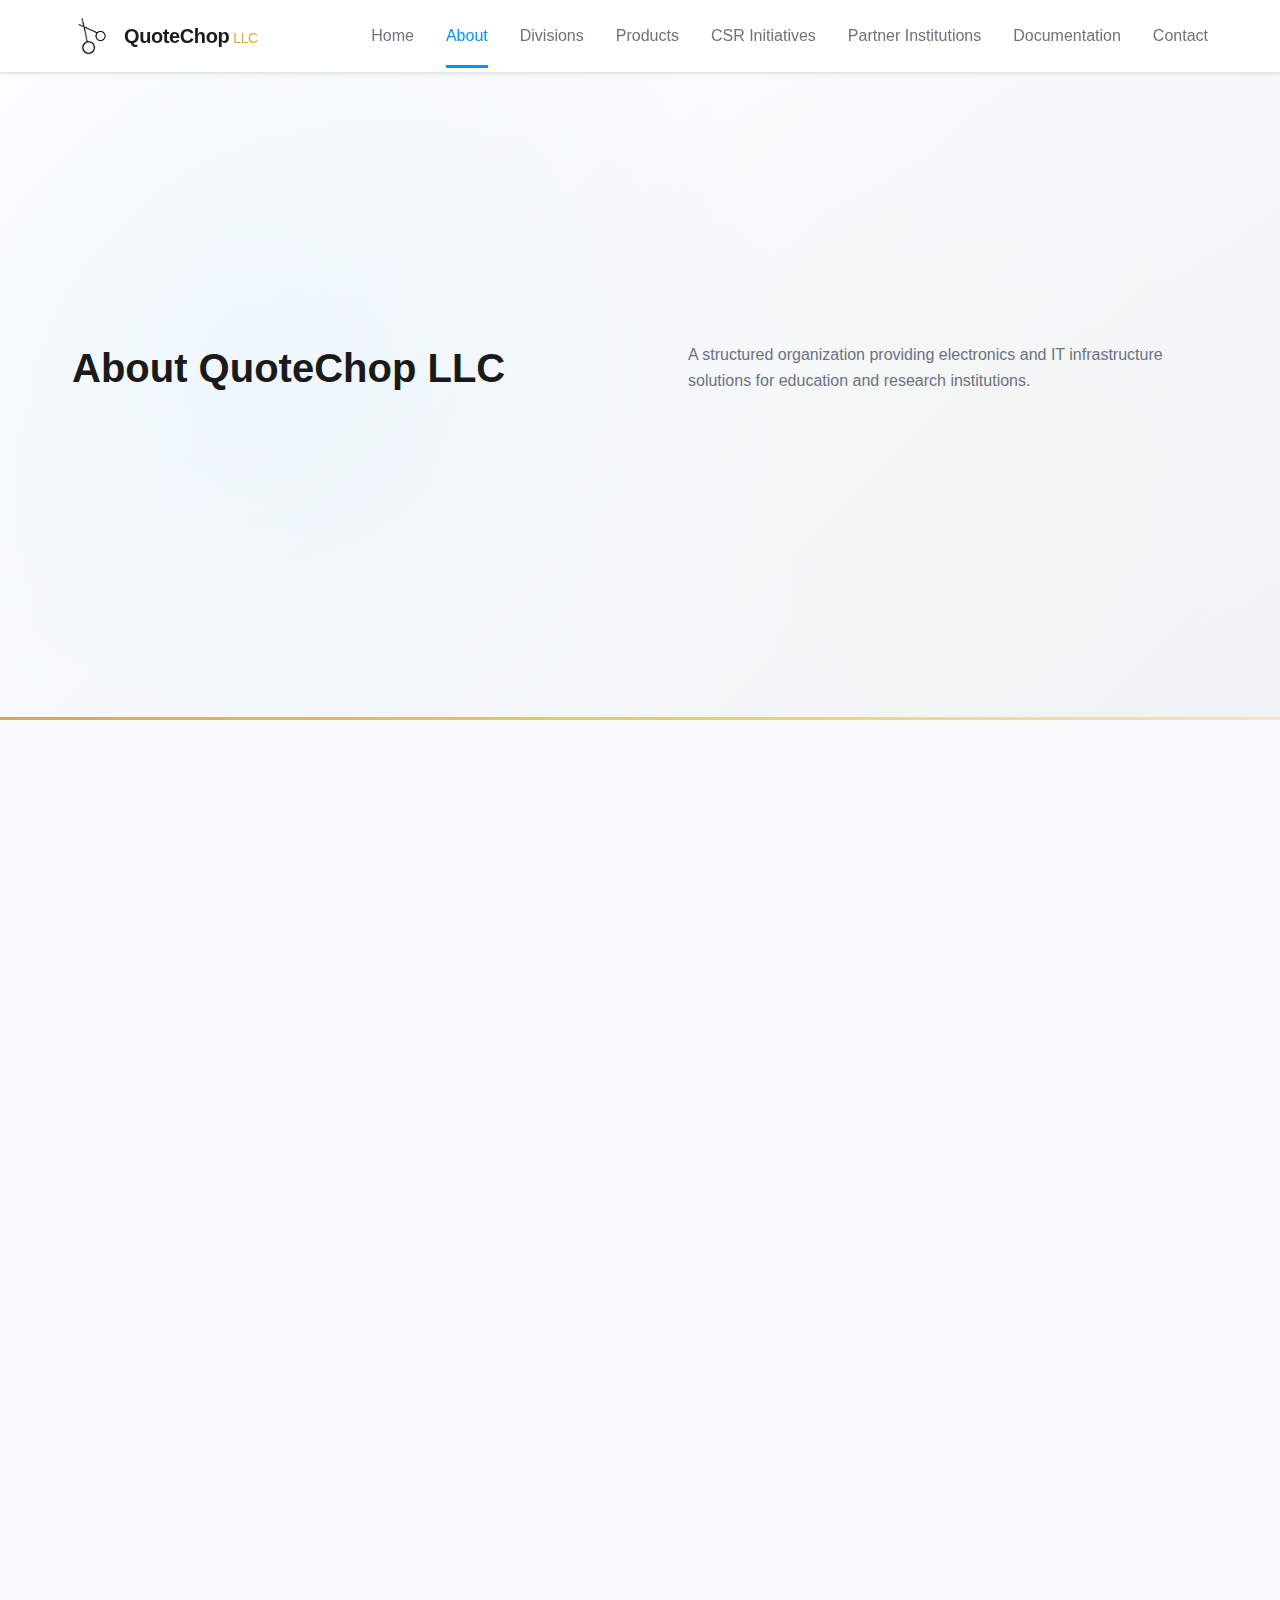
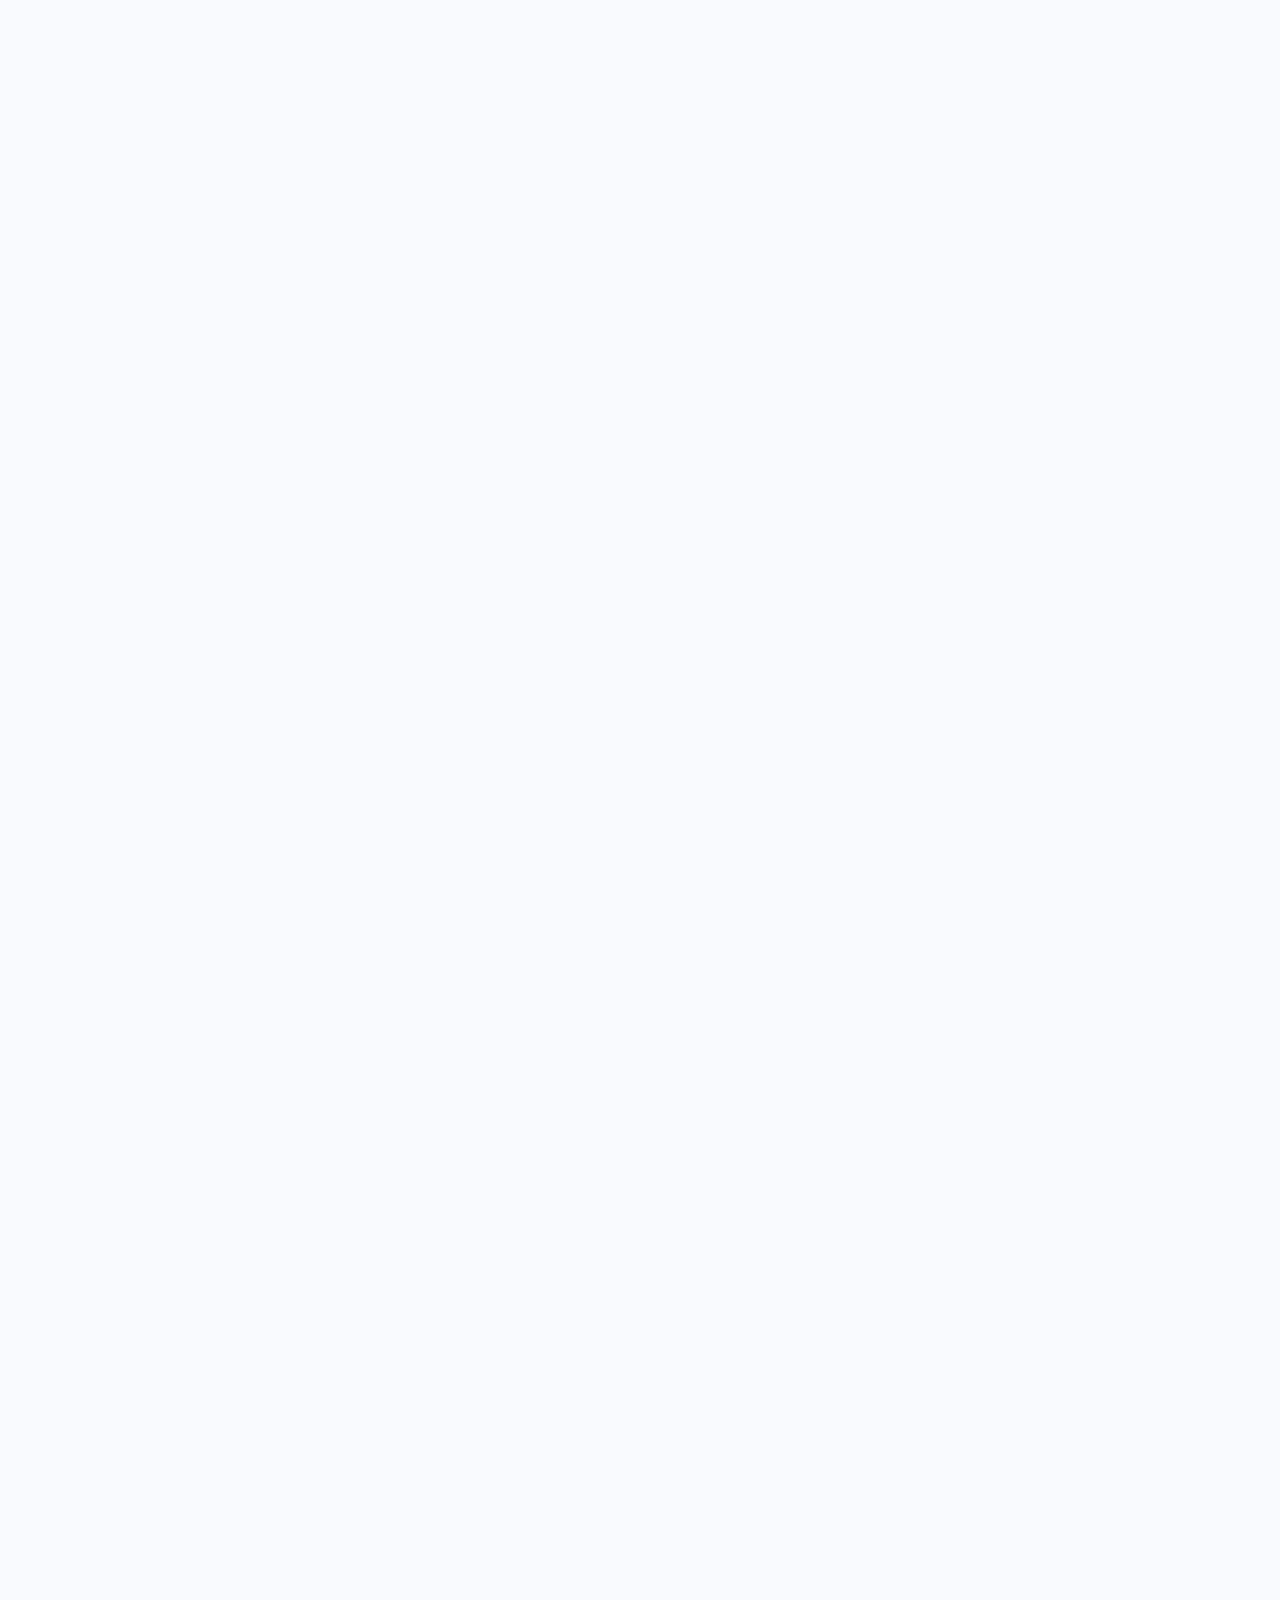
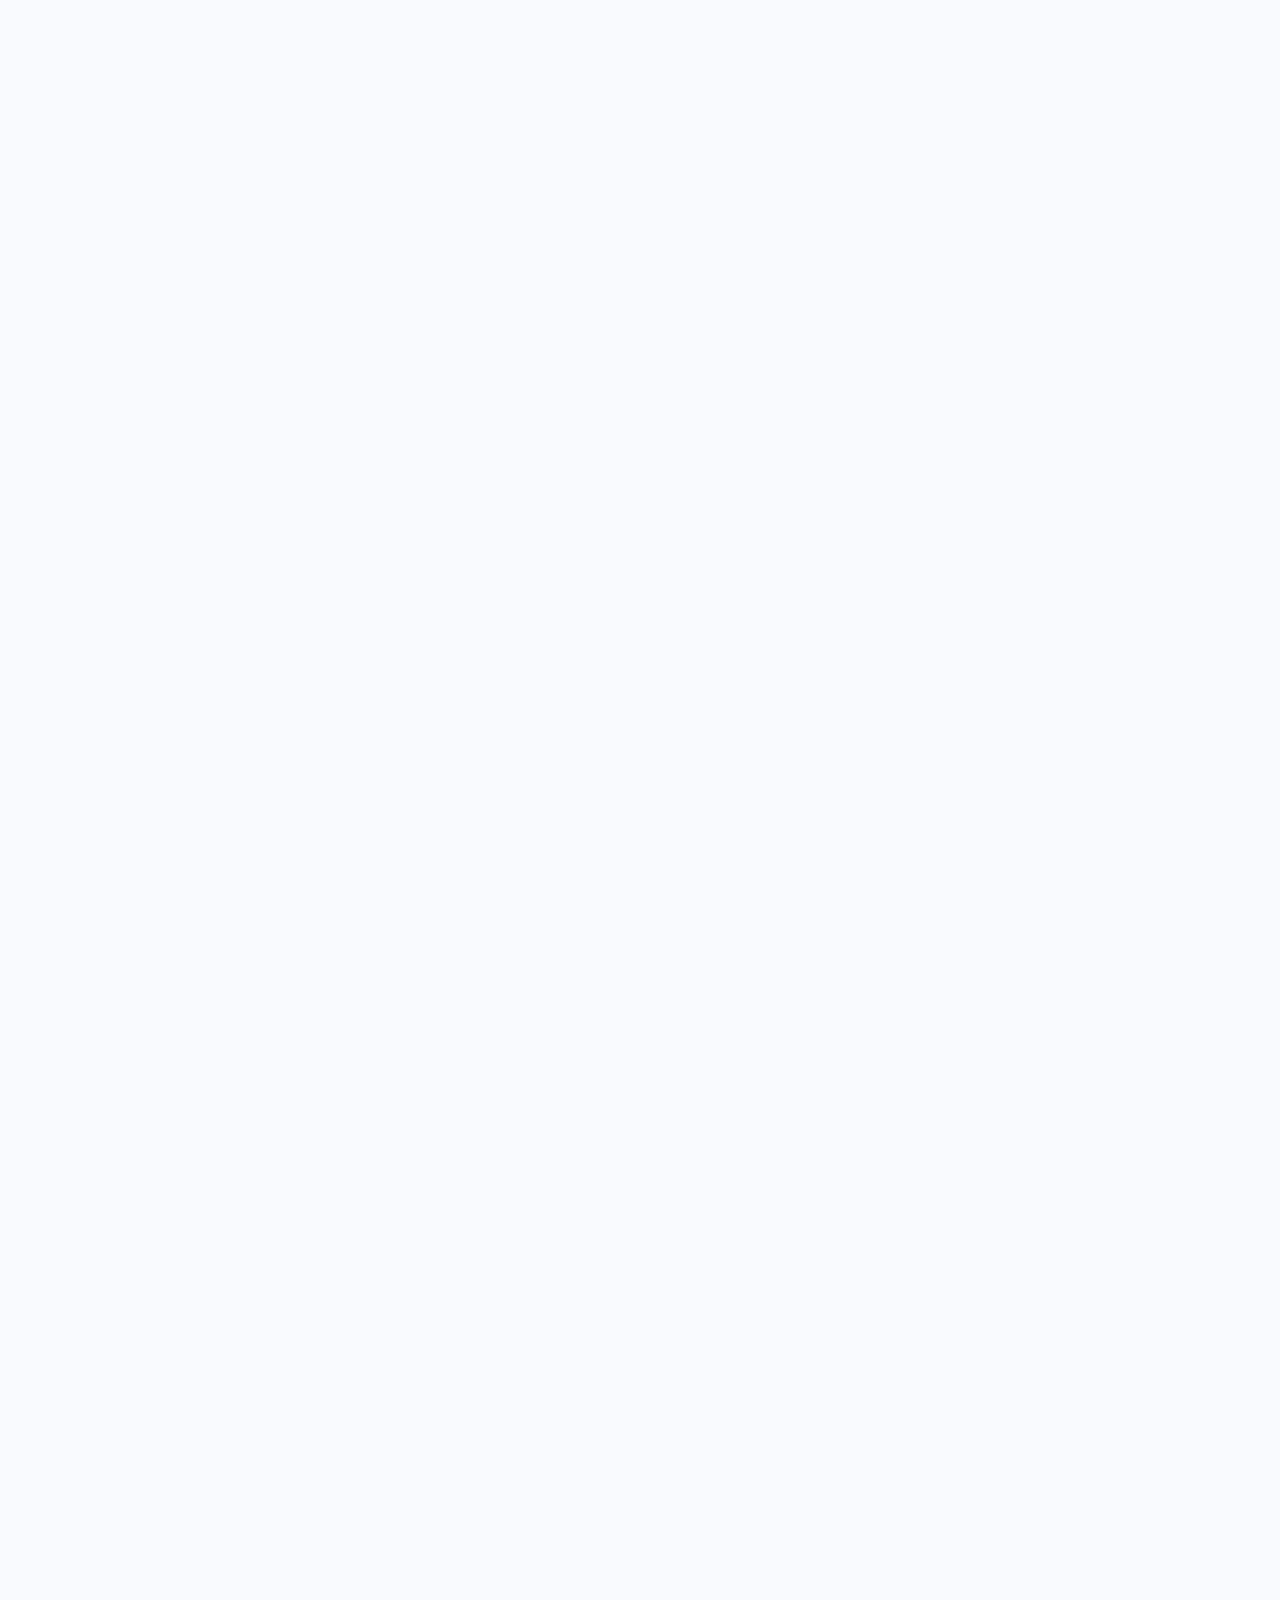
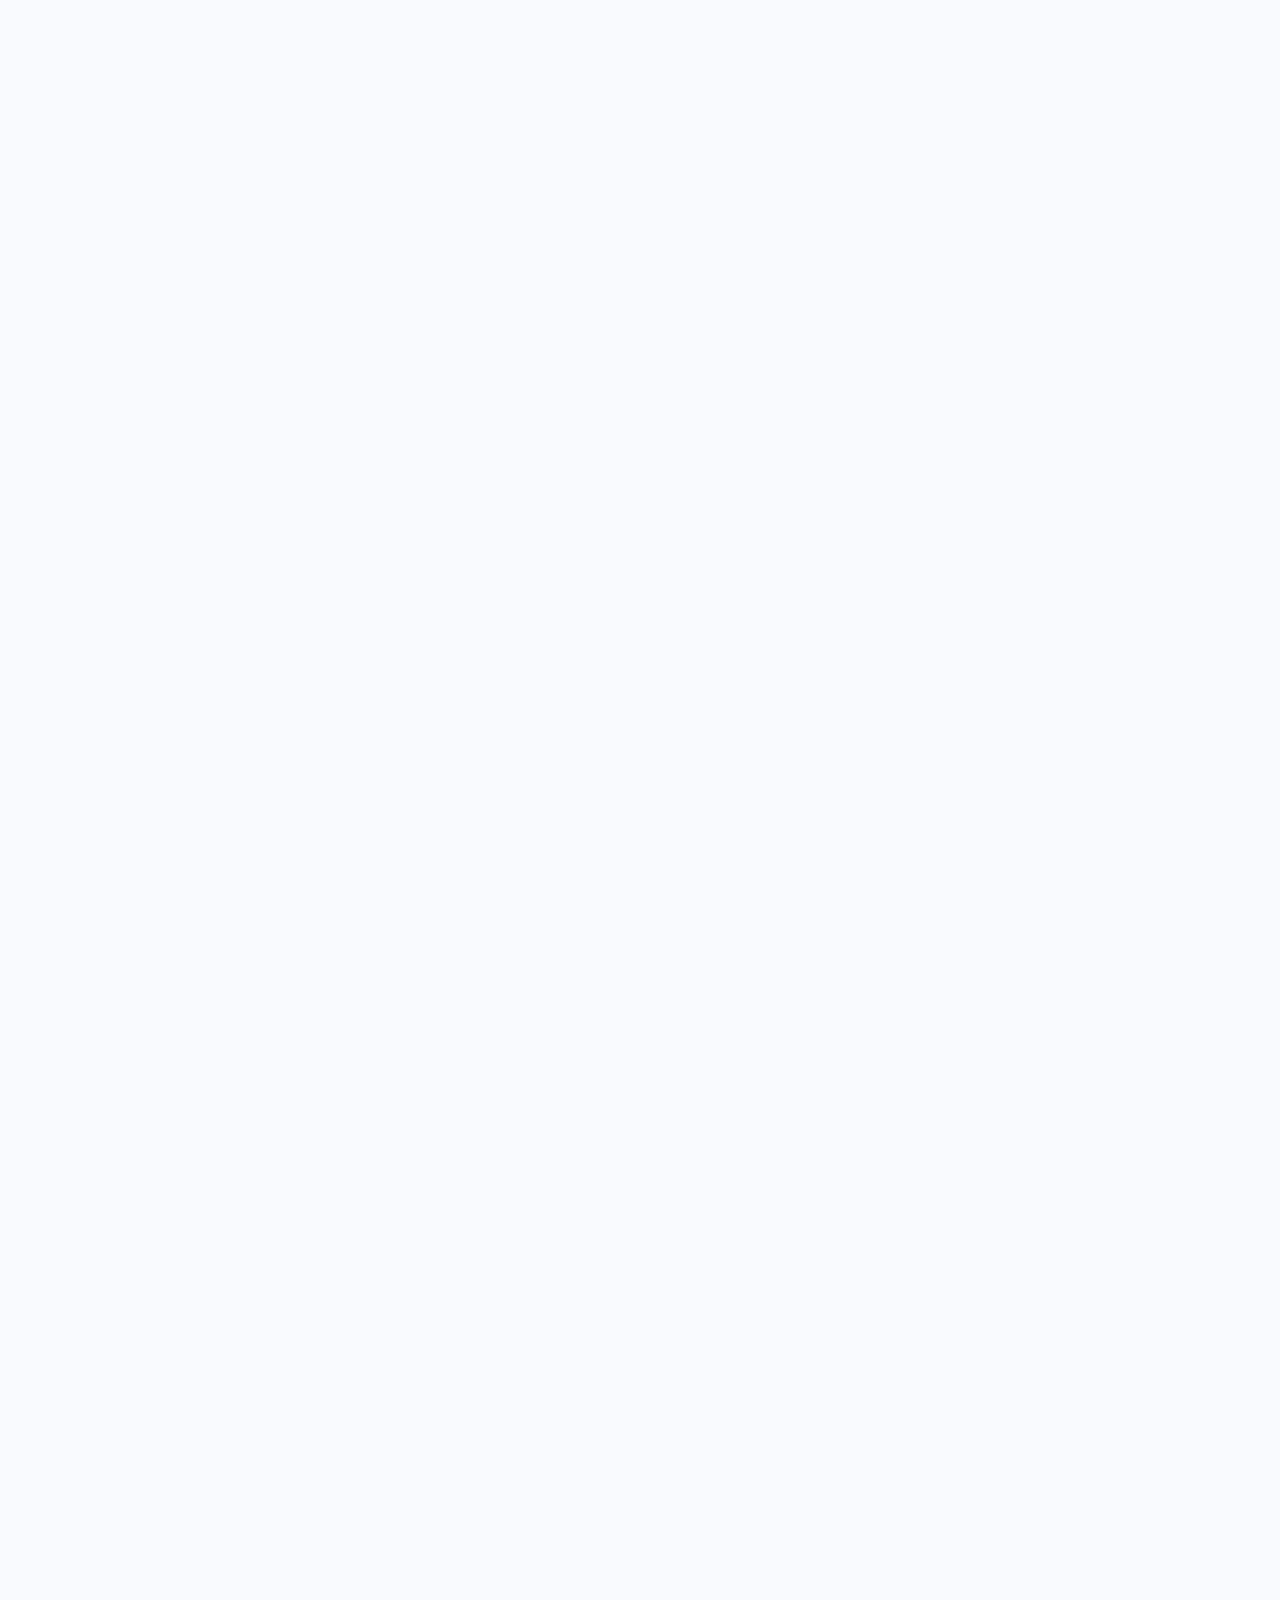
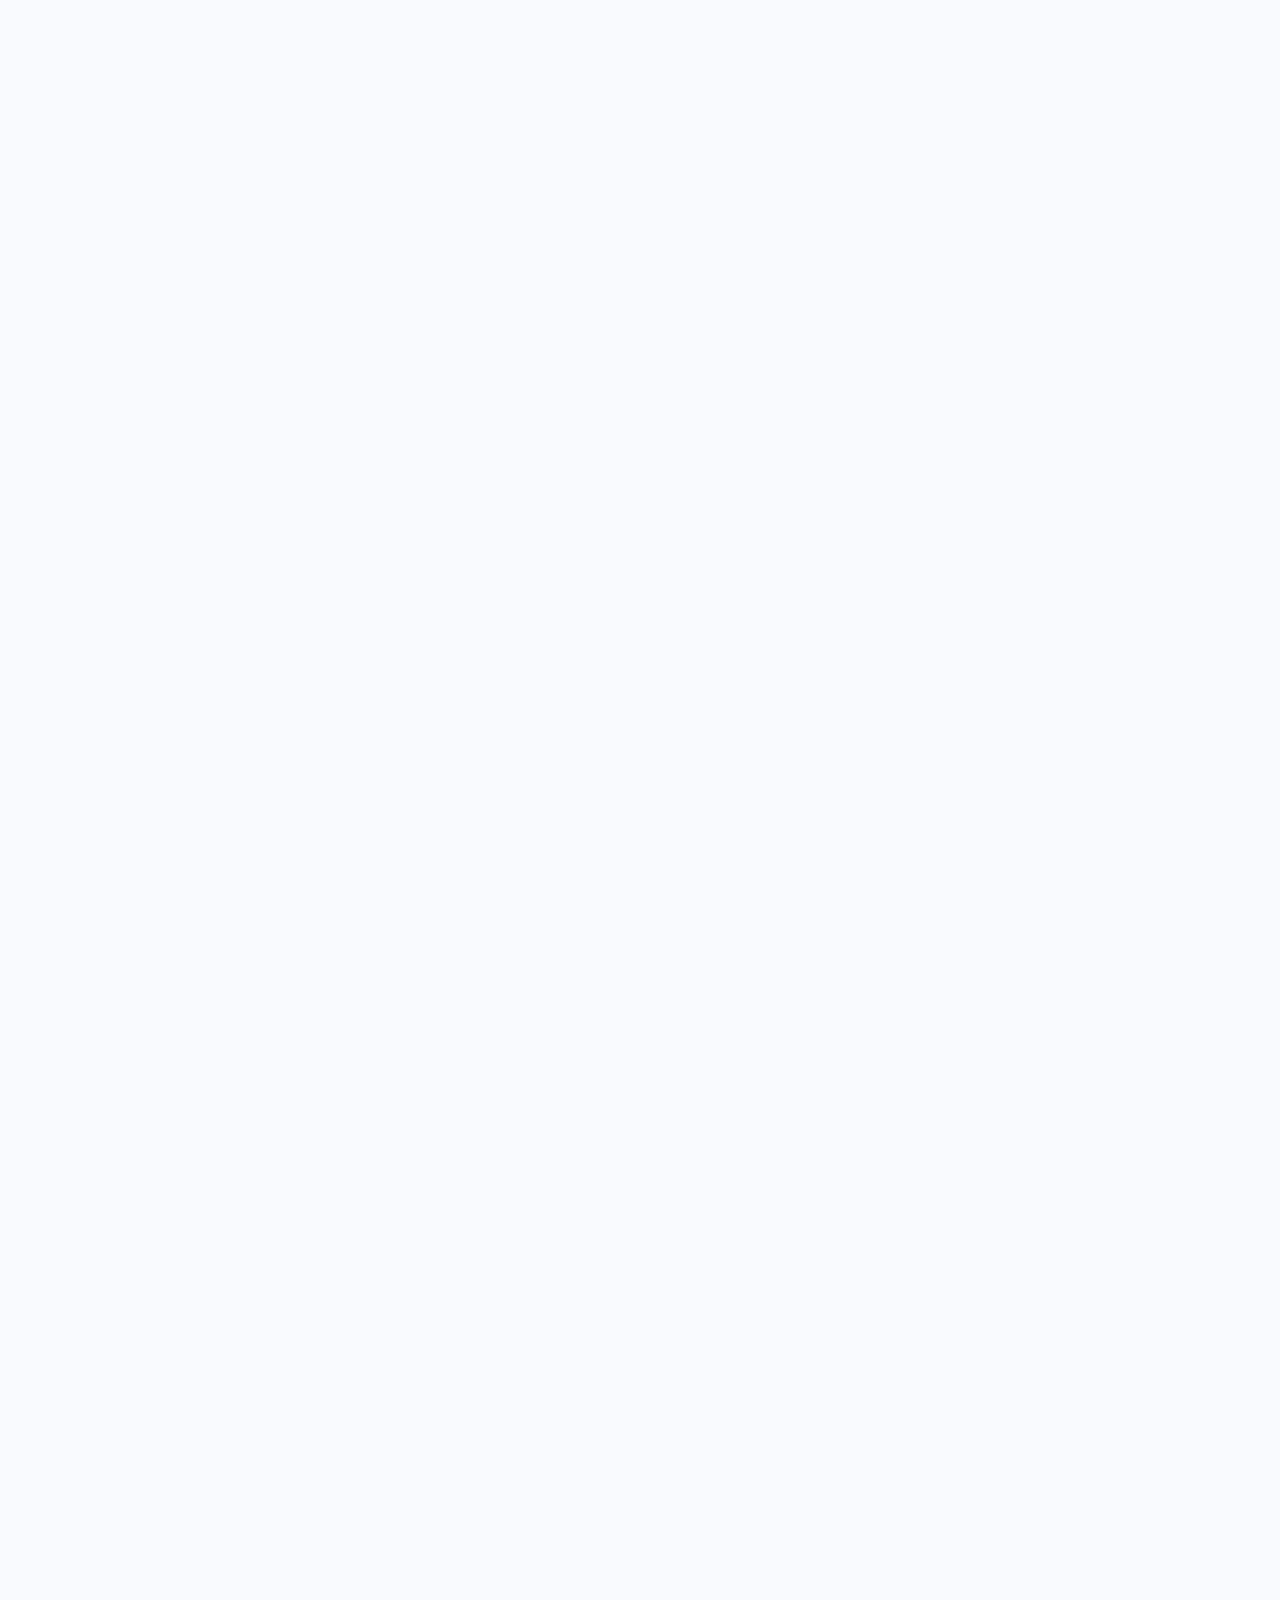
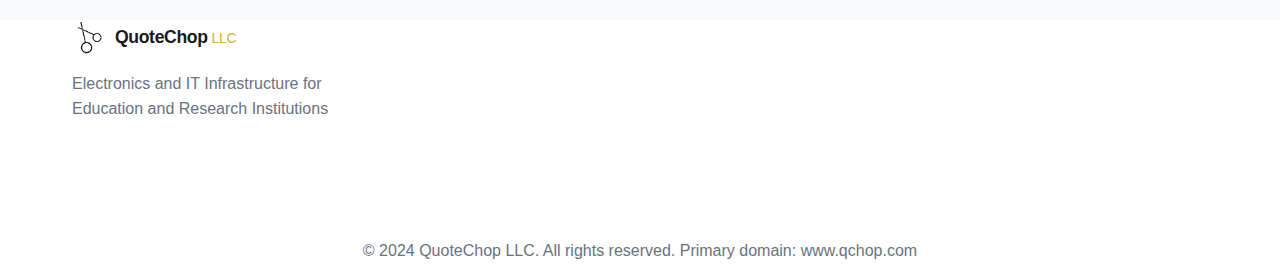
<file: pages/about.html>
<!DOCTYPE html>
<html lang="en">
<head>
    <meta charset="UTF-8">
    <meta name="viewport" content="width=device-width, initial-scale=1.0">
    <meta name="description" content="Learn about QuoteChop LLC - organization, mission, vision, and institutional focus for electronics and IT infrastructure in education and research.">
    <meta name="keywords" content="QuoteChop LLC about, institutional electronics, IT infrastructure, education technology, research solutions">
    <meta name="author" content="QuoteChop LLC">
    <title>About QuoteChop LLC | Institutional Electronics & IT Solutions</title>
    <link rel="stylesheet" href="../assets/css/styles.css">
    <link rel="canonical" href="https://www.qchop.com/pages/about.html">
</head>
<body>
    <header>
        <nav>
            <a href="../index.html" class="logo">
                <img src="../assets/images/logo.png" alt="QuoteChop LLC Logo">
                <div class="logo-text">
                    QuoteChop<span class="llc">LLC</span>
                </div>
            </a>
            <button class="mobile-menu-toggle">☰</button>
            <ul class="nav-links">
                <li><a href="../index.html">Home</a></li>
                <li><a href="about.html">About</a></li>
                <li><a href="divisions.html">Divisions</a></li>
                <li><a href="products.html">Products</a></li>
                <li><a href="csr.html">CSR Initiatives</a></li>
                <li><a href="institutions.html">Partner Institutions</a></li>
                <li><a href="documentation.html">Documentation</a></li>
                <li><a href="contact.html">Contact</a></li>
            </ul>
        </nav>
    </header>

    <main>
        <section class="hero">
            <div class="container">
                <div class="hero-content">
                    <h1>About QuoteChop LLC</h1>
                    <p class="subtitle">A structured organization providing electronics and IT infrastructure solutions for education and research institutions.</p>
                </div>
            </div>
        </section>

        <section class="section">
            <div class="container">
                <div class="section-header">
                    <h2>Organization Overview</h2>
                    <p>QuoteChop LLC operates as a multi-vertical organization serving institutional clients across education and research sectors.</p>
                </div>
                <div class="grid grid-2">
                    <div class="card">
                        <h3>Institutional Focus</h3>
                        <p>QuoteChop LLC specializes in serving universities, research institutes, government-linked institutions, and CSR-aligned education programs. Our operations are structured to meet the unique requirements of institutional procurement and compliance frameworks.</p>
                    </div>
                    <div class="card">
                        <h3>Operational Structure</h3>
                        <p>The organization maintains structured divisions with clearly defined scopes and responsibilities. This ensures professional service delivery while maintaining compliance with institutional requirements and governance standards.</p>
                    </div>
                </div>
            </div>
        </section>

        <section class="section section-sm" style="background: #f8fafc;">
            <div class="container">
                <div class="section-header">
                    <h2>Mission</h2>
                    <p>Our mission defines our purpose and guides our institutional engagement strategies.</p>
                </div>
                <div class="card" style="max-width: 800px; margin: 0 auto;">
                    <h3>Primary Mission</h3>
                    <p>To provide transparent, compliant, and efficient electronics and IT infrastructure solutions that enable educational institutions and research organizations to achieve their operational and academic objectives.</p>
                    
                    <h3>Supporting Objectives</h3>
                    <ul style="margin-left: 1.5rem; color: #555;">
                        <li>Streamline institutional procurement processes through structured frameworks</li>
                        <li>Ensure compliance with regulatory and organizational requirements</li>
                        <li>Deliver technology solutions that align with educational and research needs</li>
                        <li>Maintain documentation standards that support institutional governance</li>
                        <li>Facilitate stakeholder coordination throughout program implementation</li>
                    </ul>
                </div>
            </div>
        </section>

        <section class="section">
            <div class="container">
                <div class="section-header">
                    <h2>Long-Term Vision</h2>
                    <p>Our vision establishes the strategic direction for organizational growth and service development.</p>
                </div>
                <div class="grid grid-2">
                    <div class="card">
                        <h3>Institutional Excellence</h3>
                        <p>To become the preferred institutional procurement partner for education and research organizations, recognized for compliance, transparency, and operational excellence.</p>
                    </div>
                    <div class="card">
                        <h3>Process Innovation</h3>
                        <p>To continuously develop and refine procurement frameworks that enhance efficiency while maintaining the highest standards of institutional compliance and documentation.</p>
                    </div>
                    <div class="card">
                        <h3>Strategic Expansion</h3>
                        <p>To expand service capabilities across institutional technology needs while maintaining the structured approach that ensures consistent service delivery and compliance.</p>
                    </div>
                    <div class="card">
                        <h3>Partnership Development</h3>
                        <p>To build lasting partnerships with educational institutions, research organizations, and government programs through transparent processes and reliable service delivery.</p>
                    </div>
                </div>
            </div>
        </section>

        <section class="section section-sm" style="background: #f8fafc;">
            <div class="container">
                <div class="section-header">
                    <h2>Institutional Focus</h2>
                    <p>Our specialized focus enables us to understand and address the unique needs of educational and research institutions.</p>
                </div>
                <div class="grid grid-2">
                    <div class="card">
                        <h3>Universities and Colleges</h3>
                        <p>We understand the complex procurement requirements of higher education institutions, including faculty needs, classroom technology, research infrastructure, and administrative systems.</p>
                    </div>
                    <div class="card">
                        <h3>Research Institutes</h3>
                        <p>Our expertise extends to specialized computing and laboratory equipment requirements for scientific research, including compliance with research funding and institutional protocols.</p>
                    </div>
                    <div class="card">
                        <h3>Government-Linked Institutions</h3>
                        <p>We maintain strict compliance with public sector procurement regulations and documentation requirements for government-linked educational programs and initiatives.</p>
                    </div>
                    <div class="card">
                        <h3>CSR-Aligned Programs</h3>
                        <p>We support corporate social responsibility initiatives focused on education and digital access, ensuring alignment with both corporate and institutional requirements.</p>
                    </div>
                </div>
            </div>
        </section>

        <section class="section">
            <div class="container">
                <div class="section-header">
                    <h2>Ethics and Compliance</h2>
                    <p>Our commitment to ethical practices and compliance underpins all organizational operations.</p>
                </div>
                <div class="card" style="max-width: 800px; margin: 0 auto;">
                    <h3>Compliance Framework</h3>
                    <p>QuoteChop LLC operates within a comprehensive compliance framework that includes:</p>
                    <ul style="margin-left: 1.5rem; color: #555;">
                        <li>Adherence to institutional procurement regulations and guidelines</li>
                        <li>Transparent documentation and reporting processes</li>
                        <li>Regular compliance audits and process reviews</li>
                        <li>Stakeholder communication and coordination protocols</li>
                        <li>Quality assurance and service delivery standards</li>
                    </ul>
                    
                    <h3>Ethical Standards</h3>
                    <p>We maintain the highest ethical standards in all institutional engagements, ensuring transparency, accountability, and professional conduct throughout the procurement and implementation processes.</p>
                </div>
            </div>
        </section>

        <section class="section section-sm" style="background: #f8fafc;">
            <div class="container">
                <div class="section-header">
                    <h2>Organizational Structure</h2>
                    <p>Our structured approach ensures professional service delivery and operational excellence.</p>
                </div>
                <div class="grid grid-2">
                    <div class="card">
                        <h3>Divisional Organization</h3>
                        <p>Each division operates with defined scope, responsibilities, and governance structures to ensure specialized expertise and consistent service delivery.</p>
                    </div>
                    <div class="card">
                        <h3>Process-Driven Operations</h3>
                        <p>All activities follow documented processes and frameworks that ensure compliance, transparency, and quality in institutional engagements.</p>
                    </div>
                    <div class="card">
                        <h3>Documentation Standards</h3>
                        <p>Comprehensive documentation practices support institutional requirements, compliance tracking, and stakeholder reporting.</p>
                    </div>
                    <div class="card">
                        <h3>Governance Framework</h3>
                        <p>Internal governance structures ensure accountability, quality assurance, and alignment with institutional requirements and regulatory standards.</p>
                    </div>
                </div>
            </div>
        </section>

        <section class="section">
            <div class="container">
                <div class="section-header">
                    <h2>Engagement Process</h2>
                    <p>Our structured engagement process ensures clarity, compliance, and successful project outcomes.</p>
                </div>
                <div class="card" style="max-width: 800px; margin: 0 auto;">
                    <h3>Institutional Consultation</h3>
                    <p>Each engagement begins with a comprehensive consultation to understand institutional requirements, compliance needs, and program objectives.</p>
                    
                    <h3>Proposal Development</h3>
                    <p>We develop detailed proposals that align with institutional procurement guidelines and include comprehensive documentation for stakeholder review.</p>
                    
                    <h3>Implementation Framework</h3>
                    <p>Structured implementation processes ensure compliance with institutional requirements while maintaining transparency throughout project execution.</p>
                    
                    <h3>Ongoing Support</h3>
                    <p>Post-implementation support includes documentation maintenance, compliance tracking, and stakeholder reporting as required by institutional frameworks.</p>
                </div>
            </div>
        </section>
    </main>

    <footer>
        <div class="container">
            <div class="footer-content">
                <div class="footer-section">
                    <h4>
                        <div class="logo" style="margin-bottom: 1rem;">
                            <img src="../assets/images/logo.png" alt="QuoteChop LLC Logo" style="height: 35px; margin-right: 0.5rem;">
                            <div class="logo-text" style="font-size: 1.1rem;">
                                QuoteChop<span class="llc">LLC</span>
                            </div>
                        </div>
                    </h4>
                    <p>Electronics and IT Infrastructure for Education and Research Institutions</p>
                </div>
                <div class="footer-section">
                    <h4>Services</h4>
                    <ul>
                        <li><a href="divisions.html">Institutional Procurement</a></li>
                        <li><a href="products.html">Technology Solutions</a></li>
                        <li><a href="documentation.html">Documentation & Compliance</a></li>
                        <li><a href="csr.html">CSR Initiatives</a></li>
                    </ul>
                </div>
                <div class="footer-section">
                    <h4>Resources</h4>
                    <ul>
                        <li><a href="institutions.html">Partner Institutions</a></li>
                        <li><a href="documentation.html">Documentation</a></li>
                        <li><a href="contact.html">Contact</a></li>
                        <li><a href="about.html">About QuoteChop</a></li>
                    </ul>
                </div>
                <div class="footer-section">
                    <h4>Legal</h4>
                    <ul>
                        <li><a href="privacy.html">Privacy Policy</a></li>
                        <li><a href="terms.html">Terms of Use</a></li>
                        <li><a href="disclaimer.html">Disclaimer</a></li>
                    </ul>
                </div>
            </div>
            <div class="footer-bottom">
                <p>&copy; 2024 QuoteChop LLC. All rights reserved. Primary domain: www.qchop.com</p>
            </div>
        </div>
    </footer>

    <script src="../assets/js/main.js"></script>
</body>
</html>
</file>
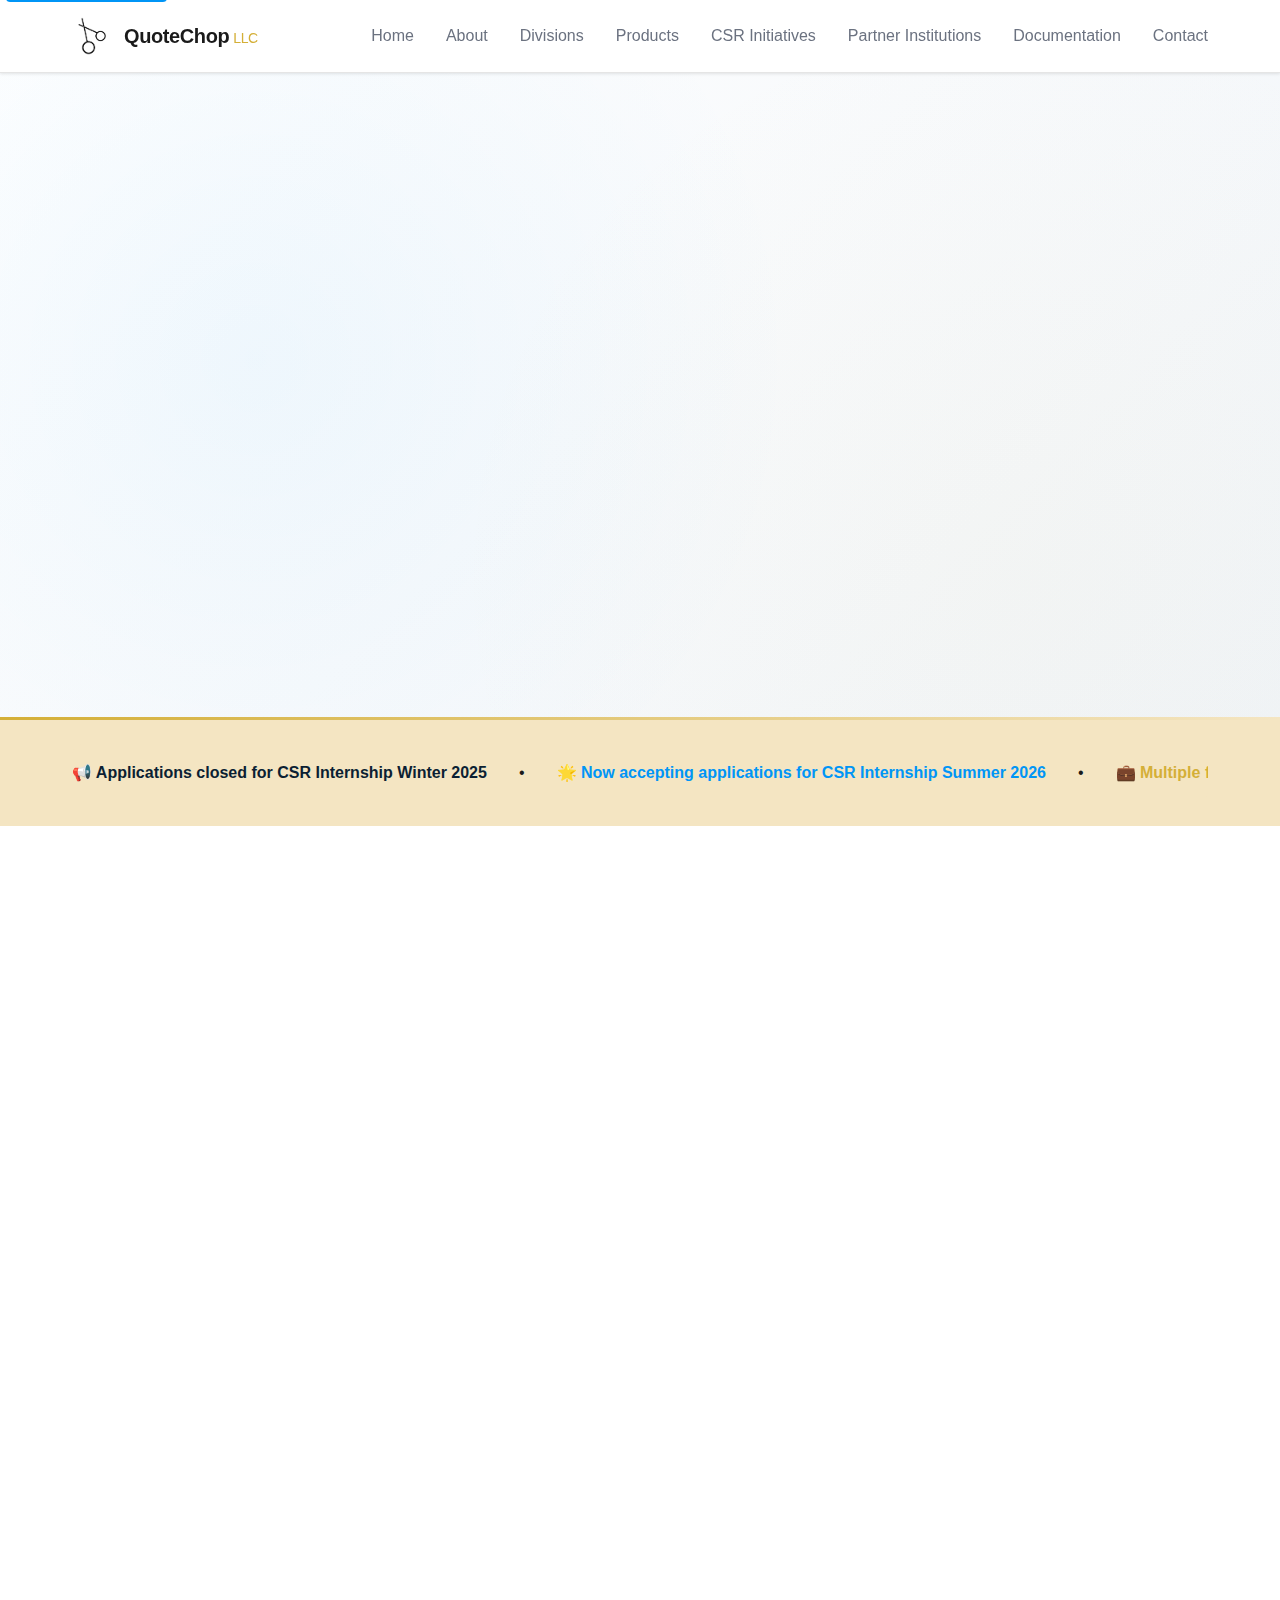
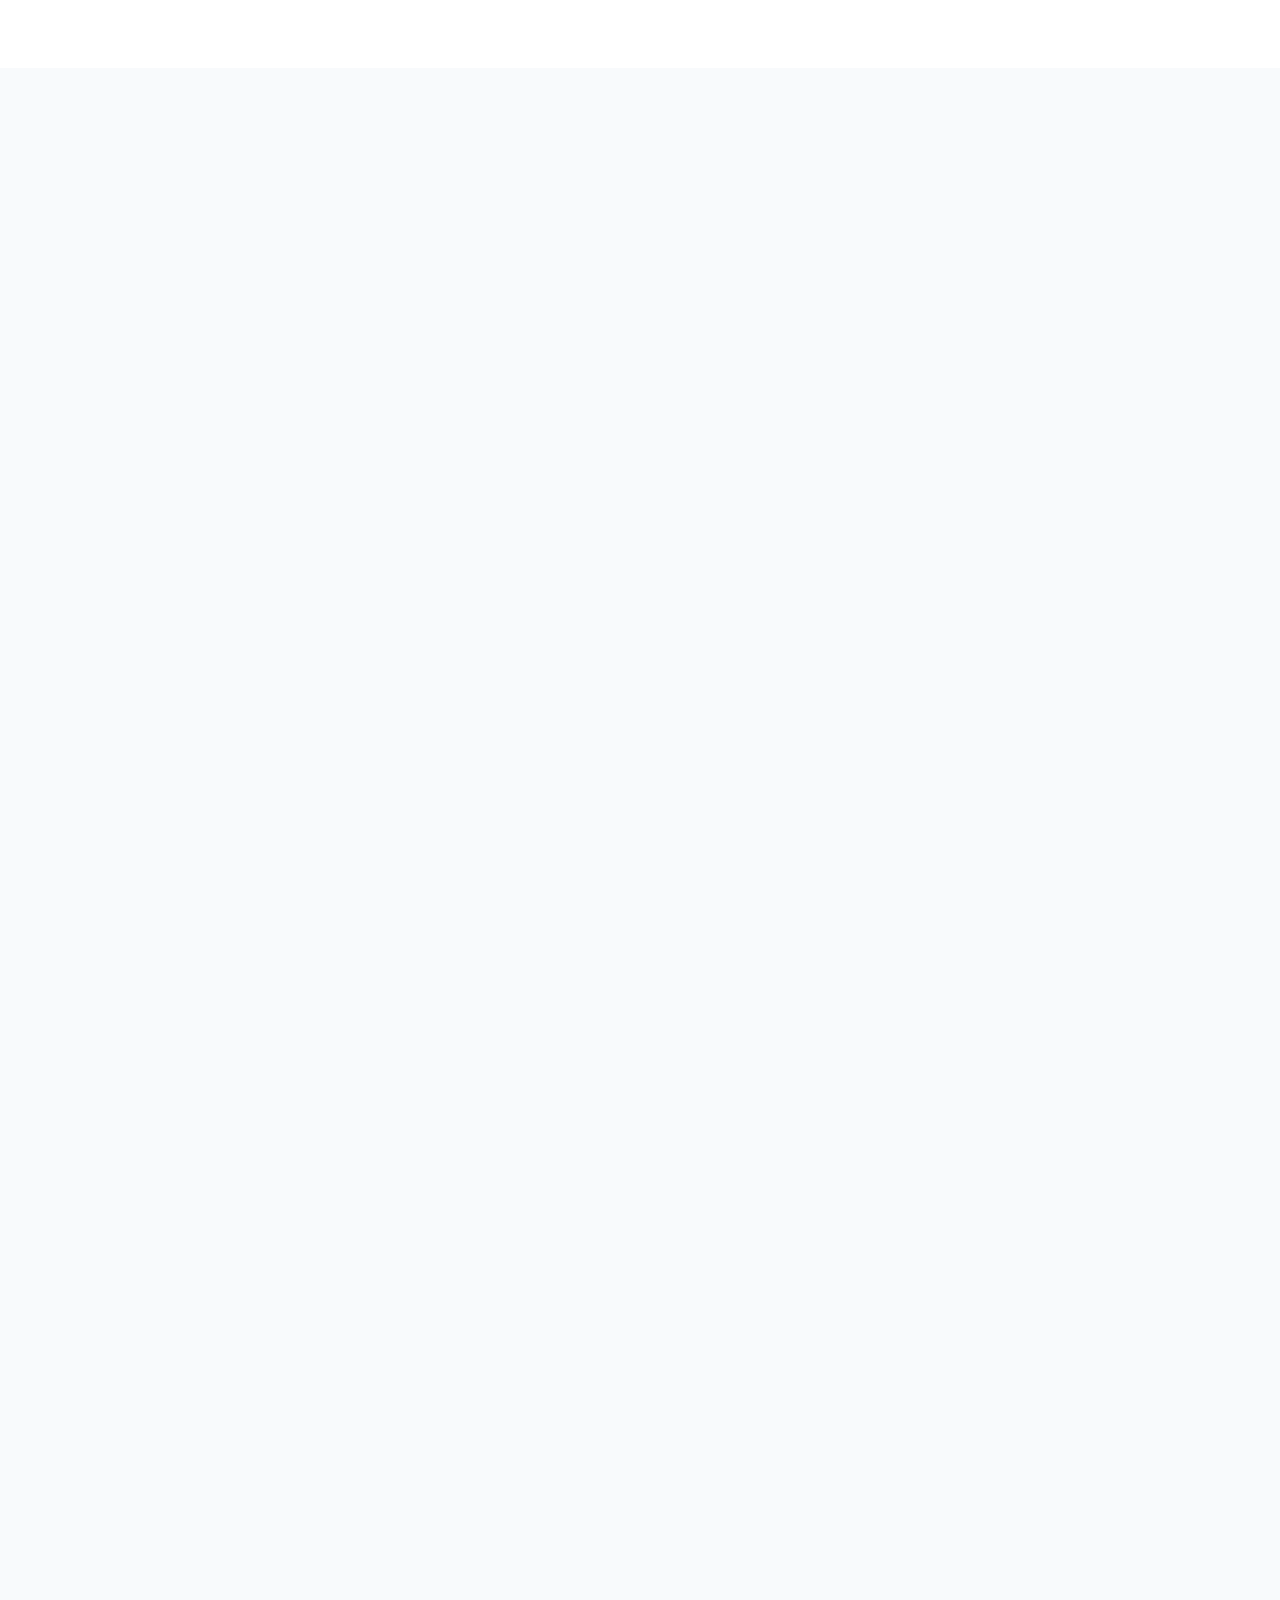
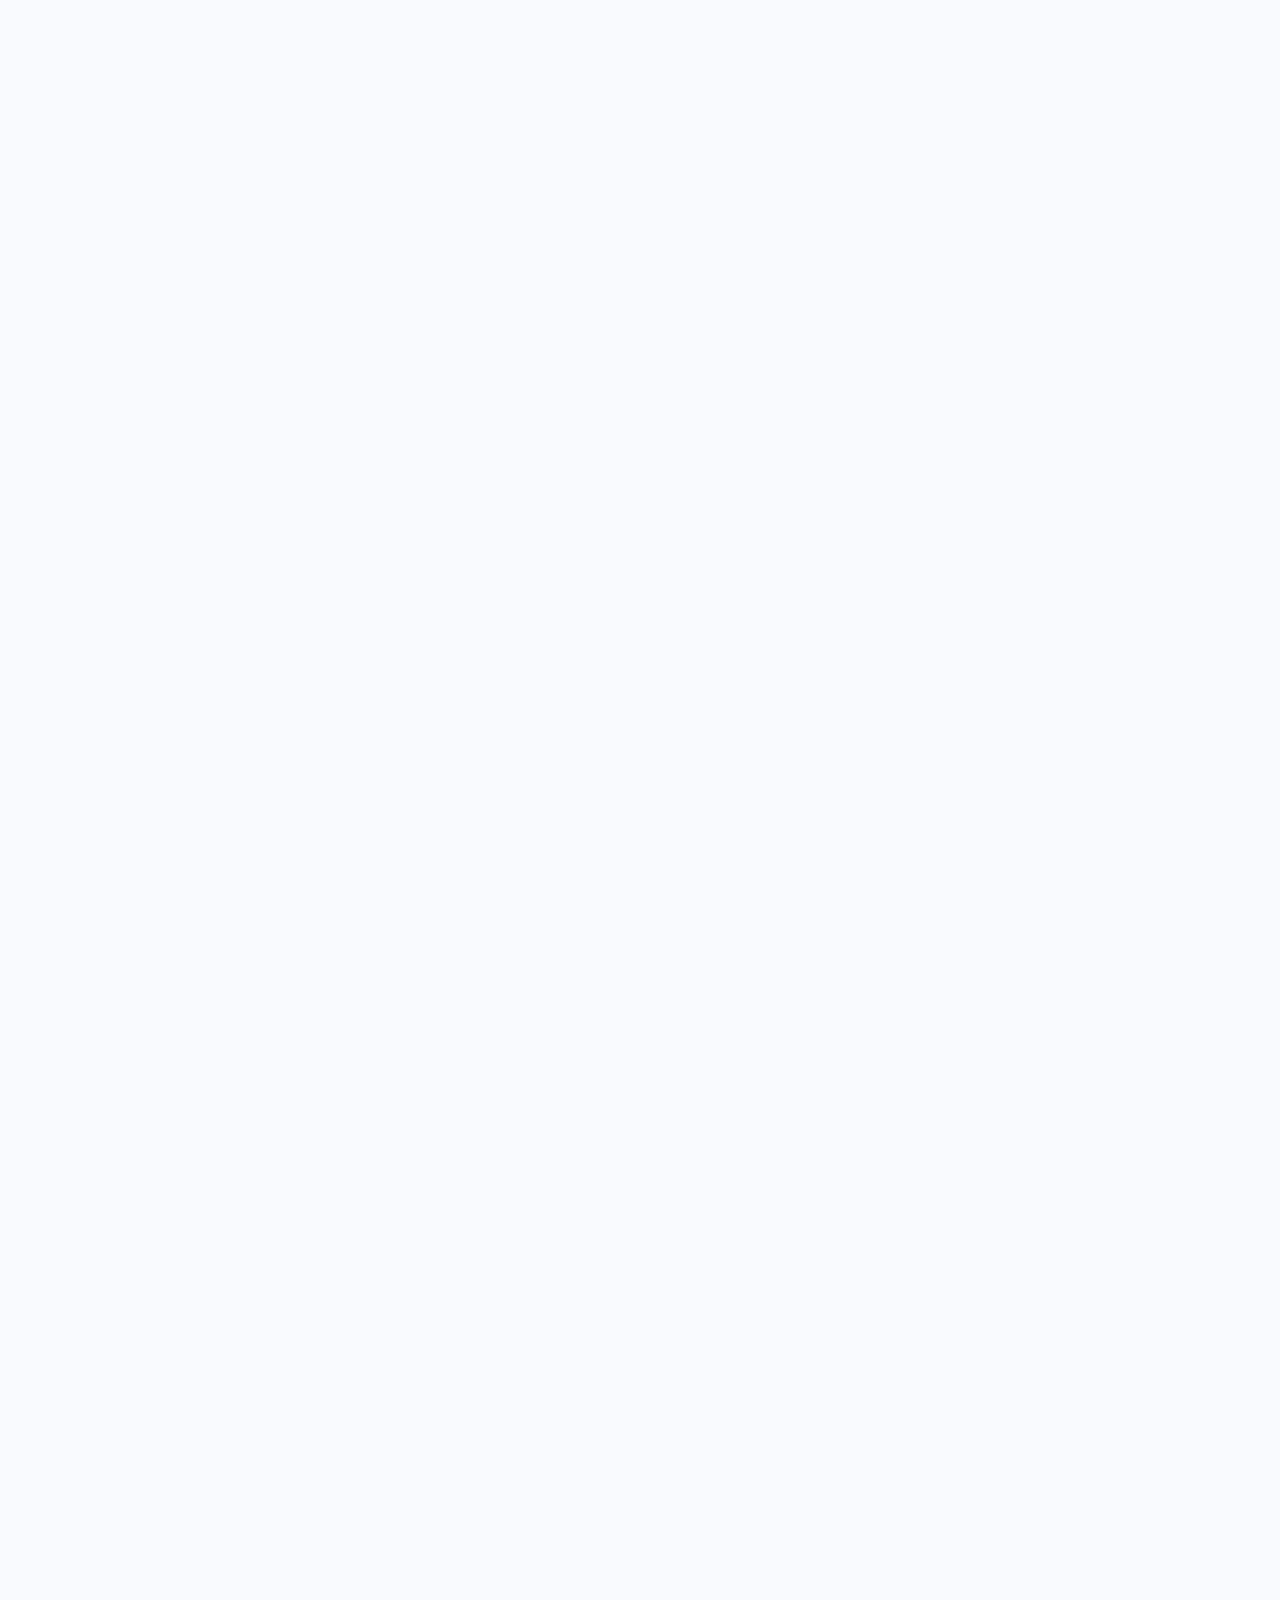
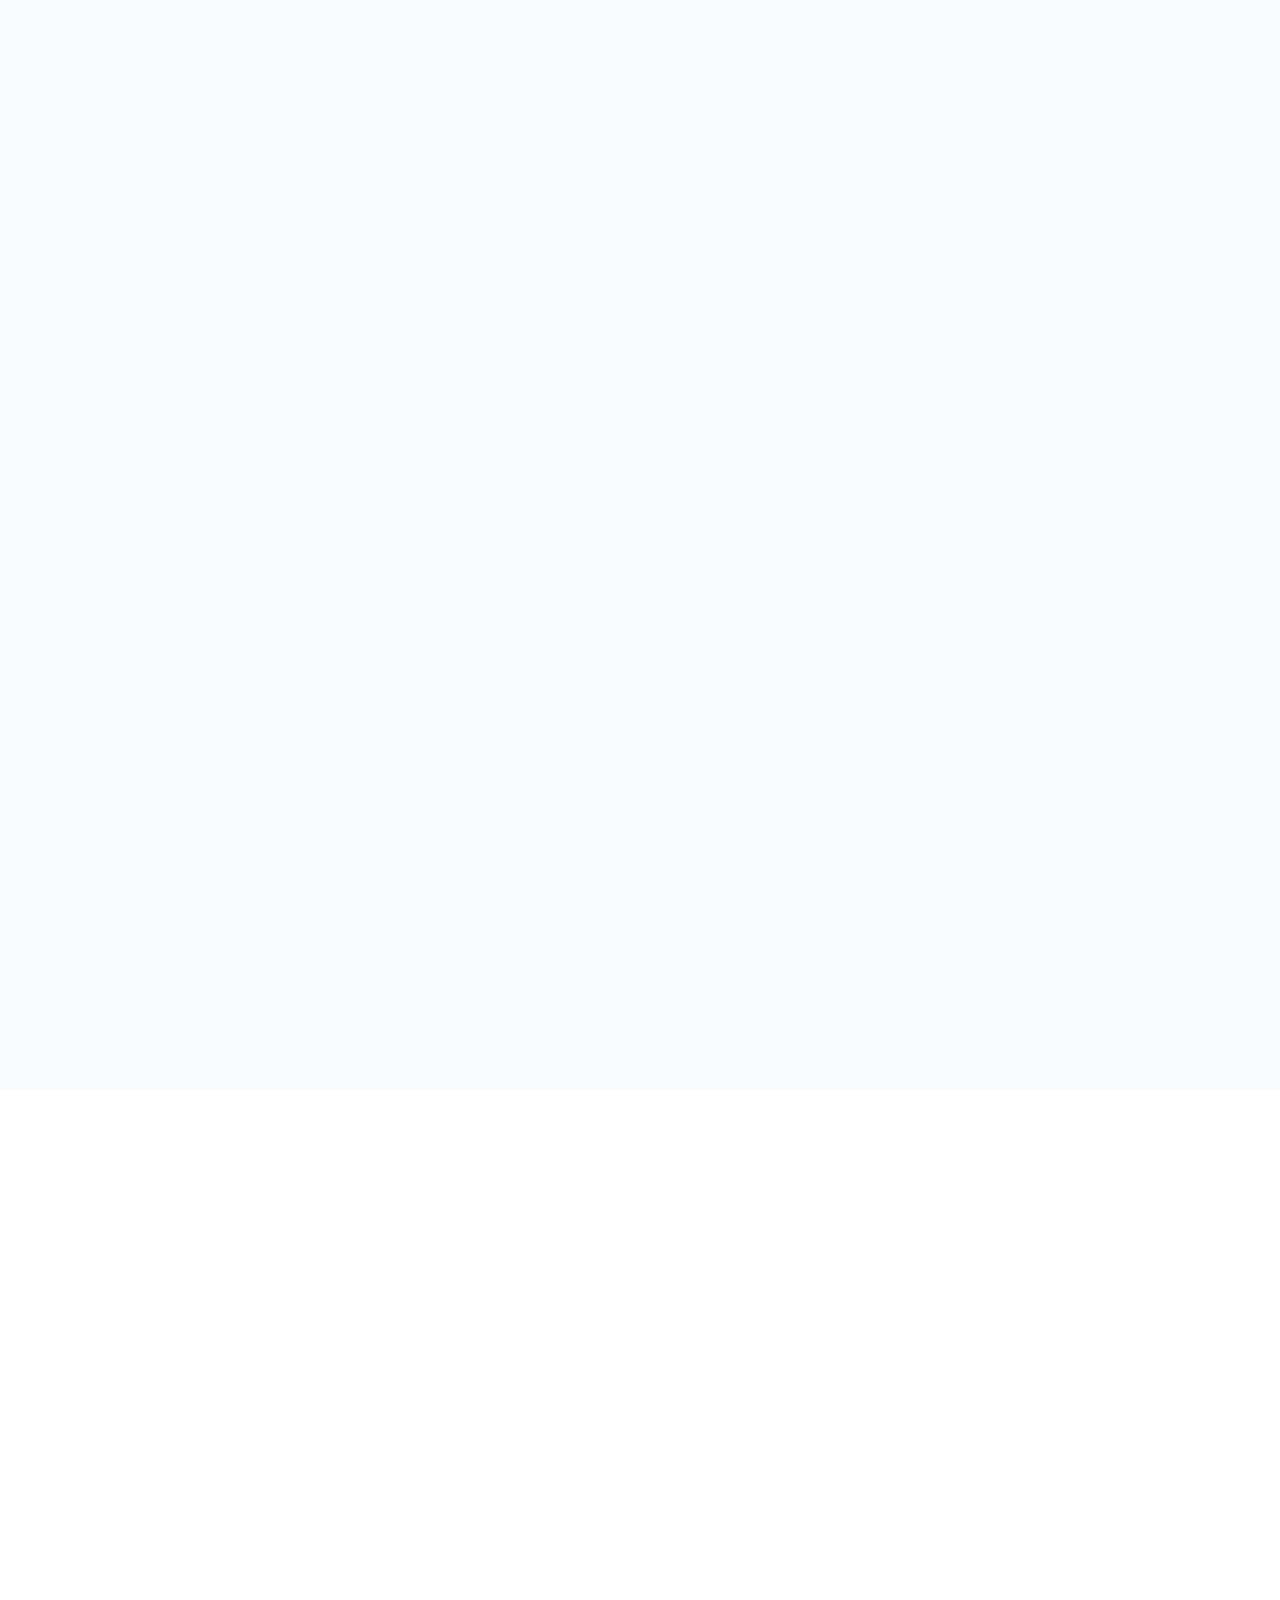
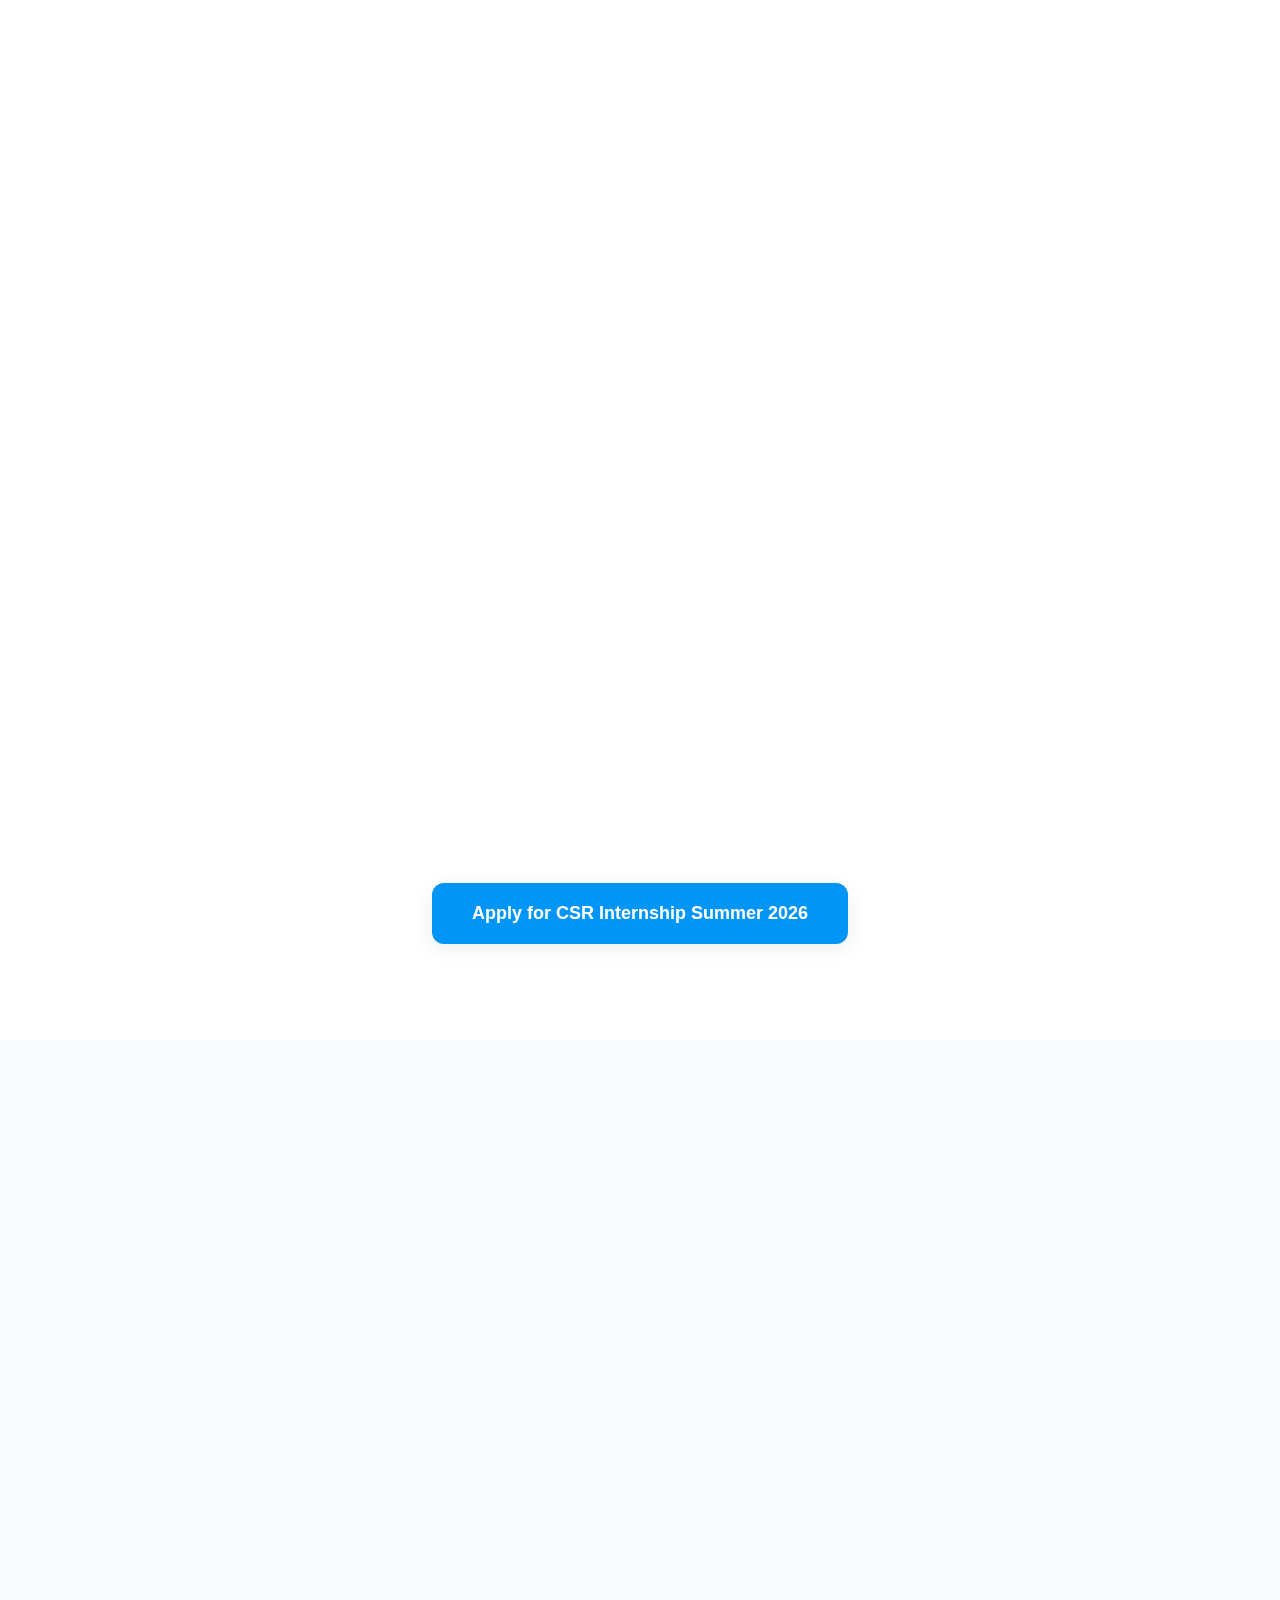
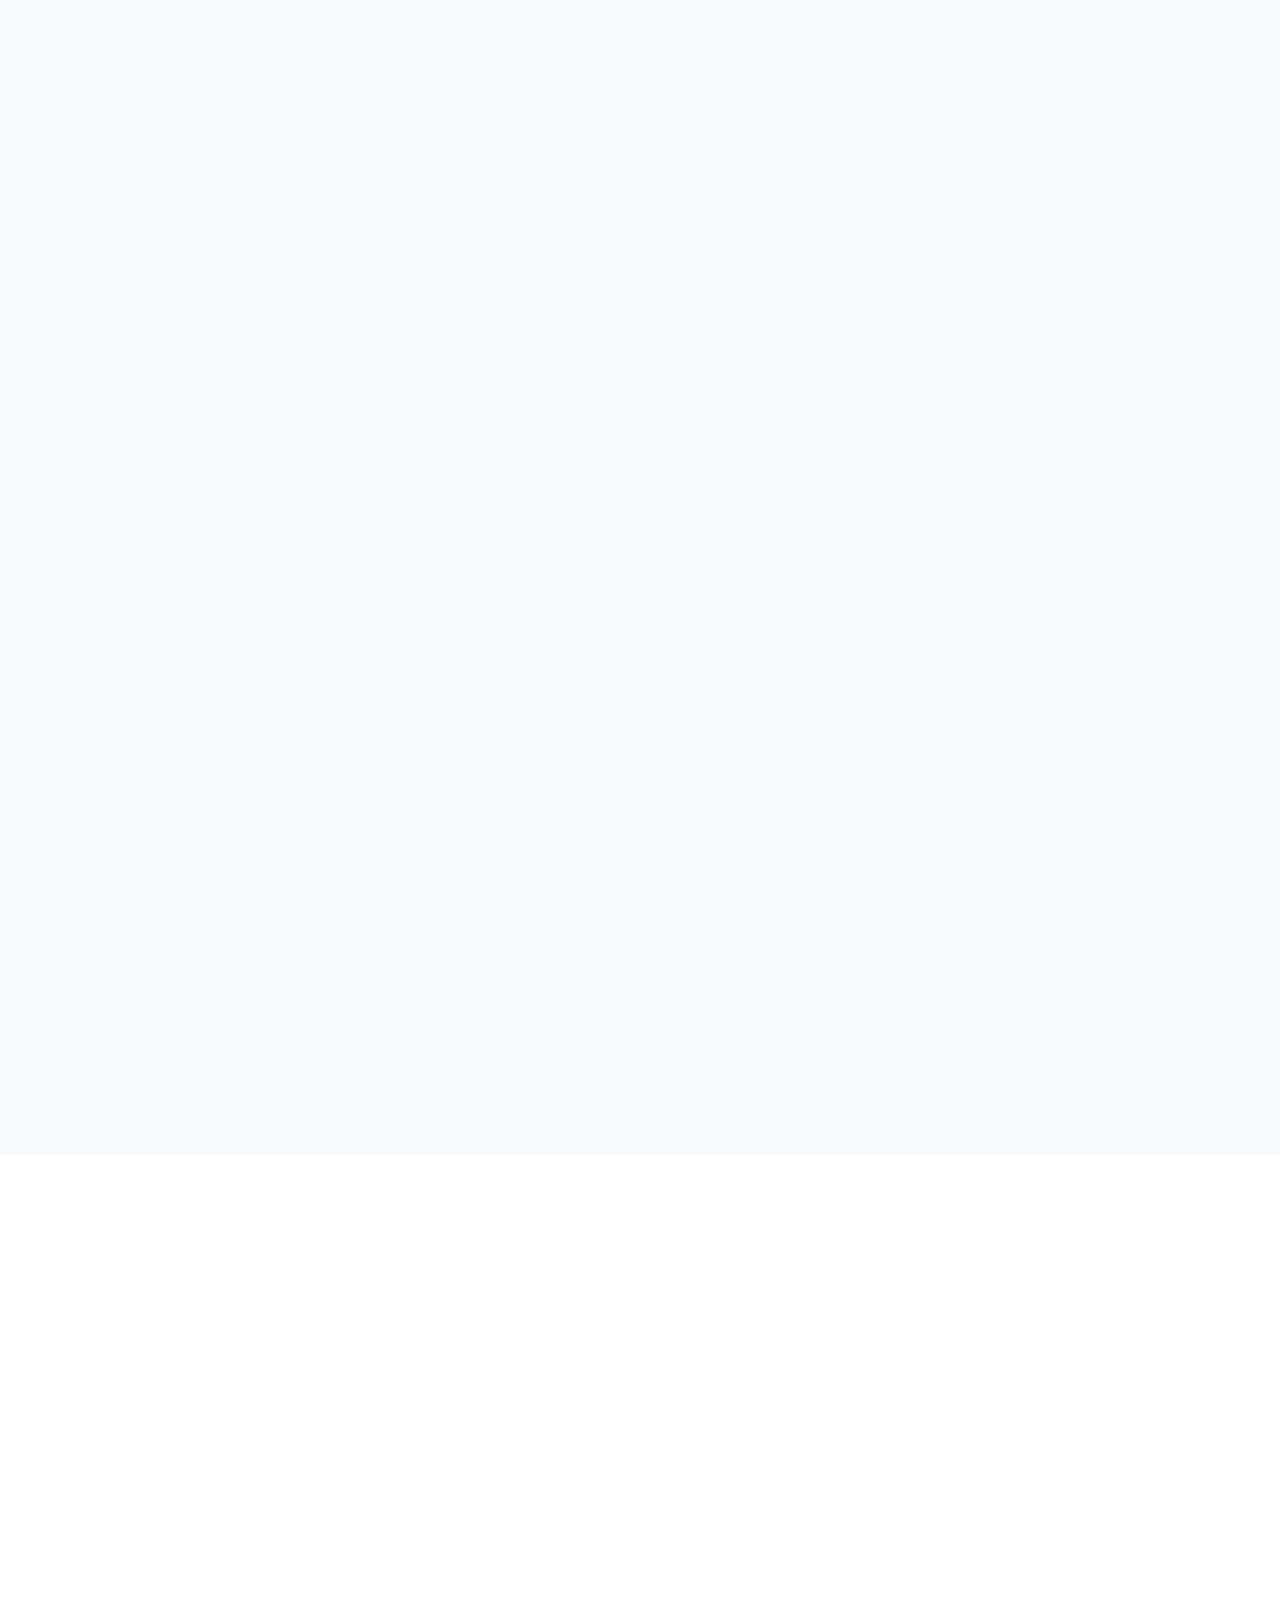
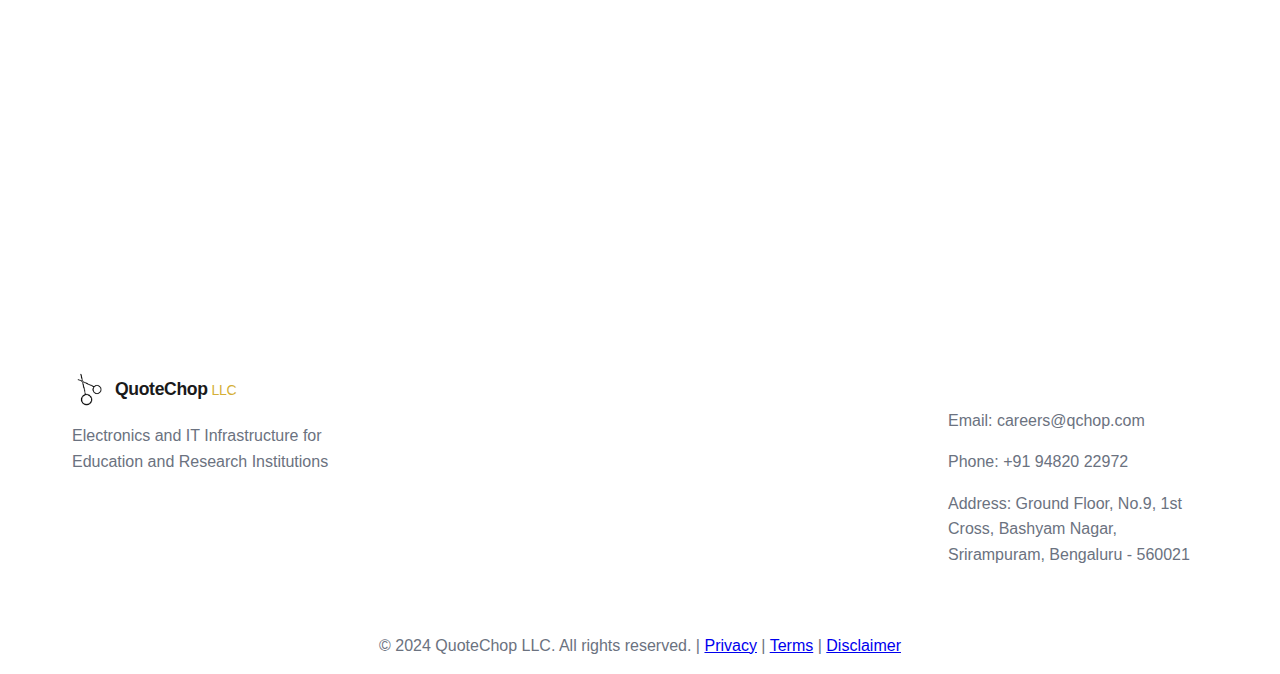
<file: pages/careers.html>
<!DOCTYPE html>
<html lang="en">
<head>
    <meta charset="UTF-8">
    <meta name="viewport" content="width=device-width, initial-scale=1.0">
    <meta name="description" content="Join QuoteChop LLC - Careers and CSR Internship opportunities. Explore professional roles in institutional procurement, IT infrastructure, and education technology.">
    <meta name="keywords" content="careers QuoteChop, institutional procurement jobs, IT infrastructure careers, CSR internship, education technology jobs">
    <meta name="author" content="QuoteChop LLC">
    <title>Careers | QuoteChop LLC</title>
    <link rel="stylesheet" href="../assets/css/styles.css">
    <link rel="canonical" href="https://www.qchop.com/pages/careers.html">
</head>
<body>
    <a href="#main-content" class="skip-to-content">Skip to main content</a>
    <header>
        <nav>
            <a href="../index.html" class="logo">
                <img src="../assets/images/logo.png" alt="QuoteChop LLC Logo" loading="lazy">
                <div class="logo-text">
                    QuoteChop<span class="llc">LLC</span>
                </div>
            </a>
            <button class="mobile-menu-toggle" aria-label="Toggle navigation menu">☰</button>
            <ul class="nav-links">
                <li><a href="../index.html">Home</a></li>
                <li><a href="about.html">About</a></li>
                <li><a href="divisions.html">Divisions</a></li>
                <li><a href="products.html">Products</a></li>
                <li><a href="csr.html">CSR Initiatives</a></li>
                <li><a href="institutions.html">Partner Institutions</a></li>
                <li><a href="documentation.html">Documentation</a></li>
                <li><a href="contact.html">Contact</a></li>
            </ul>
        </nav>
    </header>

    <main id="main-content">
        <!-- Premium Hero Section -->
        <section class="hero">
            <div class="container">
                <div class="hero-content">
                    <div class="hero-text">
                        <h1>Careers at QuoteChop LLC</h1>
                        <p class="subtitle">Join a team dedicated to transforming institutional technology procurement and education infrastructure.</p>
                        <div class="hero-buttons">
                            <a href="#open-positions" class="btn btn-primary">View Open Positions</a>
                            <a href="#csr-internship" class="btn btn-secondary">CSR Internship Program</a>
                        </div>
                    </div>
                    <div class="hero-visual">
                        <div class="tech-visual">
                            <div class="floating-dot"></div>
                            <div class="floating-dot"></div>
                            <div class="floating-dot"></div>
                            <div class="floating-dot"></div>
                            <div class="network-line"></div>
                            <div class="network-line"></div>
                            <div class="network-line"></div>
                            <div class="tech-circle"></div>
                            <div class="tech-circle"></div>
                        </div>
                    </div>
                </div>
            </div>
        </section>

        <!-- Application Status Ticker -->
        <section class="section-sm" style="background: var(--qc-accent-light); padding: 1.5rem 0;">
            <div class="container">
                <div class="status-ticker">
                    <div class="ticker-content">
                        <span style="color: var(--qc-secondary); font-weight: 600;">📢 Applications closed for CSR Internship Winter 2025</span>
                        <span style="margin: 0 2rem;">•</span>
                        <span style="color: var(--qc-primary); font-weight: 600;">🌟 Now accepting applications for CSR Internship Summer 2026</span>
                        <span style="margin: 0 2rem;">•</span>
                        <span style="color: var(--qc-accent); font-weight: 600;">💼 Multiple full-time positions available</span>
                    </div>
                </div>
            </div>
        </section>

        <!-- Why Work With Us -->
        <section class="section">
            <div class="container">
                <div class="section-header">
                    <h2>Why Join QuoteChop LLC</h2>
                    <p>Be part of a team that's shaping the future of institutional technology and education infrastructure.</p>
                </div>
                <div class="grid grid-3">
                    <div class="card feature-card">
                        <div class="icon">🎯</div>
                        <h3>Institutional Impact</h3>
                        <p>Work on projects that directly impact universities, research institutions, and educational programs across the country.</p>
                    </div>
                    <div class="card feature-card">
                        <div class="icon">📈</div>
                        <h3>Professional Growth</h3>
                        <p>Develop expertise in institutional procurement, compliance frameworks, and education technology solutions.</p>
                    </div>
                    <div class="card feature-card">
                        <div class="icon">🤝</div>
                        <h3>Collaborative Environment</h3>
                        <p>Join a diverse team of professionals committed to excellence in institutional service delivery.</p>
                    </div>
                </div>
            </div>
        </section>

        <!-- Open Positions -->
        <section class="section section-sm" id="open-positions">
            <div class="container">
                <div class="section-header">
                    <h2>Open Positions</h2>
                    <p>Explore current opportunities across our core divisions and functional areas.</p>
                </div>
                <div class="grid grid-2">
                    <!-- Institutional Procurement Specialist -->
                    <div class="card">
                        <h3>Institutional Procurement Specialist</h3>
                        <div class="job-meta">
                            <span class="badge">Full-time</span>
                            <span class="badge">Hybrid</span>
                            <span class="badge">2-5 years experience</span>
                        </div>
                        <p>We are seeking a detail-oriented procurement specialist to manage end-to-end acquisition processes for educational and research institutions.</p>
                        
                        <div class="job-description">
                            <h4>Key Responsibilities:</h4>
                            <ul>
                                <li>Manage procurement processes for universities, research institutes, and government-linked educational programs</li>
                                <li>Ensure compliance with institutional procurement regulations and frameworks</li>
                                <li>Coordinate with vendors and suppliers for institutional requirements</li>
                                <li>Maintain documentation and reporting for audit purposes</li>
                                <li>Develop procurement strategies aligned with institutional needs</li>
                            </ul>
                            
                            <h4>Requirements:</h4>
                            <ul>
                                <li>Bachelor's degree in Business Administration, Supply Chain Management, or related field</li>
                                <li>2-5 years of experience in institutional procurement or related roles</li>
                                <li>Strong understanding of procurement regulations and compliance frameworks</li>
                                <li>Excellent communication and negotiation skills</li>
                                <li>Proficiency in procurement software and Microsoft Office Suite</li>
                            </ul>
                            
                            <h4>What We Offer:</h4>
                            <ul>
                                <li>Competitive salary and benefits package</li>
                                <li>Professional development opportunities</li>
                                <li>Hybrid work environment</li>
                                <li>Opportunity to work with leading educational institutions</li>
                            </ul>
                        </div>
                        
                        <a href="#application-form" class="btn btn-primary">Apply Now</a>
                    </div>

                    <!-- IT Infrastructure Consultant -->
                    <div class="card">
                        <h3>IT Infrastructure Consultant</h3>
                        <div class="job-meta">
                            <span class="badge">Full-time</span>
                            <span class="badge">On-site</span>
                            <span class="badge">3-7 years experience</span>
                        </div>
                        <p>Join our team to design and implement technology solutions for educational environments and research facilities.</p>
                        
                        <div class="job-description">
                            <h4>Key Responsibilities:</h4>
                            <ul>
                                <li>Design IT infrastructure solutions for educational institutions and research facilities</li>
                                <li>Implement networking, computing, and classroom technology solutions</li>
                                <li>Provide technical consultation and support to institutional clients</li>
                                <li>Ensure solutions meet institutional standards and compliance requirements</li>
                                <li>Manage project timelines and deliverables</li>
                            </ul>
                            
                            <h4>Requirements:</h4>
                            <ul>
                                <li>Bachelor's degree in Computer Science, Information Technology, or related field</li>
                                <li>3-7 years of experience in IT infrastructure or consulting roles</li>
                                <li>Strong knowledge of networking, cloud computing, and educational technology</li>
                                <li>Experience with institutional IT environments</li>
                                <li>Relevant certifications (CompTIA, Cisco, Microsoft preferred)</li>
                            </ul>
                            
                            <h4>What We Offer:</h4>
                            <ul>
                                <li>Competitive compensation package</li>
                                <li>Continuous learning and certification opportunities</li>
                                <li>Work with cutting-edge educational technology</li>
                                <li>Career advancement opportunities</li>
                            </ul>
                        </div>
                        
                        <a href="#application-form" class="btn btn-primary">Apply Now</a>
                    </div>

                    <!-- Documentation & Compliance Officer -->
                    <div class="card">
                        <h3>Documentation & Compliance Officer</h3>
                        <div class="job-meta">
                            <span class="badge">Full-time</span>
                            <span class="badge">Remote</span>
                            <span class="badge">2-4 years experience</span>
                        </div>
                        <p>Ensure compliance and maintain documentation standards for institutional procurement and program management.</p>
                        
                        <div class="job-description">
                            <h4>Key Responsibilities:</h4>
                            <ul>
                                <li>Maintain documentation systems for institutional procurement processes</li>
                                <li>Ensure compliance with regulatory requirements and institutional standards</li>
                                <li>Prepare reports and documentation for stakeholder coordination</li>
                                <li>Conduct compliance audits and risk assessments</li>
                                <li>Develop and implement documentation frameworks</li>
                            </ul>
                            
                            <h4>Requirements:</h4>
                            <ul>
                                <li>Bachelor's degree in Business Administration, Law, or related field</li>
                                <li>2-4 years of experience in compliance, documentation, or related roles</li>
                                <li>Strong understanding of institutional compliance requirements</li>
                                <li>Excellent attention to detail and organizational skills</li>
                                <li>Proficiency in documentation management systems</li>
                            </ul>
                            
                            <h4>What We Offer:</h4>
                            <ul>
                                <li>Flexible remote work environment</li>
                                <li>Professional development in compliance and governance</li>
                                <li>Competitive benefits package</li>
                                <li>Opportunity to shape institutional compliance frameworks</li>
                            </ul>
                        </div>
                        
                        <a href="#application-form" class="btn btn-primary">Apply Now</a>
                    </div>

                    <!-- Business Development Manager -->
                    <div class="card">
                        <h3>Business Development Manager</h3>
                        <div class="job-meta">
                            <span class="badge">Full-time</span>
                            <span class="badge">Hybrid</span>
                            <span class="badge">5-8 years experience</span>
                        </div>
                        <p>Drive growth by developing relationships with educational institutions and expanding our institutional client base.</p>
                        
                        <div class="job-description">
                            <h4>Key Responsibilities:</h4>
                            <ul>
                                <li>Identify and develop relationships with potential institutional clients</li>
                                <li>Create and execute business development strategies</li>
                                <li>Conduct market research and analysis for institutional sectors</li>
                                <li>Prepare proposals and presentations for institutional clients</li>
                                <li>Collaborate with internal teams to ensure client satisfaction</li>
                            </ul>
                            
                            <h4>Requirements:</h4>
                            <ul>
                                <li>Bachelor's degree in Business, Marketing, or related field</li>
                                <li>5-8 years of experience in business development or sales</li>
                                <li>Experience with institutional clients or education sector preferred</li>
                                <li>Strong communication and presentation skills</li>
                                <li>Proven track record of meeting and exceeding targets</li>
                            </ul>
                            
                            <h4>What We Offer:</h4>
                            <ul>
                                <li>Attractive commission structure</li>
                                <li>Professional development opportunities</li>
                                <li>Flexible work environment</li>
                                <li>Leadership and growth opportunities</li>
                            </ul>
                        </div>
                        
                        <a href="#application-form" class="btn btn-primary">Apply Now</a>
                    </div>
                </div>
            </div>
        </section>

        <!-- CSR Internship Program -->
        <section class="section" id="csr-internship">
            <div class="container">
                <div class="section-header">
                    <h2>CSR Internship Program</h2>
                    <p>Gain valuable experience in institutional CSR programs and education technology initiatives.</p>
                </div>
                
                <div class="internship-highlight">
                    <div class="card" style="background: var(--qc-gold-gradient); color: white;">
                        <h3 style="color: white;">🌟 CSR Internship Summer 2026</h3>
                        <p style="color: rgba(255,255,255,0.9); font-size: 1.125rem;">
                            Join our prestigious CSR Internship program and contribute to meaningful education technology initiatives. 
                            Work alongside professionals to support digital infrastructure projects and educational access programs.
                        </p>
                        <div style="margin-top: 2rem;">
                            <span style="background: rgba(255,255,255,0.2); padding: 0.5rem 1rem; border-radius: 20px; margin-right: 1rem;">
                                📅 June - August 2026
                            </span>
                            <span style="background: rgba(255,255,255,0.2); padding: 0.5rem 1rem; border-radius: 20px;">
                                📍 Hybrid Format
                            </span>
                            <span style="background: rgba(255,255,255,0.2); padding: 0.5rem 1rem; border-radius: 20px;">
                                💼 Paid Internship
                            </span>
                        </div>
                    </div>
                </div>

                <div class="grid grid-2" style="margin-top: 3rem;">
                    <div class="card">
                        <h3>Program Overview</h3>
                        <p>The QuoteChop LLC CSR Internship Program offers undergraduate and graduate students the opportunity to gain hands-on experience in institutional CSR initiatives and education technology projects.</p>
                        
                        <h4>Program Focus Areas:</h4>
                        <ul>
                            <li>Digital Infrastructure Support for Educational Institutions</li>
                            <li>Educational Access Program Coordination</li>
                            <li>Stakeholder Engagement and Communication</li>
                            <li>Program Documentation and Reporting</li>
                            <li>Impact Assessment and Data Analysis</li>
                        </ul>
                        
                        <h4>Learning Objectives:</h4>
                        <ul>
                            <li>Understand institutional CSR frameworks and implementation</li>
                            <li>Develop skills in program management and coordination</li>
                            <li>Gain experience in stakeholder communication and reporting</li>
                            <li>Learn about education technology and digital inclusion initiatives</li>
                        </ul>
                    </div>

                    <div class="card">
                        <h3>Eligibility & Requirements</h3>
                        
                        <h4>Eligibility Criteria:</h4>
                        <ul>
                            <li>Currently enrolled undergraduate or graduate student</li>
                            <li>Studying Education, Social Sciences, Business, Technology, or related fields</li>
                            <li>Strong academic record (minimum 3.0 GPA)</li>
                            <li>Interest in CSR, education technology, or institutional programs</li>
                            <li>Available for full-time internship (40 hours/week)</li>
                        </ul>
                        
                        <h4>Required Skills:</h4>
                        <ul>
                            <li>Strong written and verbal communication skills</li>
                            <li>Proficiency in Microsoft Office Suite</li>
                            <li>Research and analytical skills</li>
                            <li>Ability to work independently and in teams</li>
                            <li>Attention to detail and organizational skills</li>
                        </ul>
                        
                        <h4>Application Requirements:</h4>
                        <ul>
                            <li>Completed application form</li>
                            <li>Resume/CV</li>
                            <li>Cover letter explaining interest in CSR and education technology</li>
                            <li>Academic transcripts</li>
                            <li>Letter of recommendation (optional but preferred)</li>
                        </ul>
                    </div>
                </div>

                <div class="text-center" style="margin-top: 3rem;">
                    <a href="#csr-application-form" class="btn btn-primary" style="font-size: 1.125rem; padding: 1rem 2.5rem;">
                        Apply for CSR Internship Summer 2026
                    </a>
                </div>
            </div>
        </section>

        <!-- Application Forms -->
        <section class="section section-sm" id="application-form">
            <div class="container">
                <div class="section-header">
                    <h2>Apply Now</h2>
                    <p>Join our team and contribute to institutional technology excellence.</p>
                </div>

                <div class="grid grid-2">
                    <!-- General Application Form -->
                    <div class="card">
                        <h3>Job Application Form</h3>
                        <form id="jobApplicationForm" class="application-form">
                            <div class="form-group">
                                <label for="fullName">Full Name *</label>
                                <input type="text" id="fullName" name="fullName" required>
                            </div>
                            
                            <div class="form-group">
                                <label for="email">Email Address *</label>
                                <input type="email" id="email" name="email" required>
                            </div>
                            
                            <div class="form-group">
                                <label for="phone">Phone Number *</label>
                                <input type="tel" id="phone" name="phone" required>
                            </div>
                            
                            <div class="form-group">
                                <label for="position">Position Applied For *</label>
                                <select id="position" name="position" required>
                                    <option value="">Select a position</option>
                                    <option value="procurement-specialist">Institutional Procurement Specialist</option>
                                    <option value="it-consultant">IT Infrastructure Consultant</option>
                                    <option value="compliance-officer">Documentation & Compliance Officer</option>
                                    <option value="business-development">Business Development Manager</option>
                                </select>
                            </div>
                            
                            <div class="form-group">
                                <label for="experience">Years of Experience *</label>
                                <input type="number" id="experience" name="experience" min="0" required>
                            </div>
                            
                            <div class="form-group">
                                <label for="education">Education *</label>
                                <input type="text" id="education" name="education" placeholder="Degree and Institution" required>
                            </div>
                            
                            <div class="form-group">
                                <label for="resume">Resume/CV *</label>
                                <input type="file" id="resume" name="resume" accept=".pdf,.doc,.docx" required>
                                <small>Accepted formats: PDF, DOC, DOCX (Max 5MB)</small>
                            </div>
                            
                            <div class="form-group">
                                <label for="coverLetter">Cover Letter *</label>
                                <textarea id="coverLetter" name="coverLetter" rows="5" required placeholder="Tell us why you're interested in this position and QuoteChop LLC"></textarea>
                            </div>
                            
                            <div class="form-group">
                                <label for="availability">Availability *</label>
                                <input type="text" id="availability" name="availability" placeholder="When can you start?" required>
                            </div>
                            
                            <button type="submit" class="btn btn-primary">Submit Application</button>
                        </form>
                    </div>

                    <!-- CSR Internship Application Form -->
                    <div class="card" id="csr-application-form">
                        <h3>CSR Internship Application</h3>
                        <form id="csrInternshipForm" class="application-form">
                            <div class="form-group">
                                <label for="internFullName">Full Name *</label>
                                <input type="text" id="internFullName" name="internFullName" required>
                            </div>
                            
                            <div class="form-group">
                                <label for="internEmail">Email Address *</label>
                                <input type="email" id="internEmail" name="internEmail" required>
                            </div>
                            
                            <div class="form-group">
                                <label for="internPhone">Phone Number *</label>
                                <input type="tel" id="internPhone" name="internPhone" required>
                            </div>
                            
                            <div class="form-group">
                                <label for="university">University/Institution *</label>
                                <input type="text" id="university" name="university" required>
                            </div>
                            
                            <div class="form-group">
                                <label for="major">Major/Field of Study *</label>
                                <input type="text" id="major" name="major" required>
                            </div>
                            
                            <div class="form-group">
                                <label for="yearOfStudy">Year of Study *</label>
                                <select id="yearOfStudy" name="yearOfStudy" required>
                                    <option value="">Select year</option>
                                    <option value="freshman">Freshman/1st Year</option>
                                    <option value="sophomore">Sophomore/2nd Year</option>
                                    <option value="junior">Junior/3rd Year</option>
                                    <option value="senior">Senior/4th Year</option>
                                    <option value="graduate">Graduate Student</option>
                                </select>
                            </div>
                            
                            <div class="form-group">
                                <label for="gpa">GPA *</label>
                                <input type="number" id="gpa" name="gpa" min="0" max="4" step="0.01" required>
                            </div>
                            
                            <div class="form-group">
                                <label for="internResume">Resume/CV *</label>
                                <input type="file" id="internResume" name="internResume" accept=".pdf,.doc,.docx" required>
                                <small>Accepted formats: PDF, DOC, DOCX (Max 5MB)</small>
                            </div>
                            
                            <div class="form-group">
                                <label for="internCoverLetter">Cover Letter *</label>
                                <textarea id="internCoverLetter" name="internCoverLetter" rows="5" required placeholder="Explain your interest in CSR, education technology, and why you want to intern at QuoteChop LLC"></textarea>
                            </div>
                            
                            <div class="form-group">
                                <label for="internshipDuration">Available Duration *</label>
                                <select id="internshipDuration" name="internshipDuration" required>
                                    <option value="">Select duration</option>
                                    <option value="full-summer">Full Summer (June-August 2026)</option>
                                    <option value="partial-summer">Partial Summer (specify in cover letter)</option>
                                </select>
                            </div>
                            
                            <button type="submit" class="btn btn-primary">Submit Internship Application</button>
                        </form>
                    </div>
                </div>
            </div>
        </section>

        <!-- Benefits & Culture -->
        <section class="section">
            <div class="container">
                <div class="section-header">
                    <h2>Benefits & Culture</h2>
                    <p>We invest in our people and foster an environment of growth, collaboration, and excellence.</p>
                </div>
                <div class="grid grid-3">
                    <div class="card feature-card">
                        <div class="icon">🏥</div>
                        <h3>Comprehensive Benefits</h3>
                        <p>Health insurance, retirement plans, and wellness programs to support your overall well-being.</p>
                    </div>
                    <div class="card feature-card">
                        <div class="icon">📚</div>
                        <h3>Professional Development</h3>
                        <p>Continuous learning opportunities, certifications, and career advancement programs.</p>
                    </div>
                    <div class="card feature-card">
                        <div class="icon">⚖️</div>
                        <h3>Work-Life Balance</h3>
                        <p>Flexible work arrangements, generous time off, and supportive work environment.</p>
                    </div>
                </div>
            </div>
        </section>
    </main>

    <!-- Footer -->
    <footer>
        <div class="container">
            <div class="footer-content">
                <div class="footer-section">
                    <h4>
                        <div class="logo" style="margin-bottom: 1rem;">
                            <img src="../assets/images/logo.png" alt="QuoteChop LLC Logo" style="height: 35px; margin-right: 0.5rem;">
                            <div class="logo-text" style="font-size: 1.1rem;">
                                QuoteChop<span class="llc">LLC</span>
                            </div>
                        </div>
                    </h4>
                    <p>Electronics and IT Infrastructure for Education and Research Institutions</p>
                </div>
                <div class="footer-section">
                    <h4>Quick Links</h4>
                    <ul>
                        <li><a href="../index.html">Home</a></li>
                        <li><a href="about.html">About Us</a></li>
                        <li><a href="divisions.html">Divisions</a></li>
                        <li><a href="products.html">Products</a></li>
                        <li><a href="contact.html">Contact</a></li>
                    </ul>
                </div>
                <div class="footer-section">
                    <h4>Resources</h4>
                    <ul>
                        <li><a href="csr.html">CSR Initiatives</a></li>
                        <li><a href="documentation.html">Documentation</a></li>
                        <li><a href="institutions.html">Partner Institutions</a></li>
                        <li><a href="privacy.html">Privacy Policy</a></li>
                        <li><a href="terms.html">Terms of Use</a></li>
                    </ul>
                </div>
                <div class="footer-section">
                    <h4>Contact</h4>
                    <p>Email: careers@qchop.com</p>
                    <p>Phone: +91 94820 22972</p>
                    <p>Address: Ground Floor, No.9, 1st Cross, Bashyam Nagar, Srirampuram, Bengaluru - 560021</p>
                </div>
            </div>
            <div class="footer-bottom">
                <p>&copy; 2024 QuoteChop LLC. All rights reserved. | <a href="privacy.html">Privacy</a> | <a href="terms.html">Terms</a> | <a href="disclaimer.html">Disclaimer</a></p>
            </div>
        </div>
    </footer>

    <script src="../assets/js/main.js"></script>
    <script>
        // Form handling for careers page
        document.addEventListener('DOMContentLoaded', function() {
            // Job Application Form
            const jobForm = document.getElementById('jobApplicationForm');
            if (jobForm) {
                jobForm.addEventListener('submit', function(e) {
                    e.preventDefault();
                    
                    // Simple form validation
                    const formData = new FormData(jobForm);
                    const data = Object.fromEntries(formData);
                    
                    // Here you would normally send the data to your server
                    console.log('Job Application Data:', data);
                    
                    // Show success message
                    alert('Thank you for your application! We will review your submission and contact you if your qualifications match our requirements.');
                    jobForm.reset();
                });
            }
            
            // CSR Internship Form
            const internshipForm = document.getElementById('csrInternshipForm');
            if (internshipForm) {
                internshipForm.addEventListener('submit', function(e) {
                    e.preventDefault();
                    
                    // Simple form validation
                    const formData = new FormData(internshipForm);
                    const data = Object.fromEntries(formData);
                    
                    // Here you would normally send the data to your server
                    console.log('Internship Application Data:', data);
                    
                    // Show success message
                    alert('Thank you for applying to our CSR Internship Program! We will review your application and contact you regarding next steps.');
                    internshipForm.reset();
                });
            }
            
            // Smooth scroll for anchor links
            const anchorLinks = document.querySelectorAll('a[href^="#"]');
            anchorLinks.forEach(link => {
                link.addEventListener('click', function(e) {
                    e.preventDefault();
                    const targetId = this.getAttribute('href');
                    const targetElement = document.querySelector(targetId);
                    
                    if (targetElement) {
                        const headerHeight = document.querySelector('header').offsetHeight;
                        const targetPosition = targetElement.offsetTop - headerHeight - 20;
                        
                        window.scrollTo({
                            top: targetPosition,
                            behavior: 'smooth'
                        });
                    }
                });
            });
        });
    </script>
</body>
</html>
</file>
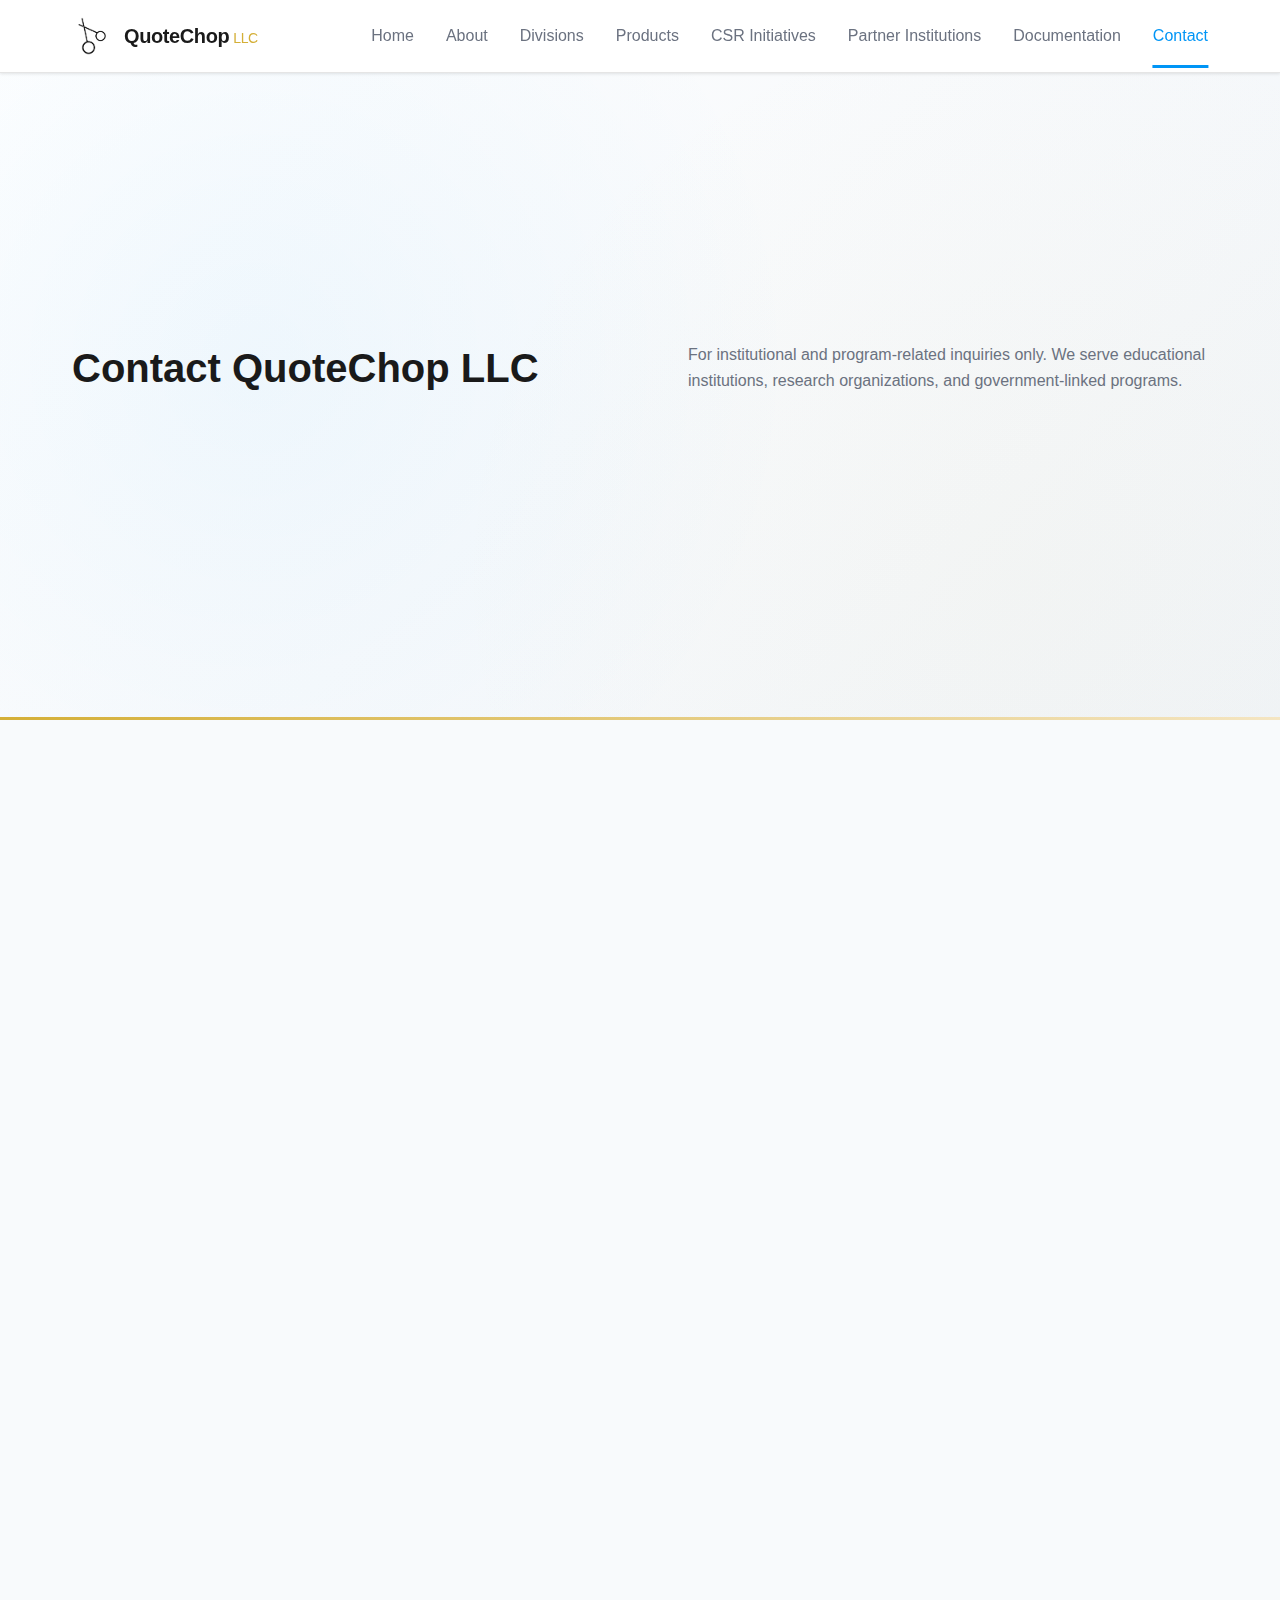
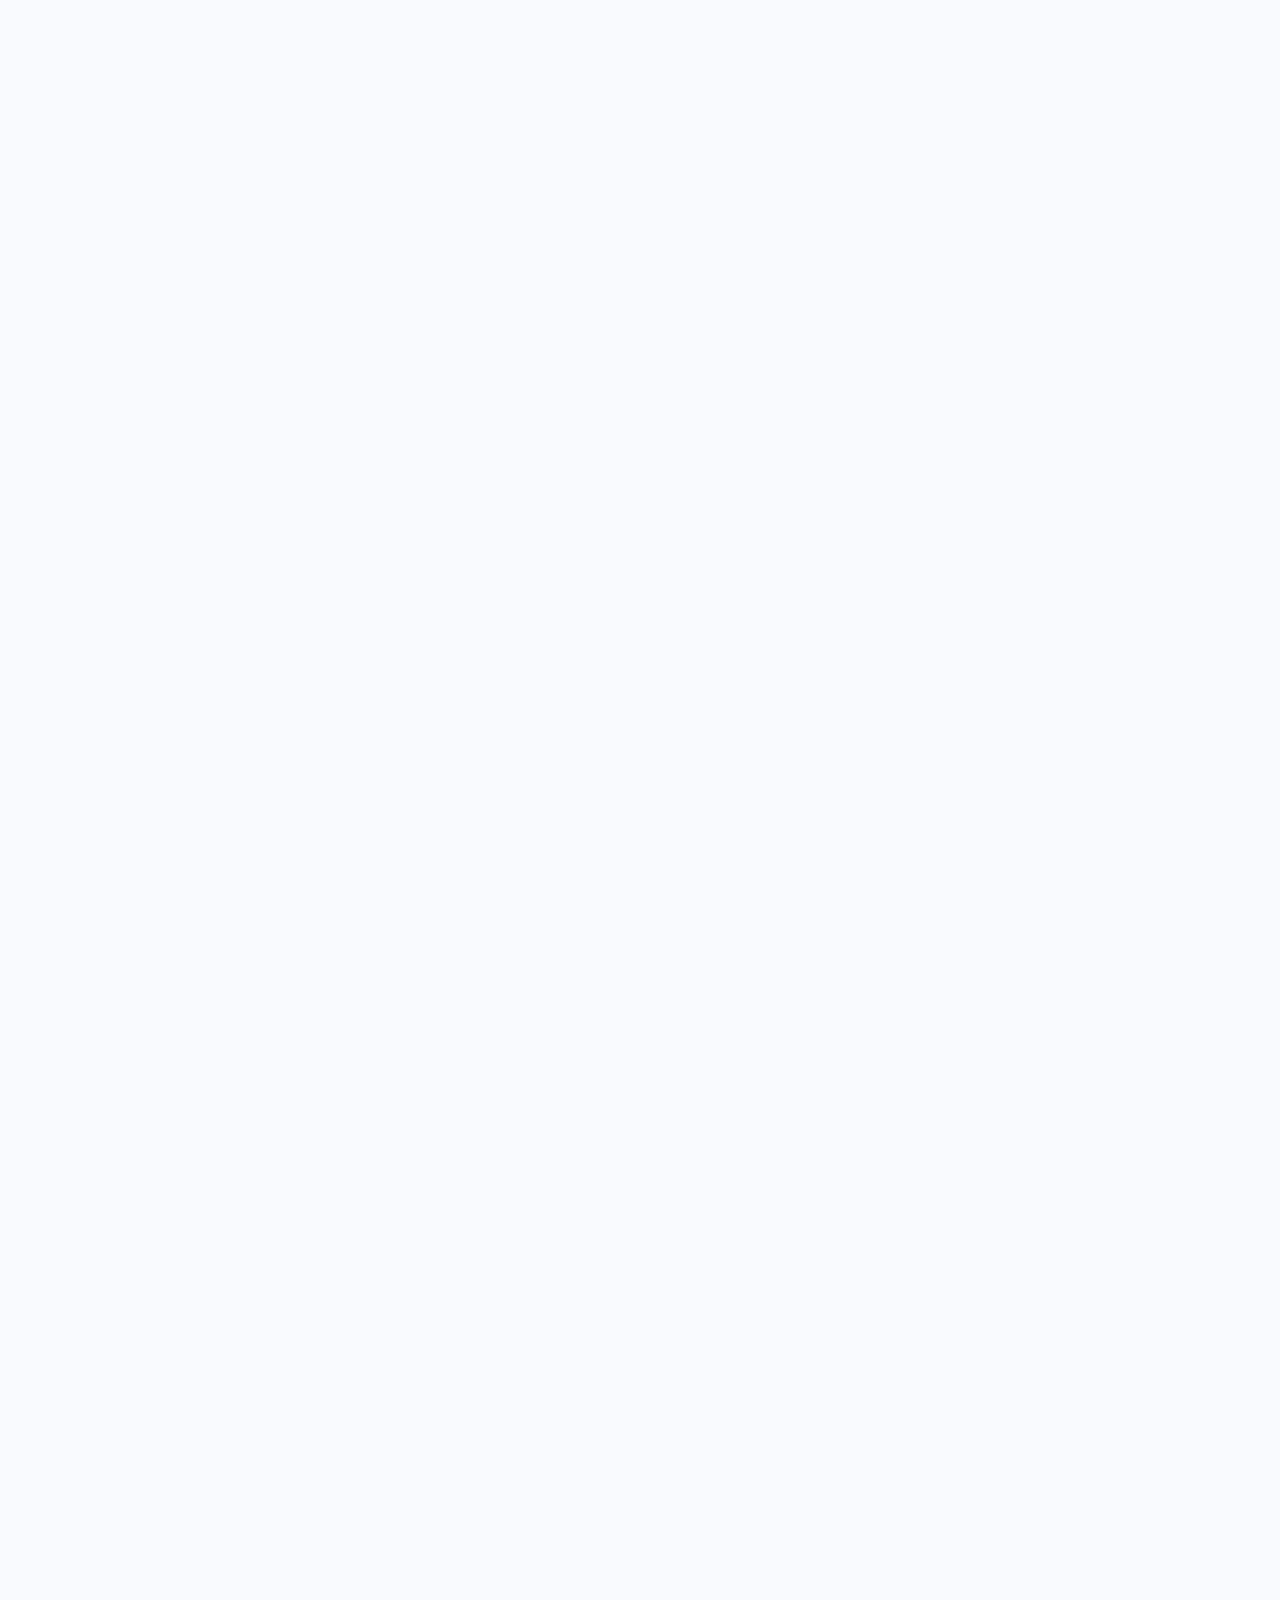
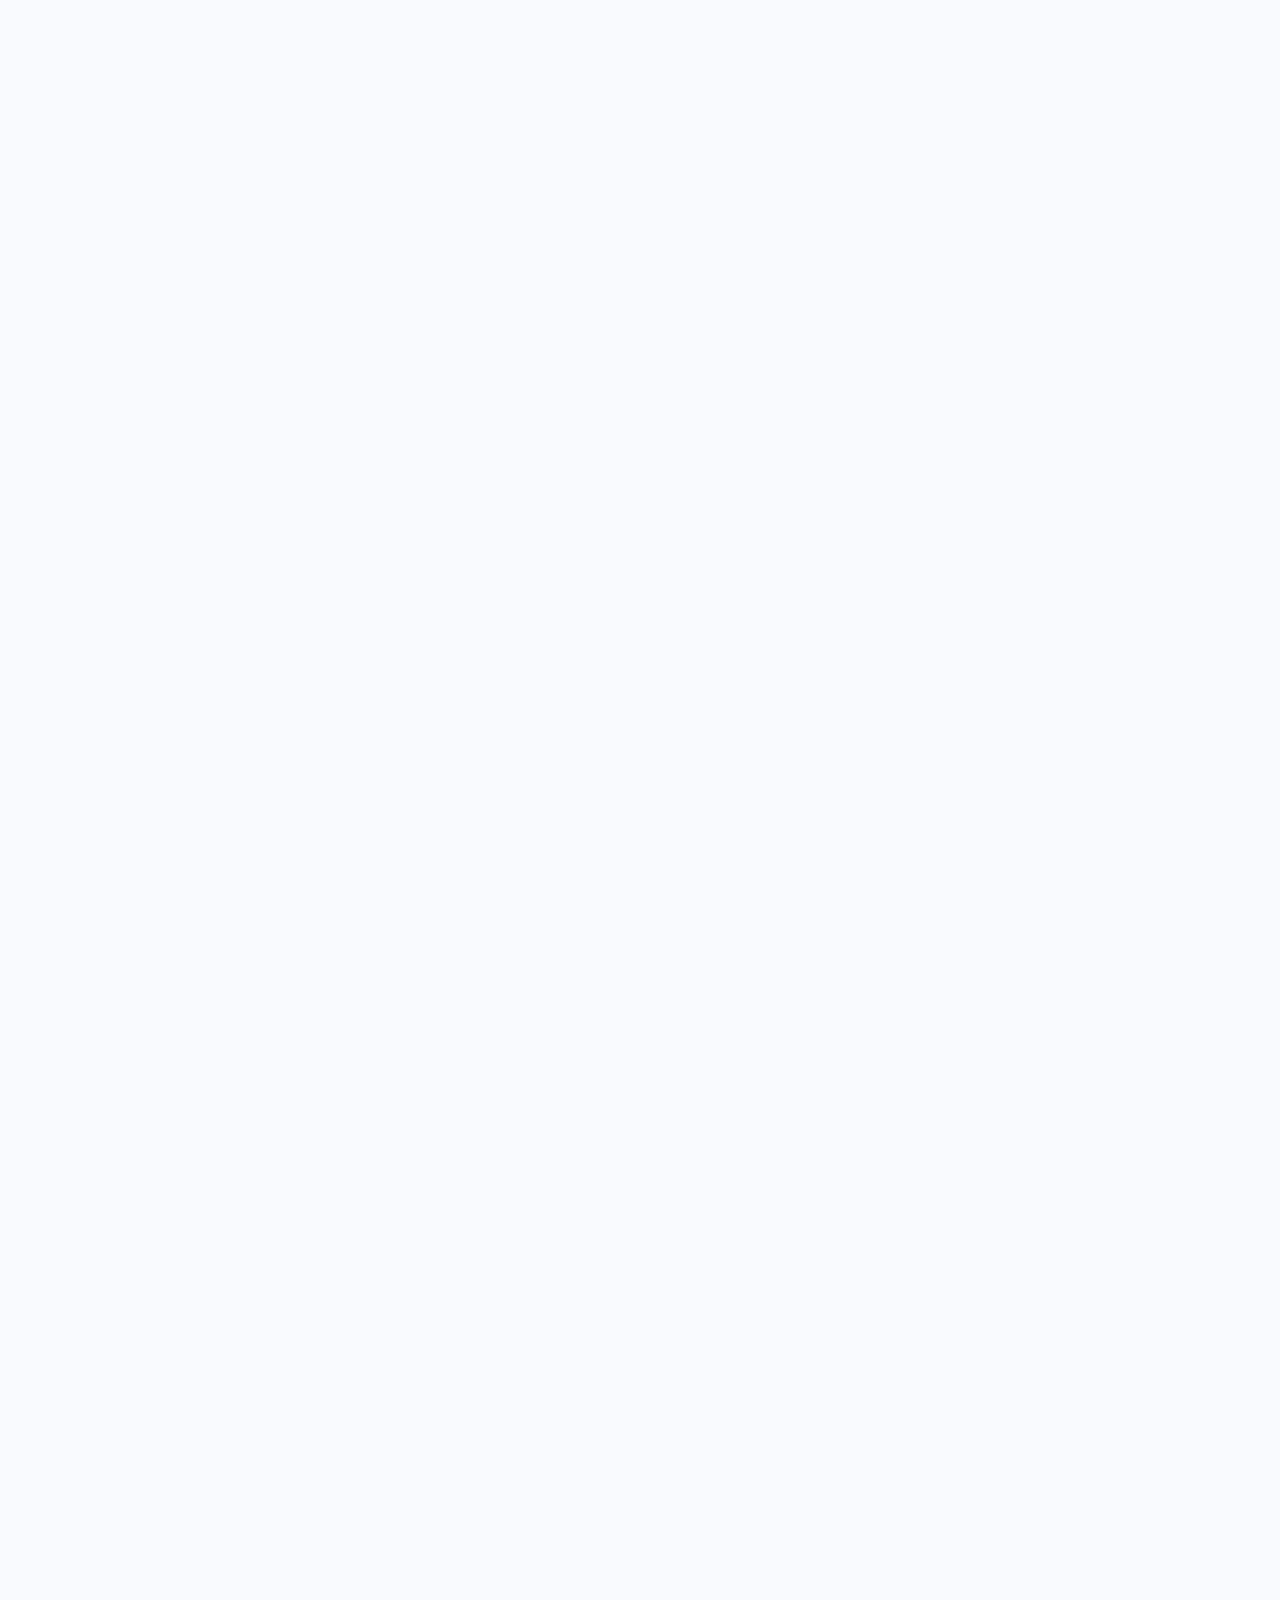
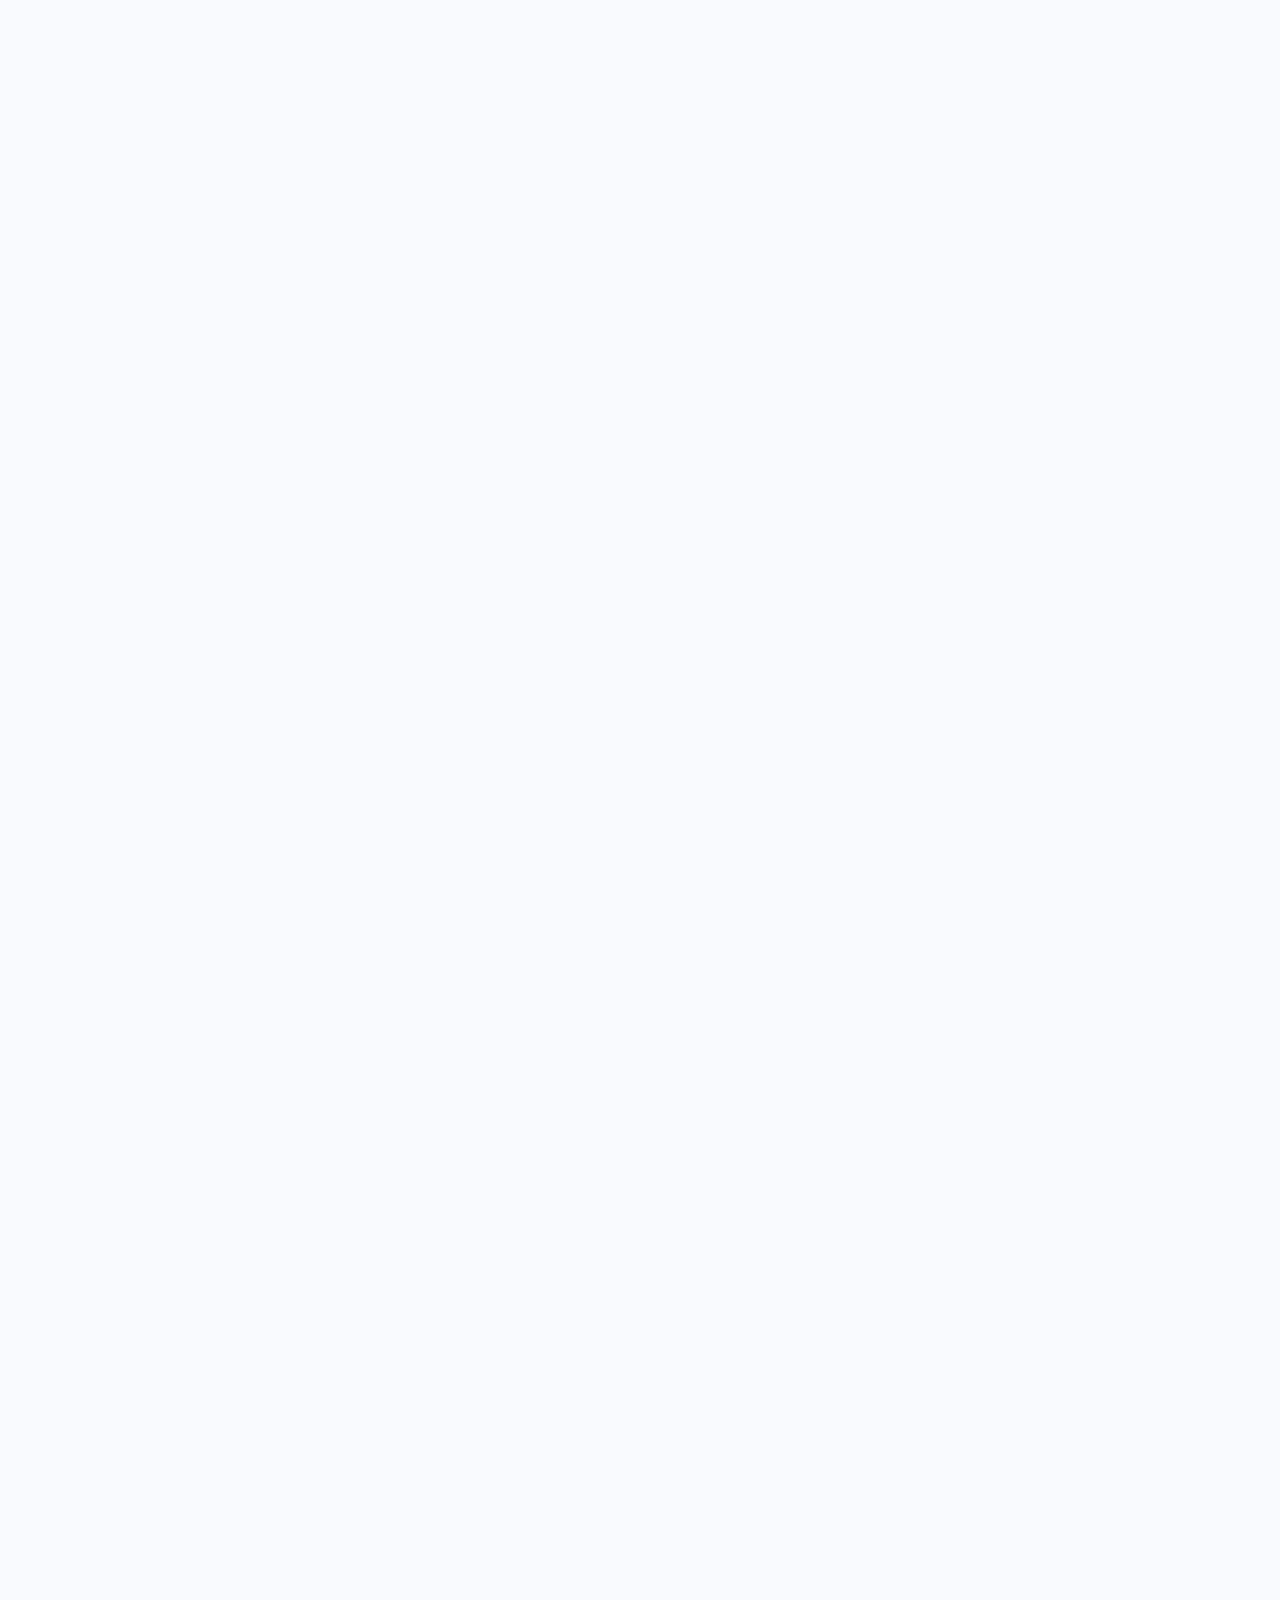
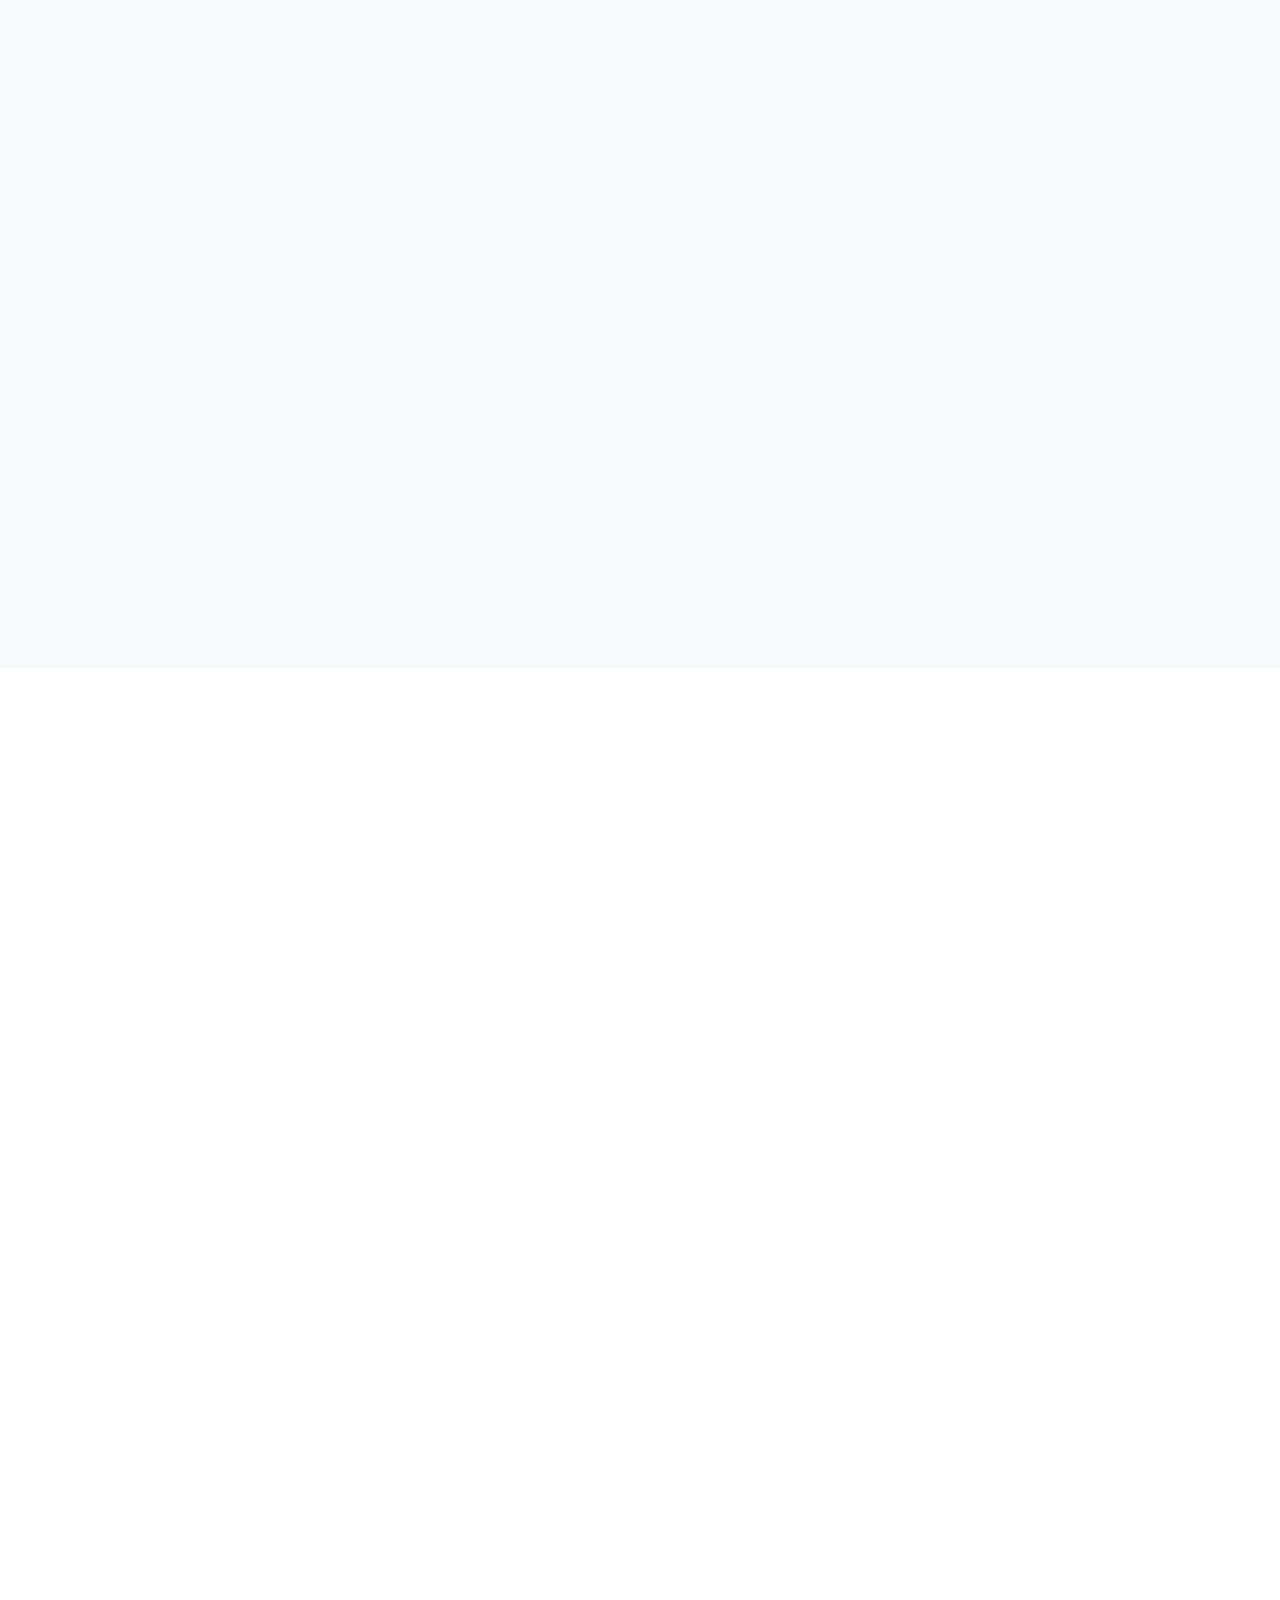
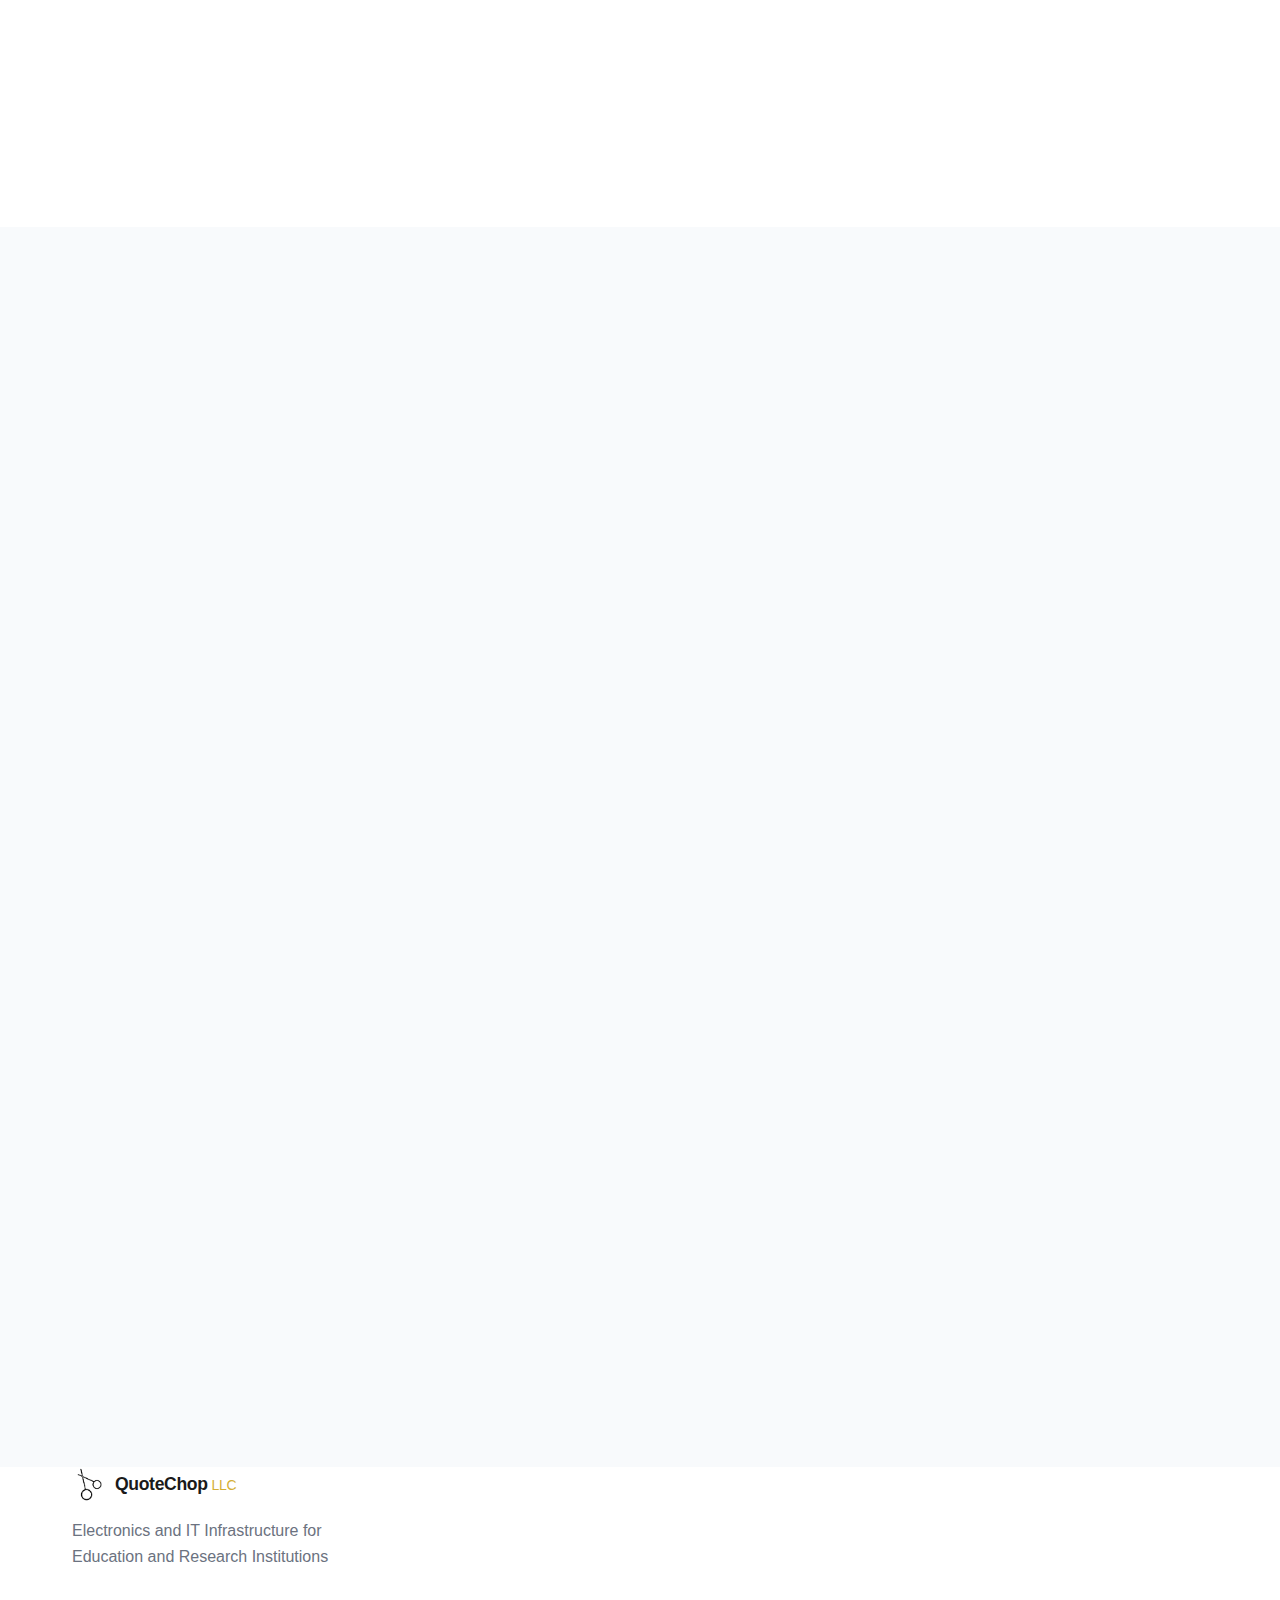
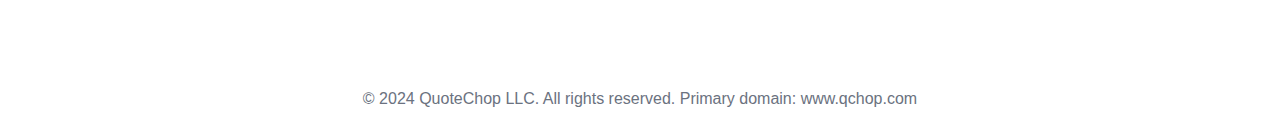
<file: pages/contact.html>
<!DOCTYPE html>
<html lang="en">
<head>
    <meta charset="UTF-8">
    <meta name="viewport" content="width=device-width, initial-scale=1.0">
    <meta name="description" content="Contact QuoteChop LLC for institutional electronics and IT infrastructure solutions. Submit inquiries for universities, research institutions, and educational programs.">
    <meta name="keywords" content="contact QuoteChop, institutional electronics, IT solutions, education technology, procurement inquiries">
    <meta name="author" content="QuoteChop LLC">
    <title>Contact QuoteChop LLC | Institutional Electronics & IT Solutions</title>
    <link rel="stylesheet" href="../assets/css/styles.css">
    <link rel="canonical" href="https://www.qchop.com/pages/contact.html">
</head>
<body>
    <header>
        <nav>
            <a href="../index.html" class="logo">
                <img src="../assets/images/logo.png" alt="QuoteChop LLC Logo">
                <div class="logo-text">
                    QuoteChop<span class="llc">LLC</span>
                </div>
            </a>
            <button class="mobile-menu-toggle">☰</button>
            <ul class="nav-links">
                <li><a href="../index.html">Home</a></li>
                <li><a href="about.html">About</a></li>
                <li><a href="divisions.html">Divisions</a></li>
                <li><a href="products.html">Products</a></li>
                <li><a href="csr.html">CSR Initiatives</a></li>
                <li><a href="institutions.html">Partner Institutions</a></li>
                <li><a href="documentation.html">Documentation</a></li>
                <li><a href="contact.html">Contact</a></li>
            </ul>
        </nav>
    </header>

    <main>
        <section class="hero">
            <div class="container">
                <div class="hero-content">
                    <h1>Contact QuoteChop LLC</h1>
                    <p class="subtitle">For institutional and program-related inquiries only. We serve educational institutions, research organizations, and government-linked programs.</p>
                </div>
            </div>
        </section>

        <section class="section">
            <div class="container">
                <div class="section-header">
                    <h2>Institutional Engagement Process</h2>
                    <p>Structured consultation process designed for institutional requirements and compliance frameworks.</p>
                </div>
                <div class="card" style="max-width: 800px; margin: 0 auto;">
                    <p>QuoteChop LLC exclusively serves educational institutions, research organizations, and government-linked programs. Our engagement process is designed to understand institutional requirements, ensure compliance with procurement guidelines, and develop appropriate technology solutions.</p>
                    
                    <h3>Initial Consultation</h3>
                    <p>All engagements begin with a formal consultation to assess institutional needs, technical requirements, compliance frameworks, and implementation timelines. This ensures alignment with organizational objectives and procurement processes.</p>
                    
                    <h3>Proposal Development</h3>
                    <p>Following consultation, we develop comprehensive proposals that include technical specifications, implementation plans, compliance documentation, and detailed cost breakdowns suitable for institutional procurement processes.</p>
                </div>
            </div>
        </section>

        <section class="section section-sm" style="background: #f8fafc;">
            <div class="container">
                <div class="section-header">
                    <h2>Contact Information</h2>
                    <p>Reach out to us for institutional technology solutions and procurement support.</p>
                </div>
                <div class="grid grid-2">
                    <div class="card">
                        <h3>General Inquiries</h3>
                        <p>For general information about QuoteChop LLC services and institutional partnership opportunities.</p>
                        <p><strong>Email:</strong> info@qchop.com</p>
                        <p><strong>Response Time:</strong> 2-3 business days</p>
                    </div>
                    <div class="card">
                        <h3>Procurement Division</h3>
                        <p>For institutional procurement assistance, proposal requests, and procurement process support.</p>
                        <p><strong>Email:</strong> procurement@qchop.com</p>
                        <p><strong>Response Time:</strong> 1-2 business days</p>
                    </div>
                    <div class="card">
                        <h3>Technical Support</h3>
                        <p>For technical specifications, implementation planning, and technology consultation services.</p>
                        <p><strong>Email:</strong> technical@qchop.com</p>
                        <p><strong>Response Time:</strong> 1-2 business days</p>
                    </div>
                    <div class="card">
                        <h3>CSR & Partnerships</h3>
                        <p>For CSR program inquiries, partnership opportunities, and educational development initiatives.</p>
                        <p><strong>Email:</strong> partnerships@qchop.com</p>
                        <p><strong>Response Time:</strong> 3-5 business days</p>
                    </div>
                </div>
            </div>
        </section>

        <section class="section">
            <div class="container">
                <div class="section-header">
                    <h2>Institutional Inquiry Form</h2>
                    <p>Complete this form for institutional and program-related inquiries. All fields marked with * are required.</p>
                </div>
                <div class="card" style="max-width: 600px; margin: 0 auto;">
                    <form id="contact-form" onsubmit="submitContactForm(event)">
                        <div class="form-group">
                            <label for="name">Full Name *</label>
                            <input type="text" id="name" name="name" required>
                        </div>
                        
                        <div class="form-group">
                            <label for="institution">Institution/Organization Name *</label>
                            <input type="text" id="institution" name="institution" required>
                        </div>
                        
                        <div class="form-group">
                            <label for="institution-type">Institution Type *</label>
                            <select id="institution-type" name="institution-type" required>
                                <option value="">Select institution type</option>
                                <option value="university">University/College</option>
                                <option value="research">Research Institute</option>
                                <option value="government">Government Institution</option>
                                <option value="school">K-12 School System</option>
                                <option value="nonprofit">Educational Non-Profit</option>
                                <option value="corporate">Corporate CSR Program</option>
                            </select>
                        </div>
                        
                        <div class="form-group">
                            <label for="inquiry-type">Inquiry Type *</label>
                            <select id="inquiry-type" name="inquiry-type" required>
                                <option value="">Select inquiry type</option>
                                <option value="procurement">Institutional Procurement</option>
                                <option value="products">Product Information</option>
                                <option value="partnership">Partnership Opportunity</option>
                                <option value="csr">CSR Program</option>
                                <option value="documentation">Documentation Services</option>
                                <option value="technical">Technical Consultation</option>
                                <option value="general">General Information</option>
                            </select>
                        </div>
                        
                        <div class="form-group">
                            <label for="timeline">Project Timeline</label>
                            <select id="timeline" name="timeline">
                                <option value="">Select timeline</option>
                                <option value="immediate">Immediate (0-3 months)</option>
                                <option value="short-term">Short-term (3-6 months)</option>
                                <option value="medium-term">Medium-term (6-12 months)</option>
                                <option value="long-term">Long-term (12+ months)</option>
                                <option value="exploratory">Exploratory/Planning Phase</option>
                            </select>
                        </div>
                        
                        <div class="form-group">
                            <label for="budget">Budget Range</label>
                            <select id="budget" name="budget">
                                <option value="">Select budget range</option>
                                <option value="under-50k">Under $50,000</option>
                                <option value="50k-100k">$50,000 - $100,000</option>
                                <option value="100k-250k">$100,000 - $250,000</option>
                                <option value="250k-500k">$250,000 - $500,000</option>
                                <option value="500k-1m">$500,000 - $1,000,000</option>
                                <option value="over-1m">Over $1,000,000</option>
                                <option value="to-be-determined">To be determined</option>
                            </select>
                        </div>
                        
                        <div class="form-group">
                            <label for="requirements">Detailed Requirements *</label>
                            <textarea id="requirements" name="requirements" required placeholder="Please provide detailed information about your institutional requirements, including specific technology needs, compliance requirements, project scope, and any relevant background information."></textarea>
                        </div>
                        
                        <div class="form-group">
                            <label for="additional-info">Additional Information</label>
                            <textarea id="additional-info" name="additional-info" placeholder="Any additional information that would help us understand your institutional needs and requirements."></textarea>
                        </div>
                        
                        <div class="form-group">
                            <label>
                                <input type="checkbox" id="consent" name="consent" required>
                                I confirm that this inquiry is for institutional or program-related purposes and understand that QuoteChop LLC serves educational institutions, research organizations, and government-linked programs only. *
                            </label>
                        </div>
                        
                        <button type="submit" class="btn">Submit Institutional Inquiry</button>
                    </form>
                </div>
            </div>
        </section>

        <section class="section section-sm" style="background: #f8fafc;">
            <div class="container">
                <div class="section-header">
                    <h2>Response Process</h2>
                    <p>Our structured response process ensures appropriate attention to institutional requirements.</p>
                </div>
                <div class="grid grid-2">
                    <div class="card">
                        <h3>Initial Response</h3>
                        <p>Within 1-3 business days, you will receive an acknowledgment of your inquiry with preliminary information about our services and next steps for institutional engagement.</p>
                    </div>
                    <div class="card">
                        <h3>Consultation Scheduling</h3>
                        <p>For qualified institutional inquiries, we will schedule a consultation to discuss your specific requirements, compliance needs, and implementation objectives.</p>
                    </div>
                    <div class="card">
                        <h3>Proposal Development</h3>
                        <p>Following consultation, we develop detailed proposals aligned with your institutional procurement processes and compliance requirements.</p>
                    </div>
                    <div class="card">
                        <h3>Ongoing Support</h3>
                        <p>Throughout the engagement process, we provide dedicated support and coordination to ensure successful implementation and institutional satisfaction.</p>
                    </div>
                </div>
            </div>
        </section>

        <section class="section">
            <div class="container">
                <div class="section-header">
                    <h2>Service Hours</h2>
                    <p>Our institutional support team is available during standard business hours.</p>
                </div>
                <div class="card" style="max-width: 600px; margin: 0 auto;">
                    <h3>Business Hours</h3>
                    <p><strong>Monday - Friday:</strong> 9:00 AM - 6:00 PM (EST)</p>
                    <p><strong>Saturday - Sunday:</strong> Closed</p>
                    <p><strong>Holidays:</strong> Closed on major federal holidays</p>
                    
                    <h3>Emergency Support</h3>
                    <p>For urgent institutional matters, please include "URGENT" in your email subject line. We prioritize institutional emergency requests and respond within 24 hours.</p>
                    
                    <h3>International Inquiries</h3>
                    <p>We welcome international institutional partnerships and provide support across multiple time zones. Please include your time zone and preferred contact times in your inquiry.</p>
                </div>
            </div>
        </section>

        <!-- Contact Information & Map Section -->
        <section class="section section-sm">
            <div class="container">
                <div class="section-header">
                    <h2>Visit Our Office</h2>
                    <p>Get in touch with us for institutional technology solutions and procurement support.</p>
                </div>
                <div class="grid grid-2">
                    <div class="card">
                        <h3>Contact Information</h3>
                        <div class="contact-info">
                            <div class="contact-item">
                                <h4>📍 Address</h4>
                                <p>
                                    Floor No.: Ground Floor<br>
                                    Building No./Flat No.: No.9<br>
                                    Road/Street: 1st Cross, Bashyam Nagar<br>
                                    Locality/Sub Locality: Srirampuram<br>
                                    City/Town/Village: Bengaluru<br>
                                    District: Bengaluru Urban<br>
                                    State: Karnataka<br>
                                    PIN Code: 560021
                                </p>
                            </div>
                            <div class="contact-item">
                                <h4>📞 Phone</h4>
                                <p>+91 94820 22972</p>
                            </div>
                            <div class="contact-item">
                                <h4>📧 Email</h4>
                                <p>info@qchop.com</p>
                            </div>
                            <div class="contact-item">
                                <h4>🕐 Business Hours</h4>
                                <p>Monday - Friday: 9:00 AM - 6:00 PM<br>Saturday: 9:00 AM - 2:00 PM<br>Sunday: Closed</p>
                            </div>
                        </div>
                    </div>
                    <div class="card">
                        <h3>Location Map</h3>
                        <div class="map-container">
                            <iframe src="https://www.google.com/maps/embed?pb=!1m18!1m12!1m3!1d758.0735414208493!2d77.56702737743828!3d12.993890927657047!2m3!1f0!2f0!3f0!3m2!1i1024!2i768!4f13.1!3m3!1m2!1s0x3bae170b4e1d65ad%3A0xd1d3f6b40ef487cd!2sQuoteChop%20Solutions!5e0!3m2!1sen!2sin!4v1769528075816!5m2!1sen!2sin" width="100%" height="400" style="border:0; border-radius: 12px;" allowfullscreen="" loading="lazy" referrerpolicy="no-referrer-when-downgrade"></iframe>
                        </div>
                    </div>
                </div>
            </div>
        </section>

        <section class="section section-sm" style="background: #f8fafc;">
            <div class="container">
                <div class="section-header">
                    <h2>Frequently Asked Questions</h2>
                    <p>Common questions about our institutional services and engagement process.</p>
                </div>
                <div class="grid grid-2">
                    <div class="card">
                        <h3>Who can use QuoteChop LLC services?</h3>
                        <p>We serve educational institutions (universities, colleges, K-12 schools), research institutes, government-linked educational programs, and corporate CSR initiatives focused on education.</p>
                    </div>
                    <div class="card">
                        <h3>What types of products do you provide?</h3>
                        <p>We provide electronics and IT equipment including laptops, workstations, Apple devices, printers, networking equipment, classroom technology, and storage solutions for institutional use.</p>
                    </div>
                    <div class="card">
                        <h3>How does the procurement process work?</h3>
                        <p>We follow structured procurement processes aligned with institutional requirements, including needs assessment, proposal development, compliance verification, and implementation planning.</p>
                    </div>
                    <div class="card">
                        <h3>Do you provide technical support?</h3>
                        <p>Yes, we provide technical consultation, implementation planning, and can coordinate technical support services through our institutional partnerships.</p>
                    </div>
                </div>
            </div>
        </section>
    </main>

    <footer>
        <div class="container">
            <div class="footer-content">
                <div class="footer-section">
                    <h4>
                        <div class="logo" style="margin-bottom: 1rem;">
                            <img src="../assets/images/logo.png" alt="QuoteChop LLC Logo" style="height: 35px; margin-right: 0.5rem;">
                            <div class="logo-text" style="font-size: 1.1rem;">
                                QuoteChop<span class="llc">LLC</span>
                            </div>
                        </div>
                    </h4>
                    <p>Electronics and IT Infrastructure for Education and Research Institutions</p>
                </div>
                <div class="footer-section">
                    <h4>Services</h4>
                    <ul>
                        <li><a href="divisions.html">Institutional Procurement</a></li>
                        <li><a href="products.html">Technology Solutions</a></li>
                        <li><a href="documentation.html">Documentation & Compliance</a></li>
                        <li><a href="csr.html">CSR Initiatives</a></li>
                    </ul>
                </div>
                <div class="footer-section">
                    <h4>Resources</h4>
                    <ul>
                        <li><a href="institutions.html">Partner Institutions</a></li>
                        <li><a href="documentation.html">Documentation</a></li>
                        <li><a href="contact.html">Contact</a></li>
                        <li><a href="about.html">About QuoteChop</a></li>
                    </ul>
                </div>
                <div class="footer-section">
                    <h4>Legal</h4>
                    <ul>
                        <li><a href="privacy.html">Privacy Policy</a></li>
                        <li><a href="terms.html">Terms of Use</a></li>
                        <li><a href="disclaimer.html">Disclaimer</a></li>
                    </ul>
                </div>
            </div>
            <div class="footer-bottom">
                <p>&copy; 2024 QuoteChop LLC. All rights reserved. Primary domain: www.qchop.com</p>
            </div>
        </div>
    </footer>

    <script src="../assets/js/main.js"></script>
    <script>
        function submitContactForm(event) {
            event.preventDefault();
            
            const formData = new FormData(event.target);
            const data = Object.fromEntries(formData);
            
            // Here you would normally send the data to a server
            // For now, we'll show a success message
            alert('Institutional inquiry submitted successfully. Our team will review your requirements and respond within 1-3 business days. For urgent matters, please contact us directly at info@qchop.com.');
            event.target.reset();
        }
    </script>
</body>
</html>
</file>
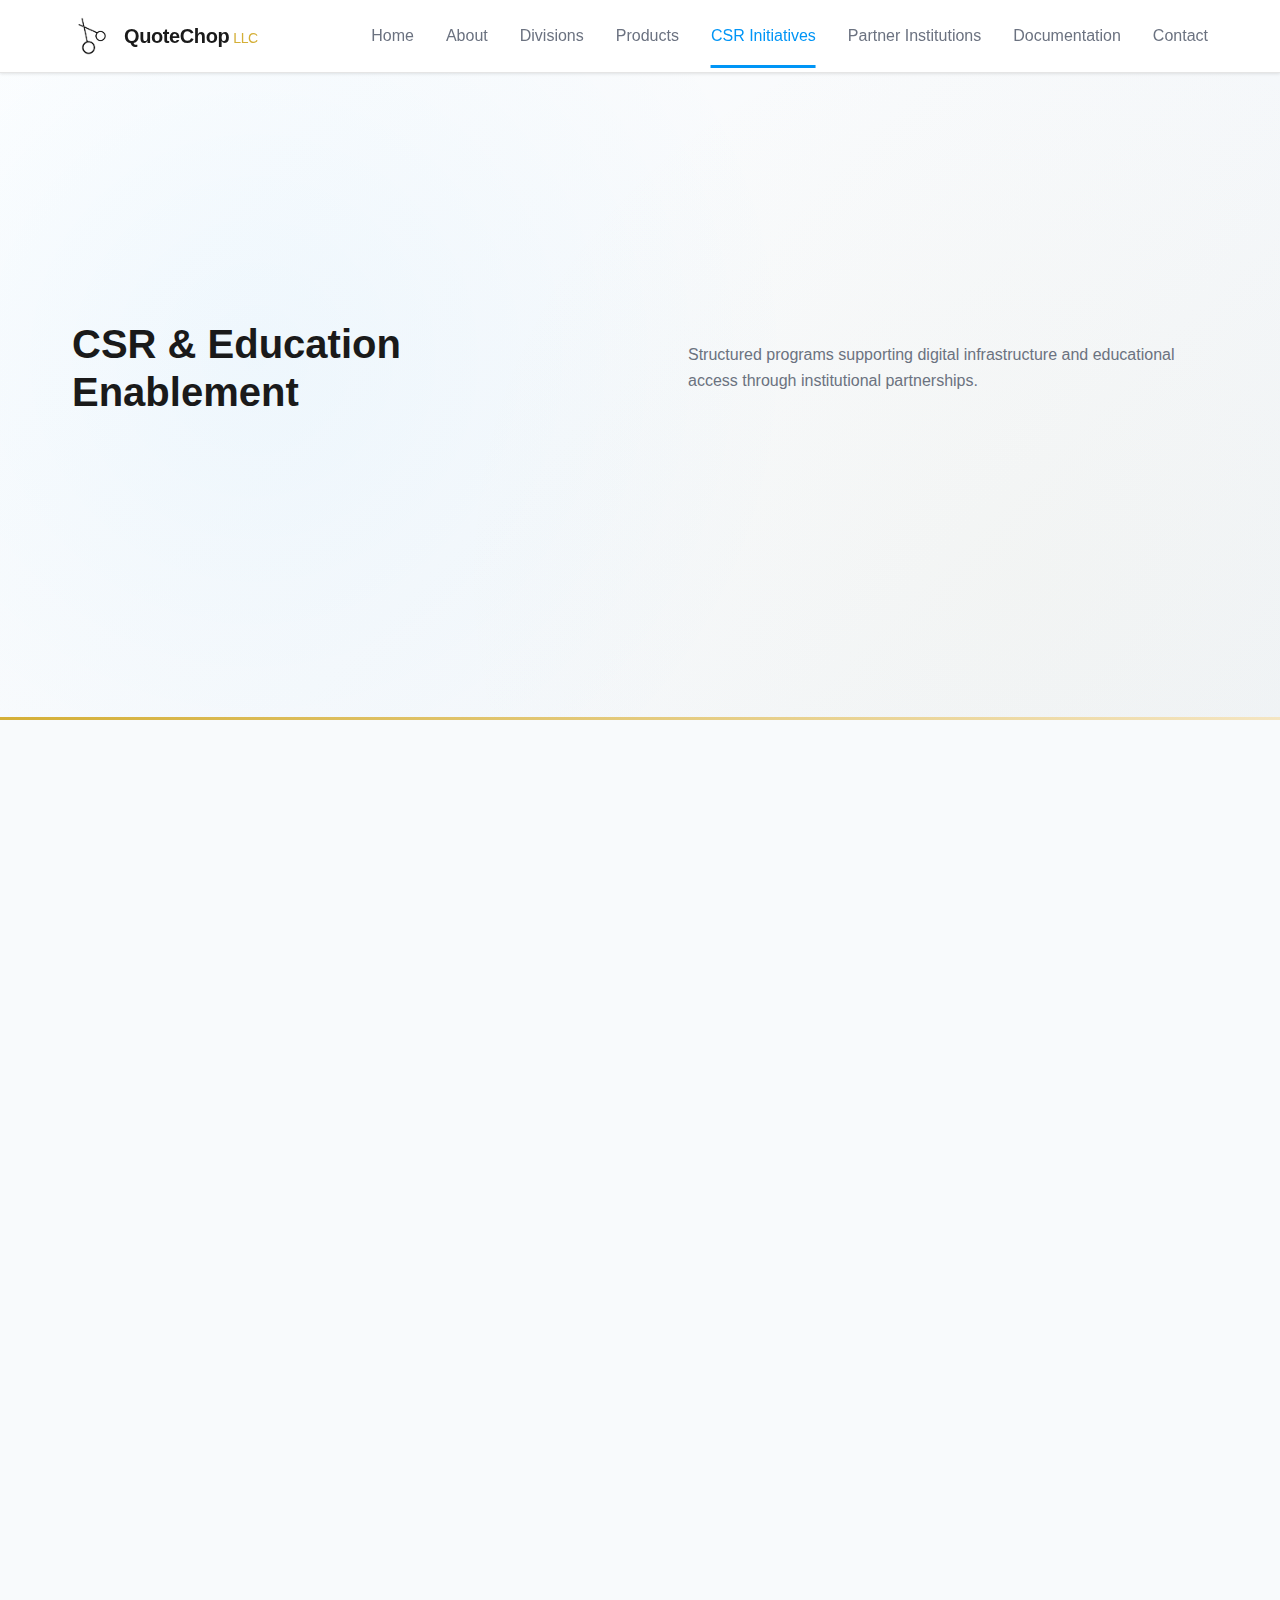
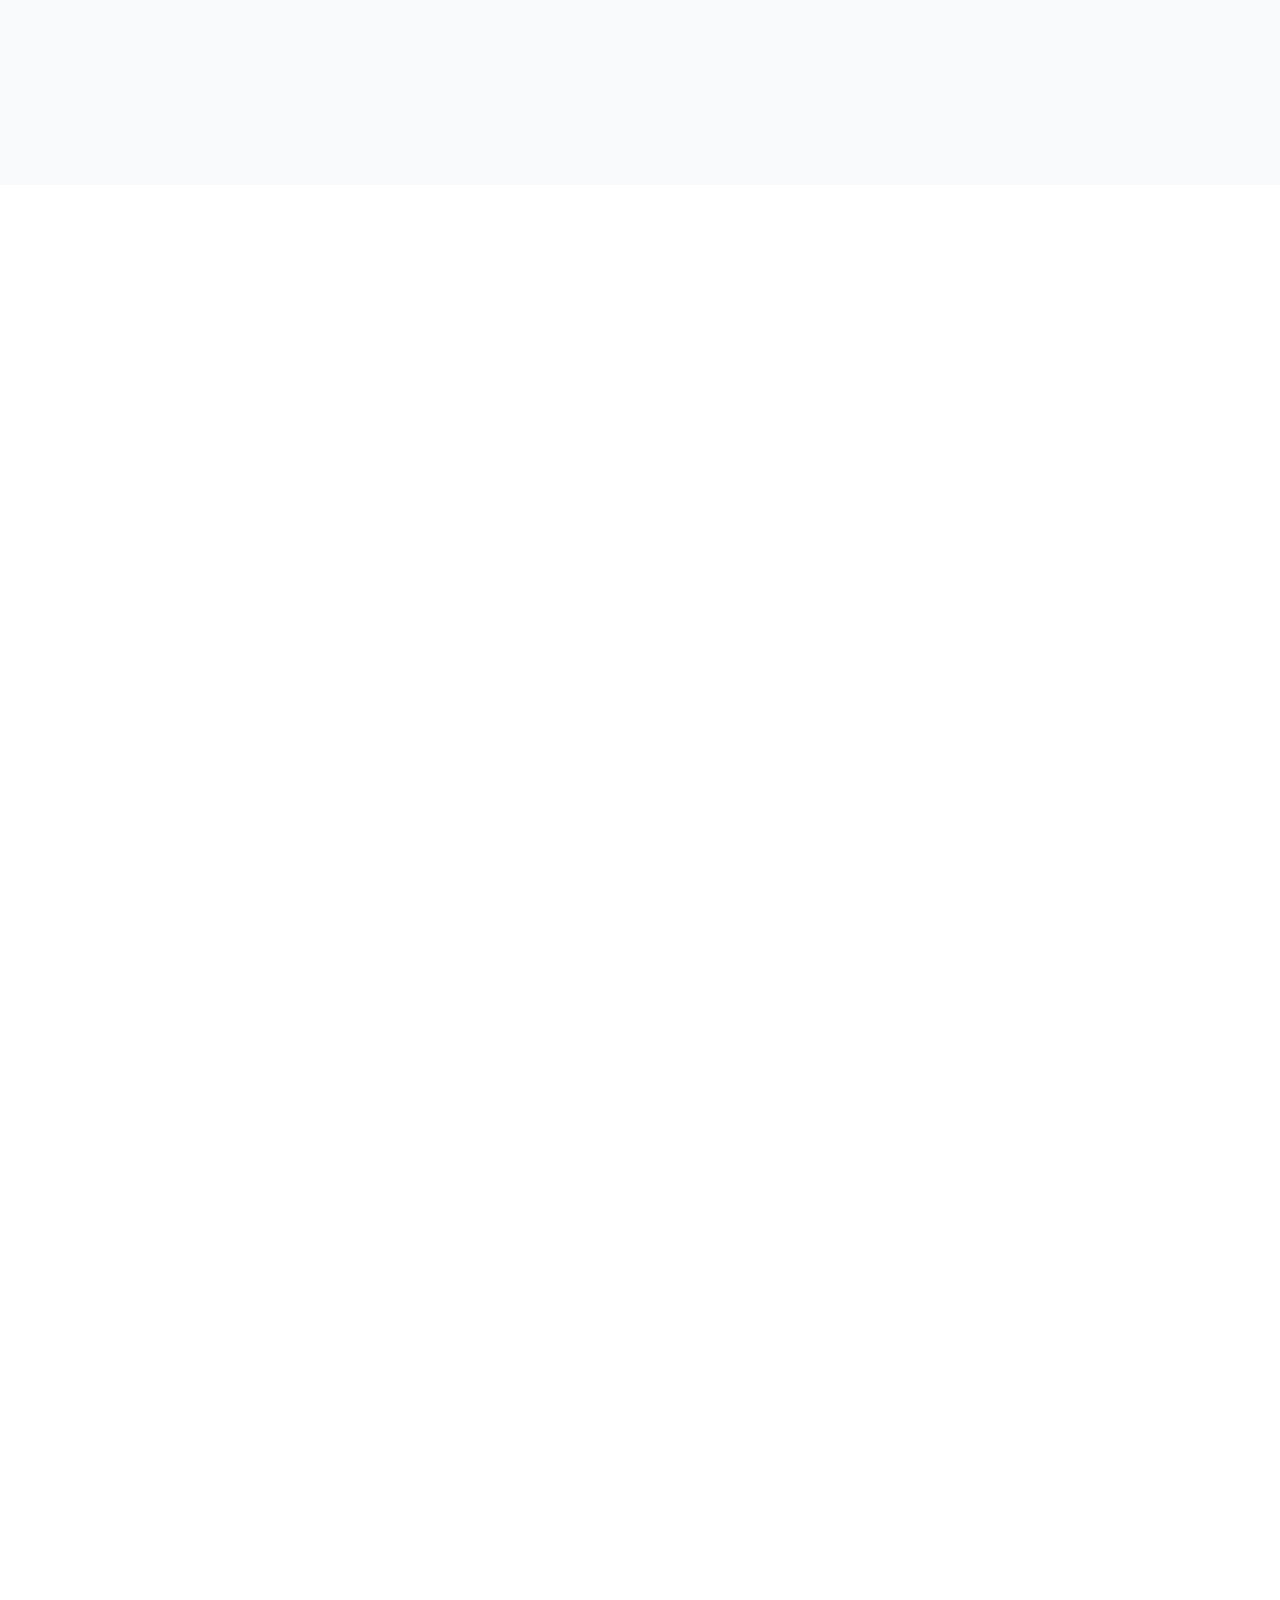
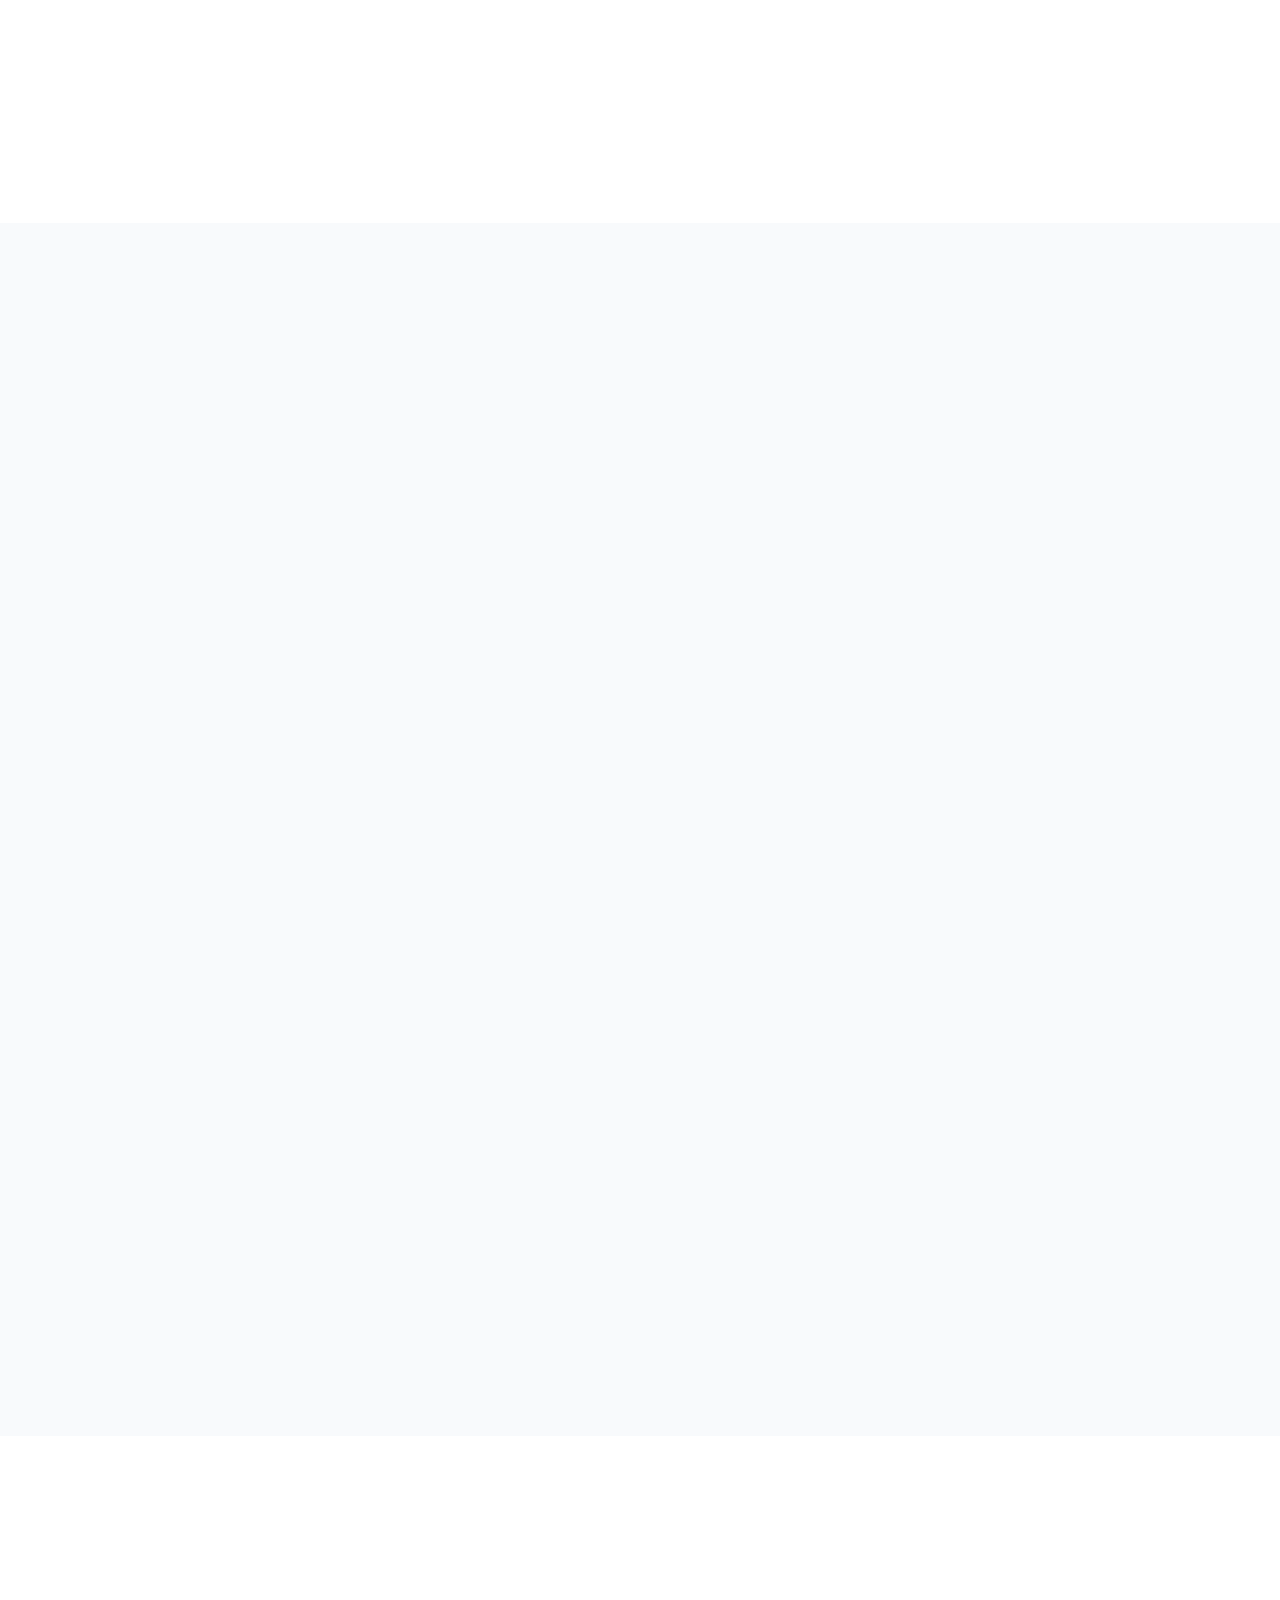
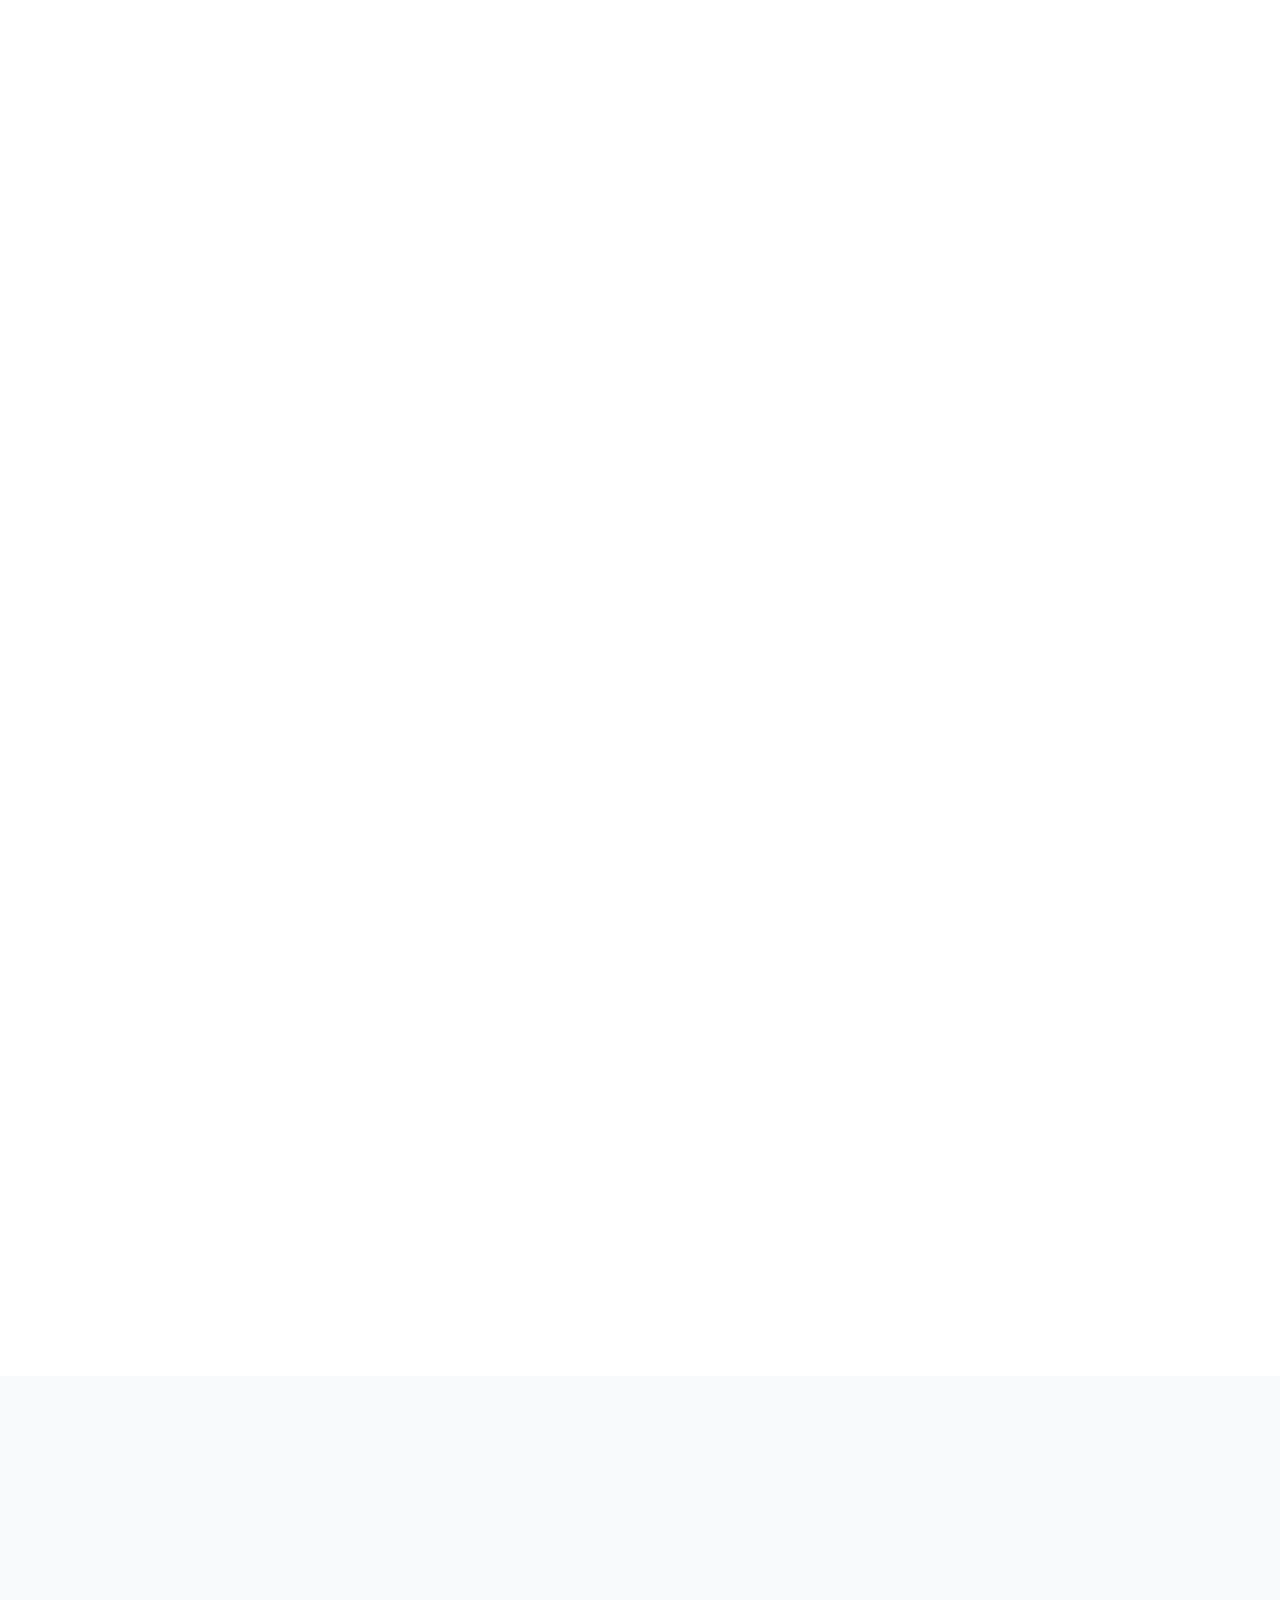
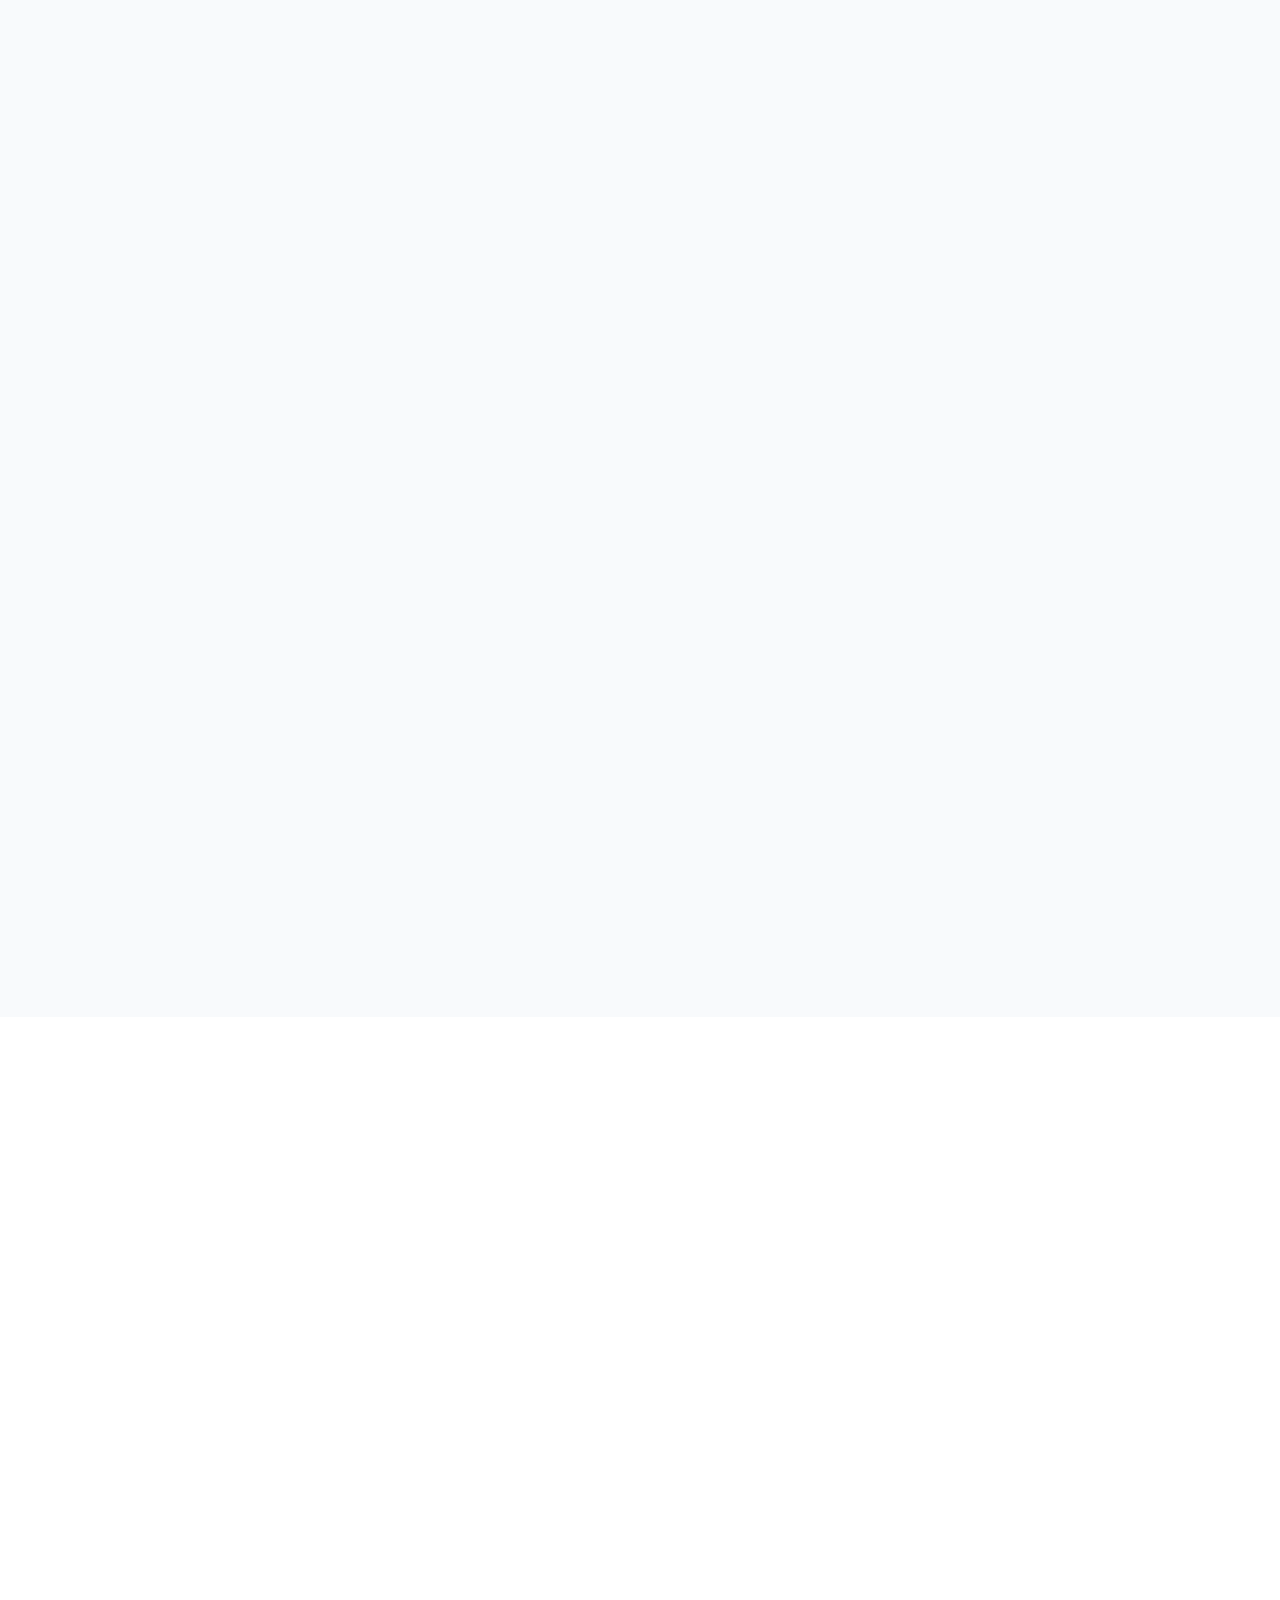
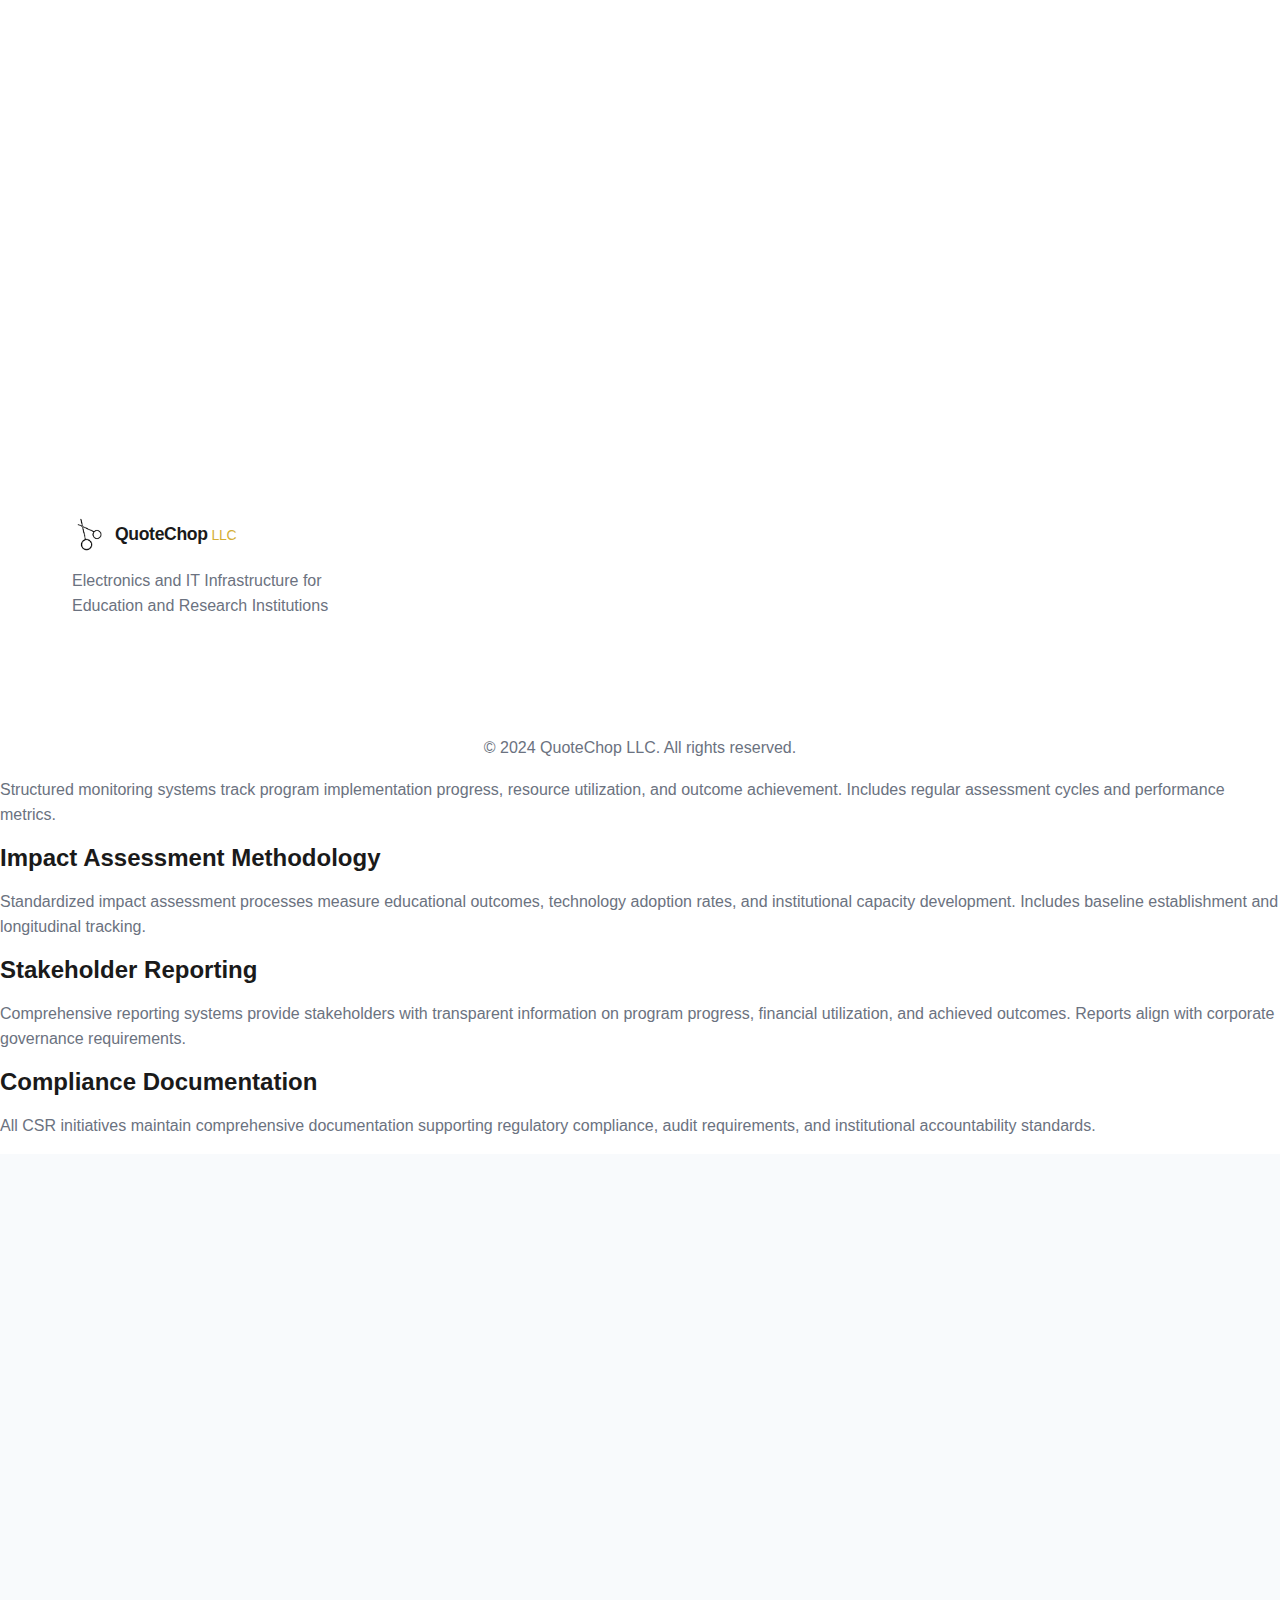
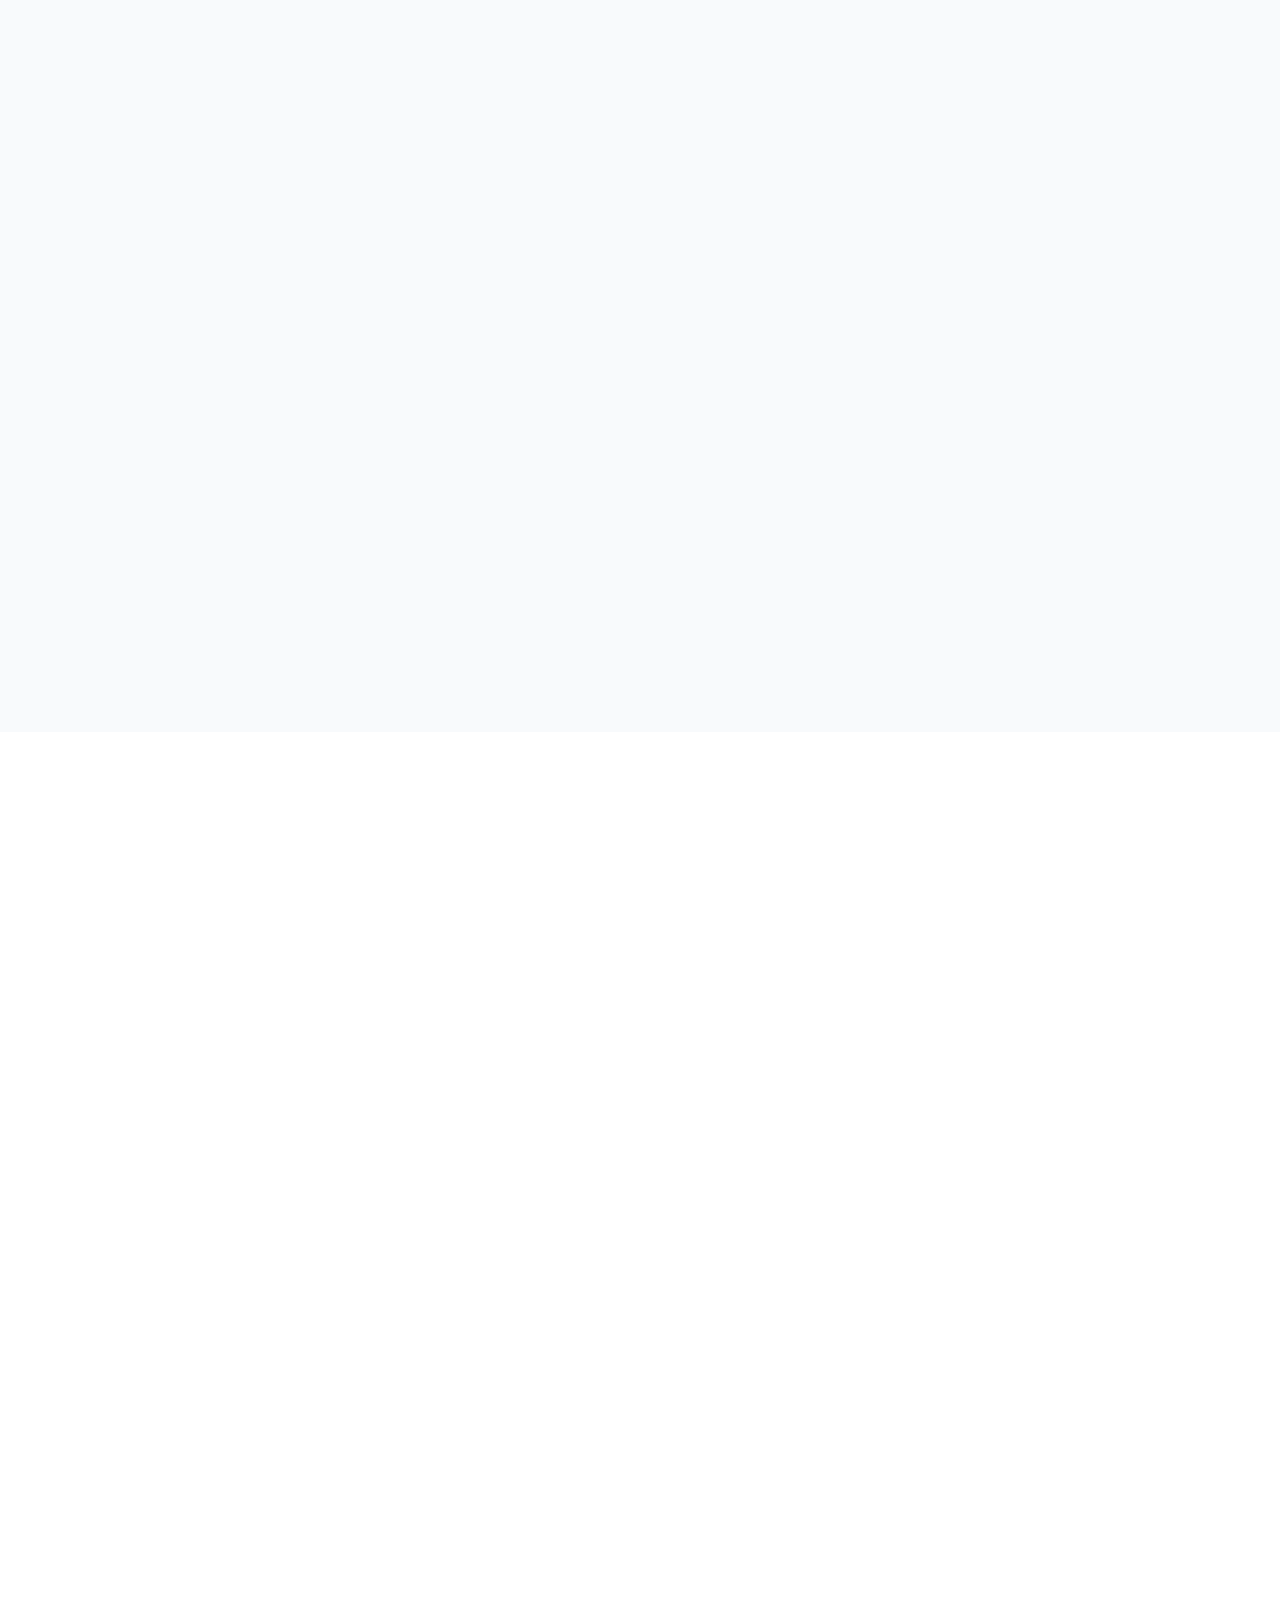
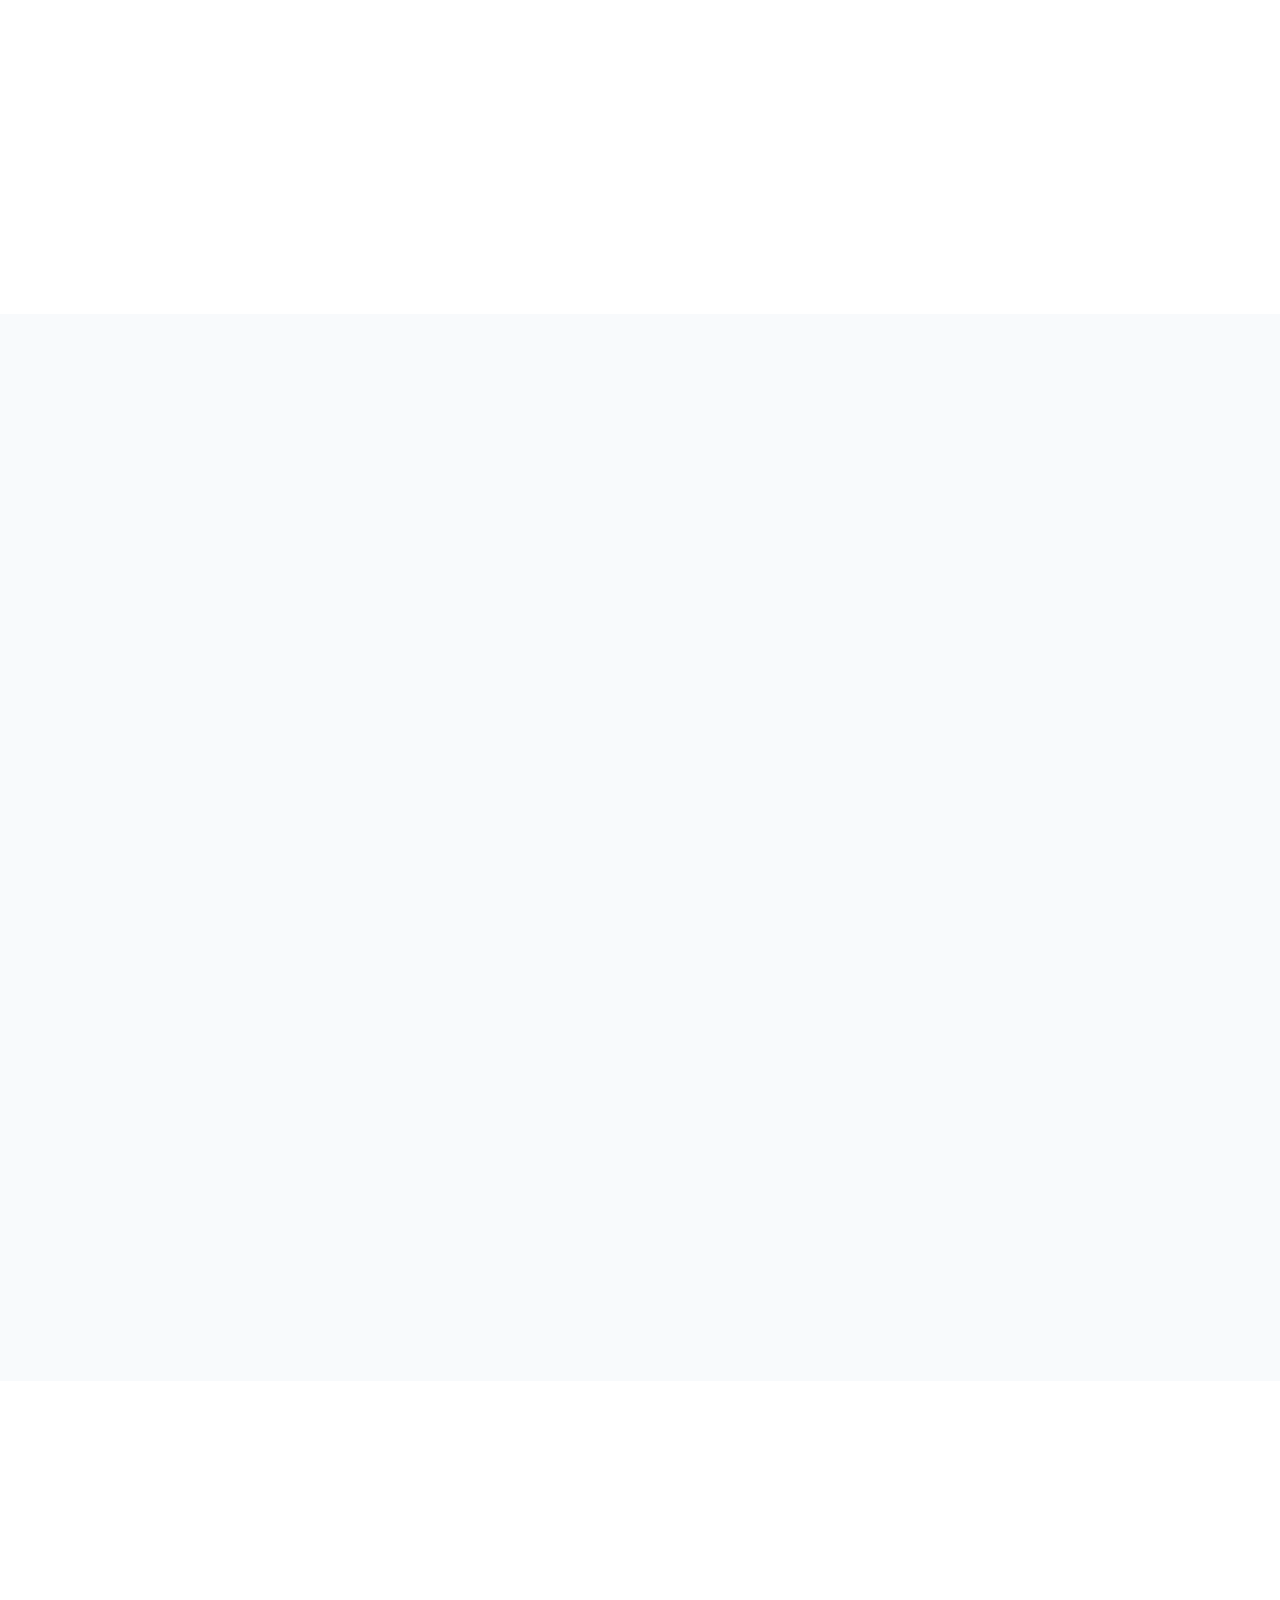
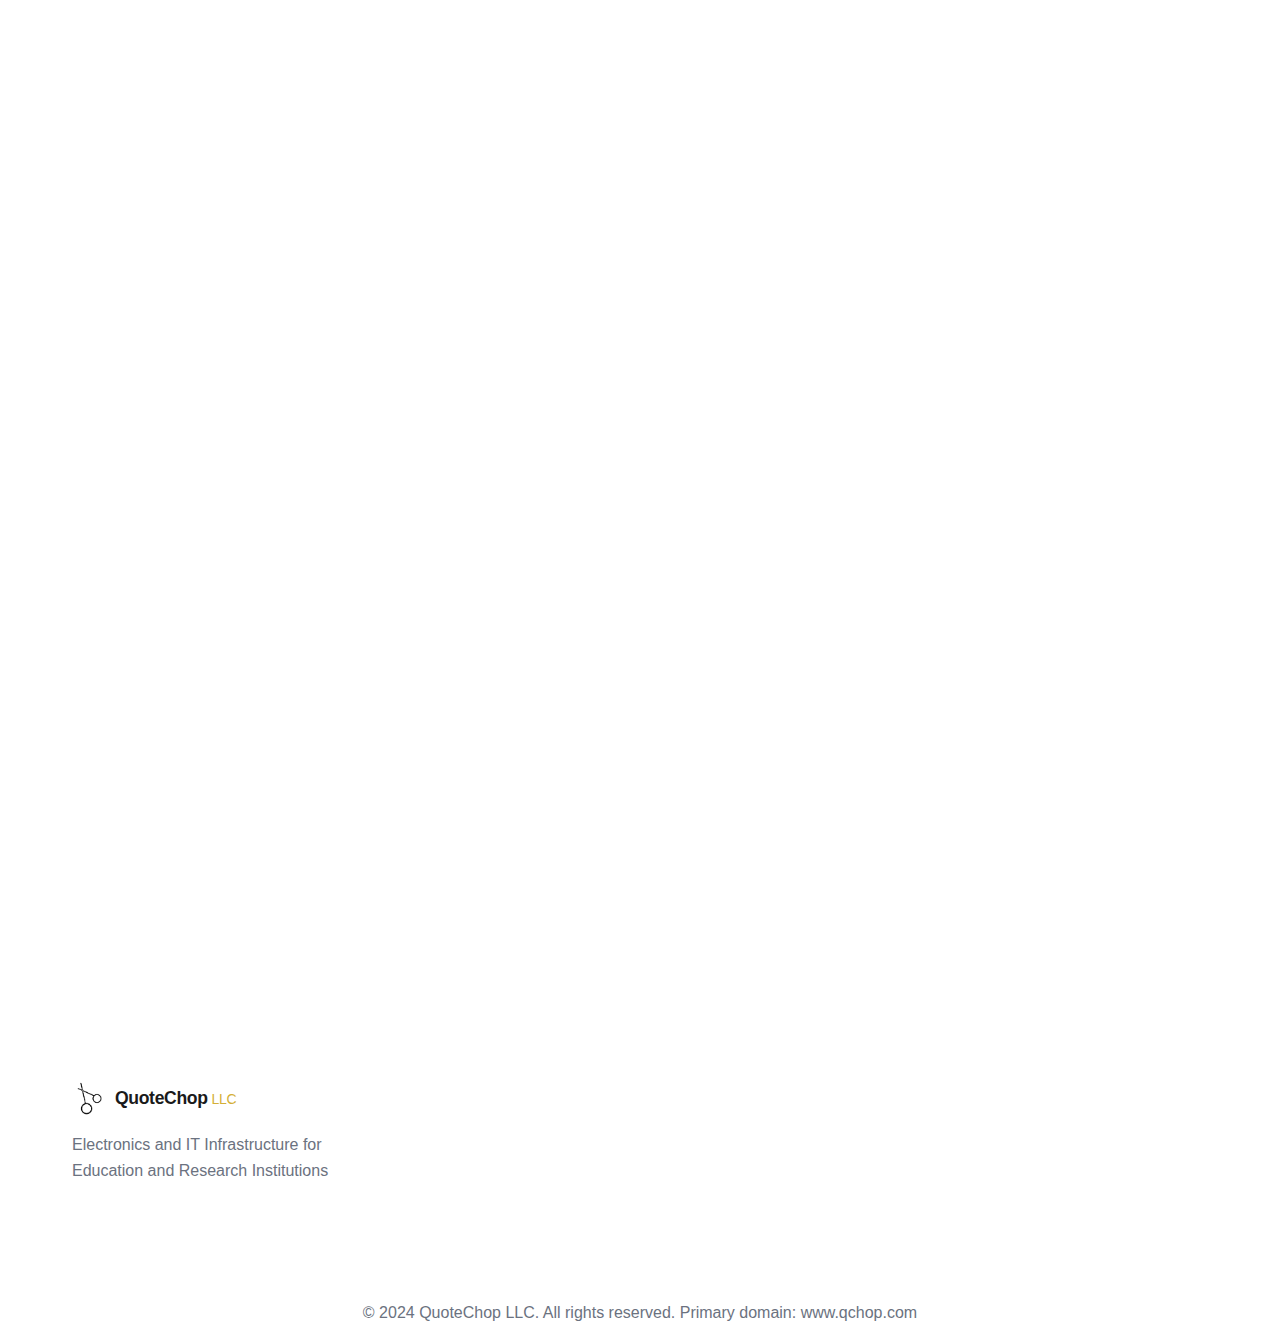
<file: pages/csr.html>
<!DOCTYPE html>
<html lang="en">
<head>
    <meta charset="UTF-8">
    <meta name="viewport" content="width=device-width, initial-scale=1.0">
    <meta name="description" content="QuoteChop LLC CSR Initiatives - Education Enablement, Digital Infrastructure Support, Program Frameworks">
    <meta name="keywords" content="CSR initiatives, education enablement, digital infrastructure, program frameworks, institutional coordination">
    <meta name="author" content="QuoteChop LLC">
    <title>CSR Initiatives - QuoteChop LLC</title>
    <link rel="stylesheet" href="../assets/css/styles.css">
    <link rel="canonical" href="https://www.qchop.com/pages/csr.html">
</head>
<body>
    <header>
        <nav>
            <a href="../index.html" class="logo">
                <img src="../assets/images/logo.png" alt="QuoteChop LLC Logo">
                <div class="logo-text">
                    QuoteChop<span class="llc">LLC</span>
                </div>
            </a>
            <button class="mobile-menu-toggle">☰</button>
            <ul class="nav-links">
                <li><a href="../index.html">Home</a></li>
                <li><a href="about.html">About</a></li>
                <li><a href="divisions.html">Divisions</a></li>
                <li><a href="products.html">Products</a></li>
                <li><a href="csr.html">CSR Initiatives</a></li>
                <li><a href="institutions.html">Partner Institutions</a></li>
                <li><a href="documentation.html">Documentation</a></li>
                <li><a href="contact.html">Contact</a></li>
            </ul>
        </nav>
    </header>

    <main>
        <section class="hero">
            <div class="container">
                <div class="hero-content">
                    <h1>CSR & Education Enablement</h1>
                    <p class="subtitle">Structured programs supporting digital infrastructure and educational access through institutional partnerships.</p>
                </div>
            </div>
        </section>

        <section class="section">
            <div class="container">
                <div class="section-header">
                    <h2>Purpose & Mandate</h2>
                    <p>CSR initiatives are structured as formal programs supporting education enablement, infrastructure development, and digital inclusion.</p>
                </div>
                <div class="card" style="max-width: 800px; margin: 0 auto;">
                    <p>The QuoteChop LLC CSR & Education Enablement Division operates under a formal mandate to facilitate educational advancement through structured program implementation. Our initiatives are designed to support digital infrastructure development, enhance educational access, and promote digital inclusion across institutional contexts.</p>
                    
                    <h3>Core Mandate Areas</h3>
                    <ul style="margin-left: 1.5rem; color: var(--qc-muted);">
                        <li>Education enablement through technology infrastructure and resource provision</li>
                        <li>Digital infrastructure support for underserved educational institutions</li>
                        <li>Digital inclusion programs facilitating access to educational technology</li>
                        <li>Institutional capacity building through sustainable program frameworks</li>
                    </ul>
                    
                    <h3>Program Philosophy</h3>
                    <p>CSR initiatives are implemented through structured frameworks that ensure measurable outcomes, sustainable impact, and institutional alignment. All programs operate under defined governance structures with documented processes and accountability mechanisms.</p>
                </div>
            </div>
        </section>

        <section class="section section-sm">
            <div class="container">
                <div class="section-header">
                    <h2>Program Domains</h2>
                    <p>Structured program areas supporting educational technology adoption and digital infrastructure development.</p>
                </div>
                <div class="grid grid-2">
                    <div class="card">
                        <h3>Digital Infrastructure Support for Underserved Institutions</h3>
                        <p>Our programs are designed to support network infrastructure deployment, classroom technology implementation, and administrative systems development in educational institutions requiring technology enhancement.</p>
                        <ul style="margin-left: 1.5rem; color: var(--qc-muted); margin-top: 1rem;">
                            <li>Network planning and implementation frameworks</li>
                            <li>Classroom technology deployment programs</li>
                            <li>Administrative system support initiatives</li>
                        </ul>
                    </div>
                    <div class="card">
                        <h3>Academic Device Enablement</h3>
                        <p>QuoteChop supports initiatives that facilitate access to computing devices, educational technology tools, and digital learning resources through structured provision programs.</p>
                        <ul style="margin-left: 1.5rem; color: var(--qc-muted); margin-top: 1rem;">
                            <li>Device assessment and allocation frameworks</li>
                            <li>Technical support and maintenance programs</li>
                            <li>Software and resource provision systems</li>
                        </ul>
                    </div>
                    <div class="card">
                        <h3>IT Readiness for Tier-3 and Rural Schools</h3>
                        <p>Our framework focuses on preparing educational institutions in underserved locations for technology adoption through infrastructure development, training programs, and support systems.</p>
                        <ul style="margin-left: 1.5rem; color: var(--qc-muted); margin-top: 1rem;">
                            <li>Infrastructure readiness assessments</li>
                            <li>Technical capacity building programs</li>
                            <li>Sustainable support model development</li>
                        </ul>
                    </div>
                    <div class="card">
                        <h3>Systems Setup for Public-Interest Education Projects</h3>
                        <p>Programs supporting the establishment of technology systems for public-interest educational initiatives, including planning, implementation, and operational support frameworks.</p>
                        <ul style="margin-left: 1.5rem; color: var(--qc-muted); margin-top: 1rem;">
                            <li>System design and implementation</li>
                            <li>Operational framework development</li>
                            <li>Technical support and maintenance</li>
                        </ul>
                    </div>
                </div>
            </div>
        </section>

        <section class="section">
            <div class="container">
                <div class="section-header">
                    <h2>Program Design Framework</h2>
                    <p>Structured methodology ensuring consistent program implementation and measurable outcomes.</p>
                </div>
                <div class="grid grid-2">
                    <div class="card">
                        <h3>Need Assessment</h3>
                        <p>Systematic evaluation of institutional requirements, infrastructure gaps, and technology readiness through structured assessment methodologies and documentation protocols.</p>
                    </div>
                    <div class="card">
                        <h3>Program Scoping</h3>
                        <p>Definition of program parameters, deliverables, timelines, and success metrics through structured planning processes and stakeholder alignment frameworks.</p>
                    </div>
                    <div class="card">
                        <h3>Resource Alignment</h3>
                        <p>Coordination of technology resources, technical expertise, and support services to meet defined program requirements through structured allocation processes.</p>
                    </div>
                    <div class="card">
                        <h3>Documentation</h3>
                        <p>Comprehensive program documentation including implementation plans, progress reports, and outcome measurements for accountability and continuous improvement.</p>
                    </div>
                    <div class="card">
                        <h3>Deployment Support</h3>
                        <p>Technical assistance and implementation support ensuring effective technology deployment and institutional adoption through structured support frameworks.</p>
                    </div>
                    <div class="card">
                        <h3>Post-Program Reporting</h3>
                        <p>Structured reporting on program outcomes, impact assessment, and lessons learned to inform future program development and stakeholder communication.</p>
                    </div>
                </div>
            </div>
        </section>

        <section class="section section-sm">
            <div class="container">
                <div class="section-header">
                    <h2>Institutional Partnerships</h2>
                    <p>Structured collaboration frameworks enabling coordinated program implementation with institutional partners.</p>
                </div>
                <div class="grid grid-2">
                    <div class="card">
                        <h3>Government-Aided Schools</h3>
                        <p>Partnership programs with government-supported educational institutions supporting technology infrastructure development and educational program enhancement through formal collaboration frameworks.</p>
                    </div>
                    <div class="card">
                        <h3>Universities</h3>
                        <p>Collaborative programs with higher education institutions supporting research initiatives, technology transfer, and educational program development through structured partnership agreements.</p>
                    </div>
                    <div class="card">
                        <h3>NGOs</h3>
                        <p>Coordination with non-governmental organizations implementing educational programs, supporting technology infrastructure needs and capacity building through formal partnership frameworks.</p>
                    </div>
                    <div class="card">
                        <h3>CSR Funding Partners</h3>
                        <p>Collaboration with corporate social responsibility funding partners to support program implementation, resource alignment, and impact measurement through structured partnership models.</p>
                    </div>
                </div>
                <div class="card" style="max-width: 800px; margin: 2rem auto 0;">
                    <h3>Partnership Framework</h3>
                    <p>Partner institutions include educational organizations, government agencies, and non-profit entities committed to educational advancement. Our programs are implemented in coordination with these partners through formal agreements, shared objectives, and defined accountability structures.</p>
                </div>
            </div>
        </section>

        <section class="section">
            <div class="container">
                <div class="section-header">
                    <h2>Monitoring & Reporting</h2>
                    <p>Comprehensive frameworks ensuring program transparency, accountability, and continuous improvement.</p>
                </div>
                <div class="grid grid-2">
                    <div class="card">
                        <h3>Tracking Systems</h3>
                        <p>Structured monitoring systems tracking program progress, resource utilization, and outcome achievement through documented metrics and regular assessment protocols.</p>
                    </div>
                    <div class="card">
                        <h3>Documentation Standards</h3>
                        <p>Standardized documentation requirements ensuring consistent record-keeping, progress reporting, and audit readiness across all program implementations.</p>
                    </div>
                    <div class="card">
                        <h3>Transparency Protocols</h3>
                        <p>Clear reporting frameworks ensuring stakeholder access to program information, progress updates, and outcome measurements through defined communication channels.</p>
                    </div>
                    <div class="card">
                        <h3>Audit Readiness</h3>
                        <p>Maintenance of comprehensive program records and documentation supporting internal and external audit requirements through structured record-keeping systems.</p>
                    </div>
                </div>
            </div>
        </section>

        <section class="section section-sm">
            <div class="container">
                <div class="section-header">
                    <h2>Program Coordination</h2>
                    <p>For institutional program inquiries and partnership opportunities.</p>
                </div>
                <div class="card" style="max-width: 600px; margin: 0 auto;">
                    <form>
                        <div class="form-group">
                            <label for="institution-name">Institution Name</label>
                            <input type="text" id="institution-name" name="institution-name" required>
                        </div>
                        <div class="form-group">
                            <label for="program-type">Program Area of Interest</label>
                            <select id="program-type" name="program-type" required>
                                <option value="">Select Program Area</option>
                                <option value="digital-infrastructure">Digital Infrastructure Support</option>
                                <option value="device-enablement">Academic Device Enablement</option>
                                <option value="it-readiness">IT Readiness Programs</option>
                                <option value="systems-setup">Systems Setup Projects</option>
                                <option value="partnership">Institutional Partnership</option>
                            </select>
                        </div>
                        <div class="form-group">
                            <label for="program-requirements">Program Requirements</label>
                            <textarea id="program-requirements" name="program-requirements" rows="4" required></textarea>
                        </div>
                        <div class="form-group">
                            <label for="contact-email">Email</label>
                            <input type="email" id="contact-email" name="contact-email" required>
                        </div>
                        <div class="form-group">
                            <label for="contact-phone">Phone</label>
                            <input type="tel" id="contact-phone" name="contact-phone">
                        </div>
                        <button type="submit" class="btn">Submit Program Inquiry</button>
                    </form>
                </div>
            </div>
        </section>
    </main>

    <footer>
        <div class="container">
            <div class="footer-content">
                <div class="footer-section">
                    <h4>
                        <div class="logo" style="margin-bottom: 1rem;">
                            <img src="../assets/images/logo.png" alt="QuoteChop LLC Logo" style="height: 35px; margin-right: 0.5rem;">
                            <div class="logo-text" style="font-size: 1.1rem;">
                                QuoteChop<span class="llc">LLC</span>
                            </div>
                        </div>
                    </h4>
                    <p>Electronics and IT Infrastructure for Education and Research Institutions</p>
                </div>
                <div class="footer-section">
                    <h4>Services</h4>
                    <ul>
                        <li><a href="divisions.html">Institutional Procurement</a></li>
                        <li><a href="products.html">Technology Solutions</a></li>
                        <li><a href="documentation.html">Documentation & Compliance</a></li>
                        <li><a href="csr.html">CSR Initiatives</a></li>
                    </ul>
                </div>
                <div class="footer-section">
                    <h4>Operations</h4>
                    <ul>
                        <li><a href="about.html">About QuoteChop</a></li>
                        <li><a href="institutions.html">Partner Institutions</a></li>
                        <li><a href="divisions.html">Division Structure</a></li>
                        <li><a href="contact.html">Institutional Contact</a></li>
                    </ul>
                </div>
                <div class="footer-section">
                    <h4>Compliance</h4>
                    <ul>
                        <li><a href="privacy.html">Privacy Policy</a></li>
                        <li><a href="terms.html">Terms of Use</a></li>
                        <li><a href="disclaimer.html">Disclaimer</a></li>
                        <li><a href="documentation.html">Documentation</a></li>
                    </ul>
                </div>
            </div>
            <div class="footer-bottom">
                <p>&copy; 2024 QuoteChop LLC. All rights reserved.</p>
            </div>
        </div>
    </footer>

    <script src="../assets/js/main.js"></script>
</body>
</html>
                    <p>Structured monitoring systems track program implementation progress, resource utilization, and outcome achievement. Includes regular assessment cycles and performance metrics.</p>
                    
                    <h3>Impact Assessment Methodology</h3>
                    <p>Standardized impact assessment processes measure educational outcomes, technology adoption rates, and institutional capacity development. Includes baseline establishment and longitudinal tracking.</p>
                    
                    <h3>Stakeholder Reporting</h3>
                    <p>Comprehensive reporting systems provide stakeholders with transparent information on program progress, financial utilization, and achieved outcomes. Reports align with corporate governance requirements.</p>
                    
                    <h3>Compliance Documentation</h3>
                    <p>All CSR initiatives maintain comprehensive documentation supporting regulatory compliance, audit requirements, and institutional accountability standards.</p>
                </div>
            </div>
        </section>

        <section class="section section-sm" style="background: #f8fafc;">
            <div class="container">
                <div class="section-header">
                    <h2>Program Implementation Process</h2>
                    <p>Structured approach ensuring effective program delivery and sustainable outcomes.</p>
                </div>
                <div class="grid grid-2">
                    <div class="card">
                        <h3>Needs Assessment Phase</h3>
                        <p>Comprehensive assessment process identifies institutional requirements, capacity gaps, and implementation readiness. Includes stakeholder consultation and technical evaluation.</p>
                    </div>
                    <div class="card">
                        <h3>Program Design Phase</h3>
                        <p>Structured program design process develops implementation frameworks, timelines, resource requirements, and success metrics. Includes risk assessment and mitigation planning.</p>
                    </div>
                    <div class="card">
                        <h3>Implementation Phase</h3>
                        <p>Managed implementation process ensures coordinated delivery of program components, training activities, and technical support. Includes progress monitoring and quality assurance.</p>
                    </div>
                    <div class="card">
                        <h3>Sustainability Planning</h3>
                        <p>Long-term sustainability planning ensures program continuation through institutional capacity building, resource planning, and ongoing support framework development.</p>
                    </div>
                </div>
            </div>
        </section>

        <section class="section">
            <div class="container">
                <div class="section-header">
                    <h2>Governance and Compliance</h2>
                    <p>Structured governance ensuring program integrity and regulatory compliance.</p>
                </div>
                <div class="grid grid-2">
                    <div class="card">
                        <h3>Program Governance</h3>
                        <p>Clear governance structures define roles, responsibilities, and decision-making processes for CSR initiatives. Includes stakeholder representation and oversight mechanisms.</p>
                    </div>
                    <div class="card">
                        <h3>Financial Management</h3>
                        <p>Structured financial management processes ensure transparent resource allocation, expenditure tracking, and audit compliance for all CSR programs.</p>
                    </div>
                    <div class="card">
                        <h3>Regulatory Compliance</h3>
                        <p>All programs maintain strict adherence to applicable regulations, including educational standards, data protection requirements, and corporate governance frameworks.</p>
                    </div>
                    <div class="card">
                        <h3>Quality Assurance</h3>
                        <p>Comprehensive quality assurance processes ensure program delivery standards, outcome achievement, and continuous improvement across all CSR initiatives.</p>
                    </div>
                </div>
            </div>
        </section>

        <section class="section section-sm" style="background: #f8fafc;">
            <div class="container">
                <div class="section-header">
                    <h2>Partnership Opportunities</h2>
                    <p>Structured partnership opportunities for organizations aligned with educational development objectives.</p>
                </div>
                <div class="card" style="max-width: 800px; margin: 0 auto;">
                    <h3>Institutional Collaboration</h3>
                    <p>Educational institutions interested in partnership opportunities can engage through structured consultation processes to assess alignment and program compatibility.</p>
                    
                    <h3>Corporate Partnership</h3>
                    <p>Corporate organizations seeking to support educational initiatives can participate through structured partnership frameworks with defined contribution models and impact reporting.</p>
                    
                    <h3>Government Program Support</h3>
                    <p>Government educational programs can access support through established procurement processes and compliance frameworks aligned with public sector requirements.</p>
                    
                    <h3>Research Collaboration</h3>
                    <p>Research institutions can engage in collaborative initiatives supporting educational technology research and development through structured partnership agreements.</p>
                </div>
            </div>
        </section>

        <section class="section">
            <div class="container">
                <div class="section-header">
                    <h2>CSR Program Inquiry</h2>
                    <p>Contact us for information about partnership opportunities and program participation.</p>
                </div>
                <div class="card" style="max-width: 600px; margin: 0 auto;">
                    <form id="csr-inquiry-form" onsubmit="submitCSRInquiry(event)">
                        <div class="form-group">
                            <label for="organization-name">Organization Name *</label>
                            <input type="text" id="organization-name" name="organization-name" required>
                        </div>
                        
                        <div class="form-group">
                            <label for="contact-name">Contact Name *</label>
                            <input type="text" id="contact-name" name="contact-name" required>
                        </div>
                        
                        <div class="form-group">
                            <label for="email">Email Address *</label>
                            <input type="email" id="email" name="email" required>
                        </div>
                        
                        <div class="form-group">
                            <label for="organization-type">Organization Type *</label>
                            <select id="organization-type" name="organization-type" required>
                                <option value="">Select organization type</option>
                                <option value="university">University/College</option>
                                <option value="school">K-12 School System</option>
                                <option value="research">Research Institute</option>
                                <option value="government">Government Agency</option>
                                <option value="corporate">Corporate Organization</option>
                                <option value="nonprofit">Non-Profit Organization</option>
                            </select>
                        </div>
                        
                        <div class="form-group">
                            <label for="program-interest">Program Interest *</label>
                            <select id="program-interest" name="program-interest" required>
                                <option value="">Select program area</option>
                                <option value="education-access">Education Access Programs</option>
                                <option value="digital-infrastructure">Digital Infrastructure Support</option>
                                <option value="institutional-partnership">Institutional Partnerships</option>
                                <option value="research-collaboration">Research Collaboration</option>
                                <option value="general">General Information</option>
                            </select>
                        </div>
                        
                        <div class="form-group">
                            <label for="inquiry-details">Inquiry Details *</label>
                            <textarea id="inquiry-details" name="inquiry-details" required placeholder="Please describe your organization's interests, requirements, and proposed collaboration areas."></textarea>
                        </div>
                        
                        <button type="submit" class="btn">Submit CSR Inquiry</button>
                    </form>
                </div>
            </div>
        </section>
    </main>

    <footer>
        <div class="container">
            <div class="footer-content">
                <div class="footer-section">
                    <h4>
                        <div class="logo" style="margin-bottom: 1rem;">
                            <img src="../assets/images/logo.png" alt="QuoteChop LLC Logo" style="height: 35px; margin-right: 0.5rem;">
                            <div class="logo-text" style="font-size: 1.1rem;">
                                QuoteChop<span class="llc">LLC</span>
                            </div>
                        </div>
                    </h4>
                    <p>Electronics and IT Infrastructure for Education and Research Institutions</p>
                </div>
                <div class="footer-section">
                    <h4>Services</h4>
                    <ul>
                        <li><a href="divisions.html">Institutional Procurement</a></li>
                        <li><a href="products.html">Technology Solutions</a></li>
                        <li><a href="documentation.html">Documentation & Compliance</a></li>
                        <li><a href="csr.html">CSR Initiatives</a></li>
                    </ul>
                </div>
                <div class="footer-section">
                    <h4>Resources</h4>
                    <ul>
                        <li><a href="institutions.html">Partner Institutions</a></li>
                        <li><a href="documentation.html">Documentation</a></li>
                        <li><a href="contact.html">Contact</a></li>
                        <li><a href="about.html">About QuoteChop</a></li>
                    </ul>
                </div>
                <div class="footer-section">
                    <h4>Legal</h4>
                    <ul>
                        <li><a href="privacy.html">Privacy Policy</a></li>
                        <li><a href="terms.html">Terms of Use</a></li>
                        <li><a href="disclaimer.html">Disclaimer</a></li>
                    </ul>
                </div>
            </div>
            <div class="footer-bottom">
                <p>&copy; 2024 QuoteChop LLC. All rights reserved. Primary domain: www.qchop.com</p>
            </div>
        </div>
    </footer>

    <script src="../assets/js/main.js"></script>
    <script>
        function submitCSRInquiry(event) {
            event.preventDefault();
            
            const formData = new FormData(event.target);
            const data = Object.fromEntries(formData);
            
            // Here you would normally send the data to a server
            // For now, we'll show a success message
            alert('CSR inquiry submitted successfully. Our CSR & Education Enablement team will review your submission and respond within 5 business days.');
            event.target.reset();
        }
    </script>
</body>
</html>
</file>
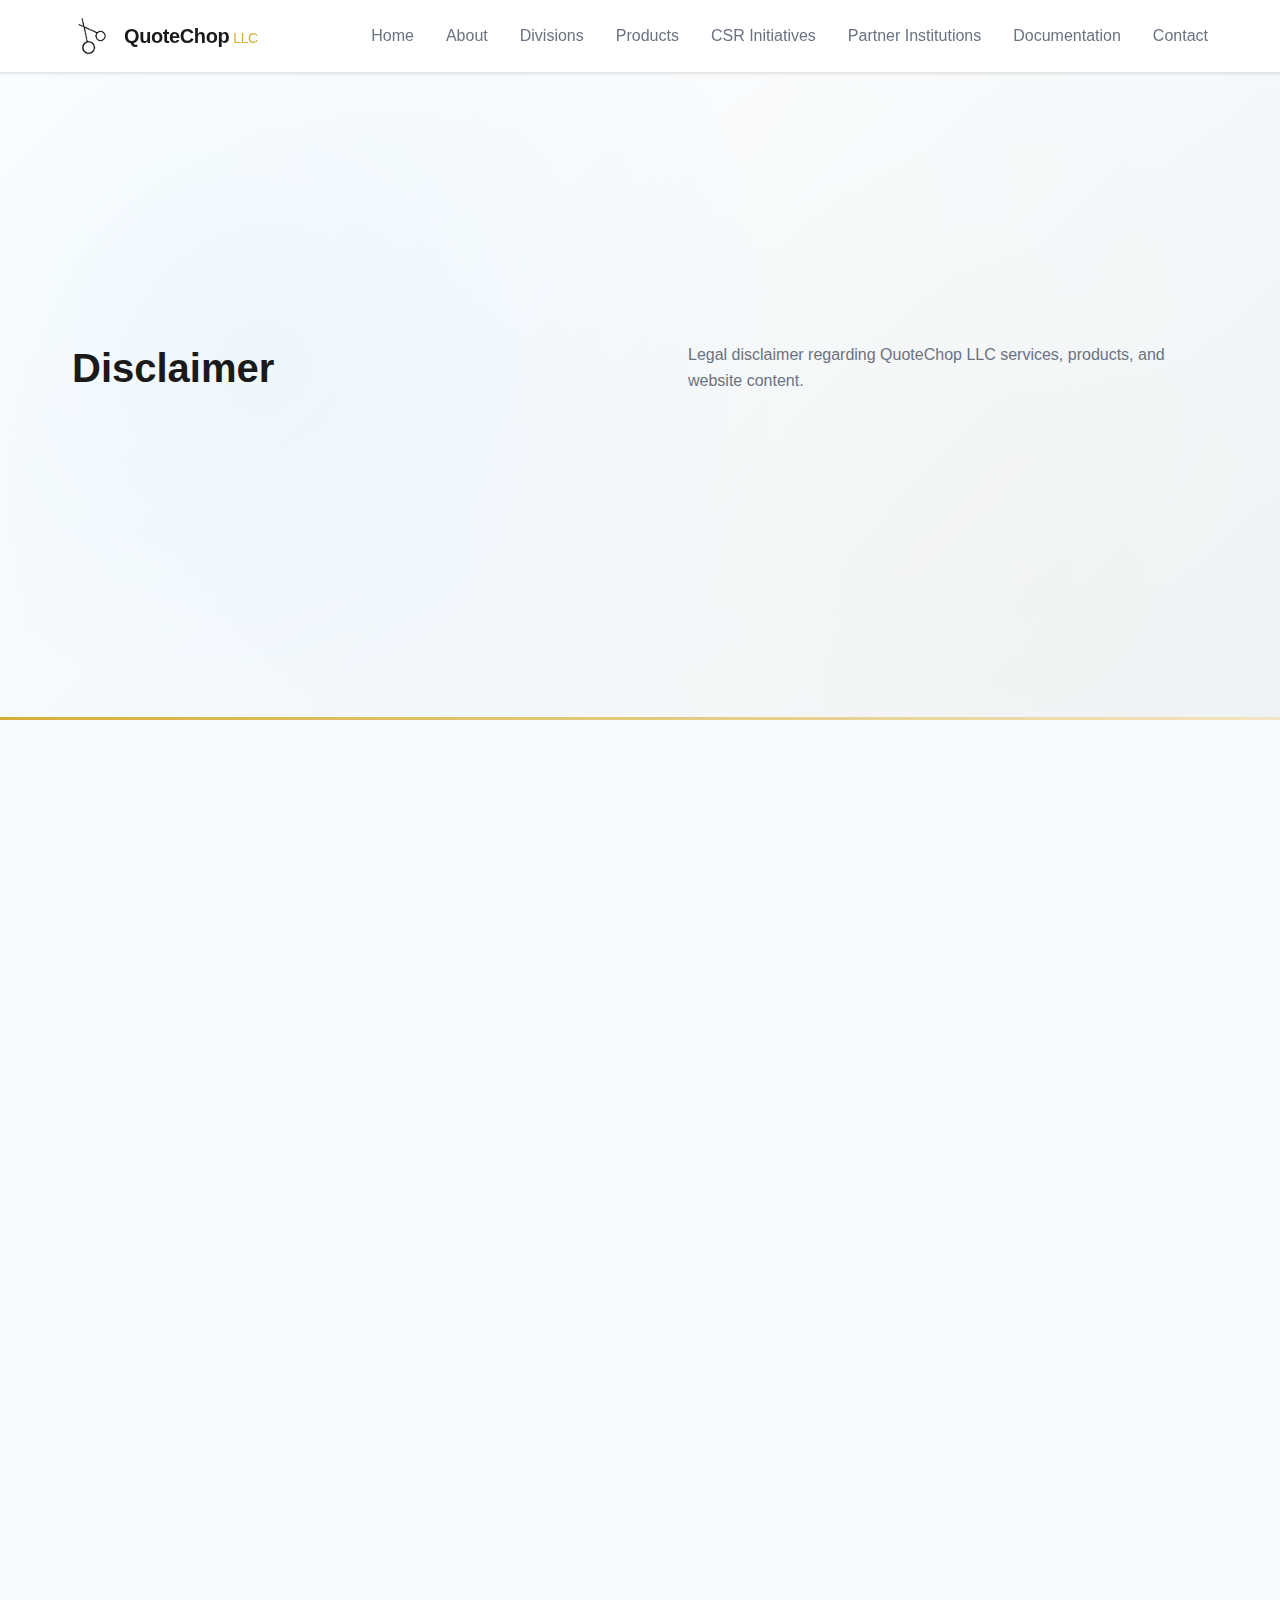
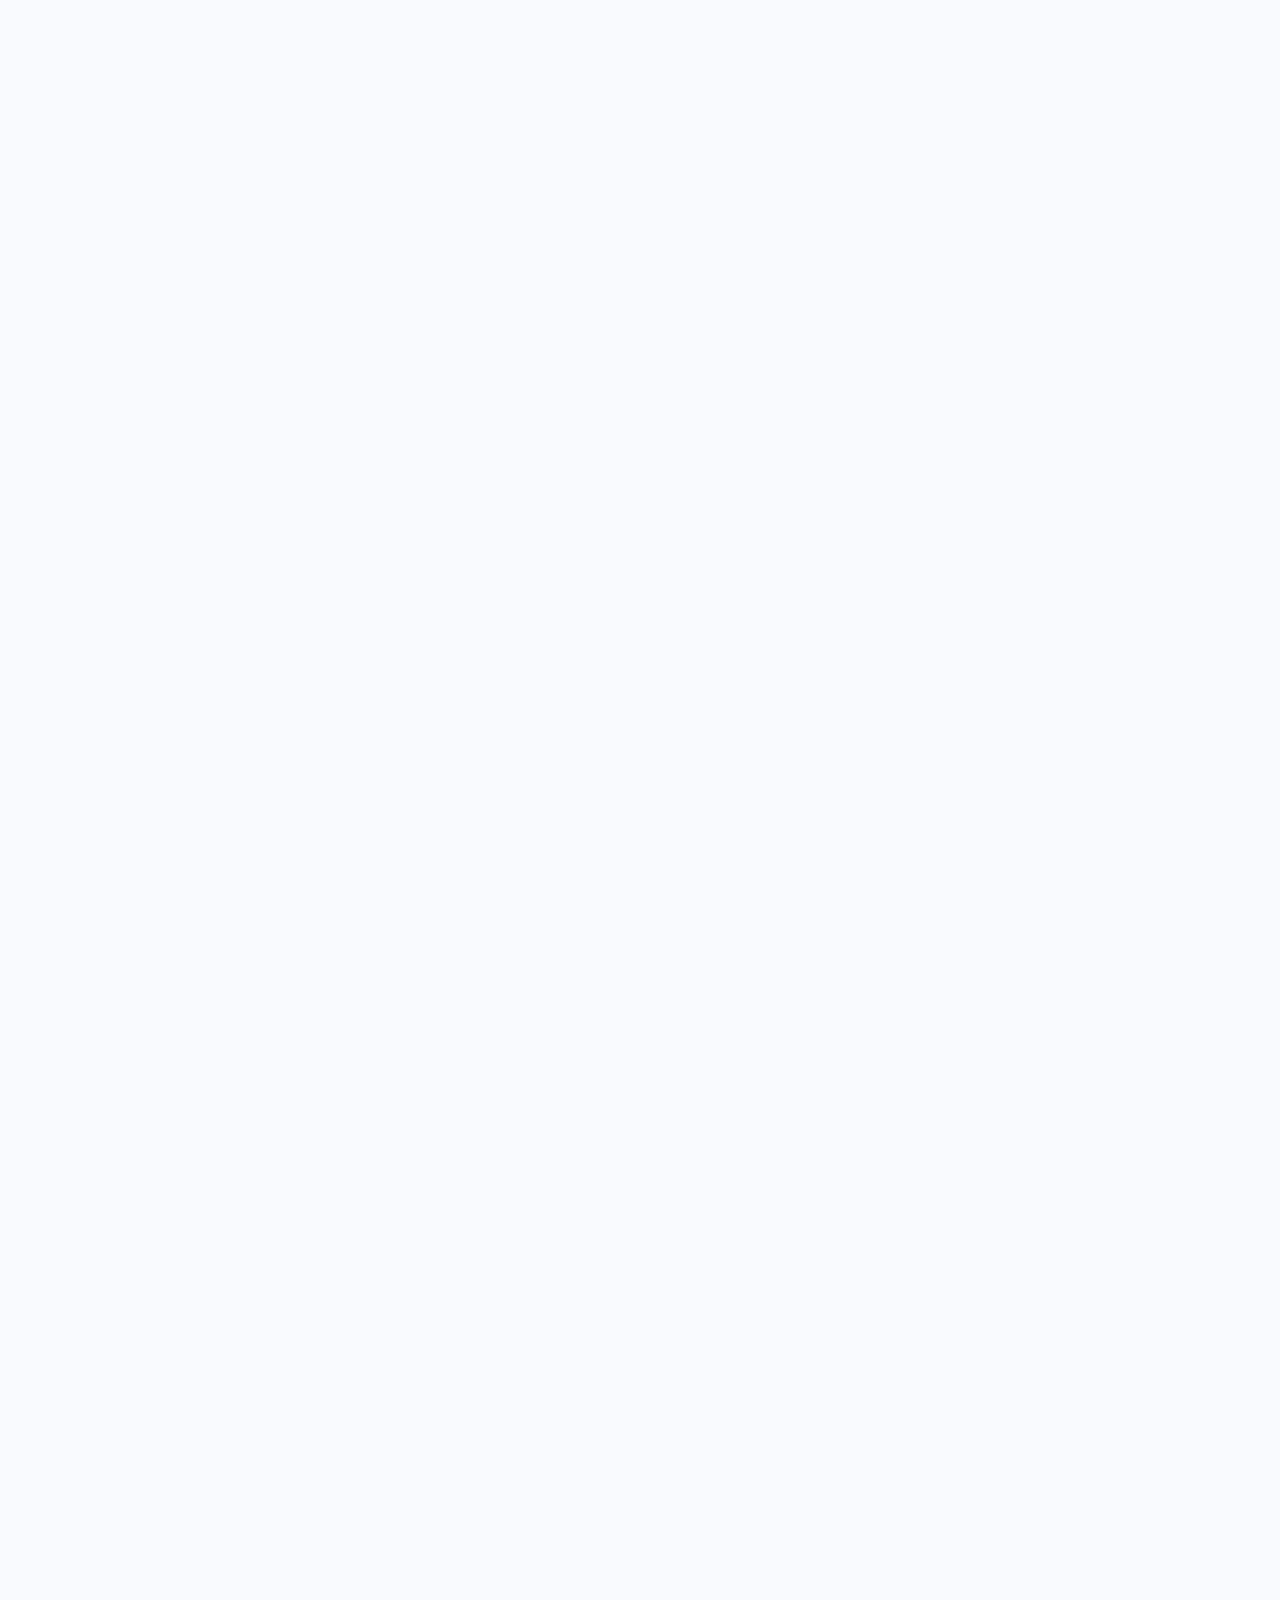
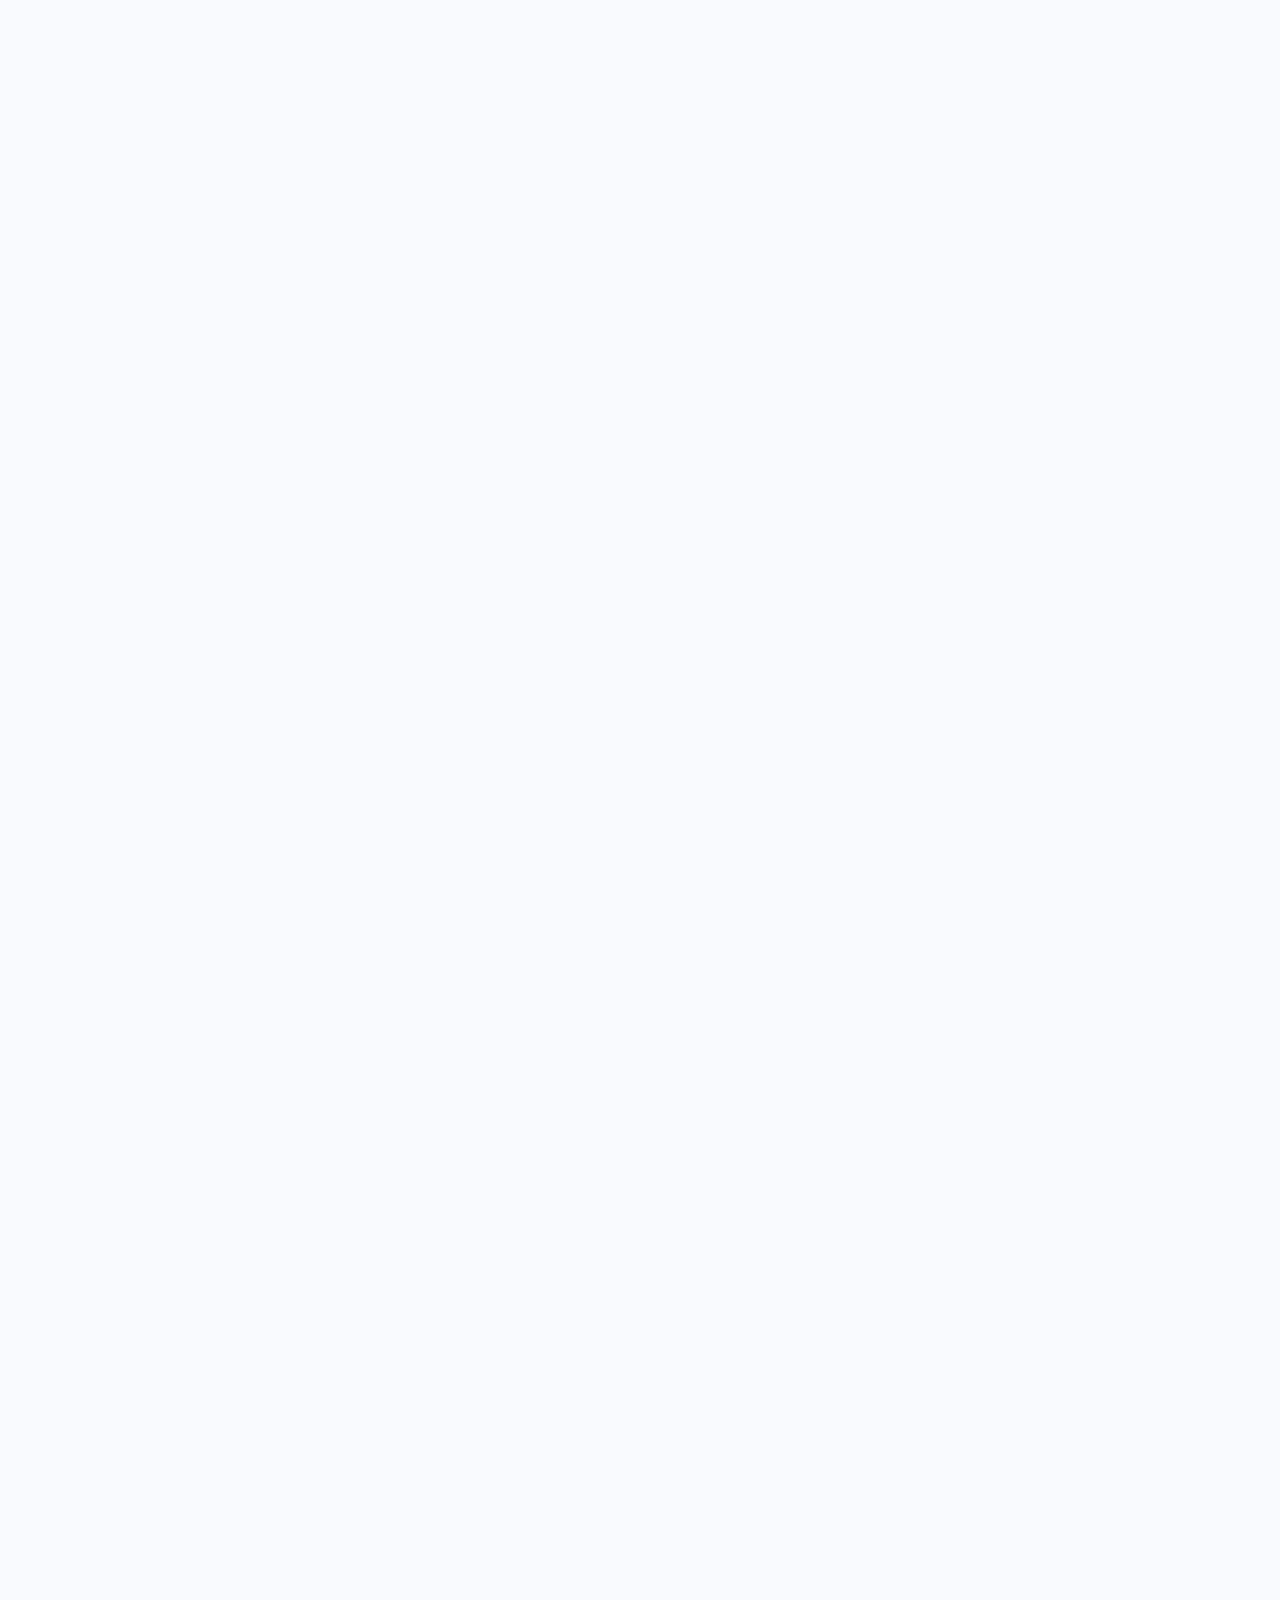
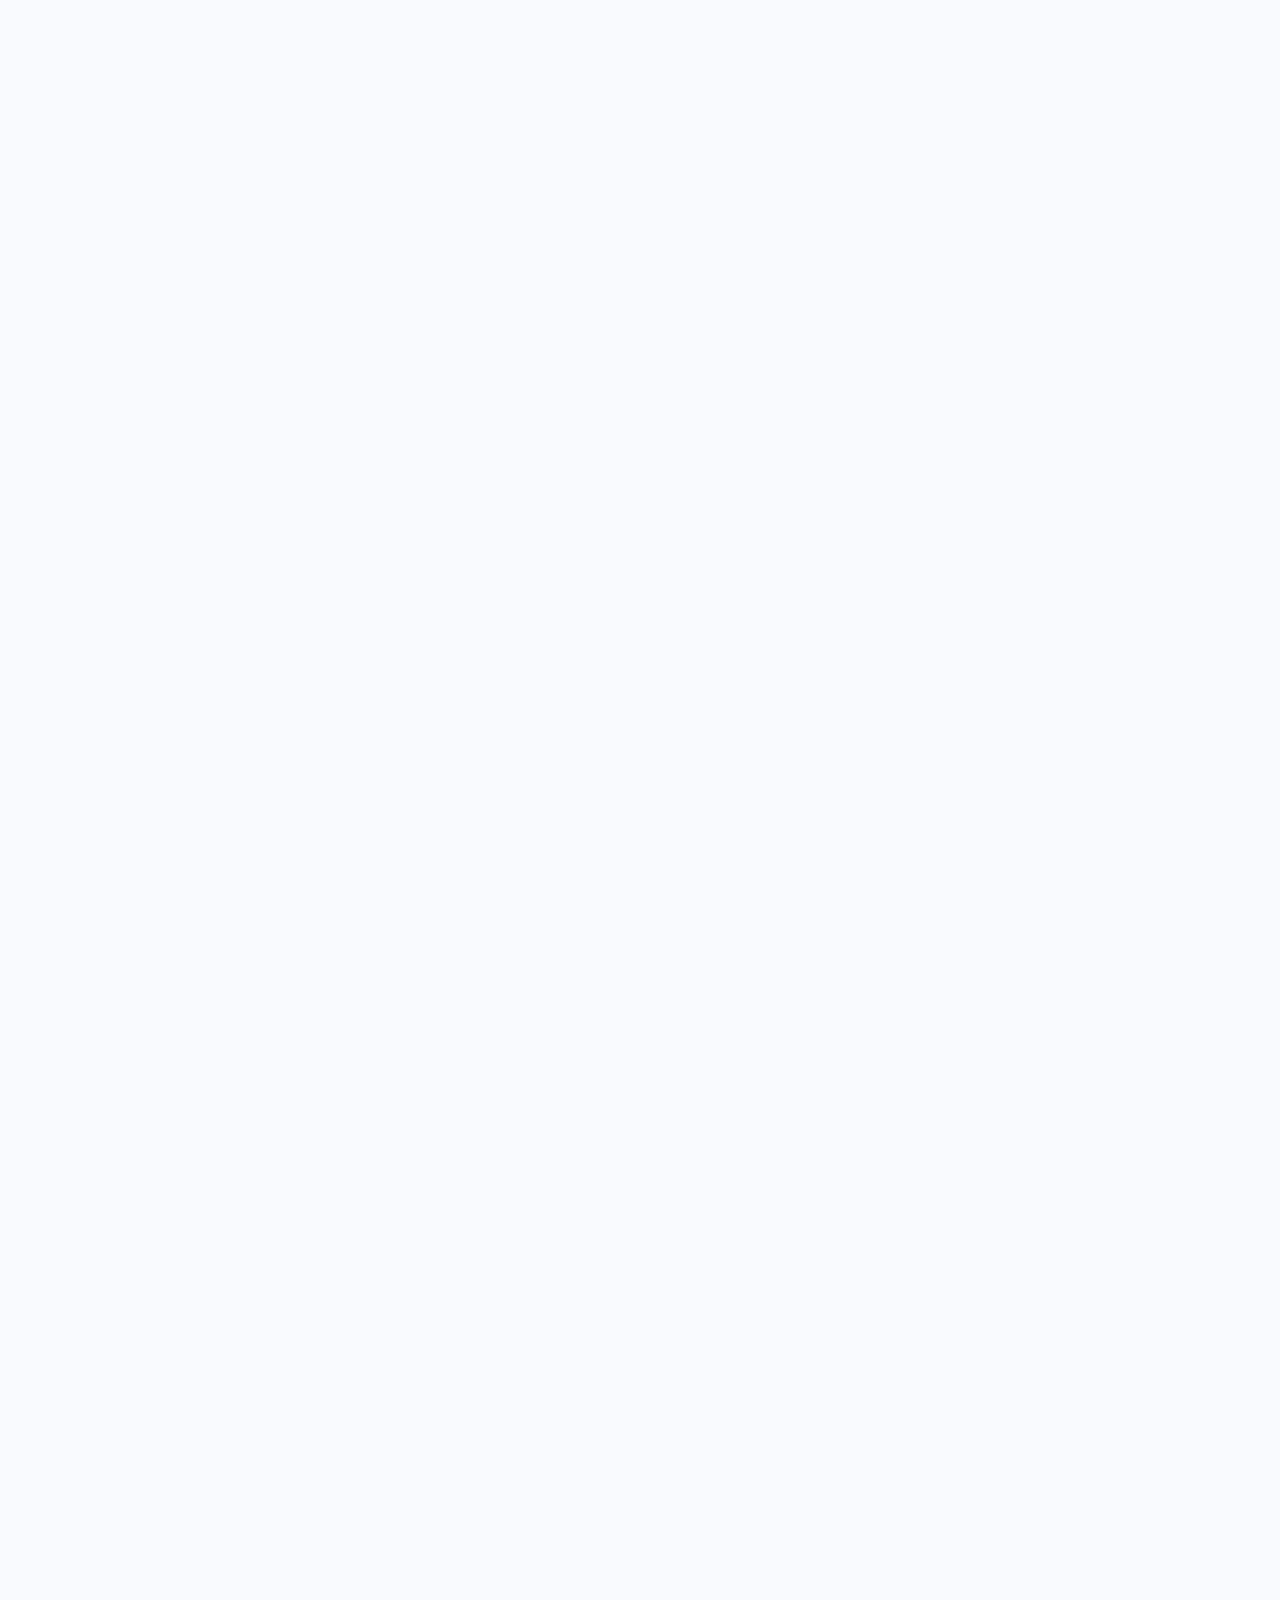
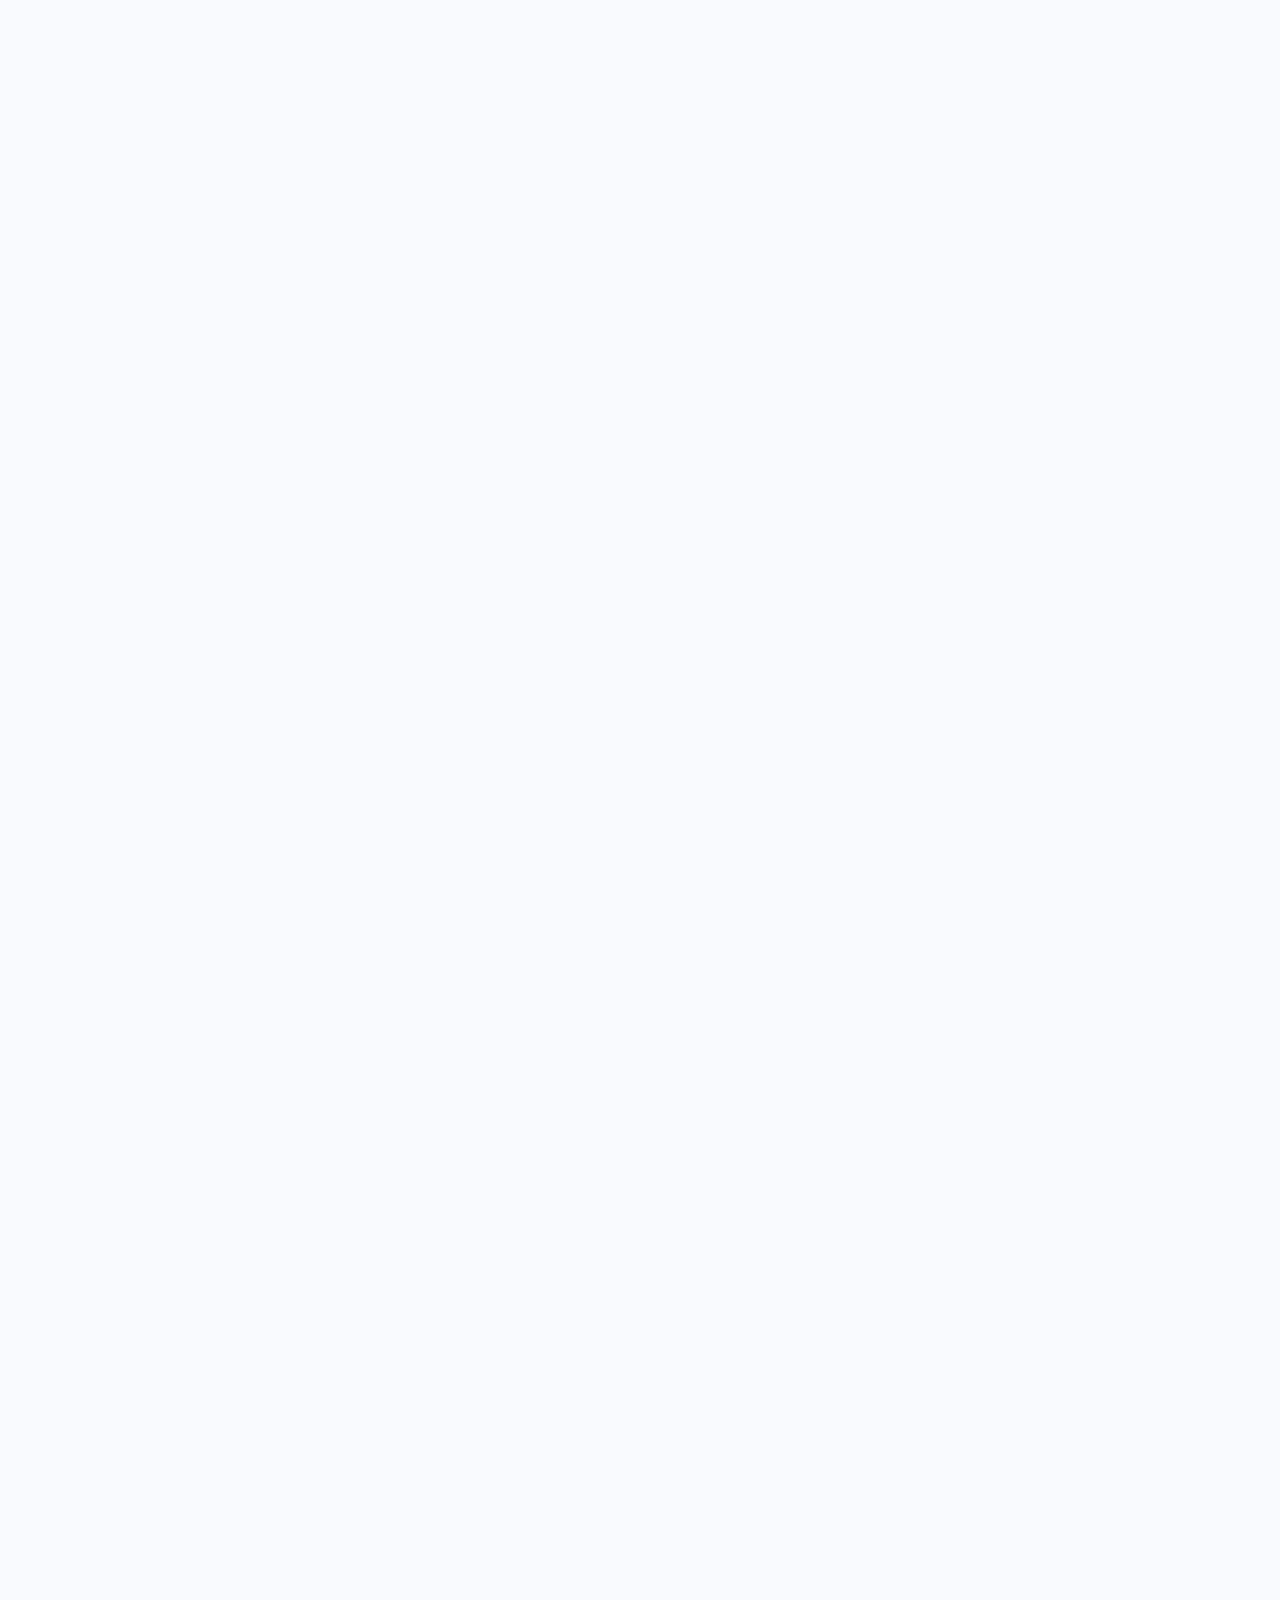
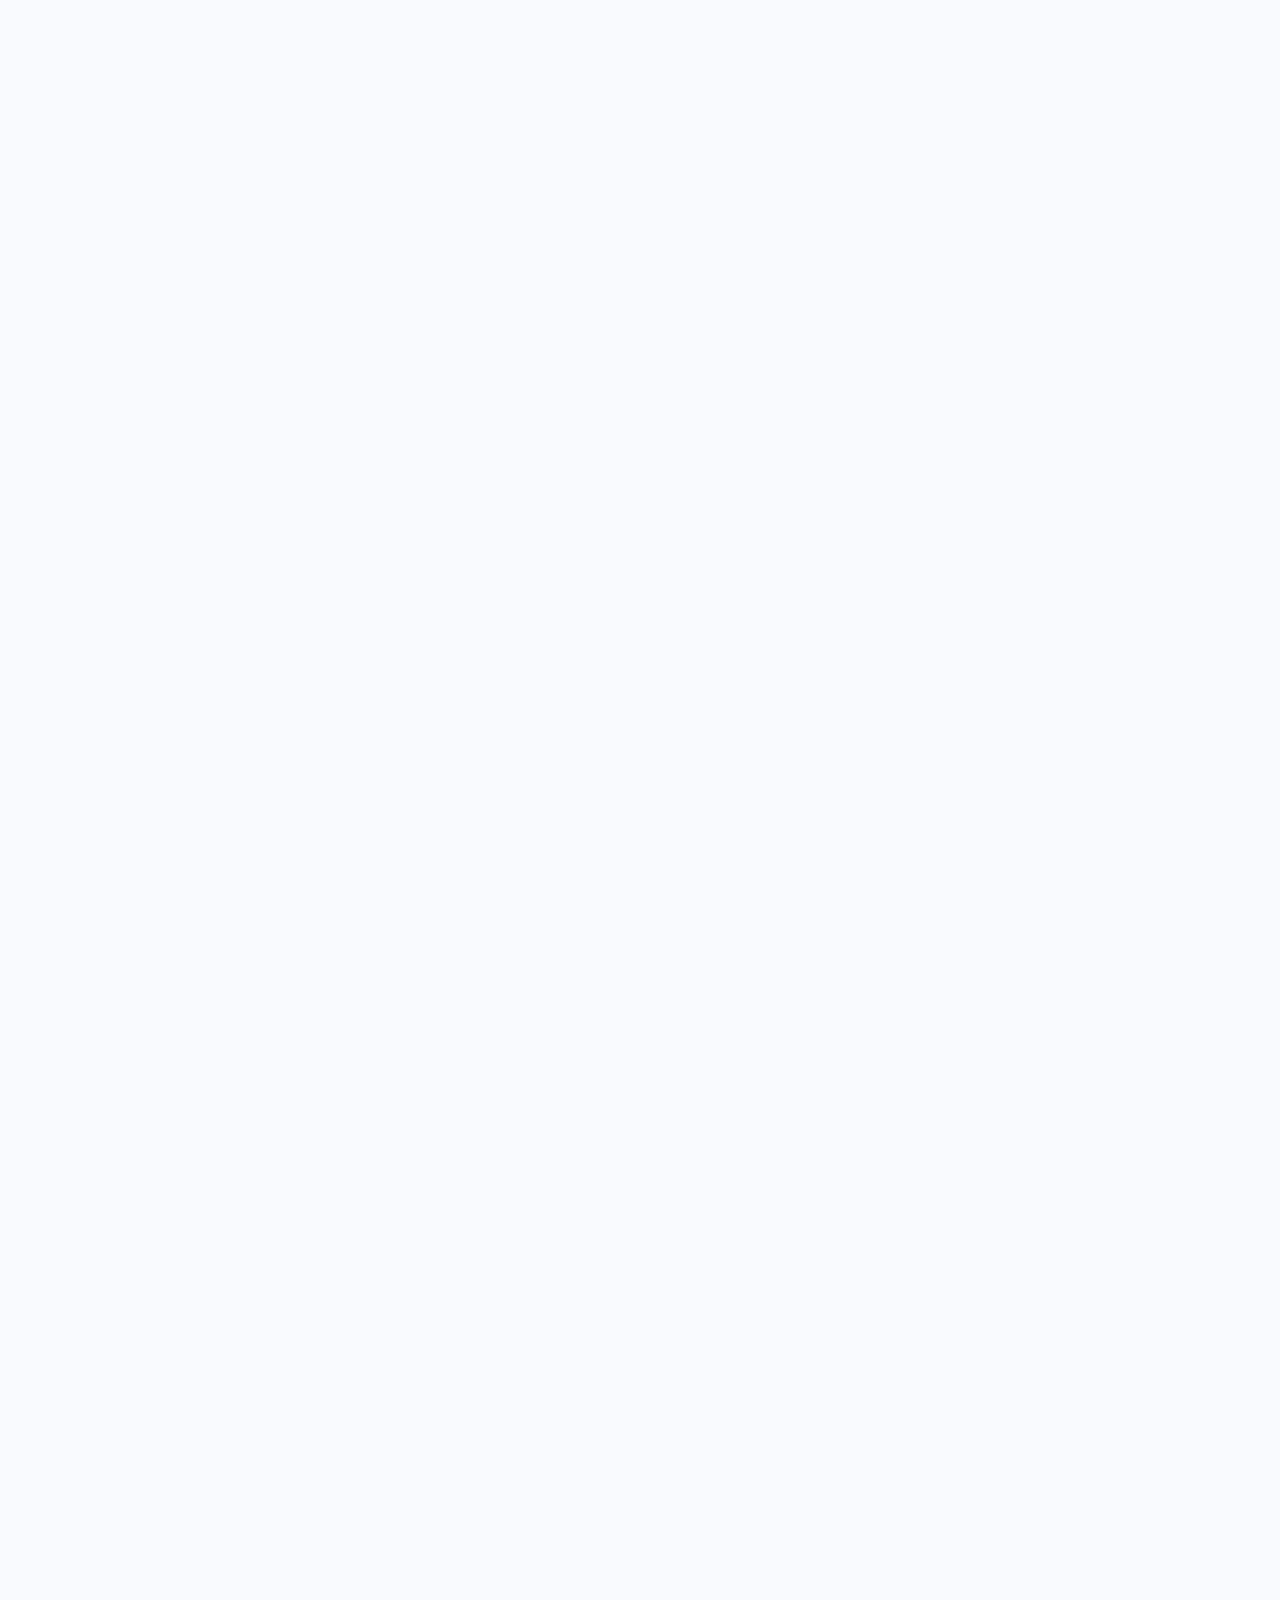
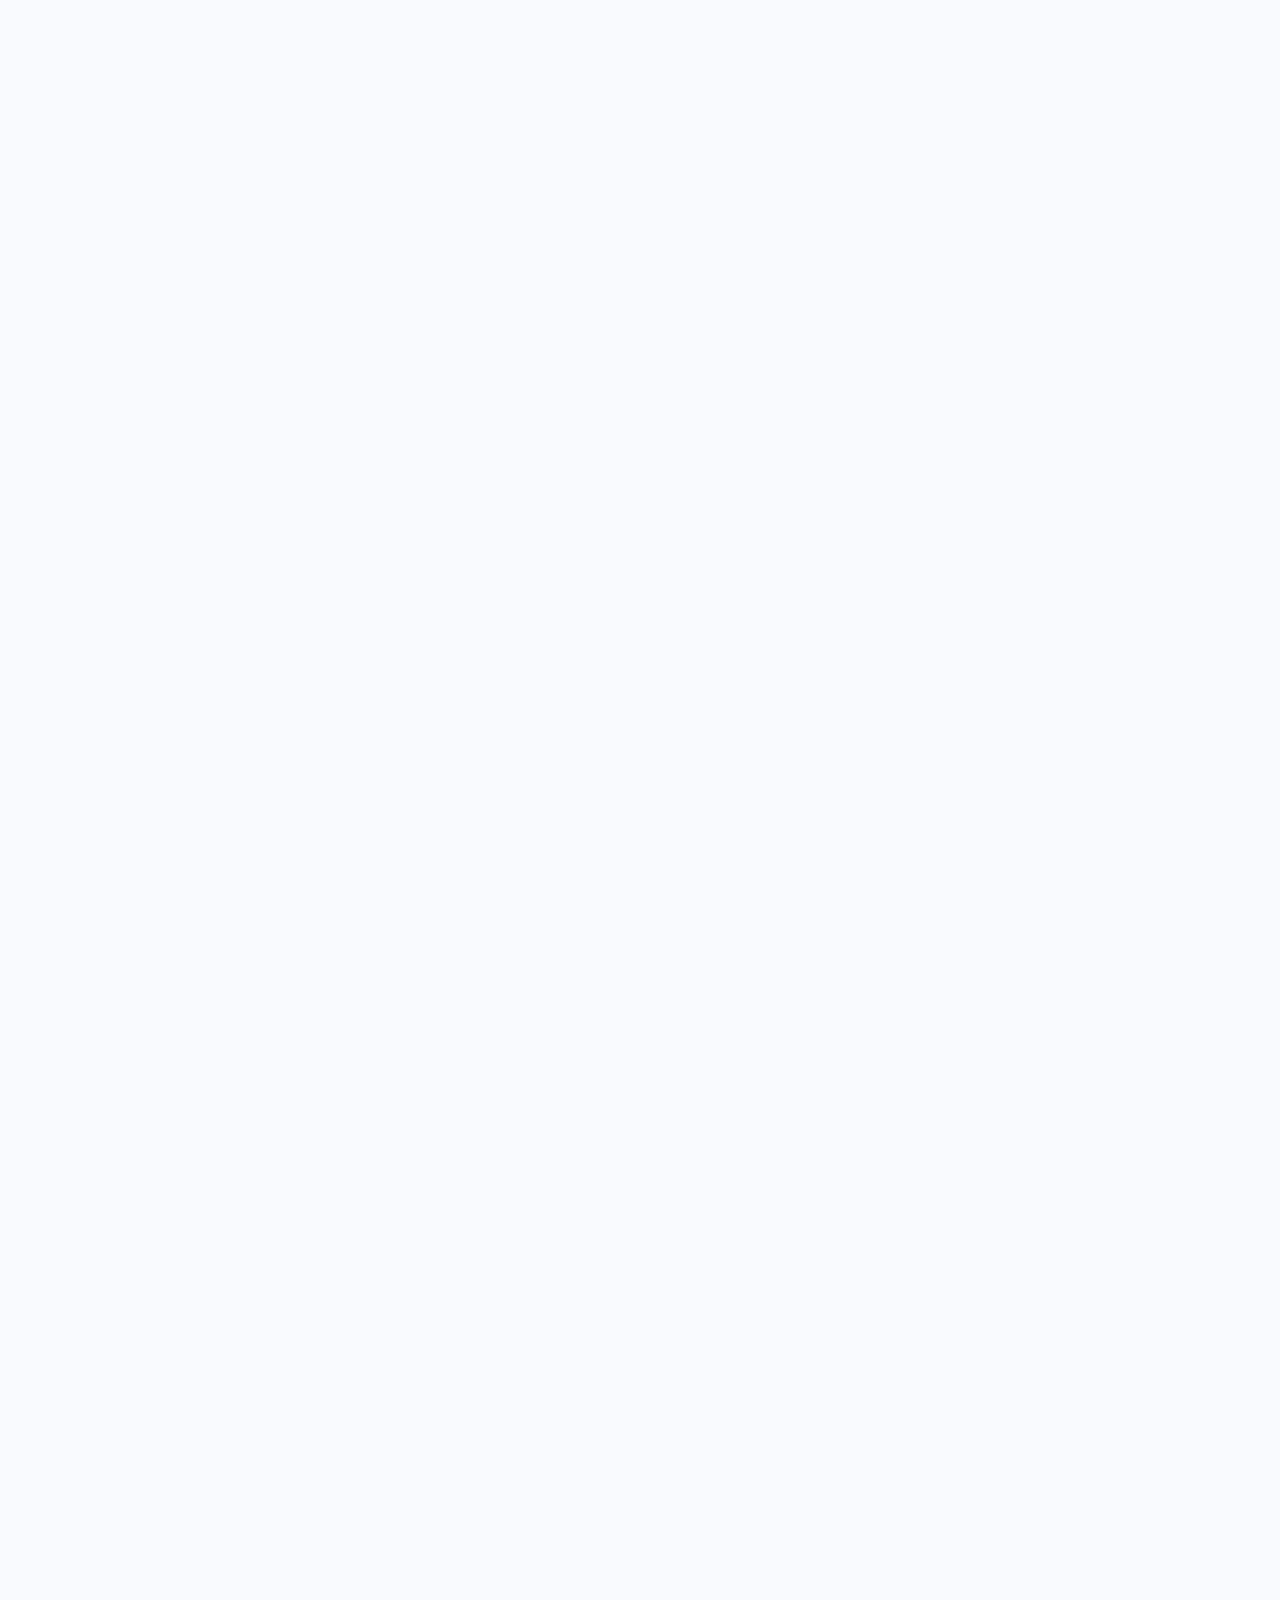
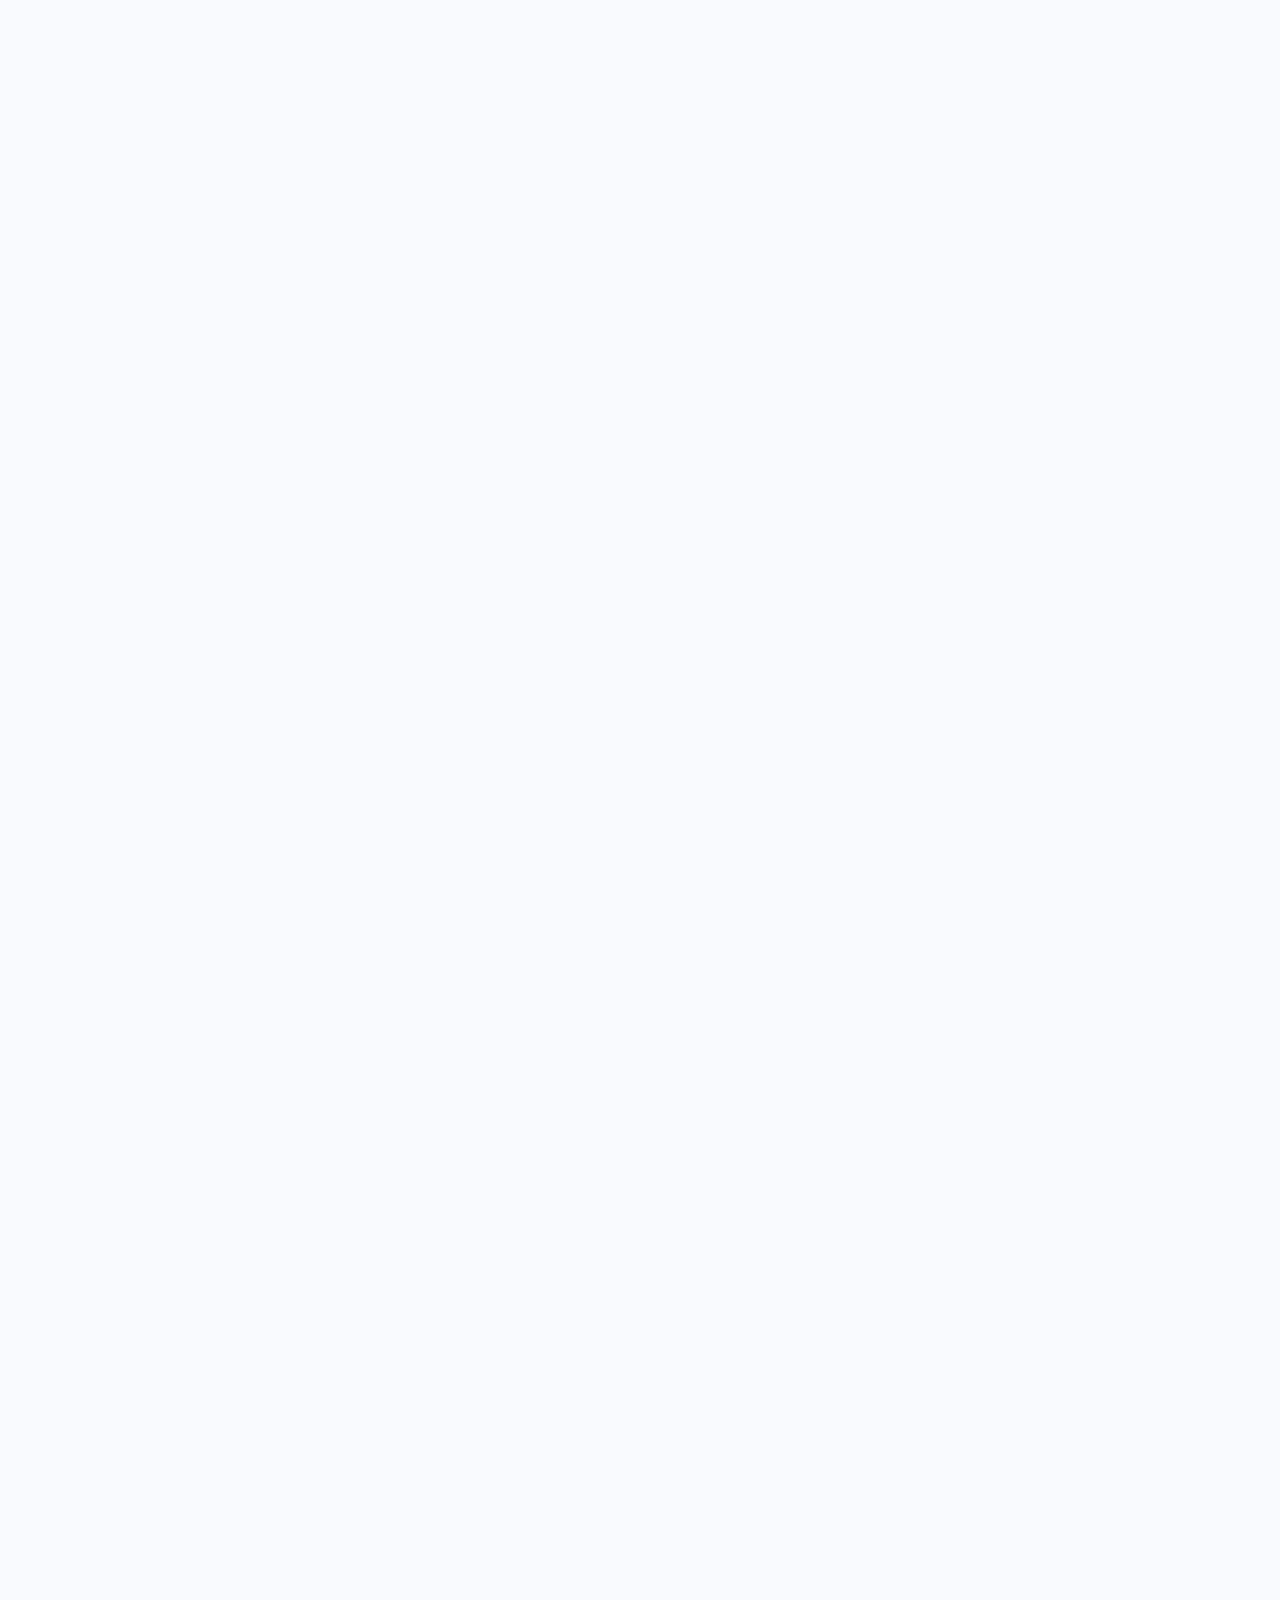
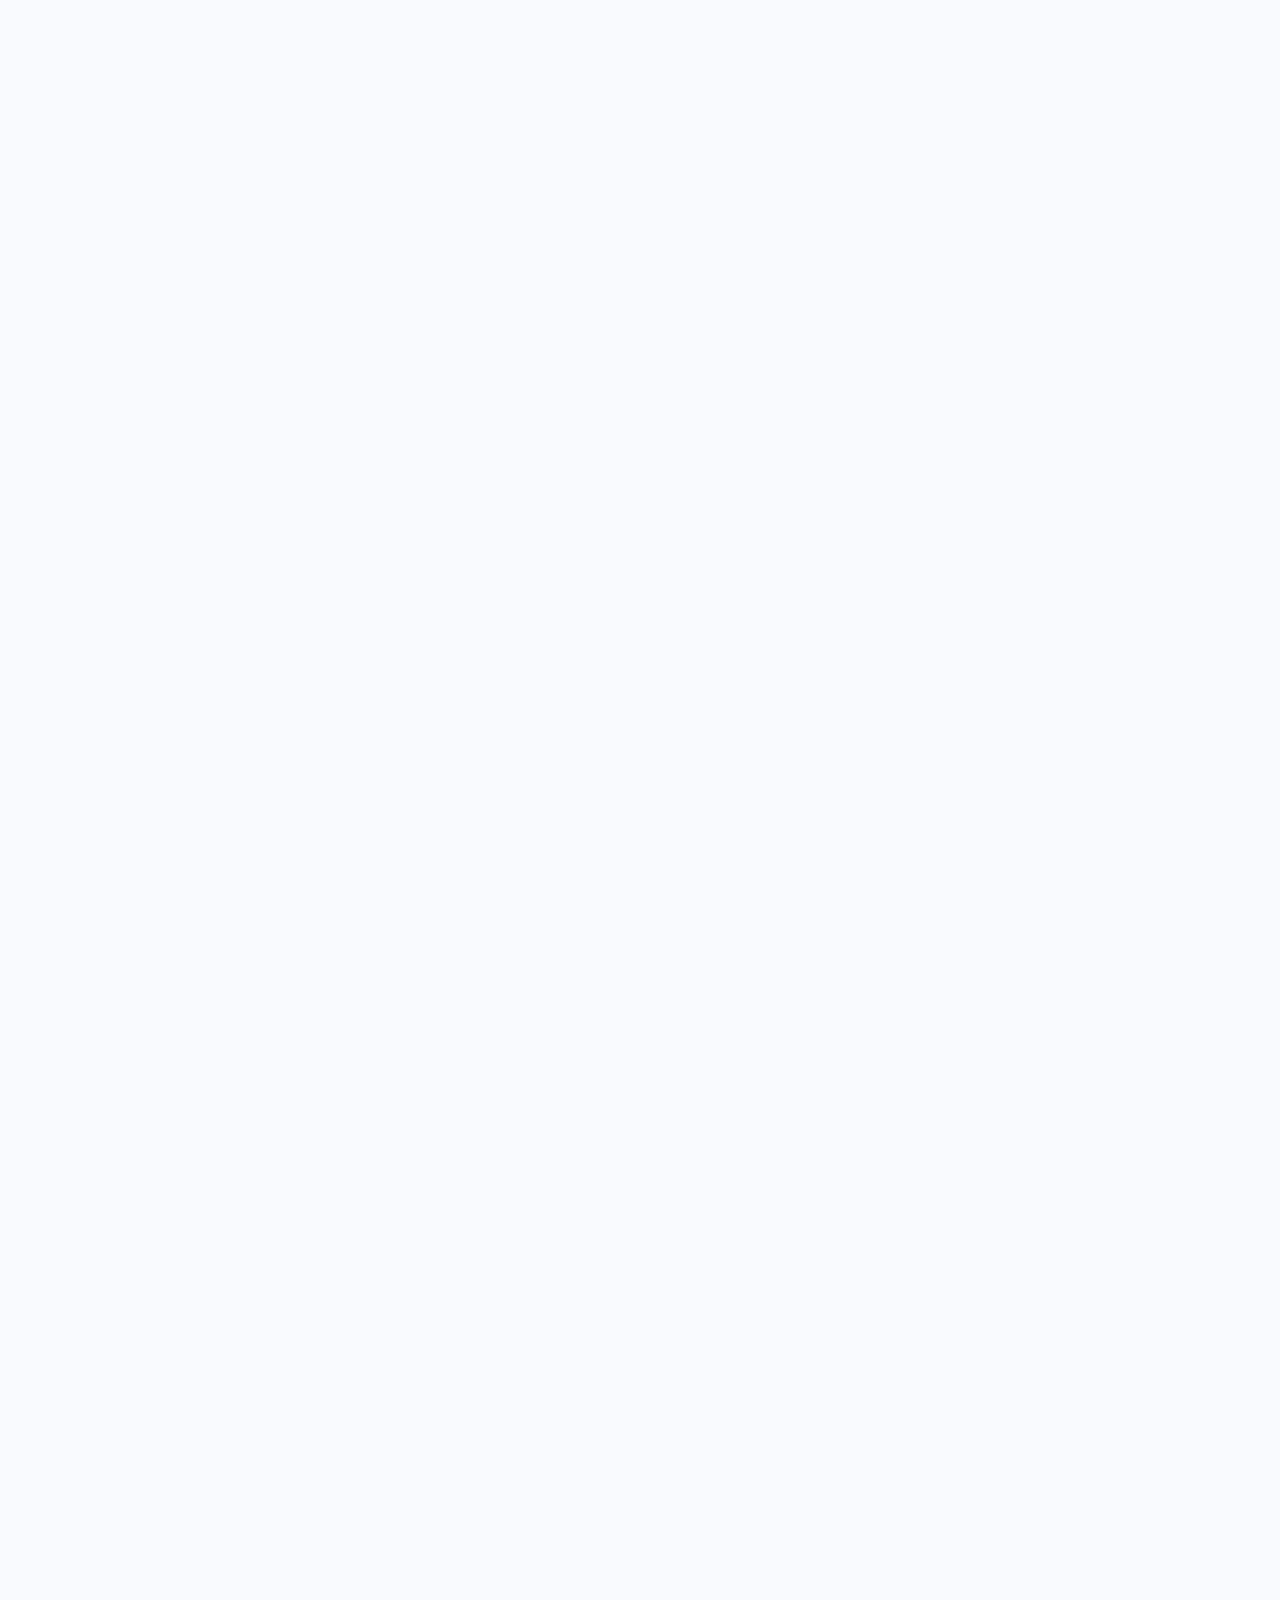
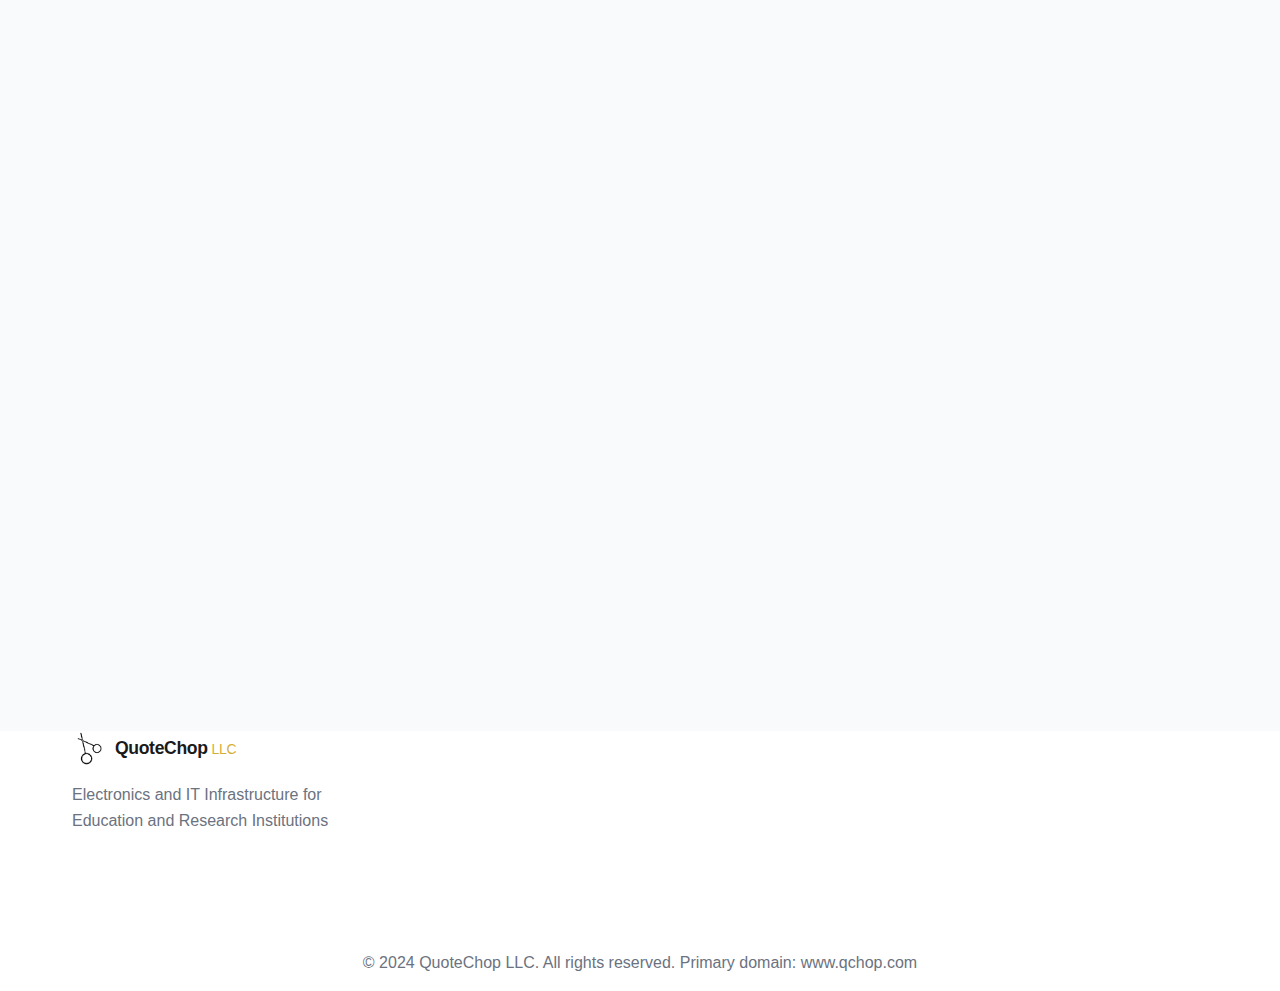
<file: pages/disclaimer.html>
<!DOCTYPE html>
<html lang="en">
<head>
    <meta charset="UTF-8">
    <meta name="viewport" content="width=device-width, initial-scale=1.0">
    <meta name="description" content="QuoteChop LLC disclaimer - products are representative, institutional procurement only, no consumer retail operations.">
    <meta name="keywords" content="disclaimer, QuoteChop LLC, institutional procurement, electronics disclaimer, IT solutions">
    <meta name="author" content="QuoteChop LLC">
    <title>Disclaimer | QuoteChop LLC</title>
    <link rel="stylesheet" href="../assets/css/styles.css">
    <link rel="canonical" href="https://www.qchop.com/pages/disclaimer.html">
</head>
<body>
    <header>
        <nav>
            <a href="../index.html" class="logo">
                <img src="../assets/images/logo.png" alt="QuoteChop LLC Logo">
                <div class="logo-text">
                    QuoteChop<span class="llc">LLC</span>
                </div>
            </a>
            <button class="mobile-menu-toggle">☰</button>
            <ul class="nav-links">
                <li><a href="../index.html">Home</a></li>
                <li><a href="about.html">About</a></li>
                <li><a href="divisions.html">Divisions</a></li>
                <li><a href="products.html">Products</a></li>
                <li><a href="csr.html">CSR Initiatives</a></li>
                <li><a href="institutions.html">Partner Institutions</a></li>
                <li><a href="documentation.html">Documentation</a></li>
                <li><a href="contact.html">Contact</a></li>
            </ul>
        </nav>
    </header>

    <main>
        <section class="hero">
            <div class="container">
                <div class="hero-content">
                    <h1>Disclaimer</h1>
                    <p class="subtitle">Legal disclaimer regarding QuoteChop LLC services, products, and website content.</p>
                </div>
            </div>
        </section>

        <section class="section">
            <div class="container">
                <div class="section-header">
                    <h2>Disclaimer Overview</h2>
                    <p>Important legal information regarding QuoteChop LLC services and website content.</p>
                </div>
                <div class="card" style="max-width: 800px; margin: 0 auto;">
                    <p><strong>Last Updated:</strong> January 2024</p>
                    <p><strong>Effective Date:</strong> January 1, 2024</p>
                    
                    <p>This disclaimer contains important information about the limitations of QuoteChop LLC services, product information, and website content. Please read this disclaimer carefully before using our website or engaging with our services.</p>
                    
                    <p>QuoteChop LLC operates exclusively in institutional procurement and program support for educational institutions, research organizations, and government-linked programs. Our services are not available to individual consumers or for personal use.</p>
                </div>
            </div>
        </section>

        <section class="section section-sm" style="background: #f8fafc;">
            <div class="container">
                <div class="section-header">
                    <h2>Service Limitations</h2>
                    <p>Important limitations regarding QuoteChop LLC institutional services.</p>
                </div>
                <div class="card" style="max-width: 800px; margin: 0 auto;">
                    <h3>Institutional Focus</h3>
                    <p>QuoteChop LLC operates exclusively in institutional procurement and program support only. We do not provide services to individual consumers, personal shoppers, or non-institutional entities.</p>
                    
                    <h3>Service Scope</h3>
                    <p>Our services are limited to institutional procurement processes, technology solutions for educational environments, and compliance support for educational and research organizations.</p>
                    
                    <h3>No Consumer Services</h3>
                    <p>We do not offer consumer e-commerce, retail services, or individual sales. All services require institutional qualification and appropriate procurement processes.</p>
                    
                    <h3>Qualification Requirements</h3>
                    <p>Service engagement requires institutional qualification, appropriate authority, and compliance with educational and research institution procurement regulations.</p>
                </div>
            </div>
        </section>

        <section class="section">
            <div class="container">
                <div class="section-header">
                    <h2>Product Information Disclaimer</h2>
                    <p>Disclaimer regarding product specifications, availability, and representations.</p>
                </div>
                <div class="card" style="max-width: 800px; margin: 0 auto;">
                    <h3>Representative Information</h3>
                    <p><strong>Product names and visuals are representative.</strong> QuoteChop operates in institutional procurement and program support only. Actual products, specifications, and availability may vary based on institutional requirements, procurement timelines, and market conditions.</p>
                    
                    <h3>No Consumer Retail Operations</h3>
                    <p><strong>No consumer retail or individual sales.</strong> QuoteChop LLC does not operate consumer retail channels, individual sales, or personal purchasing services. All transactions require institutional qualification and formal procurement processes.</p>
                    
                    <h3>No Pricing Commitments</h3>
                    <p><strong>No public pricing or price commitments.</strong> Product pricing is determined through institutional procurement processes, volume requirements, and specific institutional needs. No pricing information is provided publicly.</p>
                    
                    <h3>Informational Content Only</h3>
                    <p><strong>Content is informational only.</strong> Website content is provided for institutional reference and does not constitute offers, quotations, or binding commitments. Formal proposals are provided through institutional procurement channels.</p>
                </div>
            </div>
        </section>

        <section class="section section-sm" style="background: #f8fafc;">
            <div class="container">
                <div class="section-header">
                    <h2>Website Content Disclaimer</h2>
                    <p>Disclaimer regarding website information and content accuracy.</p>
                </div>
                <div class="grid grid-2">
                    <div class="card">
                        <h3>Information Accuracy</h3>
                        <p>While we strive to provide accurate and current information, we make no warranties about the completeness, accuracy, or reliability of website content.</p>
                    </div>
                    <div class="card">
                        <h3>Content Updates</h3>
                        <p>Website content is updated regularly but may not reflect the most current institutional service offerings or product specifications.</p>
                    </div>
                    <div class="card">
                        <h3>Technical Information</h3>
                        <p>Technical specifications and requirements are provided for general informational purposes and are subject to change based on institutional needs.</p>
                    </div>
                    <div class="card">
                        <h3>Service Descriptions</h3>
                        <p>Service descriptions are general in nature. Specific service terms are provided in formal agreements and institutional procurement documents.</p>
                    </div>
                </div>
            </div>
        </section>

        <section class="section">
            <div class="container">
                <div class="section-header">
                    <h2>No Warranty Disclaimer</h2>
                    <p>Disclaimer of warranties for website content and service information.</p>
                </div>
                <div class="card" style="max-width: 800px; margin: 0 auto;">
                    <h3>As-Is Basis</h3>
                    <p>All website content, service information, and product descriptions are provided "as is" without any warranties, express or implied, including but not limited to implied warranties of merchantability, fitness for a particular purpose, or non-infringement.</p>
                    
                    <h3>No Service Guarantees</h3>
                    <p>We do not guarantee that our services will meet your specific institutional requirements or that service outcomes will achieve particular results.</p>
                    
                    <h3>Website Availability</h3>
                    <p>We do not guarantee uninterrupted or error-free website operation. Website access may be temporarily unavailable for maintenance, technical issues, or other reasons.</p>
                    
                    <h3>Third-Party Content</h3>
                    <p>We do not endorse or guarantee the accuracy of third-party content, links, or references that may be included on our website.</p>
                </div>
            </div>
        </section>

        <section class="section section-sm" style="background: #f8fafc;">
            <div class="container">
                <div class="section-header">
                    <h2>Limitation of Liability</h2>
                    <p>Limitation of liability for website use and service engagements.</p>
                </div>
                <div class="card" style="max-width: 800px; margin: 0 auto;">
                    <h3>Website Liability</h3>
                    <p>To the maximum extent permitted by law, QuoteChop LLC shall not be liable for any direct, indirect, incidental, special, or consequential damages arising from website use or inability to use our website.</p>
                    
                    <h3>Service Liability</h3>
                    <p>Service liability is governed by individual institutional service agreements and complies with applicable procurement regulations and institutional requirements.</p>
                    
                    <h3>Information Reliance</h3>
                    <p>We are not liable for any decisions made or actions taken based on information obtained from our website without formal consultation and service agreement.</p>
                    
                    <h3>Third-Party Liability</h3>
                    <p>We are not liable for the actions, content, or services of third parties, including technology vendors, implementation partners, or service providers.</p>
                </div>
            </div>
        </section>

        <section class="section">
            <div class="container">
                <div class="section-header">
                    <h2>Institutional Procurement Disclaimer</h2>
                    <p>Disclaimer regarding institutional procurement processes and compliance.</p>
                </div>
                <div class="grid grid-2">
                    <div class="card">
                        <h3>Compliance Responsibility</h3>
                        <p>Institutional clients are responsible for ensuring compliance with their own procurement regulations, government requirements, and institutional policies.</p>
                    </div>
                    <div class="card">
                        <h3>Process Variations</h3>
                        <p>Procurement processes may vary based on institutional requirements, government regulations, and specific program needs.</p>
                    </div>
                    <div class="card">
                        <h3>Regulatory Changes</h3>
                        <p>We are not responsible for changes in institutional regulations, government requirements, or compliance standards that may affect procurement processes.</p>
                    </div>
                    <div class="card">
                        <h3>Authorization Requirements</h3>
                        <p>Users must have appropriate institutional authority for procurement activities and compliance with organizational approval processes.</p>
                    </div>
                </div>
            </div>
        </section>

        <section class="section section-sm" style="background: #f8fafc;">
            <div class="container">
                <div class="section-header">
                    <h2>Third-Party Disclaimer</h2>
                    <p>Disclaimer regarding third-party products, services, and content.</p>
                </div>
                <div class="card" style="max-width: 800px; margin: 0 auto;">
                    <h3>Third-Party Products</h3>
                    <p>QuoteChop LLC may provide third-party products and services as part of institutional solutions. We do not endorse or guarantee the performance of third-party products or services.</p>
                    
                    <h3>Vendor Relationships</h3>
                    <p>Relationships with technology vendors, manufacturers, and service providers are subject to change and do not imply endorsement or warranty of their products or services.</p>
                    
                    <h3>Third-Party Websites</h3>
                    <p>Our website may contain links to third-party websites. We are not responsible for the content, privacy practices, or services of third-party websites.</p>
                    
                    <h3>External Content</h3>
                    <p>External content, references, or resources are provided for informational purposes only and do not constitute endorsement or recommendation.</p>
                </div>
            </div>
        </section>

        <section class="section">
            <div class="container">
                <div class="section-header">
                    <h2>Forward-Looking Statements Disclaimer</h2>
                    <p>Disclaimer regarding forward-looking statements and future projections.</p>
                </div>
                <div class="card" style="max-width: 800px; margin: 0 auto;">
                    <h3>Future Projections</h3>
                    <p>Any statements about future services, capabilities, or outcomes are forward-looking statements and involve risks and uncertainties that could cause actual results to differ materially.</p>
                    
                    <h3>Service Development</h3>
                    <p>Information about future service offerings or capabilities is subject to change and does not constitute a commitment to provide such services.</p>
                    
                    <h3>Market Conditions</h3>
                    <p>Service availability and capabilities may be affected by market conditions, supply chain issues, regulatory changes, or other factors beyond our control.</p>
                    
                    <h3>No Guarantee</h3>
                    <p>Forward-looking statements should not be relied upon as guarantees of future performance or service availability.</p>
                </div>
            </div>
        </section>

        <section class="section section-sm" style="background: #f8fafc;">
            <div class="container">
                <div class="section-header">
                    <h2>Professional Advice Disclaimer</h2>
                    <p>Disclaimer regarding professional advice and consultation services.</p>
                </div>
                <div class="card" style="max-width: 800px; margin: 0 auto;">
                    <h3>General Information</h3>
                    <p>Website content and general communications do not constitute professional advice, legal counsel, or technical consultation for specific institutional requirements.</p>
                    
                    <h3>Consultation Services</h3>
                    <p>Professional consultation services are provided through formal service agreements and institutional procurement processes, not through general website information.</p>
                    
                    <h3>Institutional Requirements</h3>
                    <p>Specific institutional requirements, compliance needs, and technical specifications should be addressed through formal consultation and service agreements.</p>
                    
                    <h3>Expert Consultation</h3>
                    <p>For specific institutional advice, technical consultation, or compliance guidance, please engage through our formal institutional consultation process.</p>
                </div>
            </div>
        </section>

        <section class="section">
            <div class="container">
                <div class="section-header">
                    <h2>International Use Disclaimer</h2>
                    <p>Disclaimer regarding international use and cross-border services.</p>
                </div>
                <div class="grid grid-2">
                    <div class="card">
                        <h3>Geographic Limitations</h3>
                        <p>Services may be subject to geographic limitations and may not be available in all countries or regions due to regulatory requirements or institutional constraints.</p>
                    </div>
                    <div class="card">
                        <h3>Export Compliance</h3>
                        <p>International services comply with applicable export control regulations, trade restrictions, and international compliance requirements.</p>
                    </div>
                    <div class="card">
                        <h3>Local Regulations</h3>
                        <p>International institutional clients are responsible for compliance with local regulations, procurement requirements, and institutional policies.</p>
                    </div>
                    <div class="card">
                        <h3>Cross-Border Data</h3>
                        <p>Cross-border data transfers comply with applicable international data protection regulations and institutional requirements.</p>
                    </div>
                </div>
            </div>
        </section>

        <section class="section section-sm" style="background: #f8fafc;">
            <div class="container">
                <div class="section-header">
                    <h2>Disclaimer Acceptance</h2>
                    <p>How this disclaimer applies to website usage and service engagements.</p>
                </div>
                <div class="card" style="max-width: 800px; margin: 0 auto;">
                    <h3>Use Acknowledgment</h3>
                    <p>By using our website or engaging with our services, you acknowledge that you have read, understood, and agree to this disclaimer.</p>
                    
                    <h3>Binding Agreement</h3>
                    <p>This disclaimer forms part of the binding agreement between users and QuoteChop LLC regarding website usage and service engagements.</p>
                    
                    <h3>Service Agreements</h3>
                    <p>Formal service agreements may contain additional specific disclaimers and limitations that supplement this general disclaimer.</p>
                    
                    <h3>Legal Advice</h3>
                    <p>This disclaimer does not constitute legal advice. For specific legal questions regarding institutional procurement or compliance, please consult appropriate legal counsel.</p>
                </div>
            </div>
        </section>

        <section class="section">
            <div class="container">
                <div class="section-header">
                    <h2>Contact Information</h2>
                    <p>How to contact us regarding this disclaimer or related matters.</p>
                </div>
                <div class="card" style="max-width: 600px; margin: 0 auto;">
                    <h3>Disclaimer Questions</h3>
                    <p>For questions about this disclaimer or website usage policies, please contact us at:</p>
                    
                    <p><strong>Email:</strong> legal@qchop.com</p>
                    <p><strong>Phone:</strong> Available through our main contact channels</p>
                    <p><strong>Mail:</strong> QuoteChop LLC Legal Department [Address available upon request]</p>
                    
                    <h3>Institutional Inquiries</h3>
                    <p>For institutional service inquiries and consultation, please use our main contact channels specified on the Contact page.</p>
                    
                    <h3>Response Time</h3>
                    <p>We will respond to disclaimer-related inquiries within 5 business days of receipt.</p>
                </div>
            </div>
        </section>
    </main>

    <footer>
        <div class="container">
            <div class="footer-content">
                <div class="footer-section">
                    <h4>
                        <div class="logo" style="margin-bottom: 1rem;">
                            <img src="../assets/images/logo.png" alt="QuoteChop LLC Logo" style="height: 35px; margin-right: 0.5rem;">
                            <div class="logo-text" style="font-size: 1.1rem;">
                                QuoteChop<span class="llc">LLC</span>
                            </div>
                        </div>
                    </h4>
                    <p>Electronics and IT Infrastructure for Education and Research Institutions</p>
                </div>
                <div class="footer-section">
                    <h4>Services</h4>
                    <ul>
                        <li><a href="divisions.html">Institutional Procurement</a></li>
                        <li><a href="products.html">Technology Solutions</a></li>
                        <li><a href="documentation.html">Documentation & Compliance</a></li>
                        <li><a href="csr.html">CSR Initiatives</a></li>
                    </ul>
                </div>
                <div class="footer-section">
                    <h4>Resources</h4>
                    <ul>
                        <li><a href="institutions.html">Partner Institutions</a></li>
                        <li><a href="documentation.html">Documentation</a></li>
                        <li><a href="contact.html">Contact</a></li>
                        <li><a href="about.html">About QuoteChop</a></li>
                    </ul>
                </div>
                <div class="footer-section">
                    <h4>Legal</h4>
                    <ul>
                        <li><a href="privacy.html">Privacy Policy</a></li>
                        <li><a href="terms.html">Terms of Use</a></li>
                        <li><a href="disclaimer.html">Disclaimer</a></li>
                    </ul>
                </div>
            </div>
            <div class="footer-bottom">
                <p>&copy; 2024 QuoteChop LLC. All rights reserved. Primary domain: www.qchop.com</p>
            </div>
        </div>
    </footer>

    <script src="../assets/js/main.js"></script>
</body>
</html>
</file>
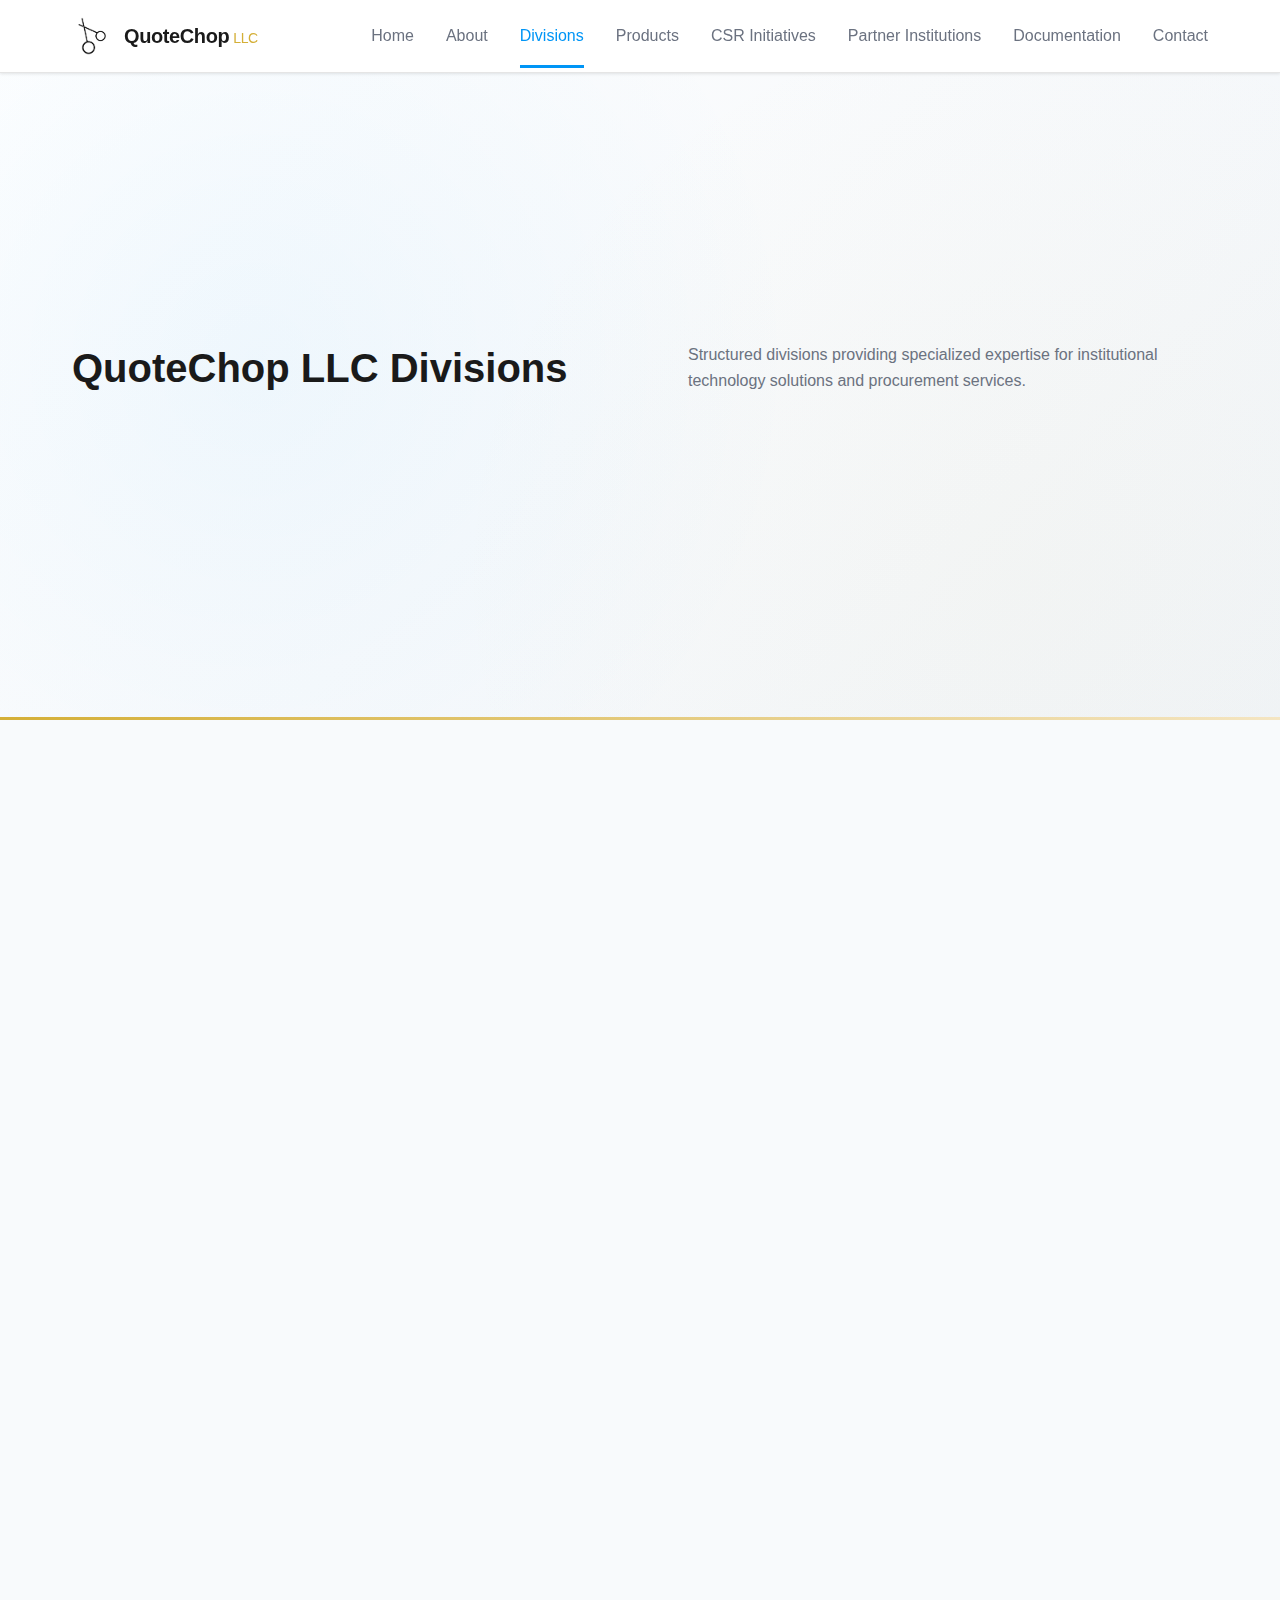
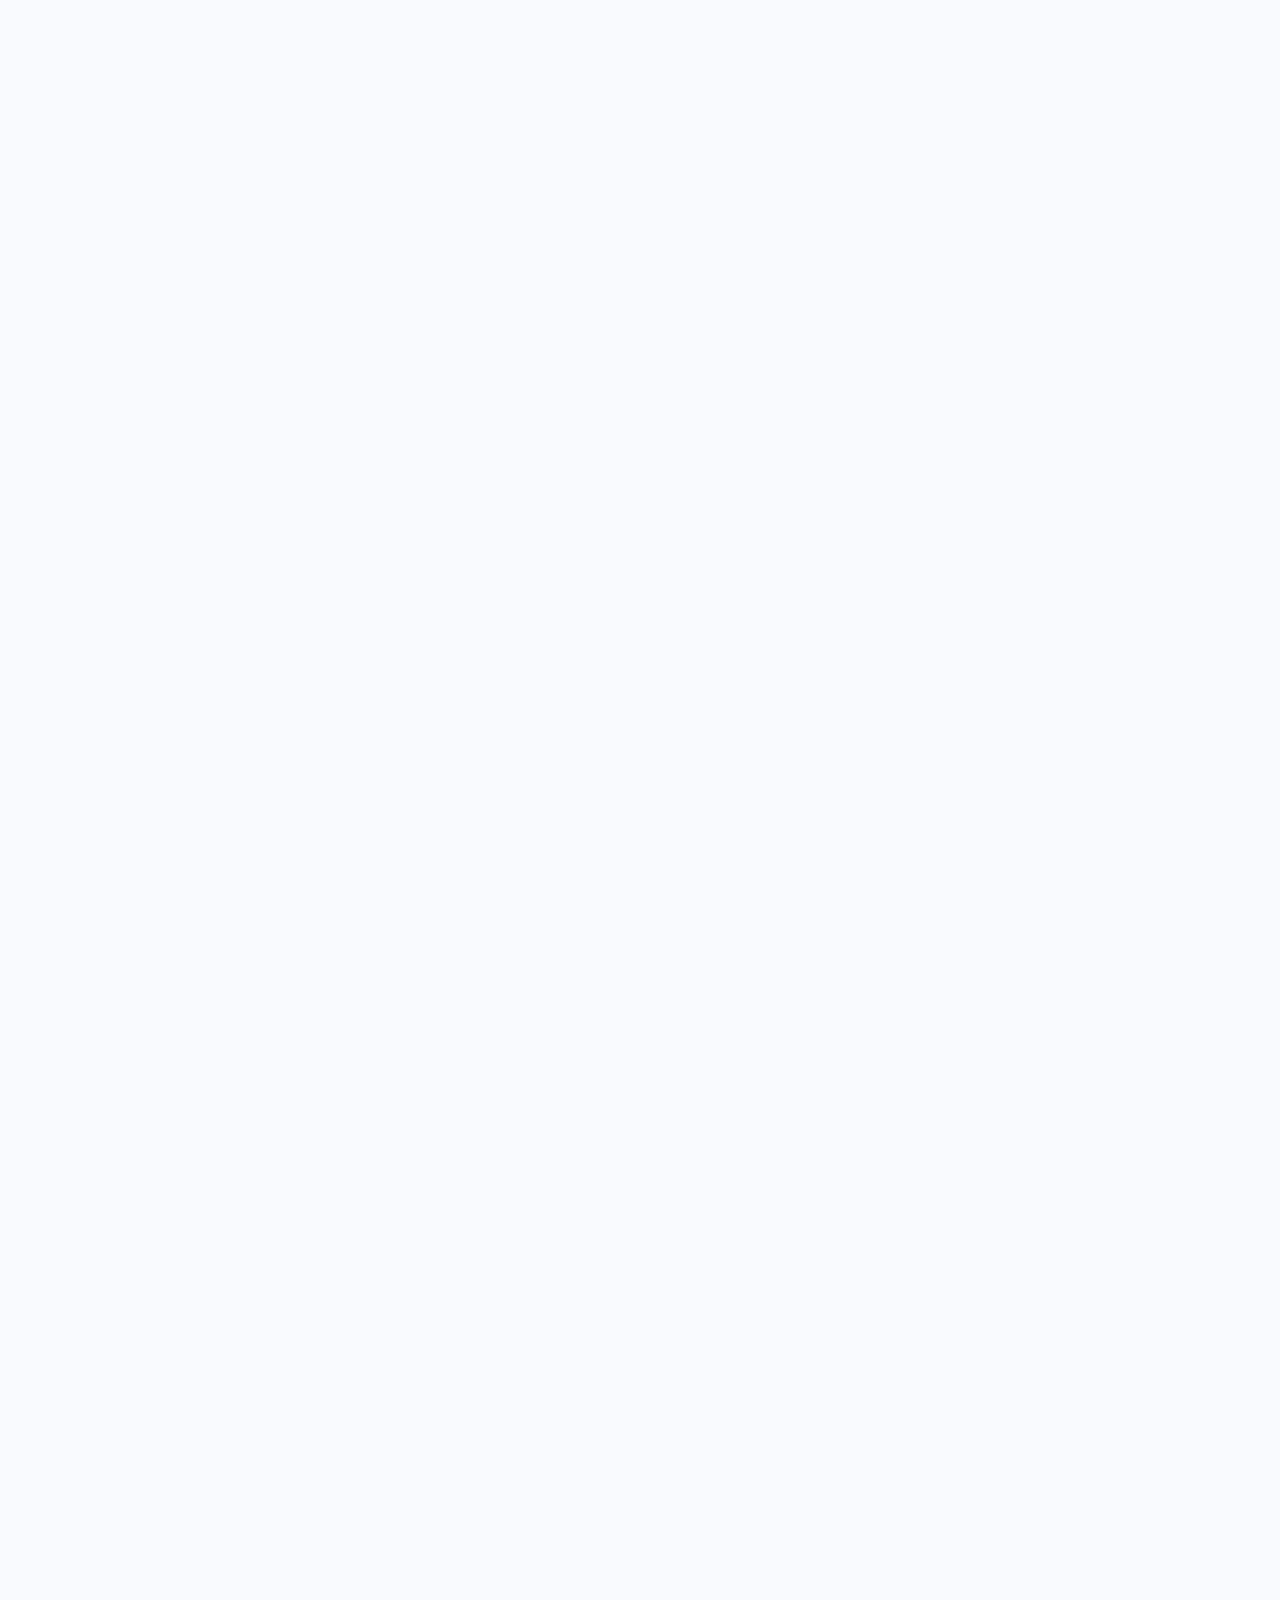
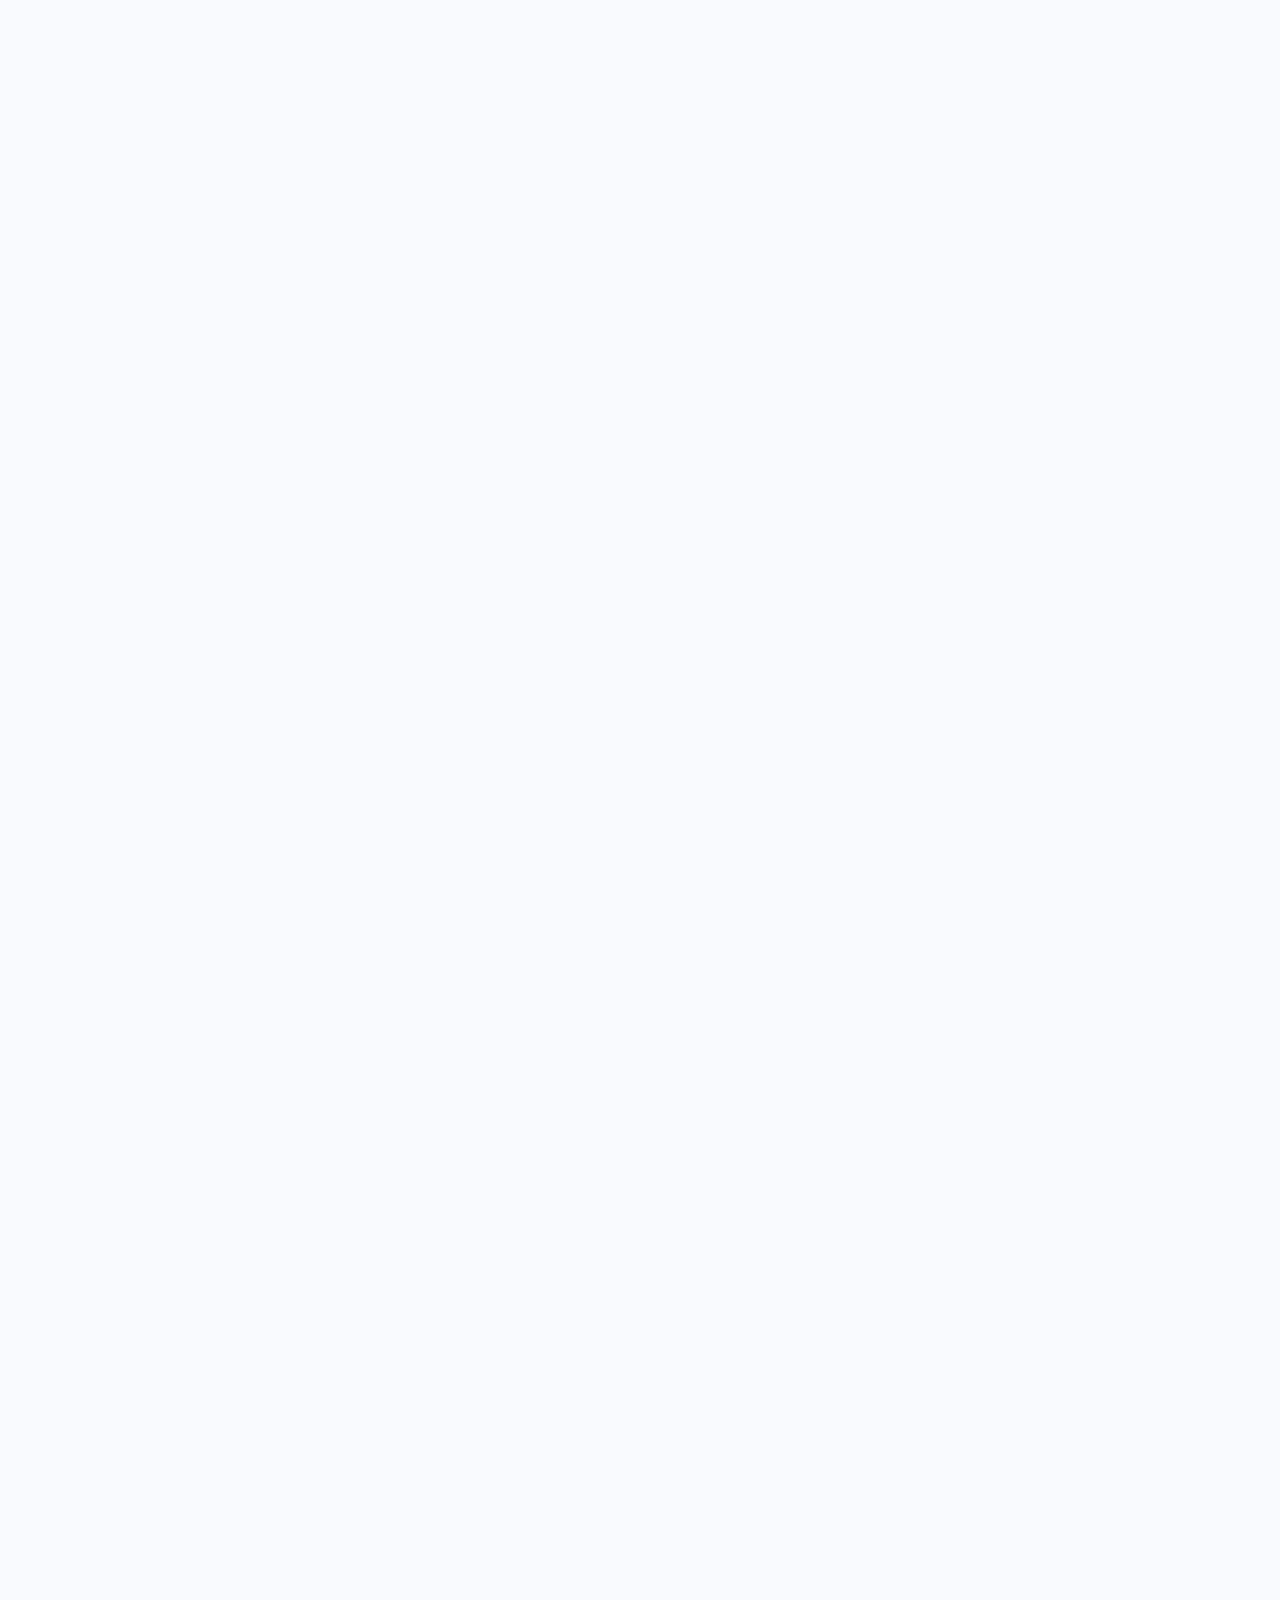
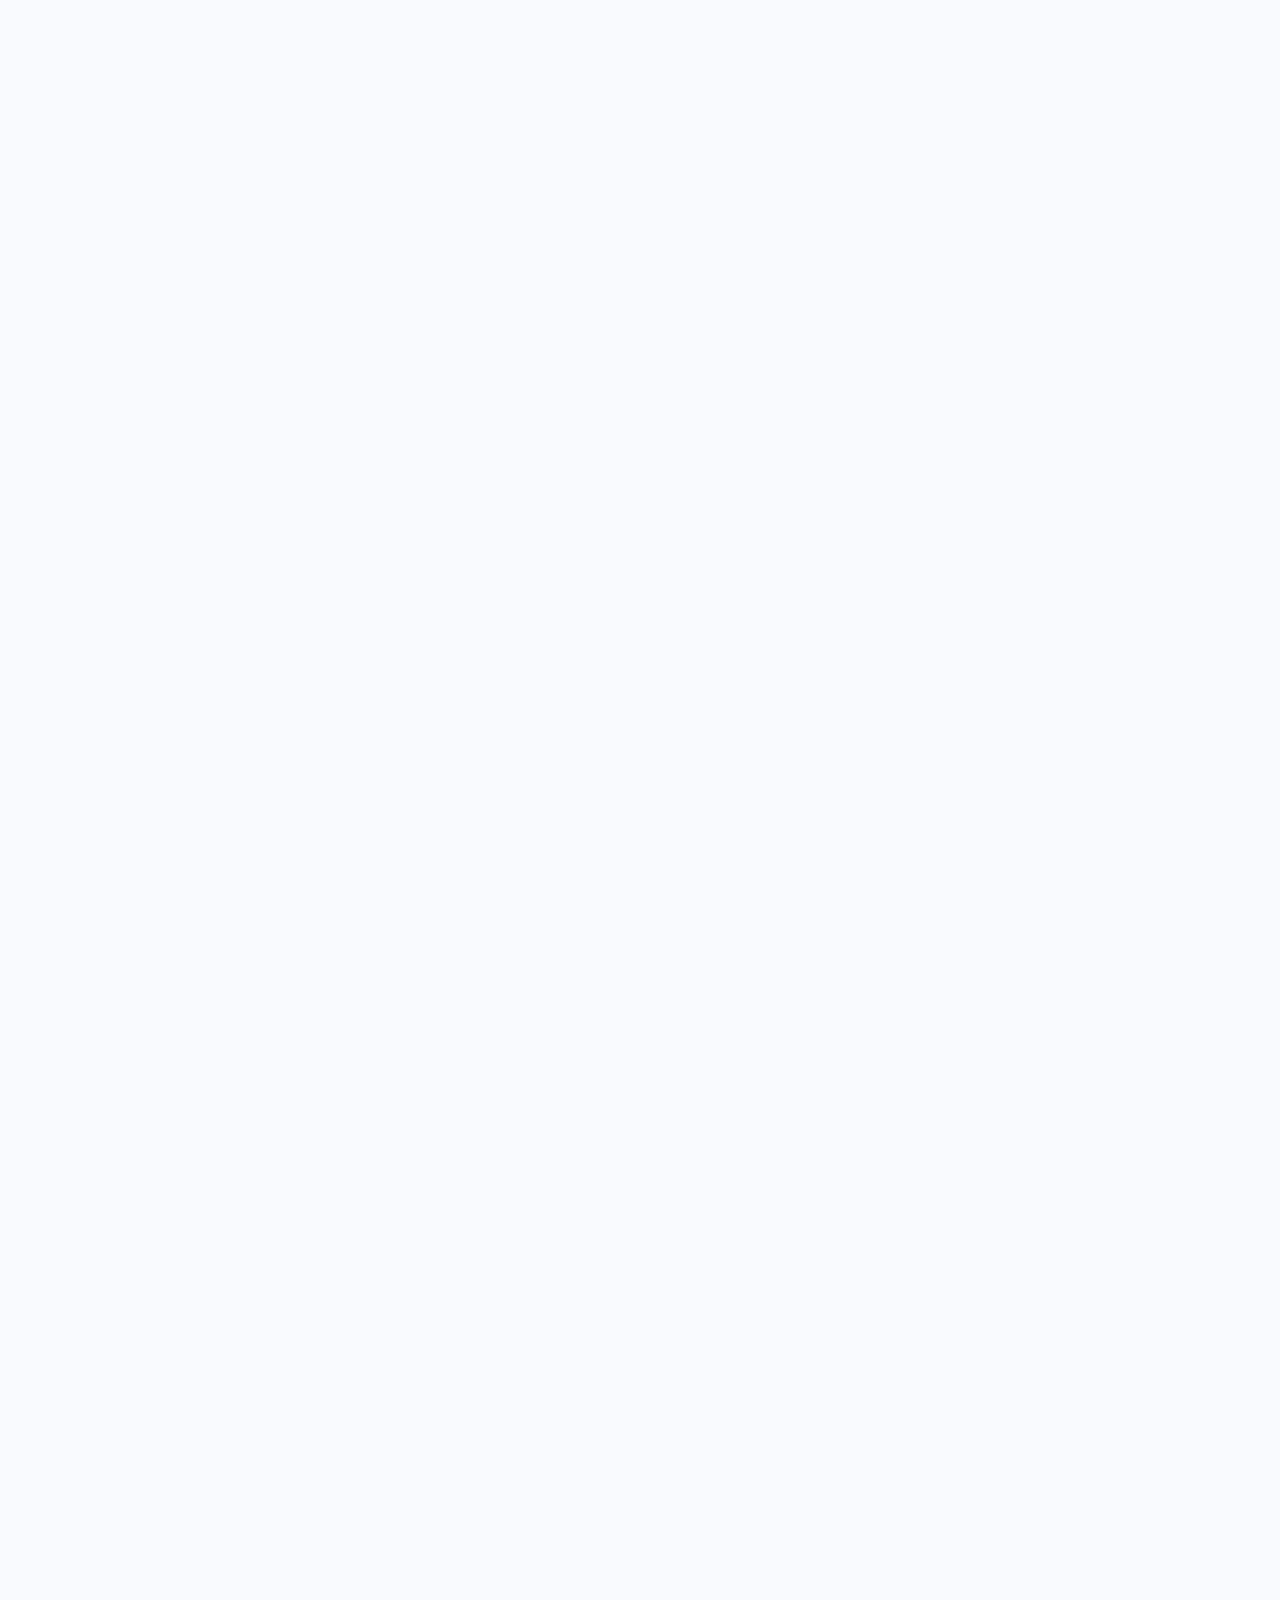
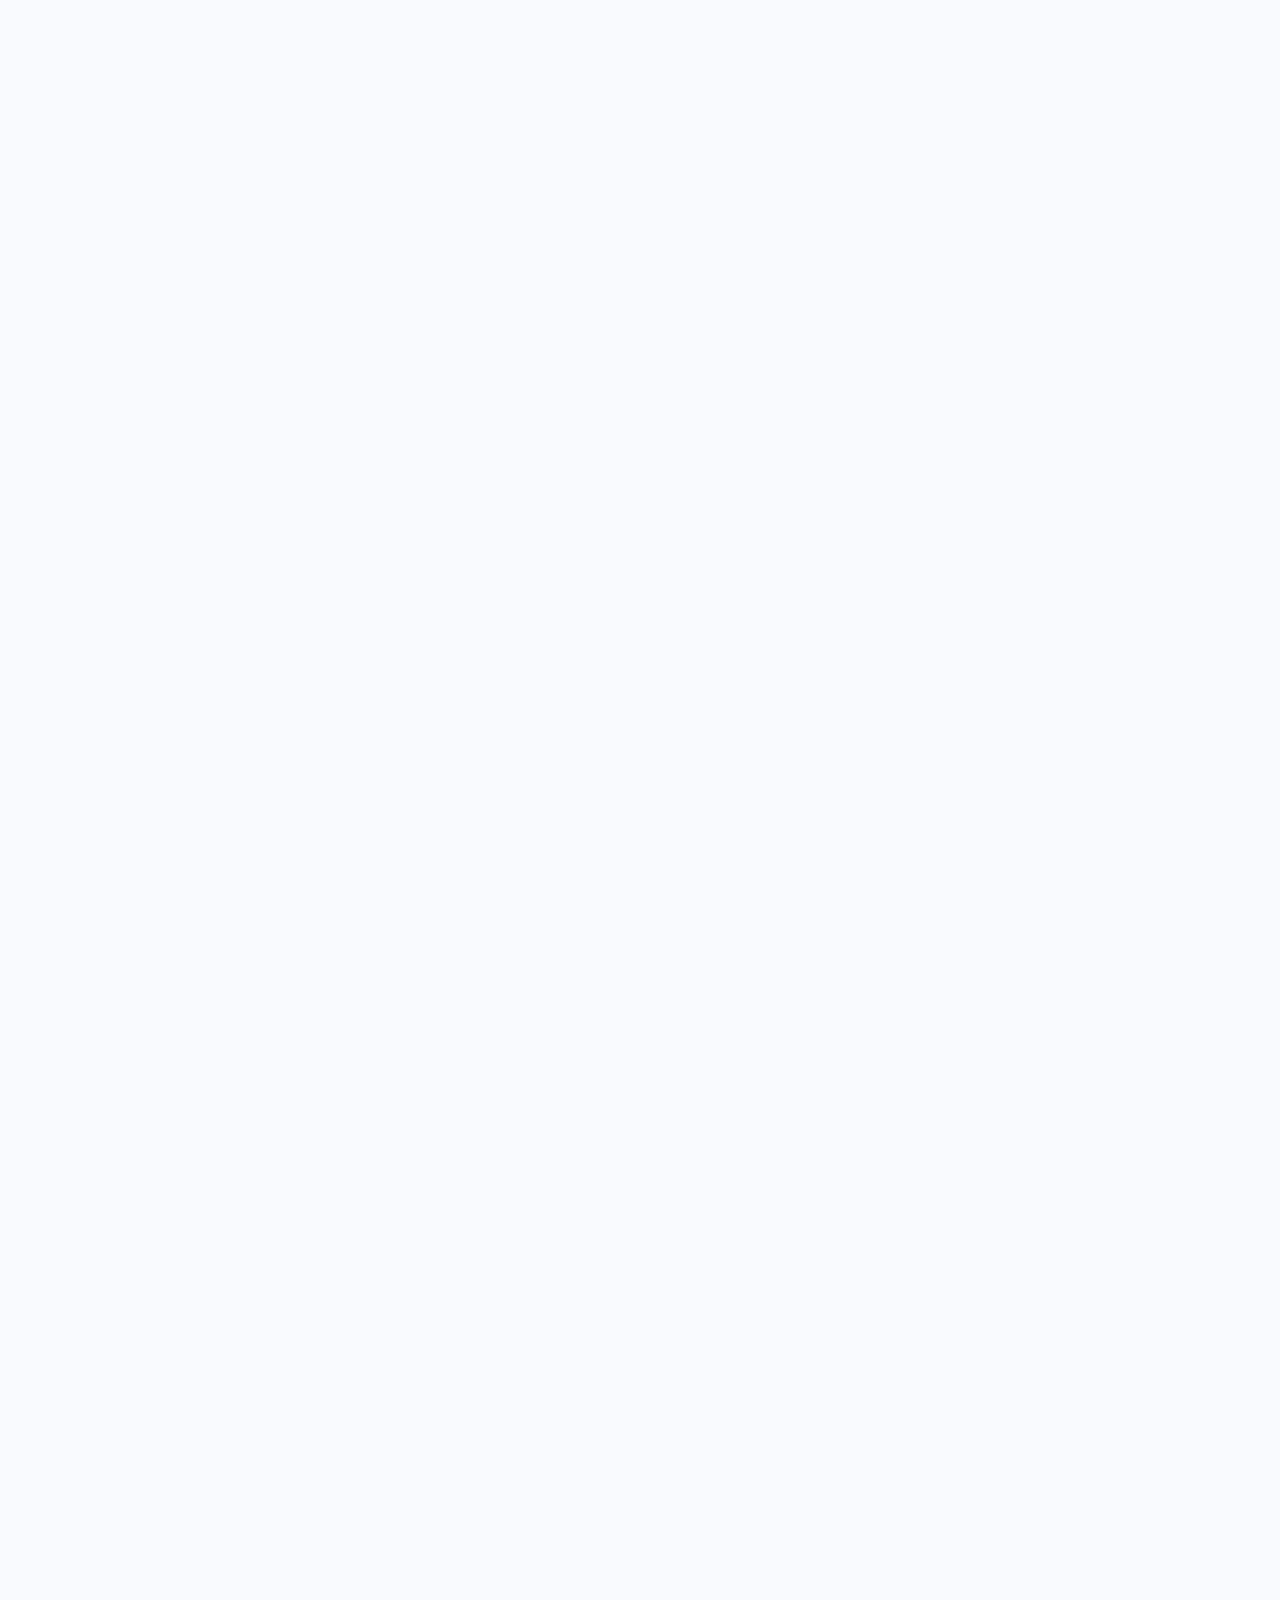
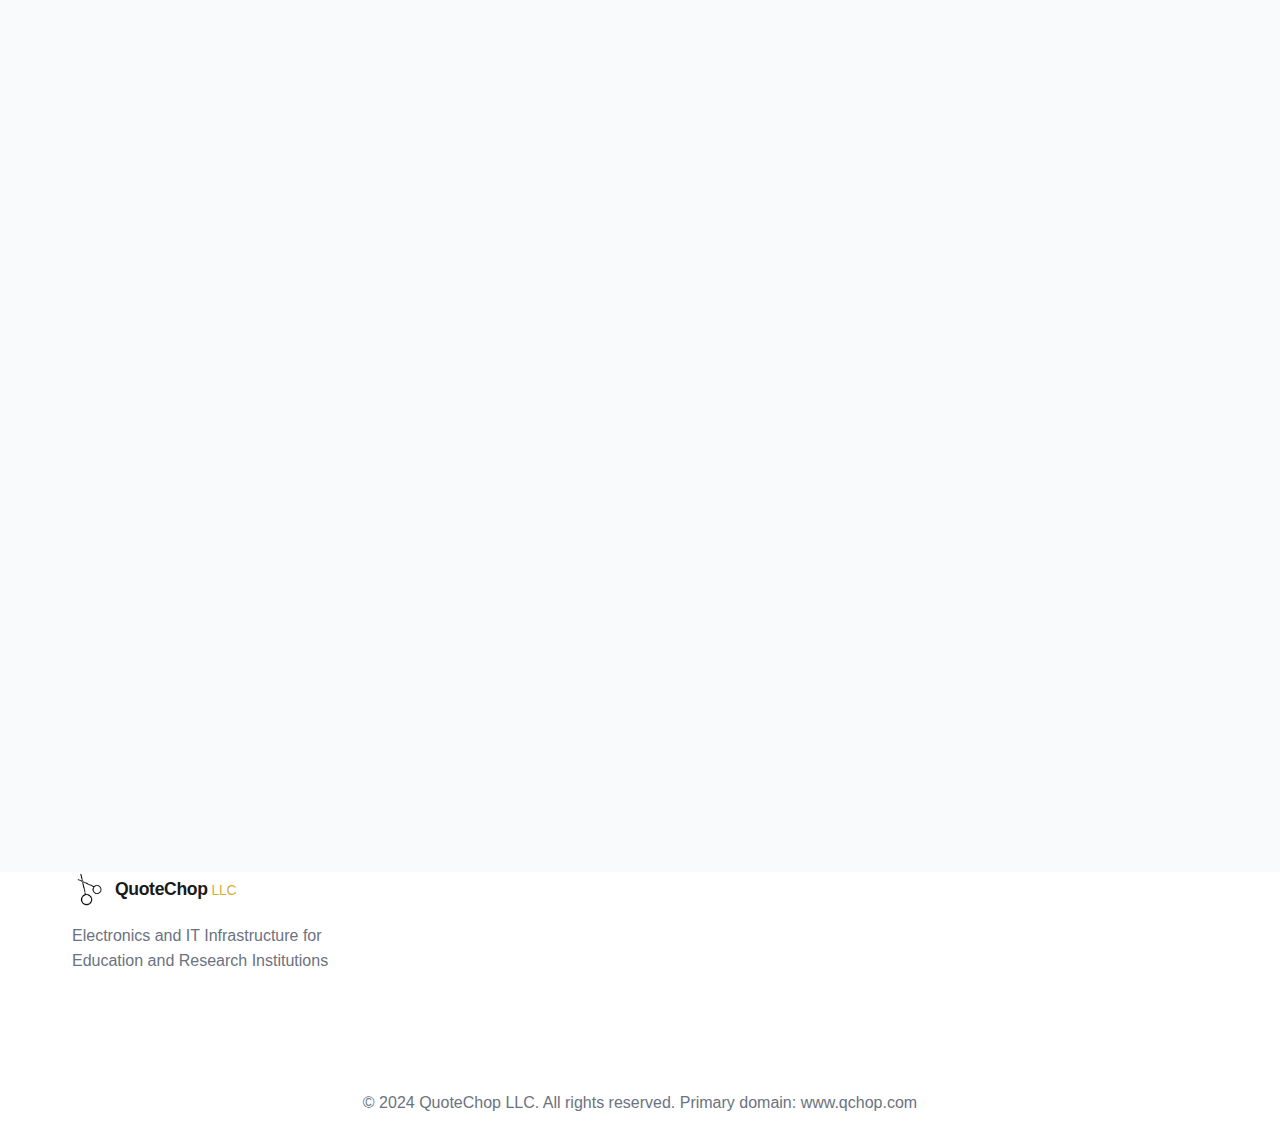
<file: pages/divisions.html>
<!DOCTYPE html>
<html lang="en">
<head>
    <meta charset="UTF-8">
    <meta name="viewport" content="width=device-width, initial-scale=1.0">
    <meta name="description" content="QuoteChop LLC Divisions - Institutional Procurement, Academic IT Infrastructure, CSR & Education Enablement, Documentation & Reporting">
    <meta name="keywords" content="QuoteChop divisions, institutional procurement, academic IT, CSR initiatives, documentation">
    <meta name="author" content="QuoteChop LLC">
    <title>Divisions - QuoteChop LLC</title>
    <link rel="stylesheet" href="../assets/css/styles.css">
    <link rel="canonical" href="https://www.qchop.com/pages/divisions.html">
</head>
<body>
    <header>
        <nav>
            <a href="../index.html" class="logo">
                <img src="../assets/images/logo.png" alt="QuoteChop LLC Logo">
                <div class="logo-text">
                    QuoteChop<span class="llc">LLC</span>
                </div>
            </a>
            <button class="mobile-menu-toggle">☰</button>
            <ul class="nav-links">
                <li><a href="../index.html">Home</a></li>
                <li><a href="about.html">About</a></li>
                <li><a href="divisions.html">Divisions</a></li>
                <li><a href="products.html">Products</a></li>
                <li><a href="csr.html">CSR Initiatives</a></li>
                <li><a href="institutions.html">Partner Institutions</a></li>
                <li><a href="documentation.html">Documentation</a></li>
                <li><a href="contact.html">Contact</a></li>
            </ul>
        </nav>
    </header>

    <main>
        <section class="hero">
            <div class="container">
                <div class="hero-content">
                    <h1>QuoteChop LLC Divisions</h1>
                    <p class="subtitle">Structured divisions providing specialized expertise for institutional technology solutions and procurement services.</p>
                </div>
            </div>
        </section>

        <section class="section">
            <div class="container">
                <div class="section-header">
                    <h2>Divisional Structure</h2>
                    <p>Our organized divisions ensure specialized expertise and consistent service delivery across institutional requirements.</p>
                </div>
                <div class="card" style="max-width: 800px; margin: 0 auto;">
                    <p>QuoteChop LLC operates through four primary divisions, each with defined scope, responsibilities, and governance structures. This organizational approach ensures professional service delivery while maintaining compliance with institutional requirements and operational excellence standards.</p>
                </div>
            </div>
        </section>

        <section class="section section-sm" style="background: #f8fafc;">
            <div class="container">
                <div class="section-header">
                    <h2>Institutional Procurement Division</h2>
                    <p>Managing end-to-end procurement processes for educational and research institutions.</p>
                </div>
                <div class="grid grid-2">
                    <div class="card">
                        <h3>Division Scope</h3>
                        <p>The Institutional Procurement Division manages comprehensive acquisition processes for universities, research institutes, and government-linked educational programs. Operations include requirement assessment, vendor management, compliance verification, and procurement documentation.</p>
                    </div>
                    <div class="card">
                        <h3>Core Responsibilities</h3>
                        <ul style="margin-left: 1.5rem; color: #555;">
                            <li>Requirement analysis and specification development</li>
                            <li>Vendor qualification and evaluation</li>
                            <li>Procurement process management</li>
                            <li>Compliance verification and documentation</li>
                            <li>Stakeholder coordination and reporting</li>
                        </ul>
                    </div>
                    <div class="card">
                        <h3>Process Frameworks</h3>
                        <p>The division operates under structured procurement frameworks that ensure transparency, compliance with institutional guidelines, and adherence to public sector procurement regulations where applicable.</p>
                    </div>
                    <div class="card">
                        <h3>Service Delivery</h3>
                        <p>Service delivery includes proposal drafting, bid management, contract administration, and post-procurement support with comprehensive documentation for institutional governance requirements.</p>
                    </div>
                </div>
            </div>
        </section>

        <section class="section">
            <div class="container">
                <div class="section-header">
                    <h2>Academic IT Infrastructure Division</h2>
                    <p>Designing and implementing technology solutions for educational environments and research facilities.</p>
                </div>
                <div class="grid grid-2">
                    <div class="card">
                        <h3>Division Scope</h3>
                        <p>The Academic IT Infrastructure Division specializes in technology solutions tailored for educational institutions, including classroom technology, research computing, campus networking, and administrative systems.</p>
                    </div>
                    <div class="card">
                        <h3>Core Responsibilities</h3>
                        <ul style="margin-left: 1.5rem; color: #555;">
                            <li>Technology needs assessment and planning</li>
                            <li>Infrastructure design and implementation</li>
                            <li>Equipment specification and procurement</li>
                            <li>Integration and deployment services</li>
                            <li>Technical support and maintenance planning</li>
                        </ul>
                    </div>
                    <div class="card">
                        <h3>Technical Expertise</h3>
                        <p>The division maintains expertise in educational technology standards, research computing requirements, campus network architecture, and compliance with educational technology frameworks.</p>
                    </div>
                    <div class="card">
                        <h3>Implementation Approach</h3>
                        <p>Implementation follows structured project management methodologies with detailed documentation, stakeholder coordination, and alignment with institutional technology governance standards.</p>
                    </div>
                </div>
            </div>
        </section>

        <section class="section section-sm" style="background: #f8fafc;">
            <div class="container">
                <div class="section-header">
                    <h2>CSR & Education Enablement Division</h2>
                    <p>Supporting digital infrastructure initiatives and educational access programs through structured partnerships.</p>
                </div>
                <div class="grid grid-2">
                    <div class="card">
                        <h3>Division Scope</h3>
                        <p>The CSR & Education Enablement Division manages corporate social responsibility initiatives focused on education, digital access programs, and institutional partnerships that support educational advancement.</p>
                    </div>
                    <div class="card">
                        <h3>Core Responsibilities</h3>
                        <ul style="margin-left: 1.5rem; color: #555;">
                            <li>Program design and framework development</li>
                            <li>Institutional partnership management</li>
                            <li>Digital infrastructure implementation</li>
                            <li>Program monitoring and evaluation</li>
                            <li>Impact assessment and reporting</li>
                        </ul>
                    </div>
                    <div class="card">
                        <h3>Program Frameworks</h3>
                        <p>The division develops structured program frameworks that align with corporate CSR objectives while meeting institutional requirements and ensuring measurable educational outcomes.</p>
                    </div>
                    <div class="card">
                        <h3>Partnership Approach</h3>
                        <p>Partnership management includes needs assessment, program alignment, implementation coordination, and comprehensive reporting for corporate and institutional stakeholders.</p>
                    </div>
                </div>
            </div>
        </section>

        <section class="section">
            <div class="container">
                <div class="section-header">
                    <h2>Documentation & Reporting Division</h2>
                    <p>Ensuring compliance, maintaining documentation standards, and providing stakeholder reporting frameworks.</p>
                </div>
                <div class="grid grid-2">
                    <div class="card">
                        <h3>Division Scope</h3>
                        <p>The Documentation & Reporting Division maintains comprehensive documentation systems, compliance tracking processes, and reporting frameworks that support institutional governance and regulatory requirements.</p>
                    </div>
                    <div class="card">
                        <h3>Core Responsibilities</h3>
                        <ul style="margin-left: 1.5rem; color: #555;">
                            <li>Documentation system management</li>
                            <li>Compliance monitoring and reporting</li>
                            <li>Stakeholder communication frameworks</li>
                            <li>Audit trail maintenance</li>
                            <li>Process documentation and improvement</li>
                        </ul>
                    </div>
                    <div class="card">
                        <h3>Documentation Standards</h3>
                        <p>The division maintains institutional-grade documentation standards that support audit requirements, stakeholder reporting, and compliance with regulatory frameworks.</p>
                    </div>
                    <div class="card">
                        <h3>Reporting Systems</h3>
                        <p>Comprehensive reporting systems provide stakeholders with transparent information on procurement processes, program implementation, and compliance status.</p>
                    </div>
                </div>
            </div>
        </section>

        <section class="section section-sm" style="background: #f8fafc;">
            <div class="container">
                <div class="section-header">
                    <h2>Divisional Coordination</h2>
                    <p>Integrated operations ensure seamless service delivery across institutional requirements.</p>
                </div>
                <div class="card" style="max-width: 800px; margin: 0 auto;">
                    <h3>Cross-Division Collaboration</h3>
                    <p>Our divisions operate through structured coordination mechanisms that ensure integrated service delivery while maintaining specialized expertise within each division.</p>
                    
                    <h3>Process Integration</h3>
                    <p>Common processes and documentation standards across divisions ensure consistency in service delivery and compliance with institutional requirements.</p>
                    
                    <h3>Stakeholder Management</h3>
                    <p>Coordinated stakeholder engagement ensures clear communication and alignment with institutional objectives across all divisional activities.</p>
                    
                    <h3>Quality Assurance</h3>
                    <p>Unified quality assurance frameworks maintain service delivery standards and compliance across all divisional operations.</p>
                </div>
            </div>
        </section>

        <section class="section">
            <div class="container">
                <div class="section-header">
                    <h2>Governance and Compliance</h2>
                    <p>Structured governance ensures operational excellence and regulatory compliance.</p>
                </div>
                <div class="grid grid-2">
                    <div class="card">
                        <h3>Divisional Governance</h3>
                        <p>Each division operates under defined governance structures that include clear accountability, performance metrics, and compliance monitoring mechanisms.</p>
                    </div>
                    <div class="card">
                        <h3>Regulatory Compliance</h3>
                        <p>All divisions maintain strict adherence to relevant regulations, institutional guidelines, and industry standards for their respective service areas.</p>
                    </div>
                    <div class="card">
                        <h3>Performance Monitoring</h3>
                        <p>Regular performance assessment and process review ensure continuous improvement and alignment with institutional requirements.</p>
                    </div>
                    <div class="card">
                        <h3>Documentation Standards</h3>
                        <p>Consistent documentation practices across divisions support audit requirements and stakeholder reporting needs.</p>
                    </div>
                </div>
            </div>
        </section>
    </main>

    <footer>
        <div class="container">
            <div class="footer-content">
                <div class="footer-section">
                    <h4>
                        <div class="logo" style="margin-bottom: 1rem;">
                            <img src="../assets/images/logo.png" alt="QuoteChop LLC Logo" style="height: 35px; margin-right: 0.5rem;">
                            <div class="logo-text" style="font-size: 1.1rem;">
                                QuoteChop<span class="llc">LLC</span>
                            </div>
                        </div>
                    </h4>
                    <p>Electronics and IT Infrastructure for Education and Research Institutions</p>
                </div>
                <div class="footer-section">
                    <h4>Services</h4>
                    <ul>
                        <li><a href="divisions.html">Institutional Procurement</a></li>
                        <li><a href="products.html">Technology Solutions</a></li>
                        <li><a href="documentation.html">Documentation & Compliance</a></li>
                        <li><a href="csr.html">CSR Initiatives</a></li>
                    </ul>
                </div>
                <div class="footer-section">
                    <h4>Resources</h4>
                    <ul>
                        <li><a href="institutions.html">Partner Institutions</a></li>
                        <li><a href="documentation.html">Documentation</a></li>
                        <li><a href="contact.html">Contact</a></li>
                        <li><a href="about.html">About QuoteChop</a></li>
                    </ul>
                </div>
                <div class="footer-section">
                    <h4>Legal</h4>
                    <ul>
                        <li><a href="privacy.html">Privacy Policy</a></li>
                        <li><a href="terms.html">Terms of Use</a></li>
                        <li><a href="disclaimer.html">Disclaimer</a></li>
                    </ul>
                </div>
            </div>
            <div class="footer-bottom">
                <p>&copy; 2024 QuoteChop LLC. All rights reserved. Primary domain: www.qchop.com</p>
            </div>
        </div>
    </footer>

    <script src="../assets/js/main.js"></script>
</body>
</html>
</file>
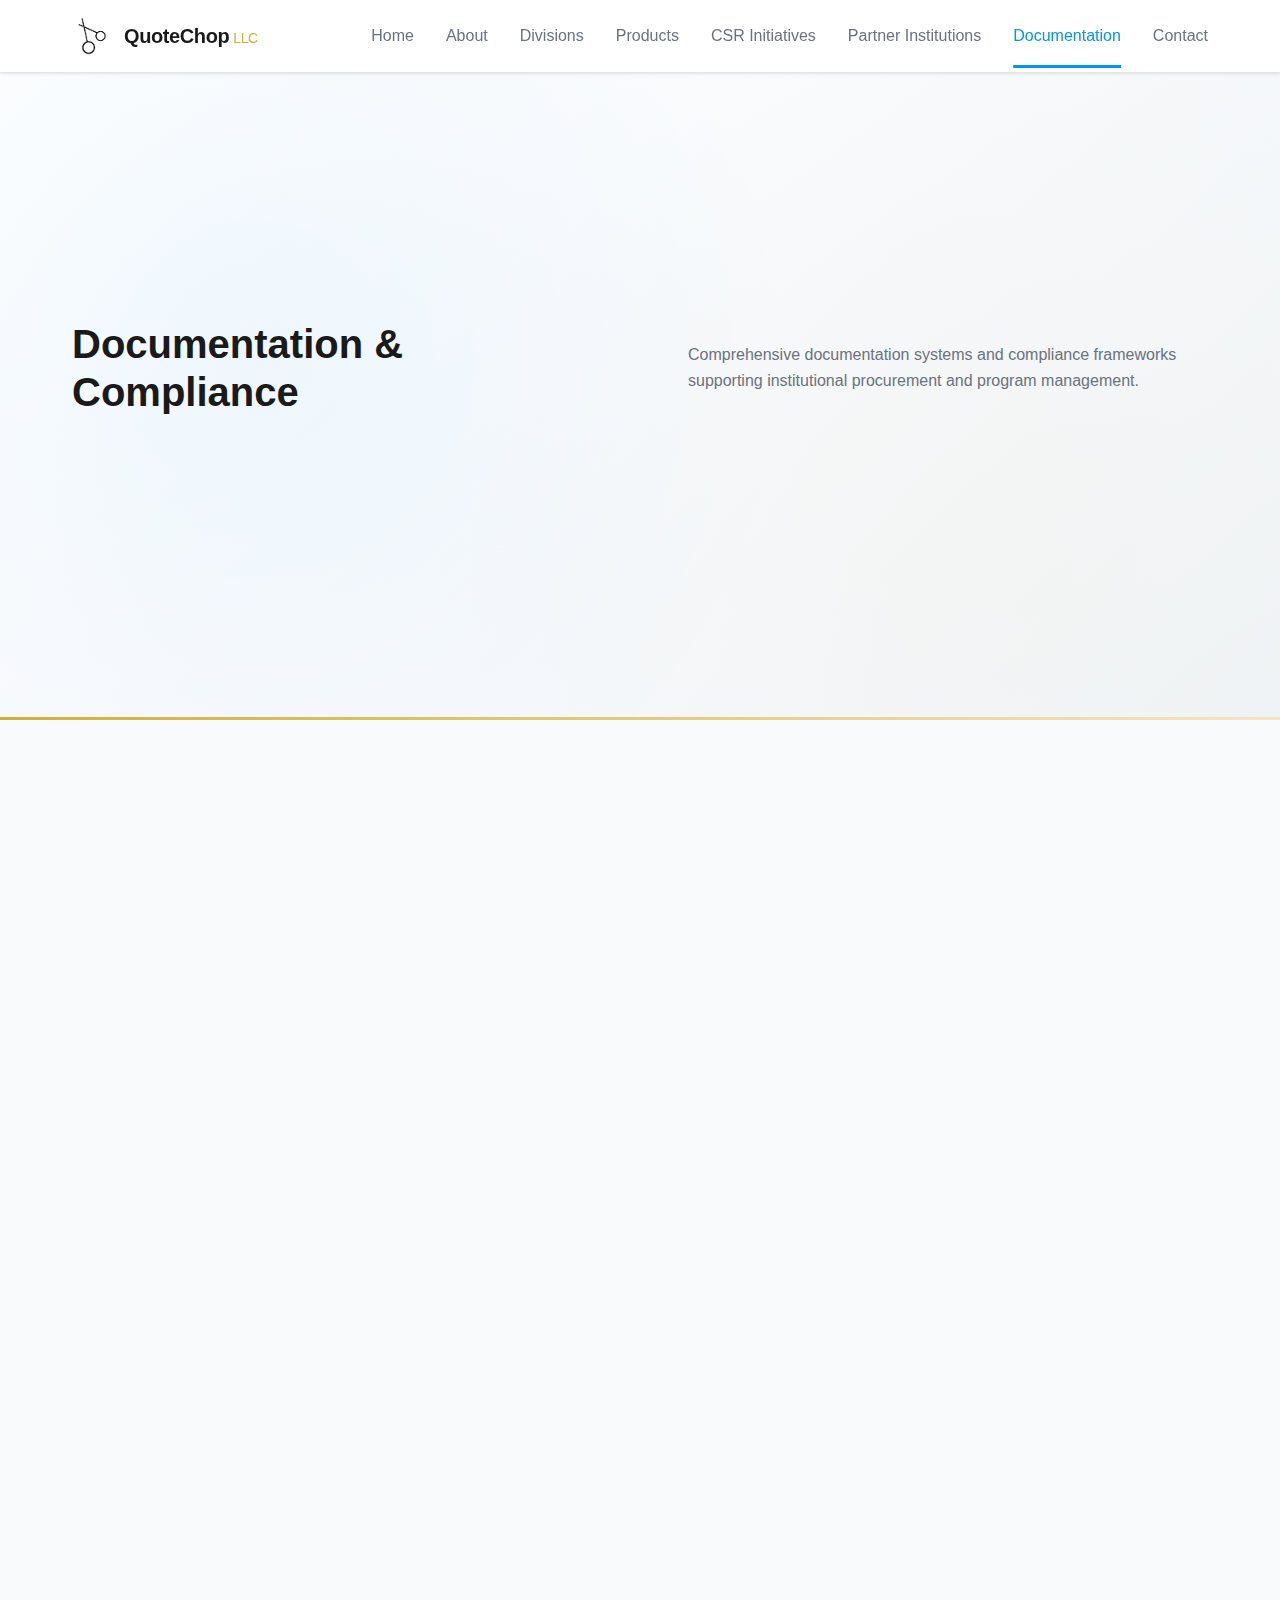
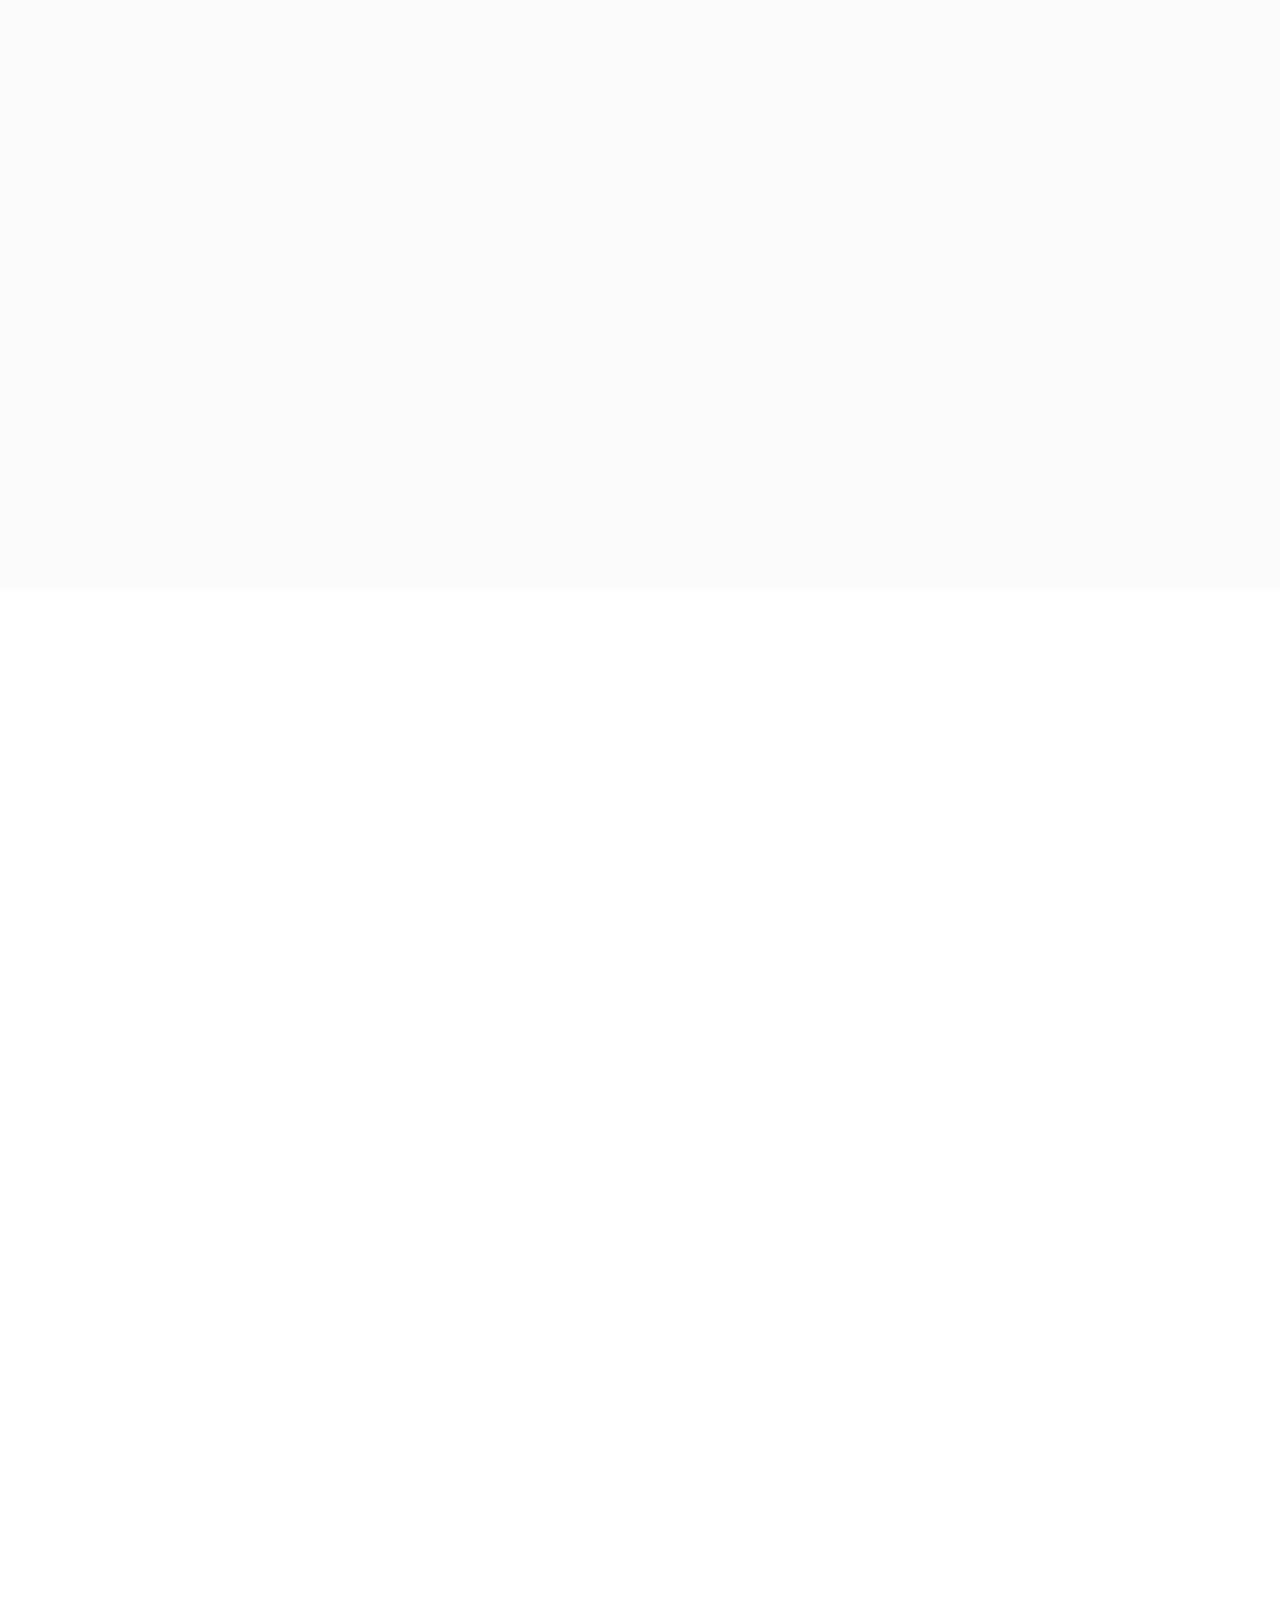
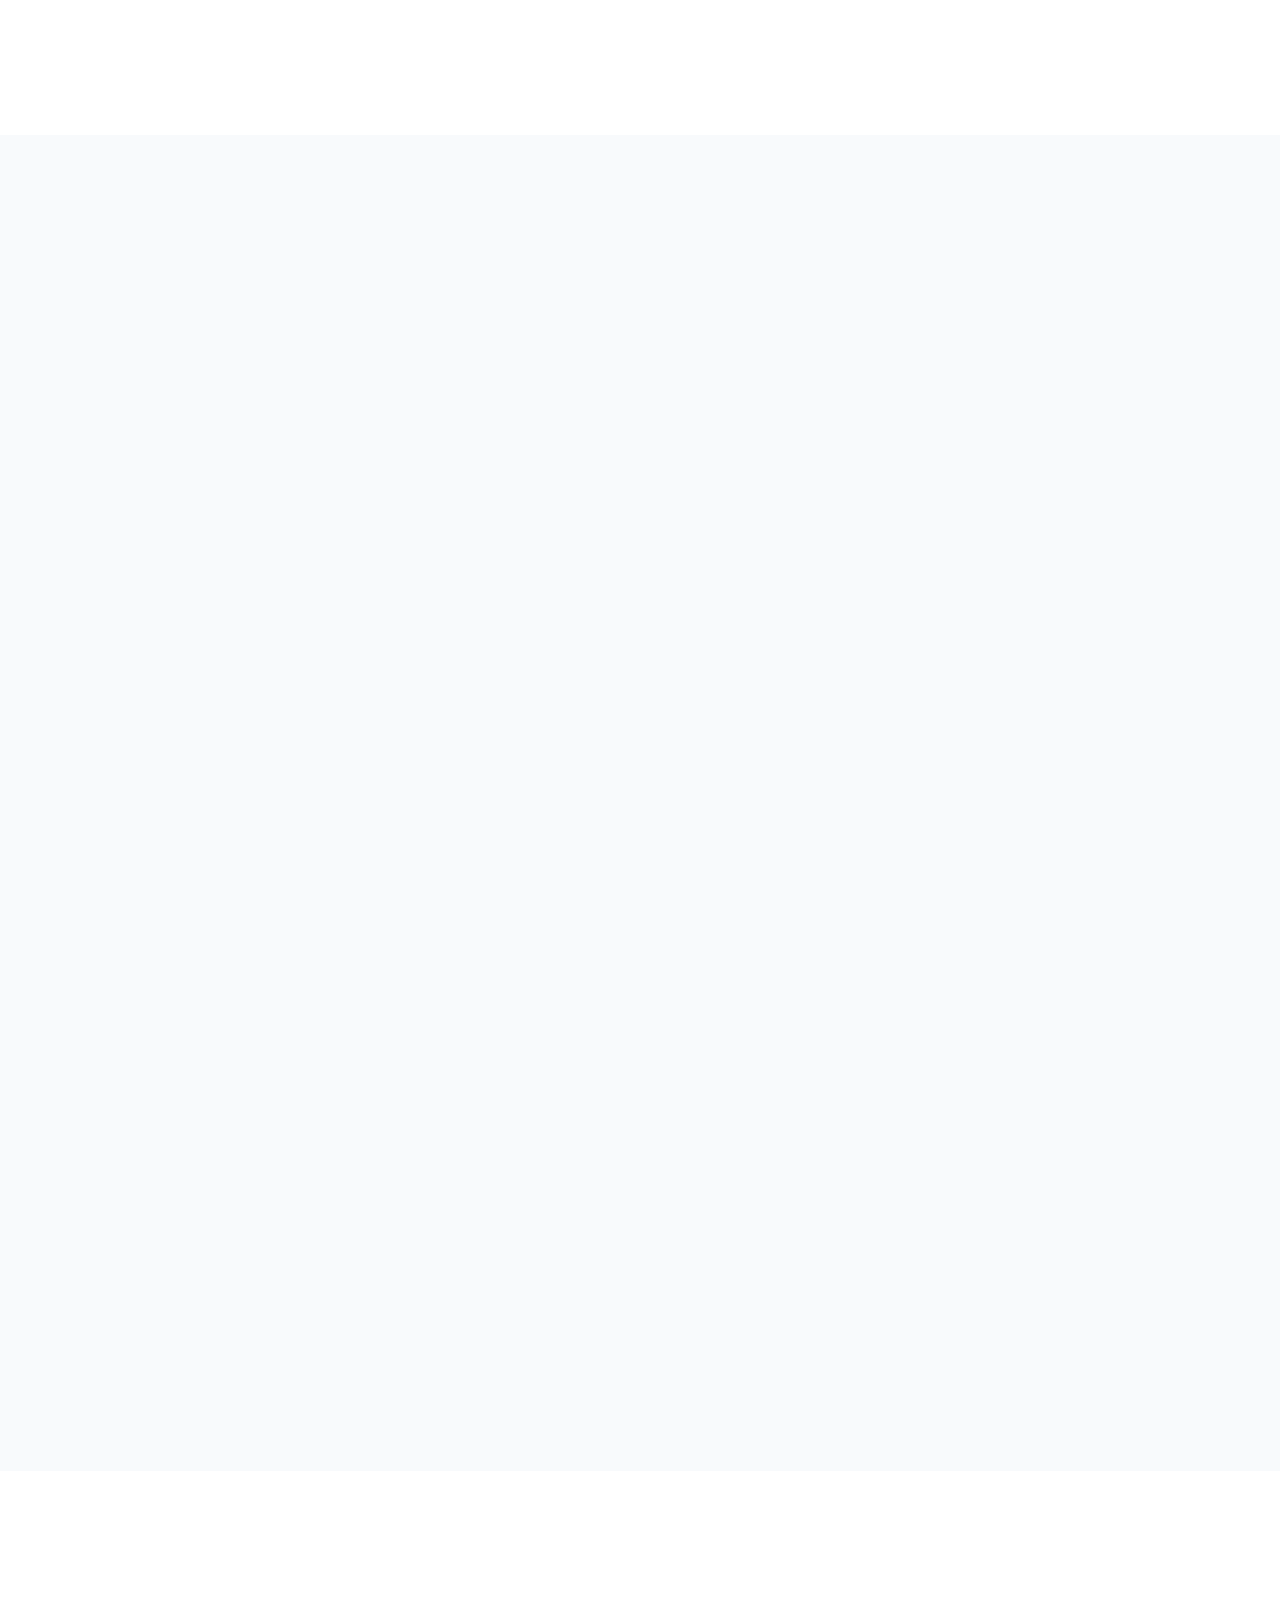
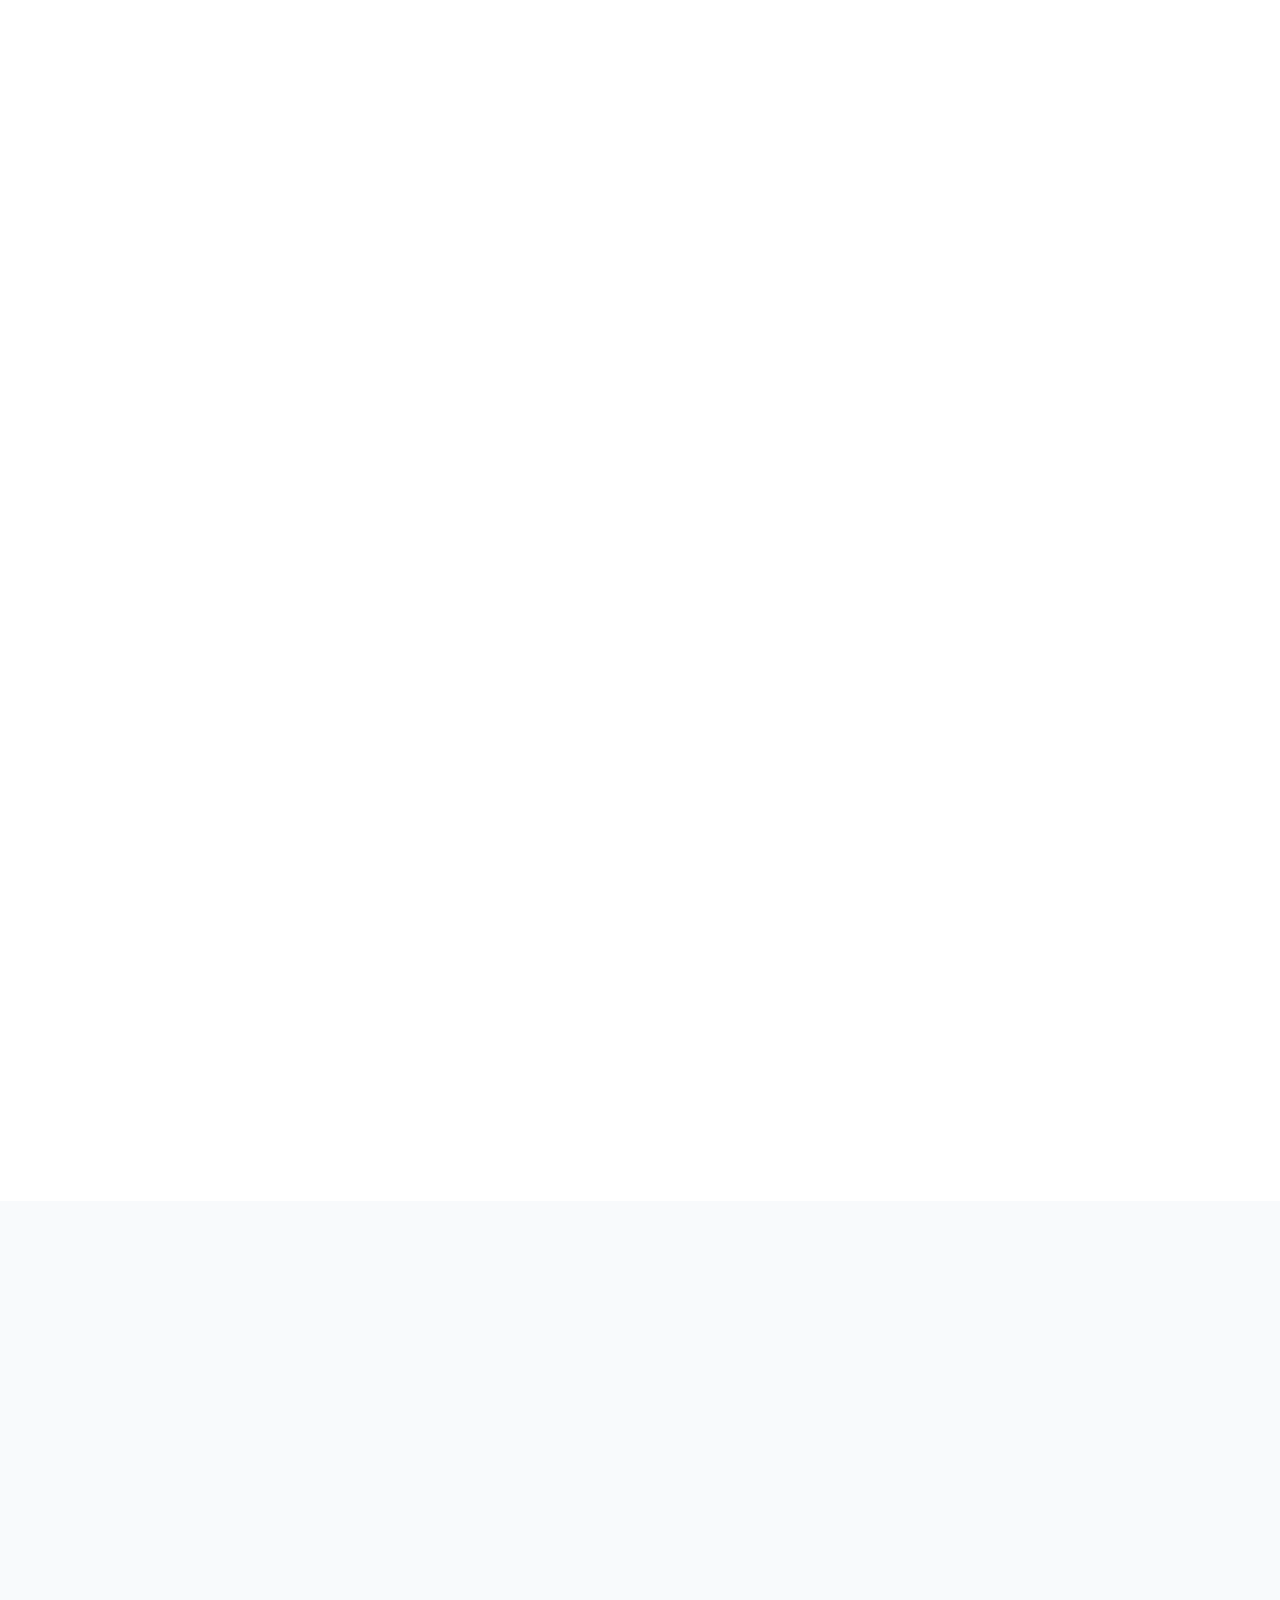
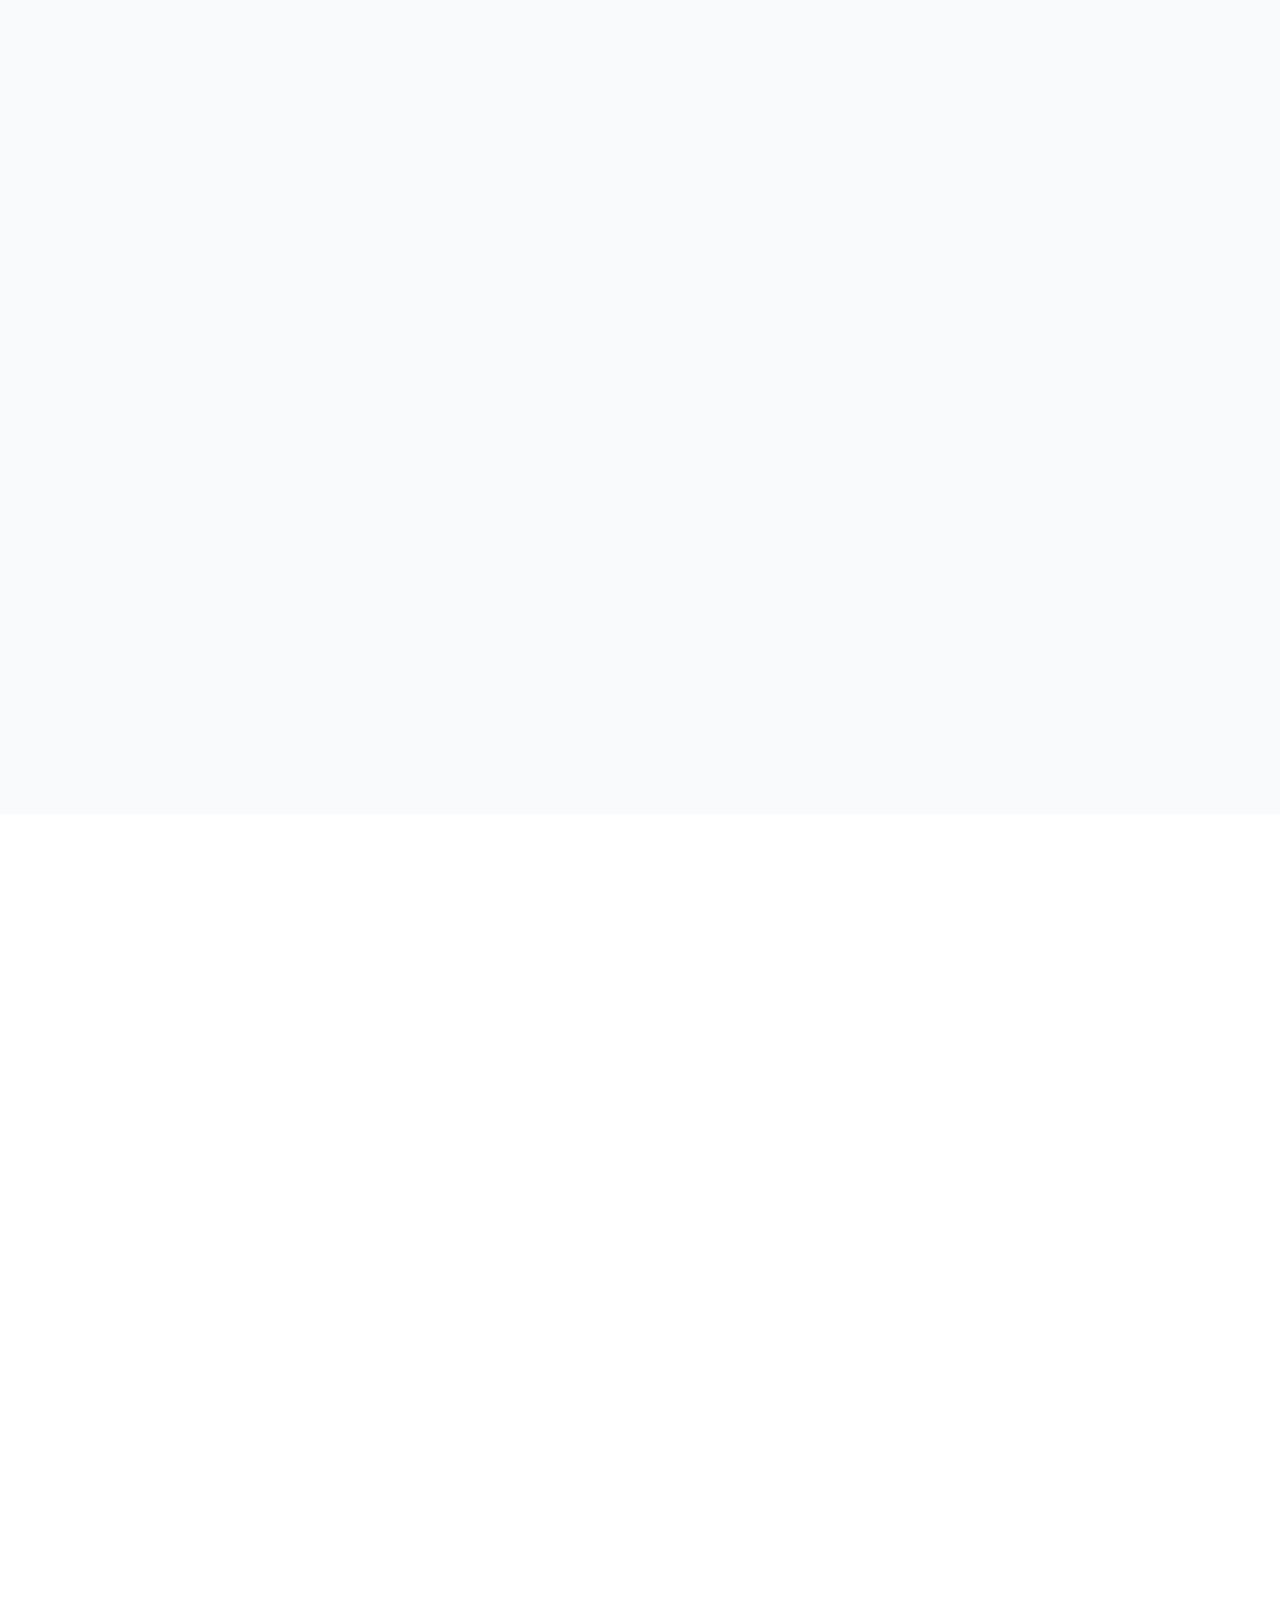
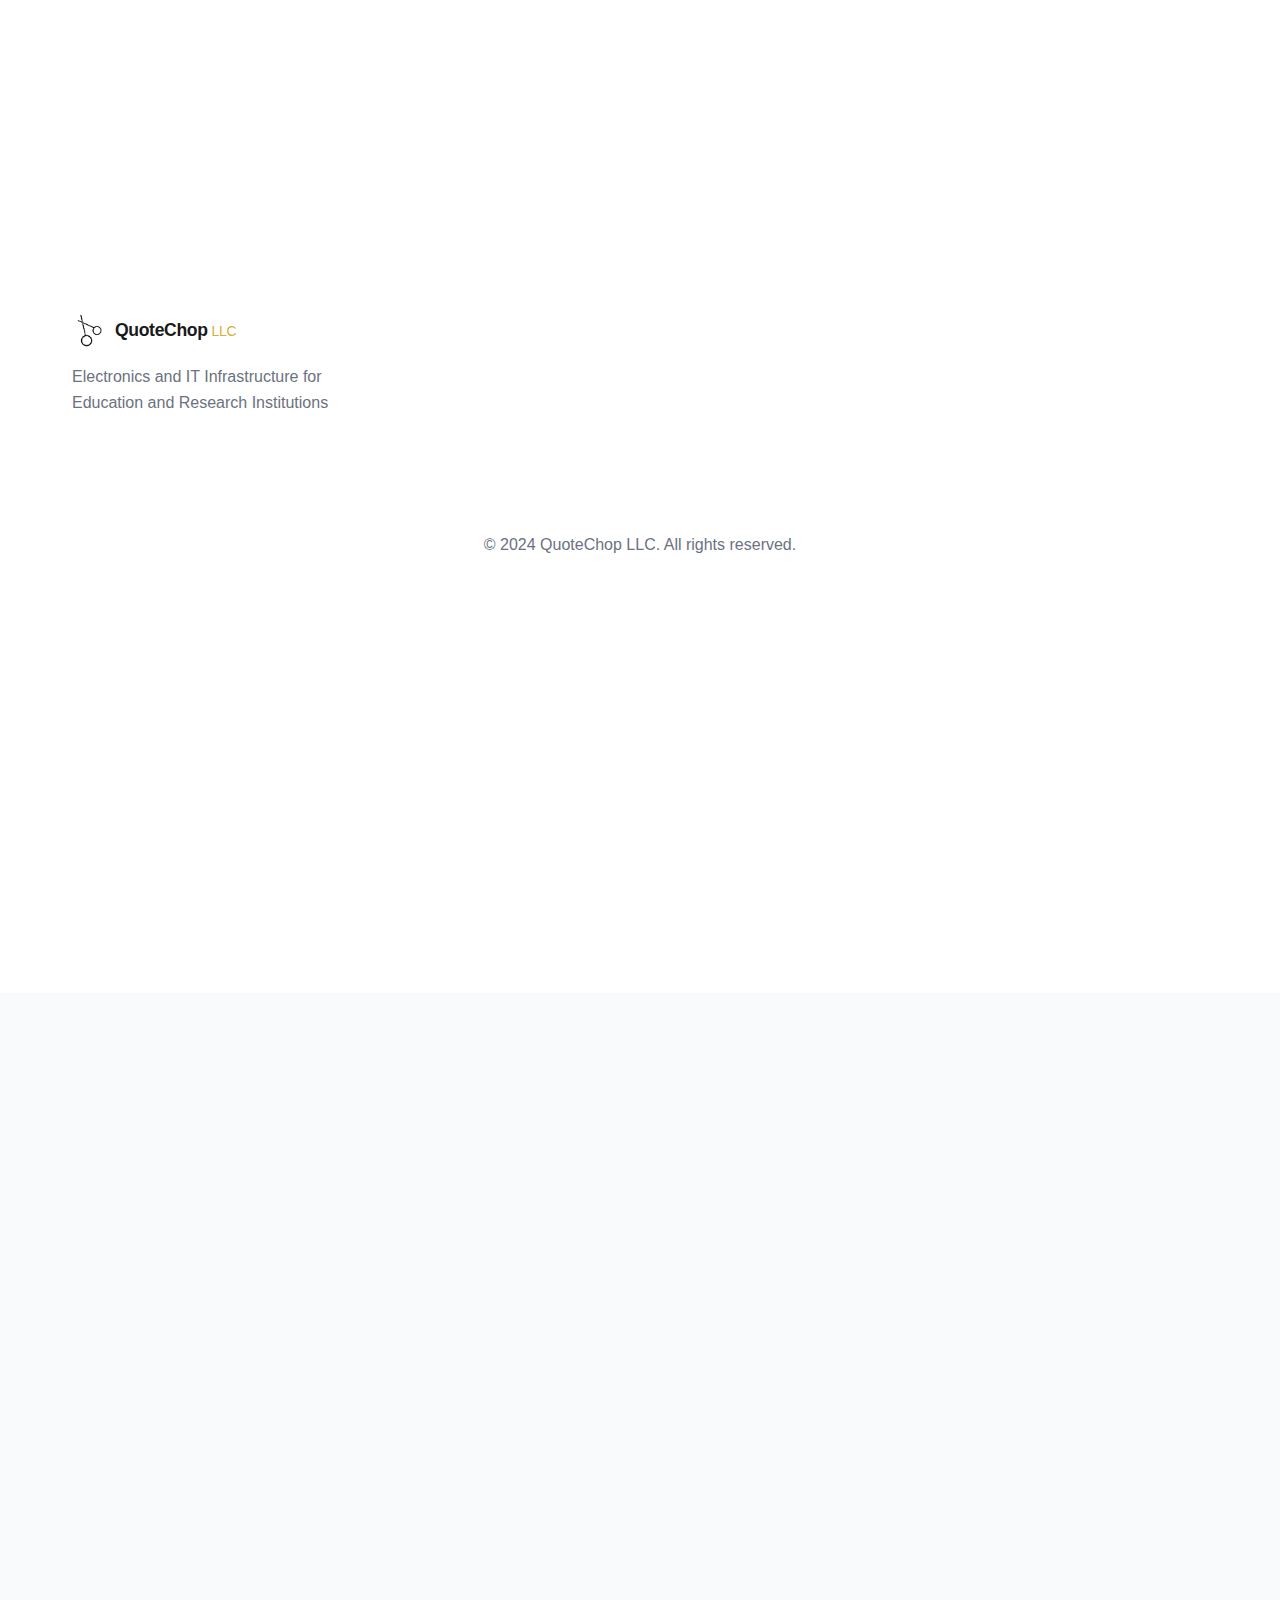
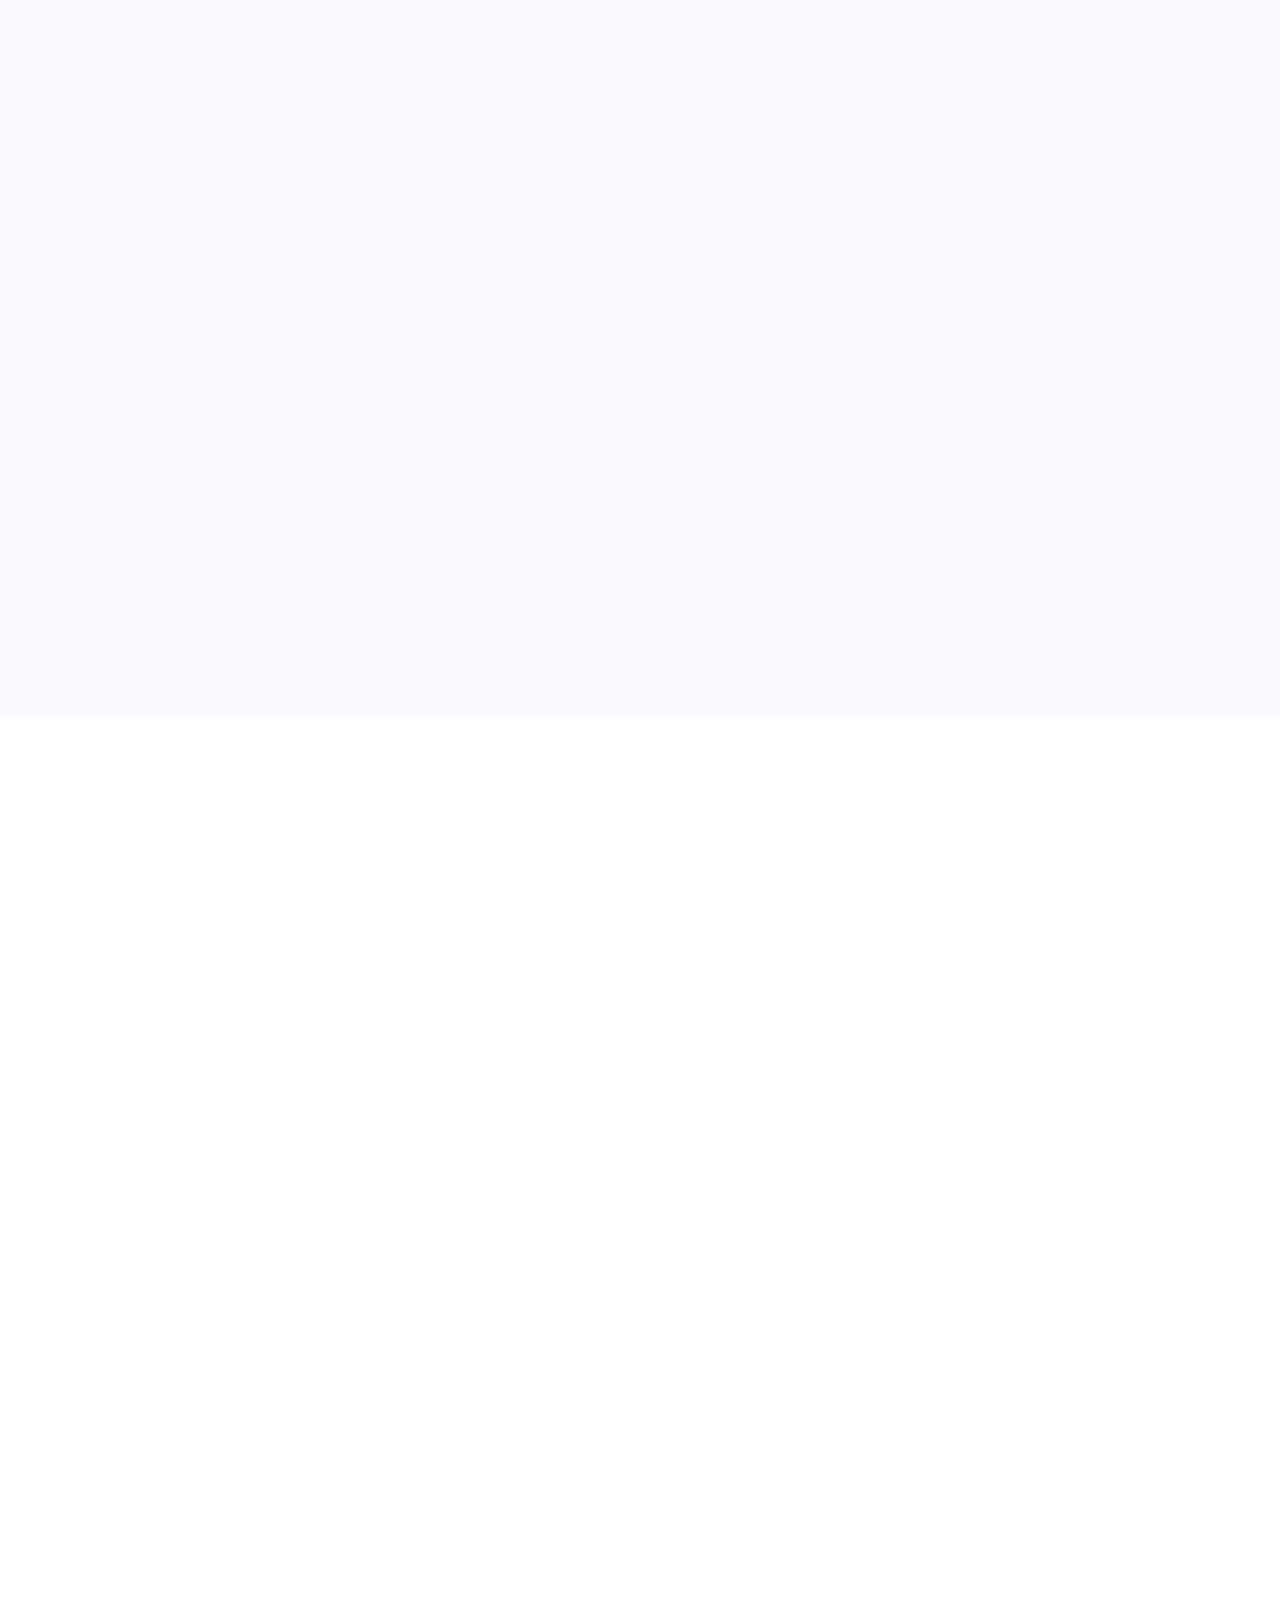
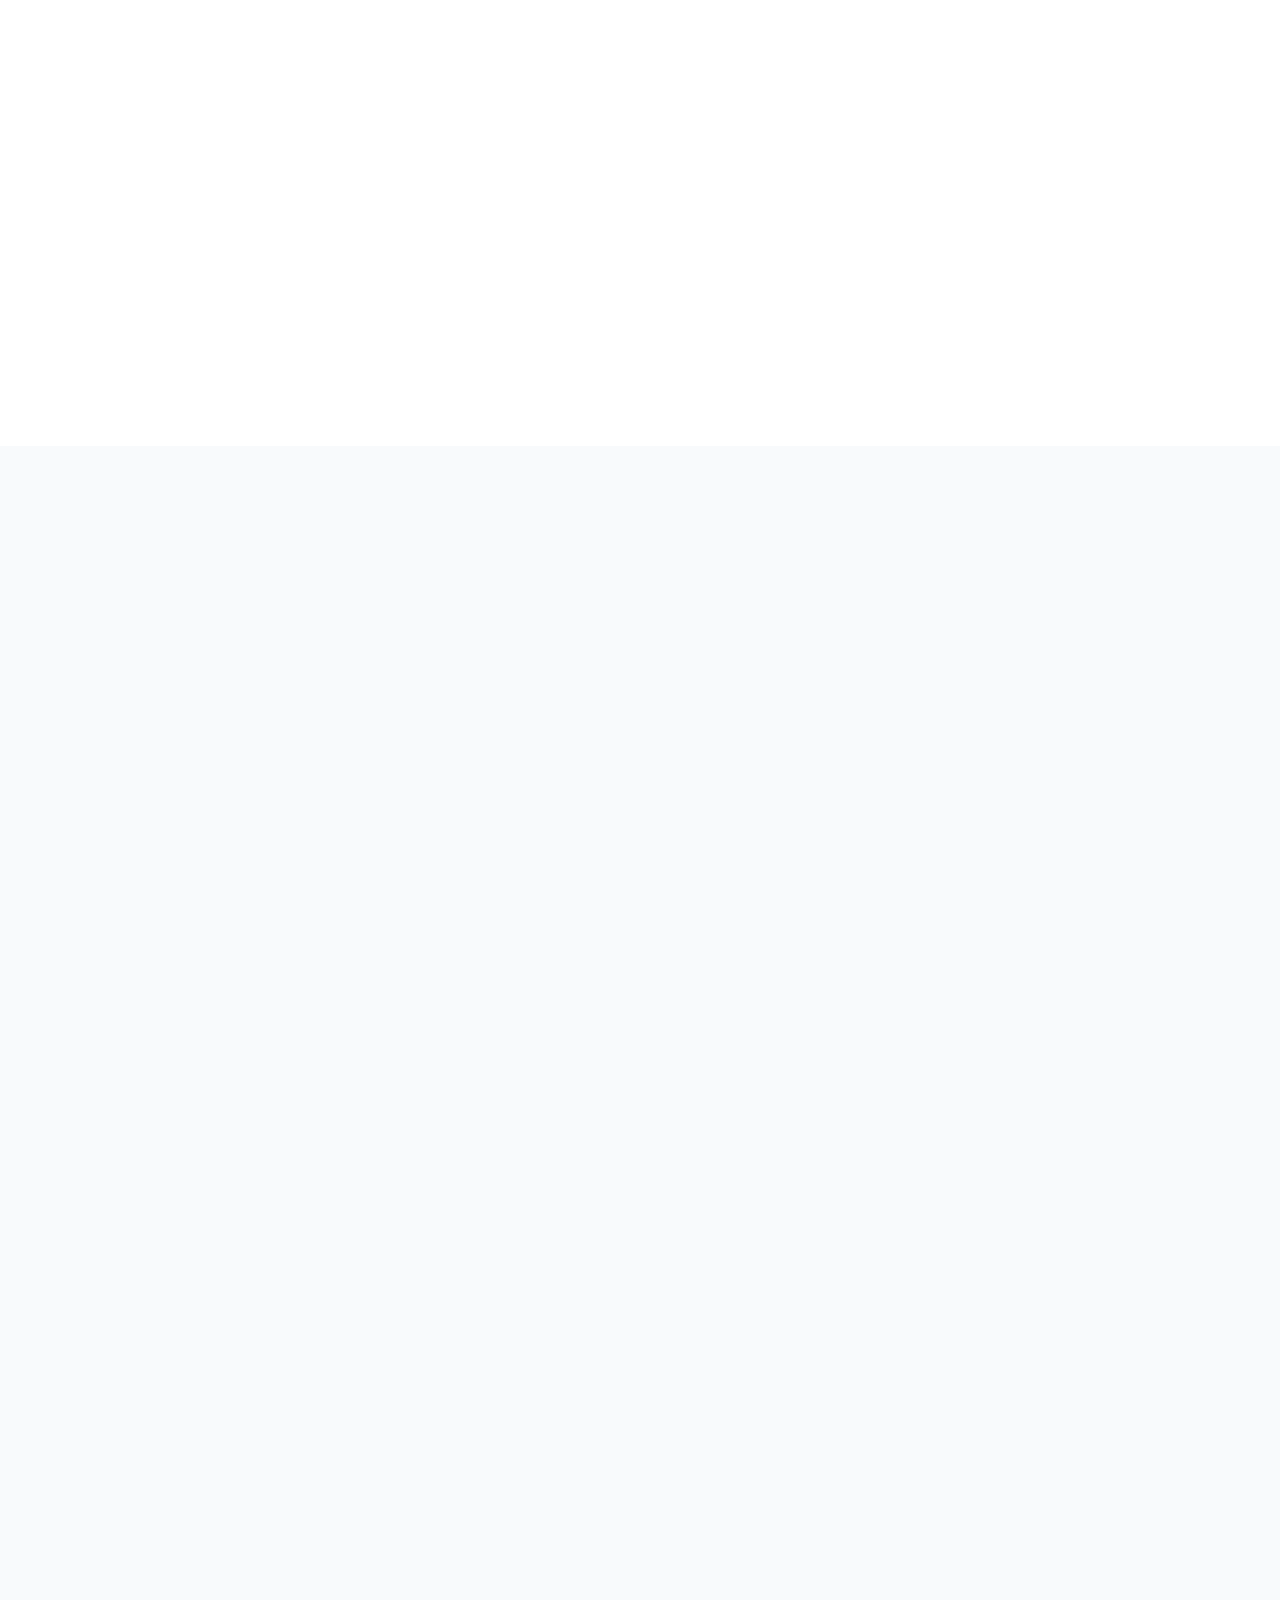
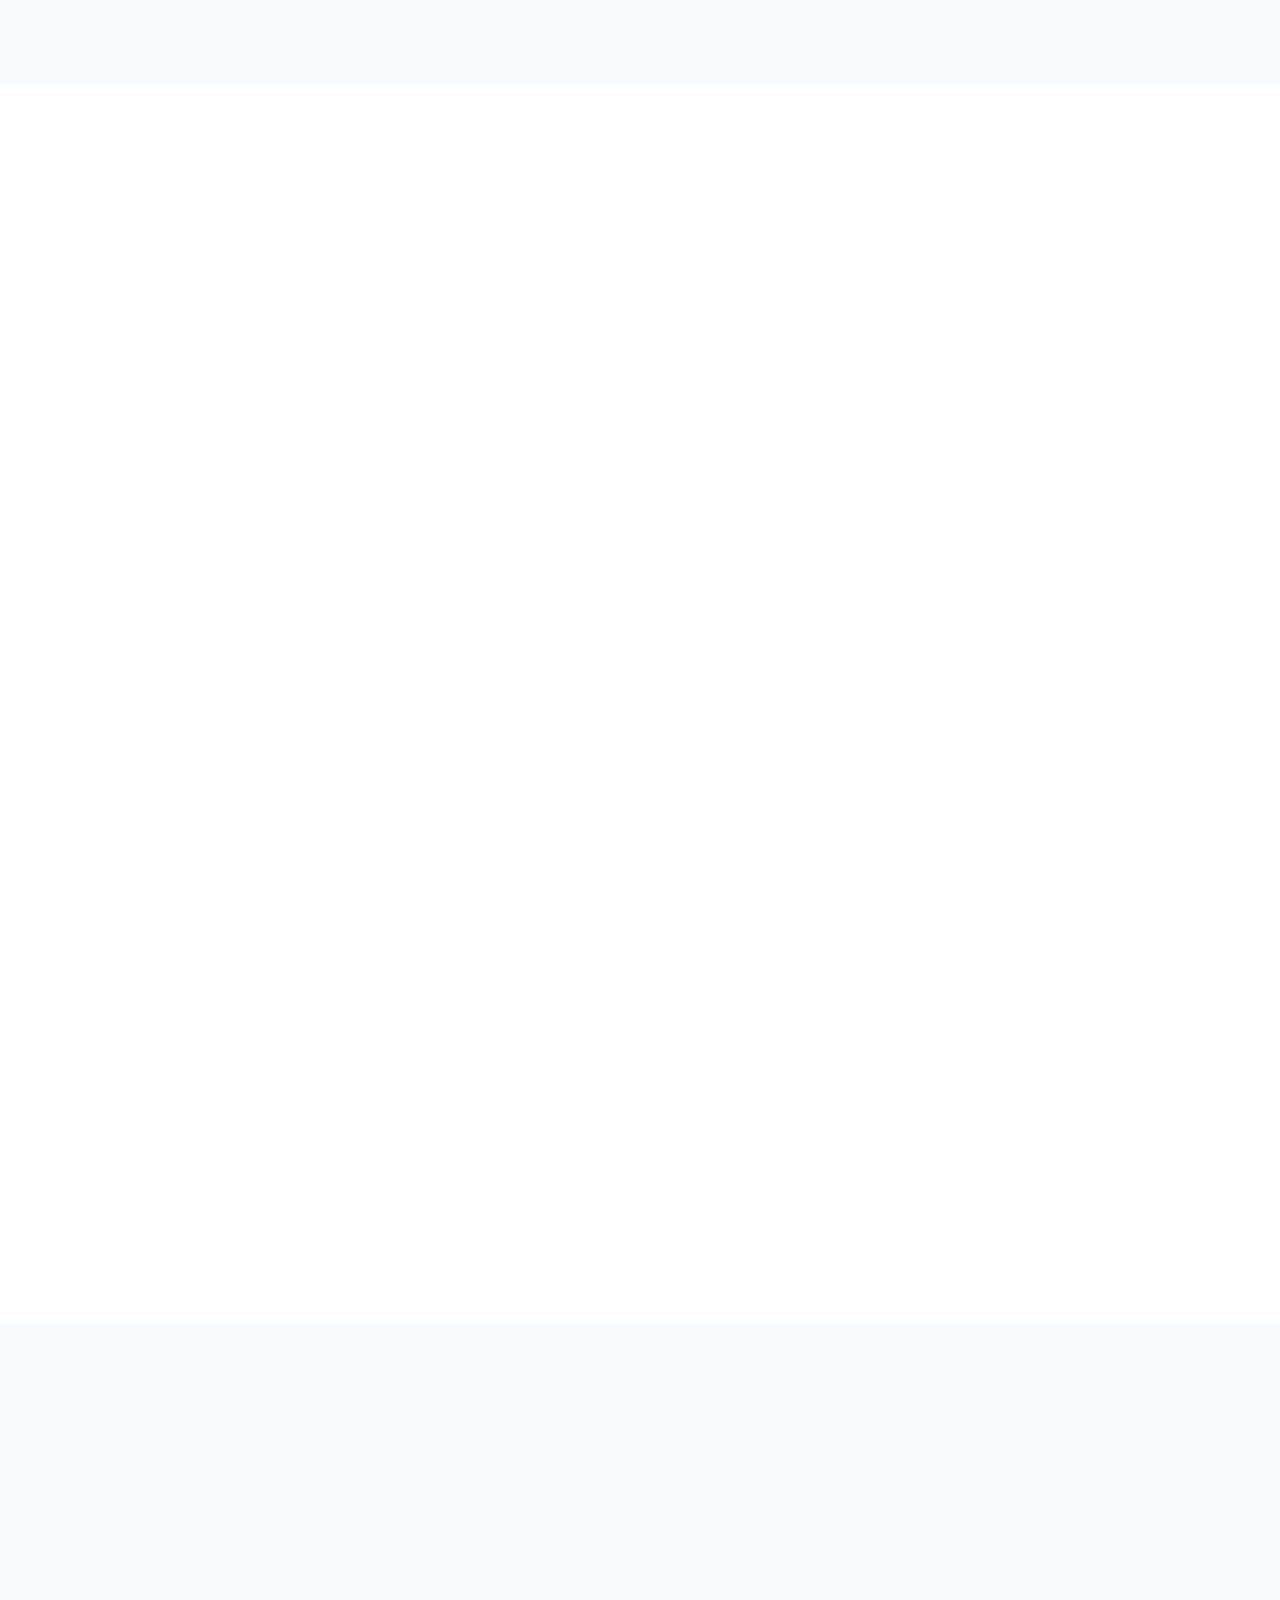
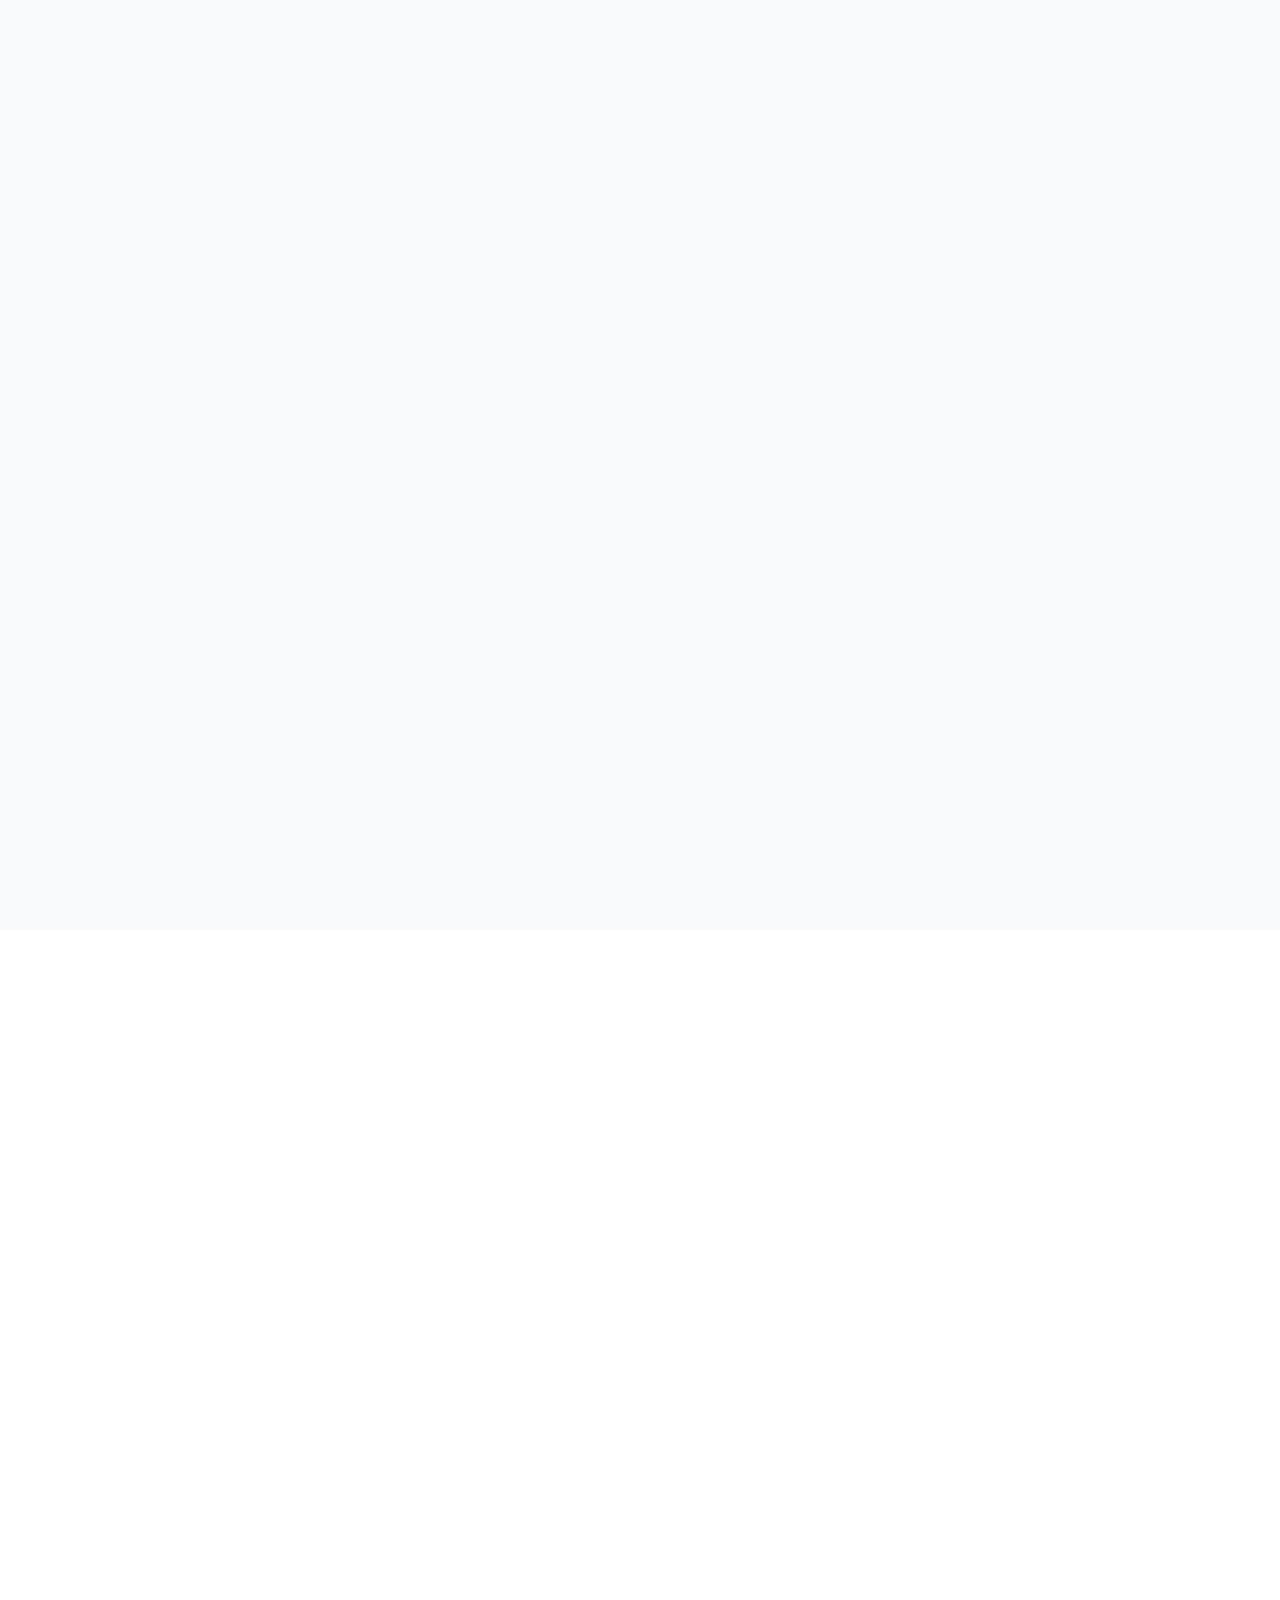
<file: pages/documentation.html>
<!DOCTYPE html>
<html lang="en">
<head>
    <meta charset="UTF-8">
    <meta name="viewport" content="width=device-width, initial-scale=1.0">
    <meta name="description" content="QuoteChop LLC Documentation & Compliance - Institutional Procurement Support, Program Framework Documentation, Reporting & Coordination">
    <meta name="keywords" content="documentation, compliance, institutional procurement, program frameworks, stakeholder coordination, ethical operations">
    <meta name="author" content="QuoteChop LLC">
    <title>Documentation & Compliance - QuoteChop LLC</title>
    <link rel="stylesheet" href="../assets/css/styles.css">
    <link rel="canonical" href="https://www.qchop.com/pages/documentation.html">
</head>
<body>
    <header>
        <nav>
            <a href="../index.html" class="logo">
                <img src="../assets/images/logo.png" alt="QuoteChop LLC Logo">
                <div class="logo-text">
                    QuoteChop<span class="llc">LLC</span>
                </div>
            </a>
            <button class="mobile-menu-toggle">☰</button>
            <ul class="nav-links">
                <li><a href="../index.html">Home</a></li>
                <li><a href="about.html">About</a></li>
                <li><a href="divisions.html">Divisions</a></li>
                <li><a href="products.html">Products</a></li>
                <li><a href="csr.html">CSR Initiatives</a></li>
                <li><a href="institutions.html">Partner Institutions</a></li>
                <li><a href="documentation.html">Documentation</a></li>
                <li><a href="contact.html">Contact</a></li>
            </ul>
        </nav>
    </header>

    <main>
        <section class="hero">
            <div class="container">
                <div class="hero-content">
                    <h1>Documentation & Compliance</h1>
                    <p class="subtitle">Comprehensive documentation systems and compliance frameworks supporting institutional procurement and program management.</p>
                </div>
            </div>
        </section>

        <section class="section">
            <div class="container">
                <div class="section-header">
                    <h2>Institutional Procurement Support</h2>
                    <p>Comprehensive documentation services facilitating compliant institutional procurement processes.</p>
                </div>
                <div class="grid grid-2">
                    <div class="card">
                        <h3>Vendor Documentation</h3>
                        <p>Preparation and management of vendor qualification documents, compliance certificates, and technical specifications required for institutional procurement processes.</p>
                        <ul style="margin-left: 1.5rem; color: var(--qc-muted); margin-top: 1rem;">
                            <li>Vendor qualification documentation</li>
                            <li>Technical specification preparation</li>
                            <li>Compliance certificate management</li>
                        </ul>
                    </div>
                    <div class="card">
                        <h3>Quotations & Bidding Support</h3>
                        <p>Structured quotation preparation and bidding documentation that aligns with institutional procurement requirements and public sector compliance standards.</p>
                        <ul style="margin-left: 1.5rem; color: var(--qc-muted); margin-top: 1rem;">
                            <li>Formal quotation documentation</li>
                            <li>Bid preparation support</li>
                            <li>Procurement compliance formatting</li>
                        </ul>
                    </div>
                    <div class="card">
                        <h3>Technical Compliance</h3>
                        <p>Documentation ensuring technical compliance with institutional standards, regulatory requirements, and procurement specifications through structured verification processes.</p>
                        <ul style="margin-left: 1.5rem; color: var(--qc-muted); margin-top: 1rem;">
                            <li>Technical standard verification</li>
                            <li>Regulatory compliance documentation</li>
                            <li>Specification alignment processes</li>
                        </ul>
                    </div>
                    <div class="card">
                        <h3>Procurement-Ready Formatting</h3>
                        <p>Documentation formatting and preparation ensuring all materials meet institutional procurement requirements and submission standards.</p>
                        <ul style="margin-left: 1.5rem; color: var(--qc-muted); margin-top: 1rem;">
                            <li>Institutional formatting standards</li>
                            <li>Submission requirement compliance</li>
                            <li>Documentation package preparation</li>
                        </ul>
                    </div>
                </div>
            </div>
        </section>

        <section class="section section-sm">
            <div class="container">
                <div class="section-header">
                    <h2>Program Framework Documentation</h2>
                    <p>Structured program documentation supporting implementation, governance, and accountability requirements.</p>
                </div>
                <div class="grid grid-2">
                    <div class="card">
                        <h3>Program Charters</h3>
                        <p>Development and maintenance of program charters defining scope, objectives, governance structures, and accountability frameworks for institutional programs.</p>
                    </div>
                    <div class="card">
                        <h3>Scope Definition</h3>
                        <p>Documentation of program scope, deliverables, timelines, and success criteria through structured definition processes and stakeholder alignment.</p>
                    </div>
                    <div class="card">
                        <h3>Outcome Mapping</h3>
                        <p>Structured documentation mapping program outcomes to institutional objectives, including measurement frameworks and evaluation criteria.</p>
                    </div>
                    <div class="card">
                        <h3>Process Flows</h3>
                        <p>Documentation of program implementation processes, workflows, and operational procedures ensuring consistent execution and accountability.</p>
                    </div>
                </div>
            </div>
        </section>

        <section class="section">
            <div class="container">
                <div class="section-header">
                    <h2>Reporting & Impact Notes</h2>
                    <p>Structured reporting systems ensuring accuracy, compliance, and stakeholder communication.</p>
                </div>
                <div class="grid grid-2">
                    <div class="card">
                        <h3>Structured Reporting</h3>
                        <p>Reporting notes are prepared using standardized formats that ensure consistency, accuracy, and compliance with institutional reporting requirements.</p>
                        <ul style="margin-left: 1.5rem; color: var(--qc-muted); margin-top: 1rem;">
                            <li>Standardized reporting templates</li>
                            <li>Consistent formatting protocols</li>
                            <li>Institutional compliance alignment</li>
                        </ul>
                    </div>
                    <div class="card">
                        <h3>Accuracy Focus</h3>
                        <p>Documentation processes emphasize data accuracy, verification protocols, and quality control measures ensuring reliable reporting and decision-making support.</p>
                        <ul style="margin-left: 1.5rem; color: var(--qc-muted); margin-top: 1rem;">
                            <li>Data verification protocols</li>
                            <li>Quality control processes</li>
                            <li>Accuracy assurance measures</li>
                        </ul>
                    </div>
                    <div class="card">
                        <h3>Compliance Language</h3>
                        <p>Reporting documentation utilizes compliance-focused language and terminology appropriate for institutional governance and regulatory requirements.</p>
                        <ul style="margin-left: 1.5rem; color: var(--qc-muted); margin-top: 1rem;">
                            <li>Regulatory terminology</li>
                            <li>Governance-focused language</li>
                            <li>Institutional compliance standards</li>
                        </ul>
                    </div>
                    <div class="card">
                        <h3>Data Consistency</h3>
                        <p>Documentation is maintained for traceability and audit purposes, ensuring data consistency across reports and supporting documentation integrity.</p>
                        <ul style="margin-left: 1.5rem; color: var(--qc-muted); margin-top: 1rem;">
                            <li>Traceability maintenance</li>
                            <li>Audit preparation documentation</li>
                            <li>Data consistency verification</li>
                        </ul>
                    </div>
                </div>
            </div>
        </section>

        <section class="section section-sm">
            <div class="container">
                <div class="section-header">
                    <h2>Stakeholder Coordination</h2>
                    <p>Structured coordination processes ensuring alignment between diverse institutional stakeholders.</p>
                </div>
                <div class="card" style="max-width: 800px; margin: 0 auto;">
                    <p>The Documentation & Compliance Division facilitates coordination between diverse stakeholders including institutions, vendors, program partners, and regulatory bodies. This coordination function justifies the integrated approach required for complex institutional programs.</p>
                    
                    <h3>Coordination Framework</h3>
                    <p>Stakeholder coordination is managed through structured processes that ensure clear communication, requirement consolidation, and alignment workflows. Documentation maintains traceability of decisions, requirements, and commitments across all stakeholder groups.</p>
                    
                    <h3>Meeting Notes & Documentation</h3>
                    <p>Comprehensive meeting documentation captures decisions, action items, and stakeholder commitments. Documentation protocols ensure consistent record-keeping and follow-up tracking across all coordination activities.</p>
                    
                    <h3>Requirement Consolidation</h3>
                    <p>Systematic consolidation of stakeholder requirements ensures all institutional needs are captured, prioritized, and addressed through coordinated implementation plans and documentation frameworks.</p>
                    
                    <h3>Alignment Workflows</h3>
                    <p>Structured alignment workflows coordinate between institutions, vendors, and program partners, ensuring consistent implementation and shared understanding of objectives and requirements.</p>
                </div>
            </div>
        </section>

        <section class="section">
            <div class="container">
                <div class="section-header">
                    <h2>Ethical & Transparent Operations</h2>
                    <p>Frameworks ensuring ethical conduct and transparency in all documentation and compliance activities.</p>
                </div>
                <div class="grid grid-2">
                    <div class="card">
                        <h3>Neutral Procurement</h3>
                        <p>Documentation processes support neutral, unbiased procurement decisions through structured evaluation criteria, transparent documentation, and conflict-of-interest prevention protocols.</p>
                    </div>
                    <div class="card">
                        <h3>No Conflict of Interest</h3>
                        <p>Comprehensive documentation and monitoring systems prevent conflicts of interest through disclosure requirements, evaluation protocols, and independent review processes.</p>
                    </div>
                    <div class="card">
                        <h3>Data Protection</h3>
                        <p>Documentation frameworks ensure compliance with data protection regulations, confidentiality requirements, and institutional privacy policies through structured protocols.</p>
                    </div>
                    <div class="card">
                        <h3>Non-Biased Program Execution</h3>
                        <p>Program documentation ensures unbiased execution through standardized processes, objective evaluation criteria, and transparent decision-making frameworks.</p>
                    </div>
                </div>
            </div>
        </section>

        <section class="section section-sm">
            <div class="container">
                <div class="section-header">
                    <h2>Documentation Services</h2>
                    <p>For documentation and compliance service inquiries.</p>
                </div>
                <div class="card" style="max-width: 600px; margin: 0 auto;">
                    <form>
                        <div class="form-group">
                            <label for="institution-name">Institution Name</label>
                            <input type="text" id="institution-name" name="institution-name" required>
                        </div>
                        <div class="form-group">
                            <label for="service-type">Service Required</label>
                            <select id="service-type" name="service-type" required>
                                <option value="">Select Service Type</option>
                                <option value="procurement-support">Institutional Procurement Support</option>
                                <option value="program-framework">Program Framework Documentation</option>
                                <option value="reporting-compliance">Reporting & Compliance</option>
                                <option value="stakeholder-coordination">Stakeholder Coordination</option>
                                <option value="audit-preparation">Audit Preparation</option>
                            </select>
                        </div>
                        <div class="form-group">
                            <label for="service-requirements">Service Requirements</label>
                            <textarea id="service-requirements" name="service-requirements" rows="4" required></textarea>
                        </div>
                        <div class="form-group">
                            <label for="contact-email">Email</label>
                            <input type="email" id="contact-email" name="contact-email" required>
                        </div>
                        <div class="form-group">
                            <label for="contact-phone">Phone</label>
                            <input type="tel" id="contact-phone" name="contact-phone">
                        </div>
                        <button type="submit" class="btn">Submit Service Inquiry</button>
                    </form>
                </div>
            </div>
        </section>
    </main>

    <footer>
        <div class="container">
            <div class="footer-content">
                <div class="footer-section">
                    <h4>
                        <div class="logo" style="margin-bottom: 1rem;">
                            <img src="../assets/images/logo.png" alt="QuoteChop LLC Logo" style="height: 35px; margin-right: 0.5rem;">
                            <div class="logo-text" style="font-size: 1.1rem;">
                                QuoteChop<span class="llc">LLC</span>
                            </div>
                        </div>
                    </h4>
                    <p>Electronics and IT Infrastructure for Education and Research Institutions</p>
                </div>
                <div class="footer-section">
                    <h4>Services</h4>
                    <ul>
                        <li><a href="divisions.html">Institutional Procurement</a></li>
                        <li><a href="products.html">Technology Solutions</a></li>
                        <li><a href="documentation.html">Documentation & Compliance</a></li>
                        <li><a href="csr.html">CSR Initiatives</a></li>
                    </ul>
                </div>
                <div class="footer-section">
                    <h4>Operations</h4>
                    <ul>
                        <li><a href="about.html">About QuoteChop</a></li>
                        <li><a href="institutions.html">Partner Institutions</a></li>
                        <li><a href="divisions.html">Division Structure</a></li>
                        <li><a href="contact.html">Institutional Contact</a></li>
                    </ul>
                </div>
                <div class="footer-section">
                    <h4>Compliance</h4>
                    <ul>
                        <li><a href="privacy.html">Privacy Policy</a></li>
                        <li><a href="terms.html">Terms of Use</a></li>
                        <li><a href="disclaimer.html">Disclaimer</a></li>
                        <li><a href="documentation.html">Documentation</a></li>
                    </ul>
                </div>
            </div>
            <div class="footer-bottom">
                <p>&copy; 2024 QuoteChop LLC. All rights reserved.</p>
            </div>
        </div>
    </footer>

    <script src="../assets/js/main.js"></script>
</body>
</html>
                </div>
                <div class="card" style="max-width: 800px; margin: 0 auto;">
                    <p>The QuoteChop LLC Documentation & Reporting Division maintains comprehensive documentation frameworks that support institutional procurement, program implementation, and compliance requirements. Our documentation systems are designed to meet the rigorous standards of educational institutions, research organizations, and government-linked programs.</p>
                    
                    <h3>Documentation Philosophy</h3>
                    <p>Documentation is treated as a critical institutional asset that supports governance, compliance, audit requirements, and stakeholder communication. All documentation follows established standards, maintains version control, and ensures accessibility for authorized stakeholders.</p>
                </div>
            </div>
        </section>

        <section class="section section-sm" style="background: #f8fafc;">
            <div class="container">
                <div class="section-header">
                    <h2>Proposal Drafting</h2>
                    <p>Professional proposal development aligned with institutional requirements and compliance standards.</p>
                </div>
                <div class="grid grid-2">
                    <div class="card">
                        <h3>Institutional Proposal Standards</h3>
                        <p>Proposal development follows institutional procurement guidelines, ensuring alignment with organizational requirements, compliance frameworks, and evaluation criteria. Includes technical specifications, implementation timelines, and cost breakdowns.</p>
                    </div>
                    <div class="card">
                        <h3>Compliance Integration</h3>
                        <p>All proposals integrate compliance requirements including regulatory adherence, documentation standards, and audit trail maintenance. Ensures proposals meet institutional governance and procurement regulations.</p>
                    </div>
                    <div class="card">
                        <h3>Technical Documentation</h3>
                        <p>Comprehensive technical documentation includes system architecture, integration requirements, security specifications, and maintenance procedures. Supports institutional technology planning and implementation.</p>
                    </div>
                    <div class="card">
                        <h3>Stakeholder Communication</h3>
                        <p>Proposal documentation includes stakeholder communication plans, reporting frameworks, and coordination protocols. Ensures clear communication throughout proposal evaluation and implementation phases.</p>
                    </div>
                </div>
            </div>
        </section>

        <section class="section">
            <div class="container">
                <div class="section-header">
                    <h2>Program Frameworks</h2>
                    <p>Structured program design and implementation frameworks for educational technology initiatives.</p>
                </div>
                <div class="grid grid-2">
                    <div class="card">
                        <h3>Program Design Documentation</h3>
                        <p>Comprehensive program design documentation includes objectives, scope, deliverables, timelines, and success metrics. Supports institutional program planning and stakeholder approval processes.</p>
                    </div>
                    <div class="card">
                        <h3>Implementation Frameworks</h3>
                        <p>Structured implementation frameworks detail deployment processes, resource allocation, risk management, and quality assurance procedures. Ensures consistent program delivery across institutional environments.</p>
                    </div>
                    <div class="card">
                        <h3>Training Documentation</h3>
                        <p>Training program documentation includes curriculum development, delivery methodologies, assessment procedures, and certification pathways. Supports institutional capacity building and user adoption.</p>
                    </div>
                    <div class="card">
                        <h3>Sustainability Planning</h3>
                        <p>Sustainability documentation addresses long-term program viability, resource planning, maintenance procedures, and continuous improvement processes. Ensures program longevity and institutional integration.</p>
                    </div>
                </div>
            </div>
        </section>

        <section class="section section-sm" style="background: #f8fafc;">
            <div class="container">
                <div class="section-header">
                    <h2>Compliance Tracking</h2>
                    <p>Ongoing monitoring and reporting to ensure adherence to institutional and regulatory requirements.</p>
                </div>
                <div class="grid grid-2">
                    <div class="card">
                        <h3>Regulatory Compliance Documentation</h3>
                        <p>Comprehensive compliance tracking systems monitor adherence to educational regulations, data protection requirements, procurement guidelines, and institutional governance standards.</p>
                    </div>
                    <div class="card">
                        <h3>Audit Trail Management</h3>
                        <p>Detailed audit trail documentation maintains records of all procurement activities, decisions, and communications. Supports internal and external audit requirements and institutional accountability.</p>
                    </div>
                    <div class="card">
                        <h3>Performance Monitoring</h3>
                        <p>Performance monitoring documentation tracks key metrics, service level agreements, and outcome achievement. Provides data for continuous improvement and stakeholder reporting.</p>
                    </div>
                    <div class="card">
                        <h3>Risk Management Documentation</h3>
                        <p>Risk assessment and mitigation documentation identifies potential compliance risks, implements control measures, and maintains monitoring procedures. Ensures proactive compliance management.</p>
                    </div>
                </div>
            </div>
        </section>

        <section class="section">
            <div class="container">
                <div class="section-header">
                    <h2>Reporting Systems</h2>
                    <p>Comprehensive reporting frameworks providing stakeholders with transparent information on program status and outcomes.</p>
                </div>
                <div class="grid grid-2">
                    <div class="card">
                        <h3>Progress Reporting</h3>
                        <p>Regular progress reporting documents project milestones, deliverable completion, resource utilization, and timeline adherence. Supports stakeholder communication and project management.</p>
                    </div>
                    <div class="card">
                        <h3>Financial Reporting</h3>
                        <p>Detailed financial reporting tracks budget allocation, expenditure tracking, cost variance analysis, and return on investment metrics. Ensures financial transparency and accountability.</p>
                    </div>
                    <div class="card">
                        <h3>Outcome Reporting</h3>
                        <p>Outcome measurement reporting assesses program effectiveness, educational impact, technology adoption rates, and institutional benefits. Supports program evaluation and continuous improvement.</p>
                    </div>
                    <div class="card">
                        <h3>Compliance Reporting</h3>
                        <p>Compliance status reporting documents regulatory adherence, audit outcomes, corrective actions, and improvement initiatives. Ensures ongoing compliance visibility.</p>
                    </div>
                </div>
            </div>
        </section>

        <section class="section section-sm" style="background: #f8fafc;">
            <div class="container">
                <div class="section-header">
                    <h2>Stakeholder Coordination</h2>
                    <p>Comprehensive stakeholder management and communication throughout program implementation.</p>
                </div>
                <div class="grid grid-2">
                    <div class="card">
                        <h3>Stakeholder Mapping</h3>
                        <p>Stakeholder identification and mapping documentation identifies all relevant parties, their interests, communication preferences, and involvement levels. Supports targeted engagement strategies.</p>
                    </div>
                    <div class="card">
                        <h3>Communication Protocols</h3>
                        <p>Communication protocol documentation establishes reporting structures, meeting schedules, information flows, and escalation procedures. Ensures effective stakeholder coordination.</p>
                    </div>
                    <div class="card">
                        <h3>Meeting Documentation</h3>
                        <p>Comprehensive meeting documentation maintains records of discussions, decisions, action items, and follow-up requirements. Supports accountability and decision tracking.</p>
                    </div>
                    <div class="card">
                        <h3>Feedback Management</h3>
                        <p>Feedback collection and management documentation tracks stakeholder input, response processes, and incorporation procedures. Ensures stakeholder concerns are addressed systematically.</p>
                    </div>
                </div>
            </div>
        </section>

        <section class="section">
            <div class="container">
                <div class="section-header">
                    <h2>Quality Assurance Documentation</h2>
                    <p>Comprehensive quality assurance frameworks ensuring service delivery standards and continuous improvement.</p>
                </div>
                <div class="card" style="max-width: 800px; margin: 0 auto;">
                    <h3>Quality Standards Documentation</h3>
                    <p>Quality standards documentation defines service delivery criteria, performance benchmarks, and evaluation methodologies. Ensures consistent quality across all institutional engagements.</p>
                    
                    <h3>Process Documentation</h3>
                    <p>Detailed process documentation outlines standard operating procedures, workflow requirements, and quality control checkpoints. Supports consistent service delivery and compliance maintenance.</p>
                    
                    <h3>Continuous Improvement Framework</h3>
                    <p>Continuous improvement documentation tracks performance metrics, identifies improvement opportunities, implements changes, and measures effectiveness. Supports organizational learning and service enhancement.</p>
                    
                    <h3>Training and Certification Documentation</h3>
                    <p>Training program documentation maintains records of staff qualifications, certification processes, and professional development activities. Ensures competency and expertise maintenance.</p>
                </div>
            </div>
        </section>

        <section class="section section-sm" style="background: #f8fafc;">
            <div class="container">
                <div class="section-header">
                    <h2>Document Management Systems</h2>
                    <p>Structured document management ensuring accessibility, security, and version control.</p>
                </div>
                <div class="grid grid-2">
                    <div class="card">
                        <h3>Document Classification</h3>
                        <p>Document classification systems organize materials by type, sensitivity, access level, and retention requirements. Supports efficient document retrieval and compliance with access controls.</p>
                    </div>
                    <div class="card">
                        <h3>Version Control</h3>
                        <p>Version control systems maintain document history, change tracking, and approval workflows. Ensures document integrity and audit trail maintenance.</p>
                    </div>
                    <div class="card">
                        <h3>Access Management</h3>
                        <p>Access management documentation defines user permissions, security protocols, and authentication requirements. Ensures appropriate document access and data protection.</p>
                    </div>
                    <div class="card">
                        <h3>Retention and Archival</h3>
                        <p>Retention policy documentation establishes document lifecycle management, archival procedures, and disposal protocols. Ensures compliance with regulatory requirements.</p>
                    </div>
                </div>
            </div>
        </section>

        <section class="section">
            <div class="container">
                <div class="section-header">
                    <h2>Documentation Standards</h2>
                    <p>Standardized documentation practices ensuring consistency and quality across all organizational activities.</p>
                </div>
                <div class="card" style="max-width: 800px; margin: 0 auto;">
                    <h3>Writing Standards</h3>
                    <p>Established writing standards ensure clarity, consistency, and professionalism across all documentation. Includes style guidelines, terminology standards, and formatting requirements.</p>
                    
                    <h3>Template Systems</h3>
                    <p>Standardized template systems ensure consistent document structure, content organization, and information presentation. Supports efficiency and quality in document creation.</p>
                    
                    <h3>Review and Approval Processes</h3>
                    <p>Documented review and approval processes ensure accuracy, completeness, and compliance before document release. Includes peer review, expert validation, and management approval stages.</p>
                    
                    <h3>Training and Support</h3>
                    <p>Documentation training programs ensure staff competency in document creation, management, and maintenance. Supports consistent quality and adherence to standards.</p>
                </div>
            </div>
        </section>

        <section class="section section-sm" style="background: #f8fafc;">
            <div class="container">
                <div class="section-header">
                    <h2>Request Documentation Services</h2>
                    <p>Contact us for documentation and compliance support services.</p>
                </div>
                <div class="card" style="max-width: 600px; margin: 0 auto;">
                    <form id="documentation-form" onsubmit="submitDocumentationInquiry(event)">
                        <div class="form-group">
                            <label for="organization-name">Organization Name *</label>
                            <input type="text" id="organization-name" name="organization-name" required>
                        </div>
                        
                        <div class="form-group">
                            <label for="contact-name">Contact Name *</label>
                            <input type="text" id="contact-name" name="contact-name" required>
                        </div>
                        
                        <div class="form-group">
                            <label for="email">Email Address *</label>
                            <input type="email" id="email" name="email" required>
                        </div>
                        
                        <div class="form-group">
                            <label for="service-type">Service Type *</label>
                            <select id="service-type" name="service-type" required>
                                <option value="">Select service type</option>
                                <option value="proposal-drafting">Proposal Drafting</option>
                                <option value="program-frameworks">Program Frameworks</option>
                                <option value="compliance-tracking">Compliance Tracking</option>
                                <option value="reporting-systems">Reporting Systems</option>
                                <option value="stakeholder-coordination">Stakeholder Coordination</option>
                                <option value="quality-assurance">Quality Assurance</option>
                                <option value="comprehensive">Comprehensive Documentation</option>
                            </select>
                        </div>
                        
                        <div class="form-group">
                            <label for="requirements">Service Requirements *</label>
                            <textarea id="requirements" name="requirements" required placeholder="Please describe your documentation and compliance requirements, project scope, timeline, and specific needs."></textarea>
                        </div>
                        
                        <button type="submit" class="btn">Submit Documentation Inquiry</button>
                    </form>
                </div>
            </div>
        </section>
    </main>

    <footer>
        <div class="container">
            <div class="footer-content">
                <div class="footer-section">
                    <h4>
                        <div class="logo" style="margin-bottom: 1rem;">
                            <img src="../assets/images/logo.png" alt="QuoteChop LLC Logo" style="height: 35px; margin-right: 0.5rem;">
                            <div class="logo-text" style="font-size: 1.1rem;">
                                QuoteChop<span class="llc">LLC</span>
                            </div>
                        </div>
                    </h4>
                    <p>Electronics and IT Infrastructure for Education and Research Institutions</p>
                </div>
                <div class="footer-section">
                    <h4>Services</h4>
                    <ul>
                        <li><a href="divisions.html">Institutional Procurement</a></li>
                        <li><a href="products.html">Technology Solutions</a></li>
                        <li><a href="documentation.html">Documentation & Compliance</a></li>
                        <li><a href="csr.html">CSR Initiatives</a></li>
                    </ul>
                </div>
                <div class="footer-section">
                    <h4>Resources</h4>
                    <ul>
                        <li><a href="institutions.html">Partner Institutions</a></li>
                        <li><a href="documentation.html">Documentation</a></li>
                        <li><a href="contact.html">Contact</a></li>
                        <li><a href="about.html">About QuoteChop</a></li>
                    </ul>
                </div>
                <div class="footer-section">
                    <h4>Legal</h4>
                    <ul>
                        <li><a href="privacy.html">Privacy Policy</a></li>
                        <li><a href="terms.html">Terms of Use</a></li>
                        <li><a href="disclaimer.html">Disclaimer</a></li>
                    </ul>
                </div>
            </div>
            <div class="footer-bottom">
                <p>&copy; 2024 QuoteChop LLC. All rights reserved. Primary domain: www.qchop.com</p>
            </div>
        </div>
    </footer>

    <script src="../assets/js/main.js"></script>
    <script>
        function submitDocumentationInquiry(event) {
            event.preventDefault();
            
            const formData = new FormData(event.target);
            const data = Object.fromEntries(formData);
            
            // Here you would normally send the data to a server
            // For now, we'll show a success message
            alert('Documentation inquiry submitted successfully. Our Documentation & Reporting team will review your requirements and respond within 3 business days.');
            event.target.reset();
        }
    </script>
</body>
</html>
</file>
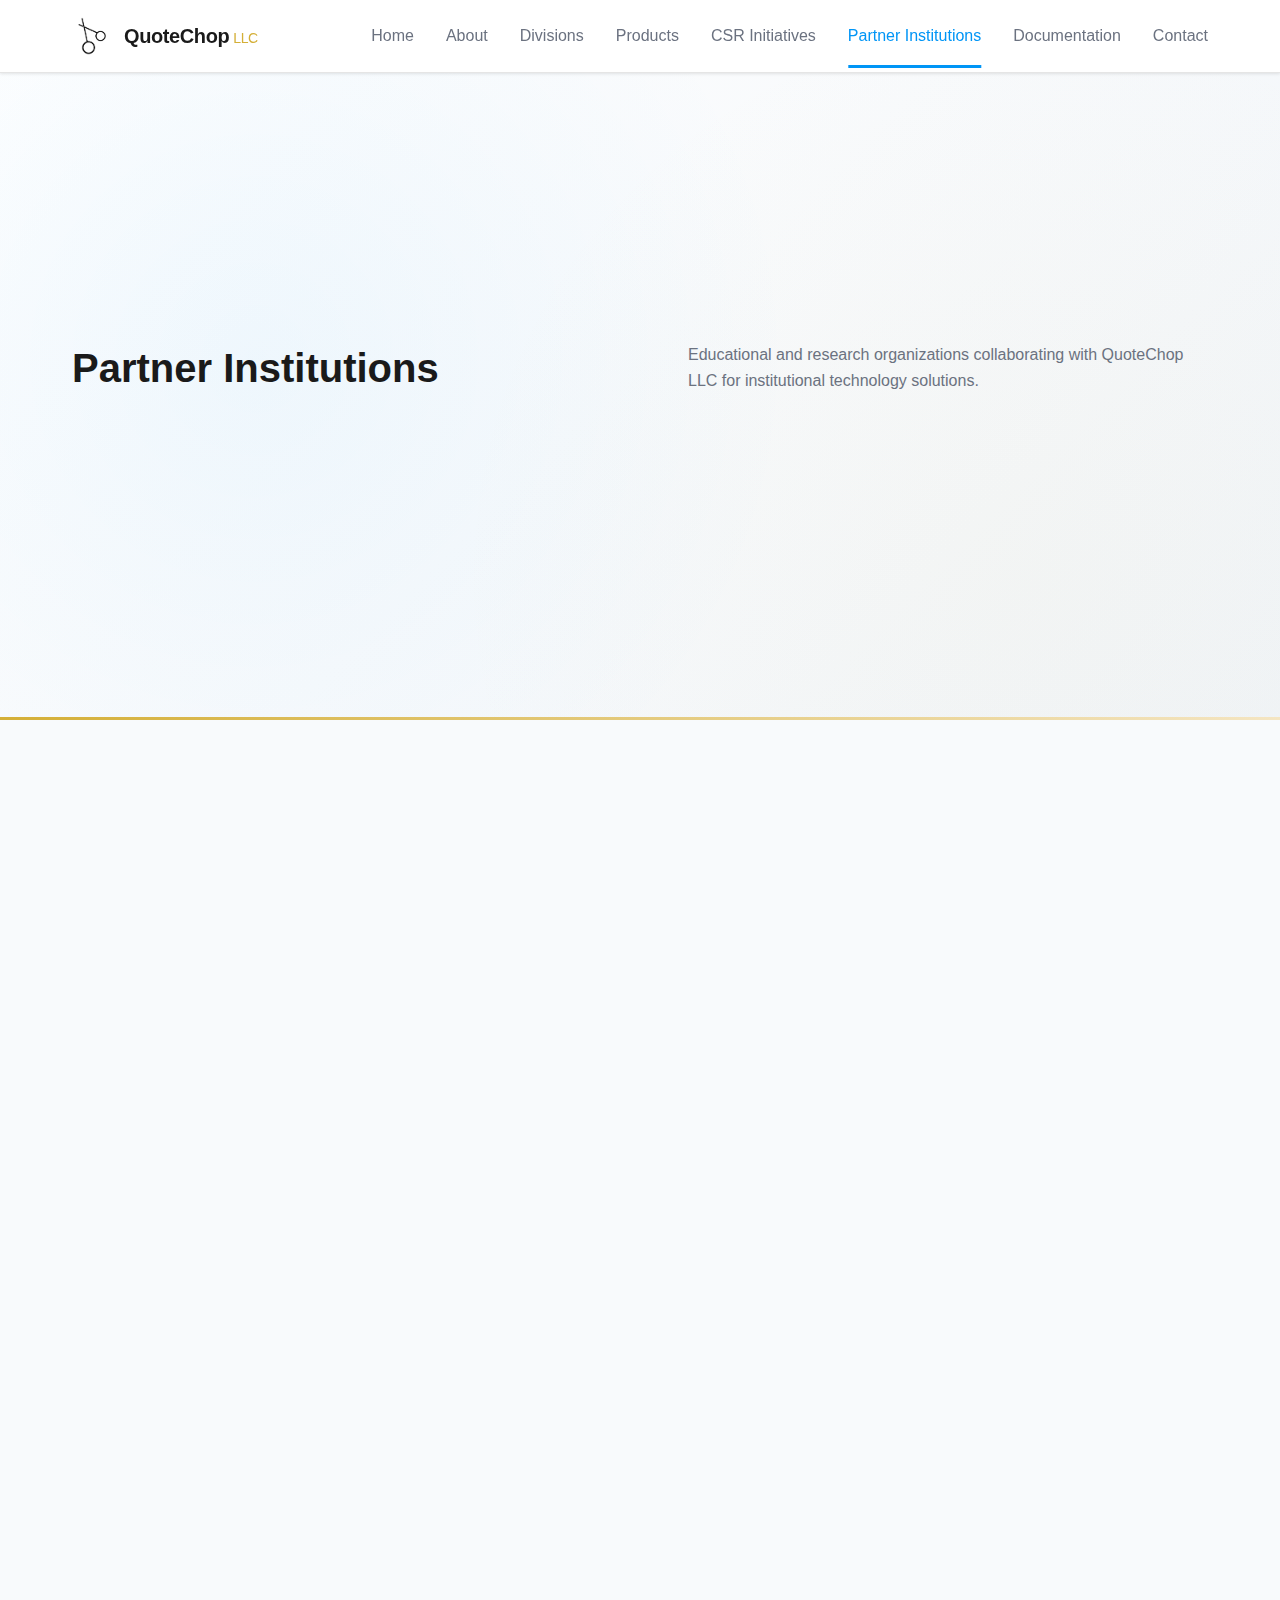
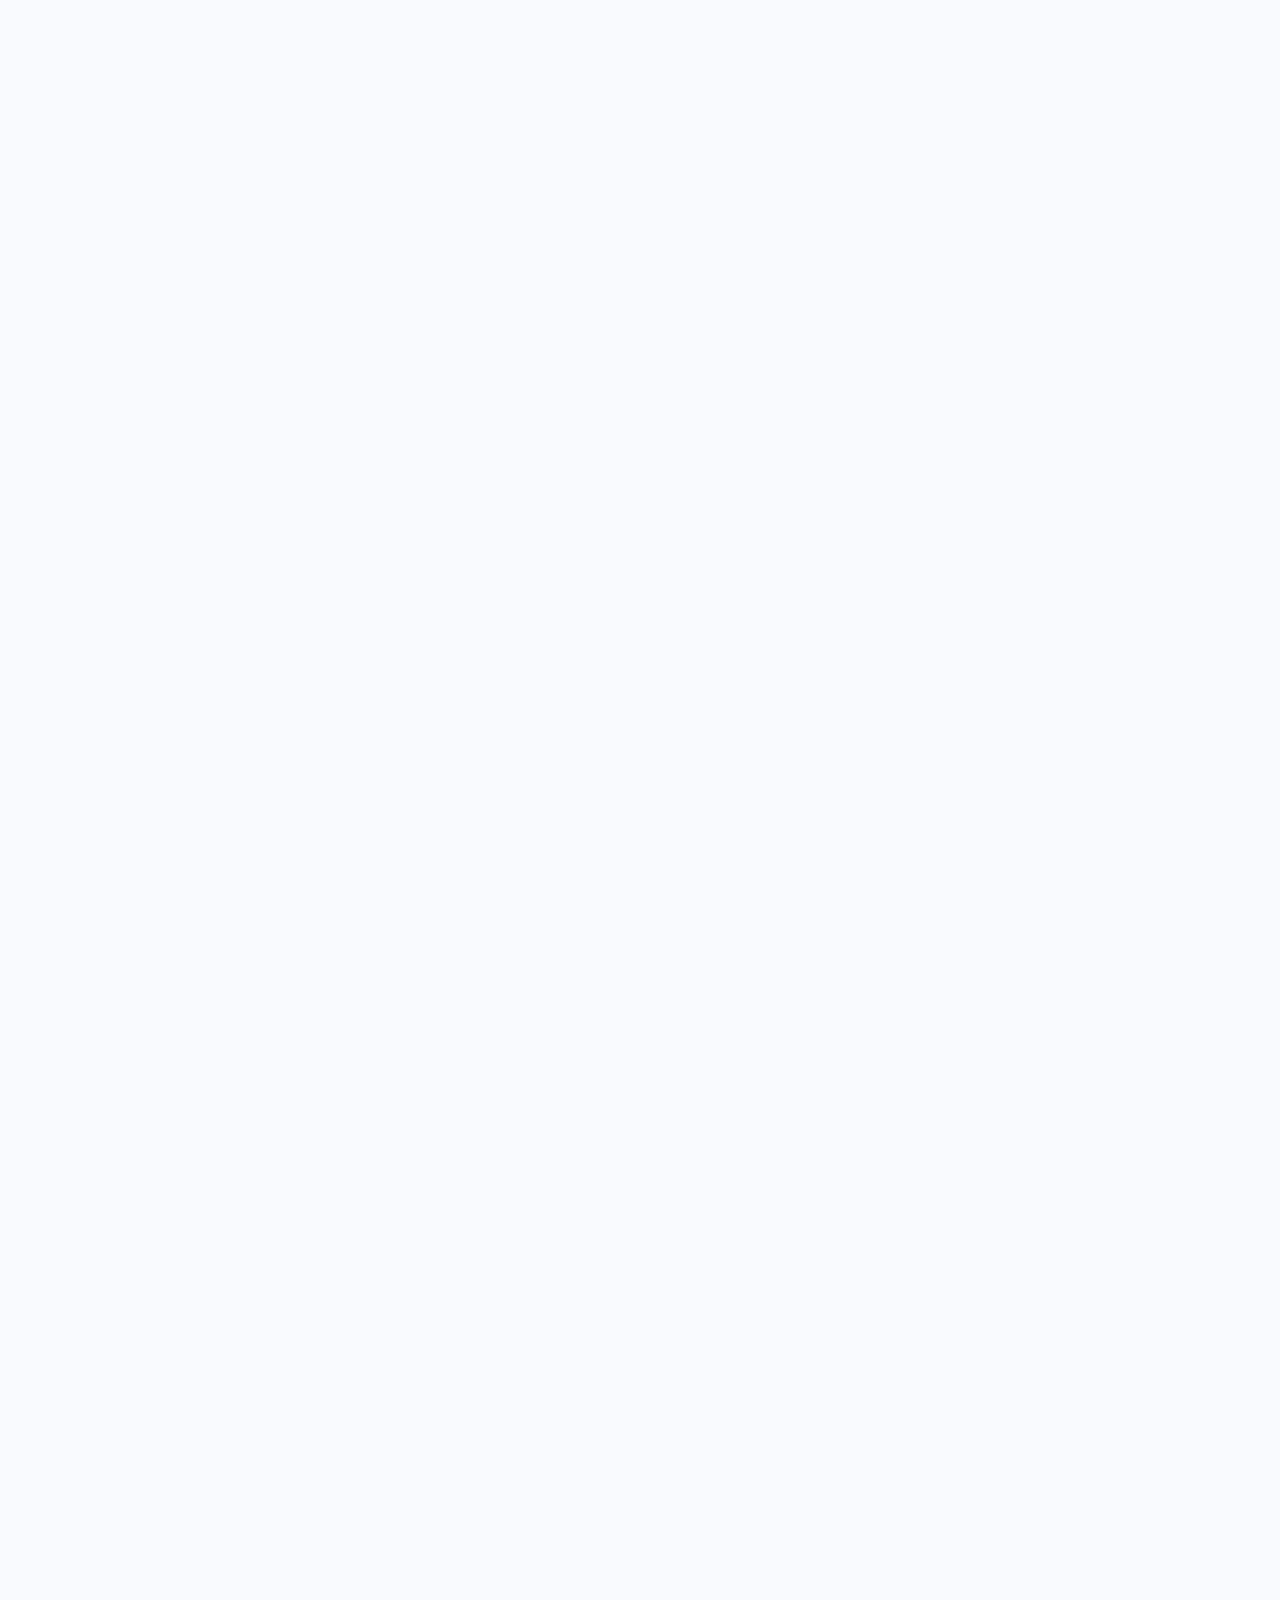
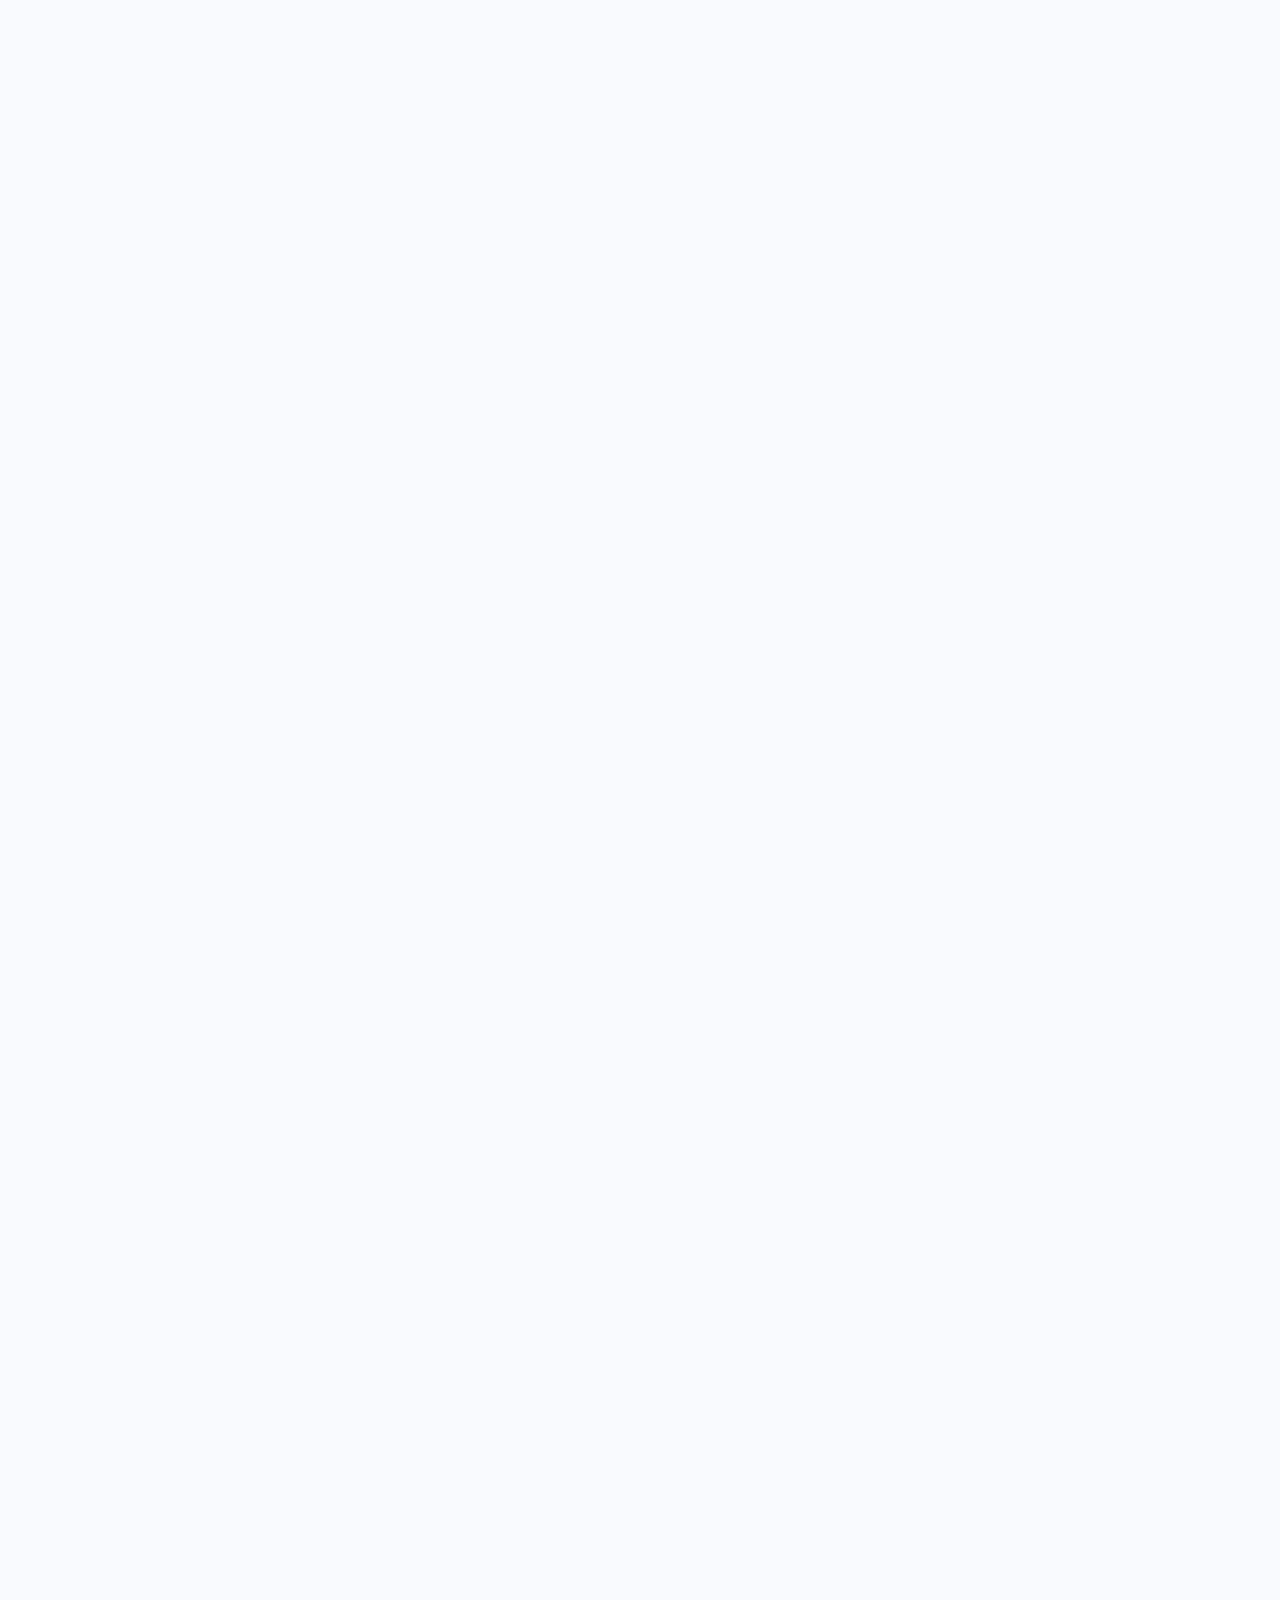
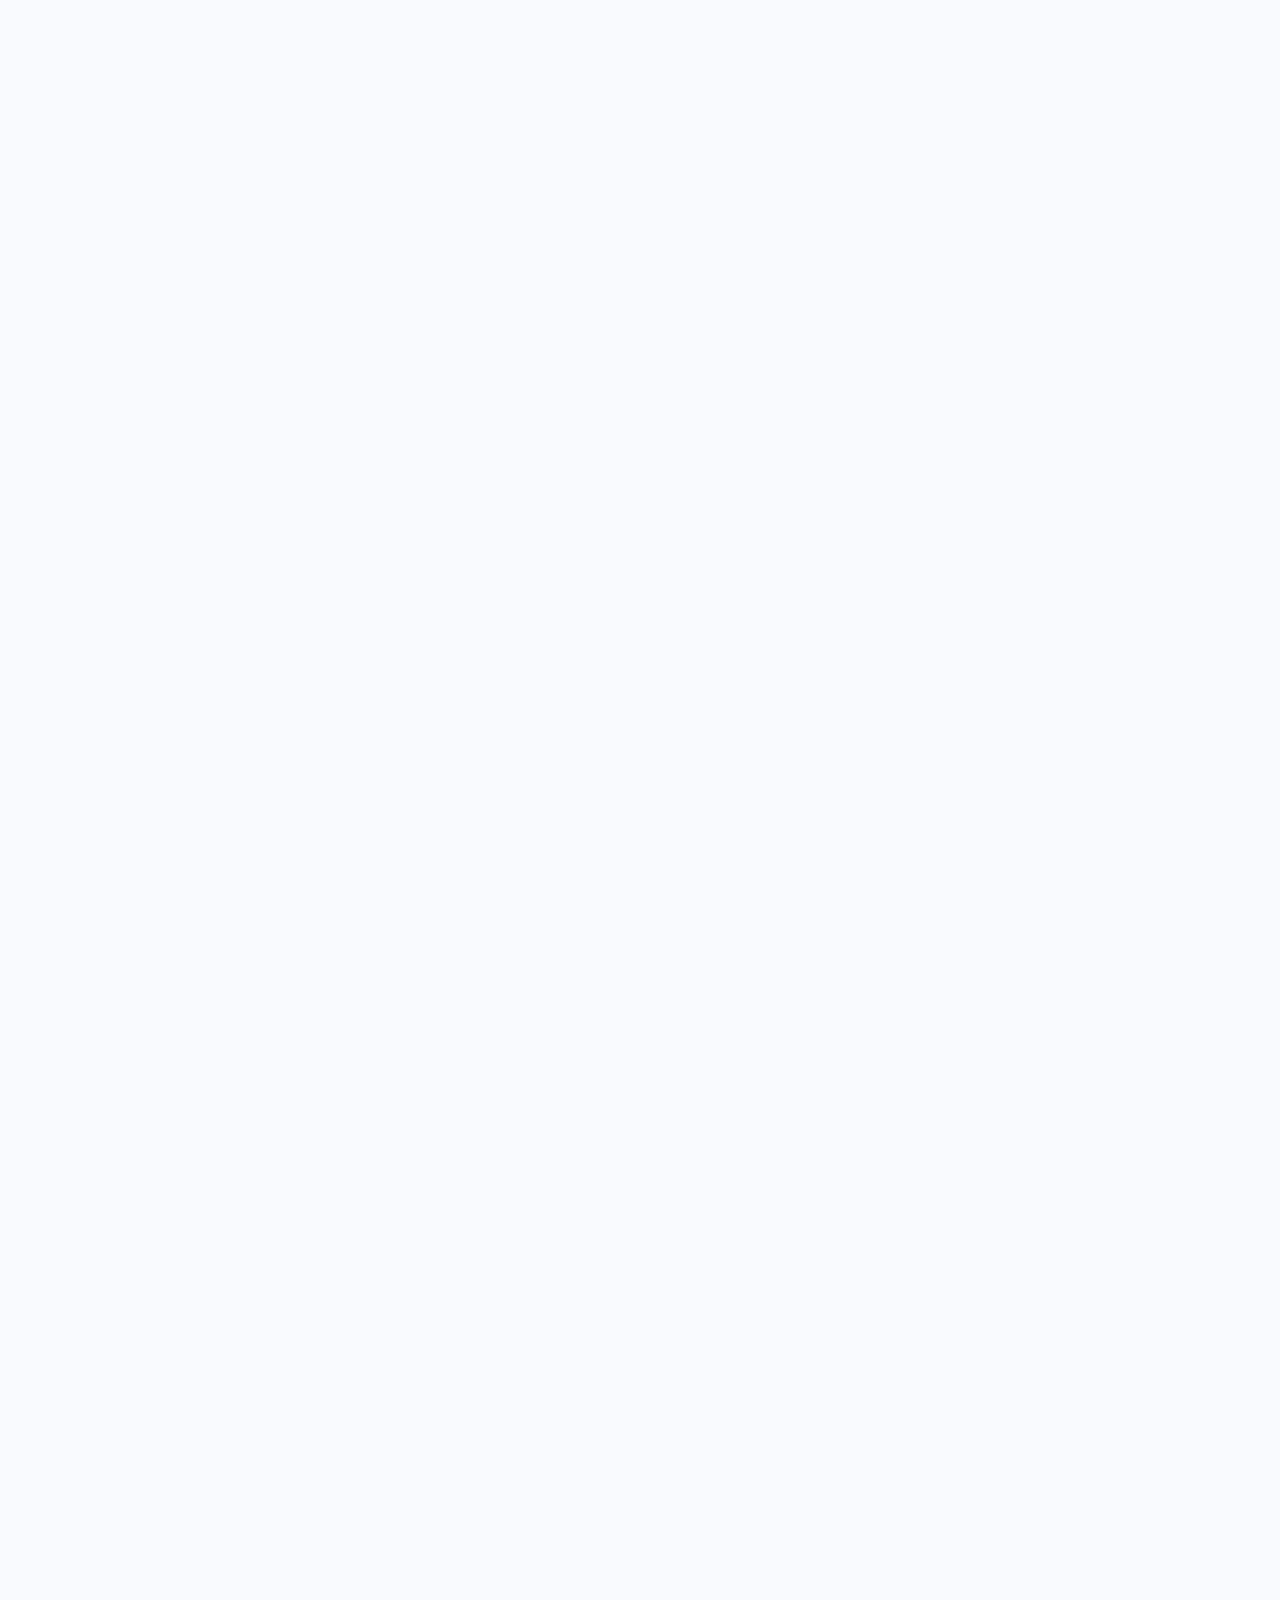
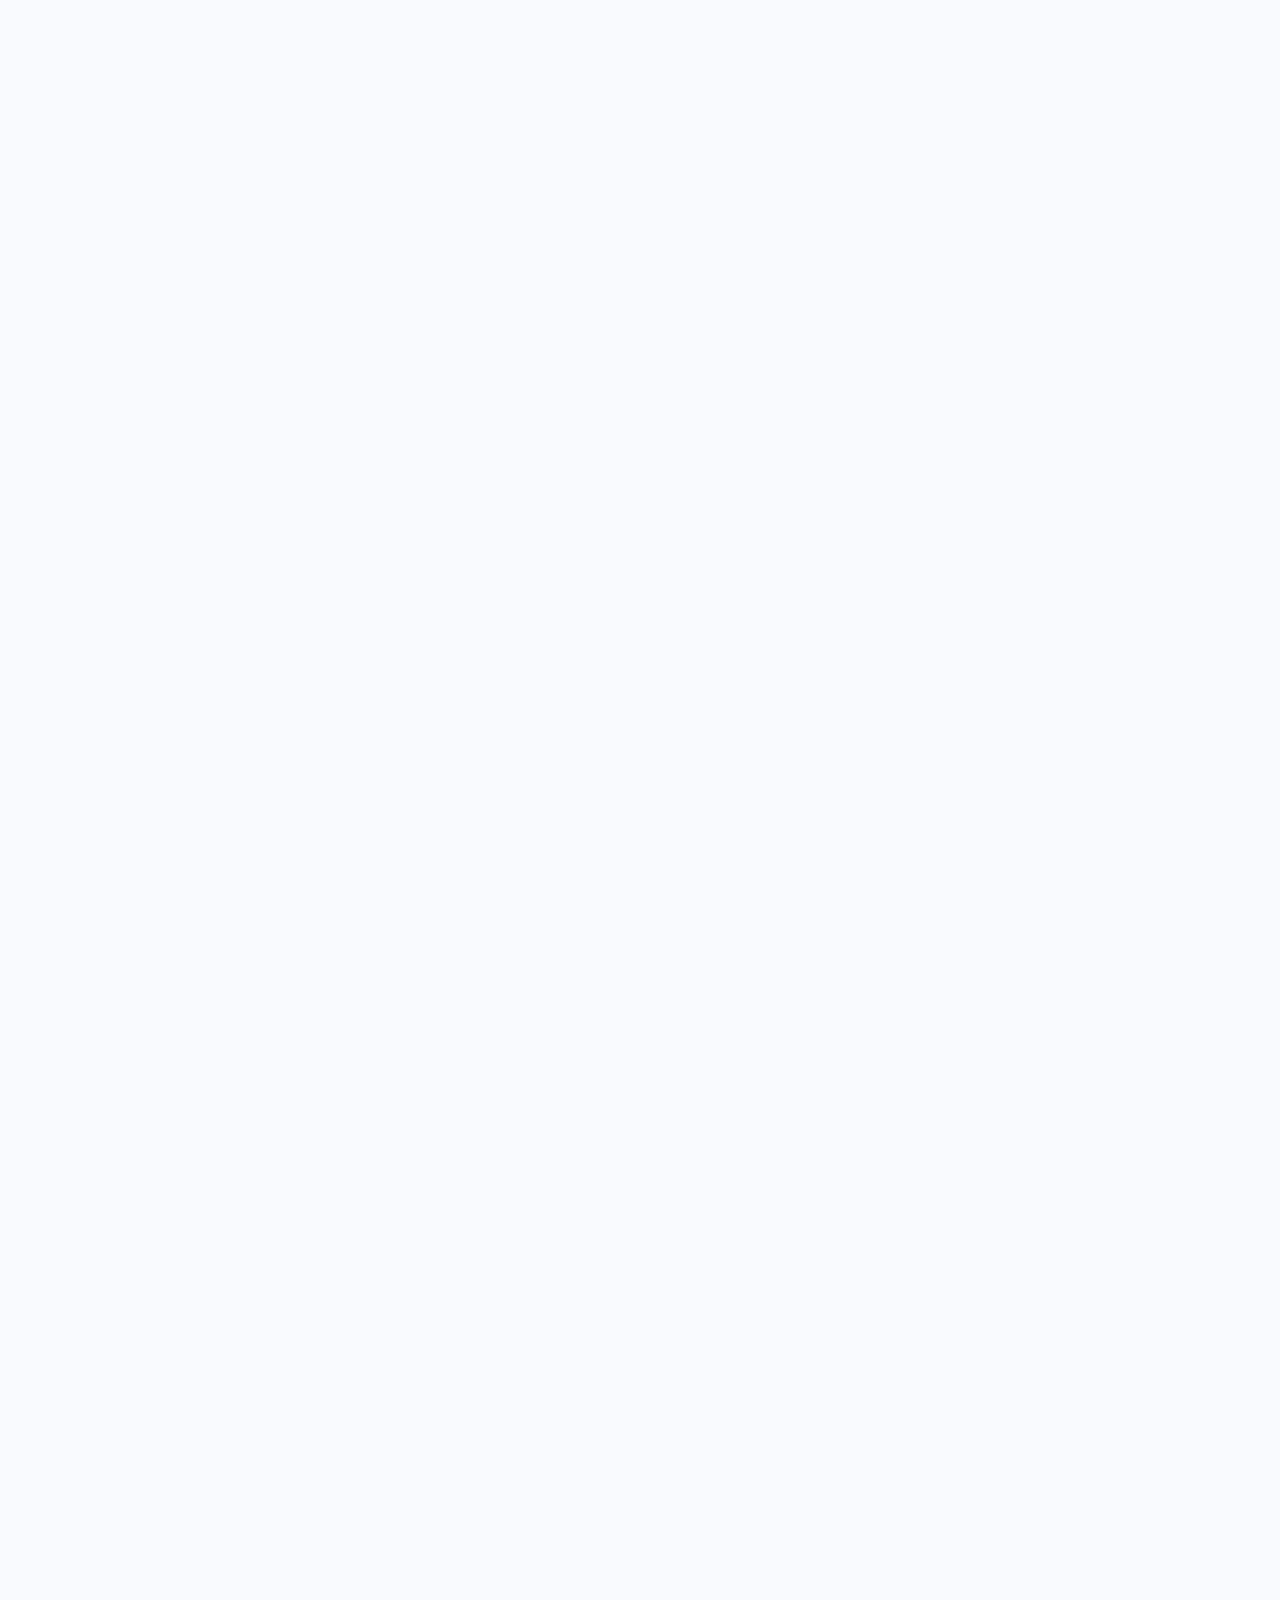
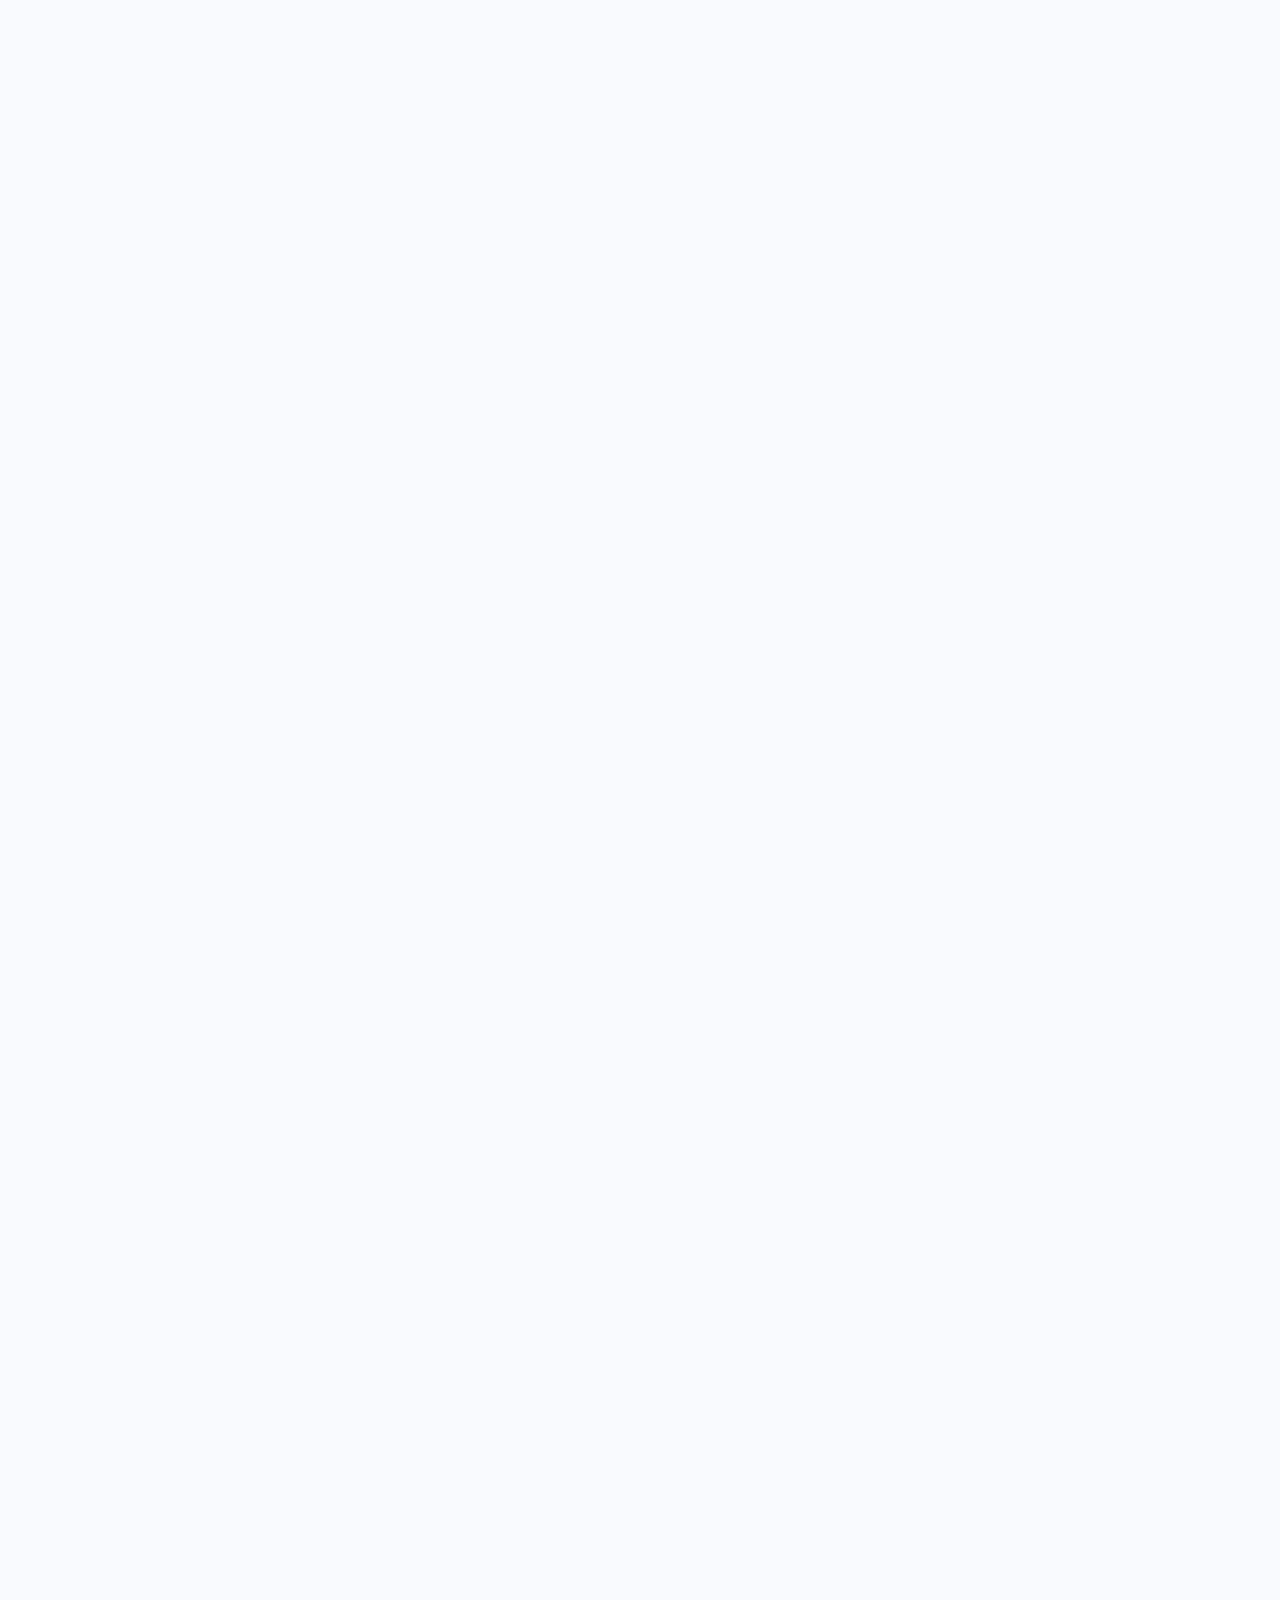
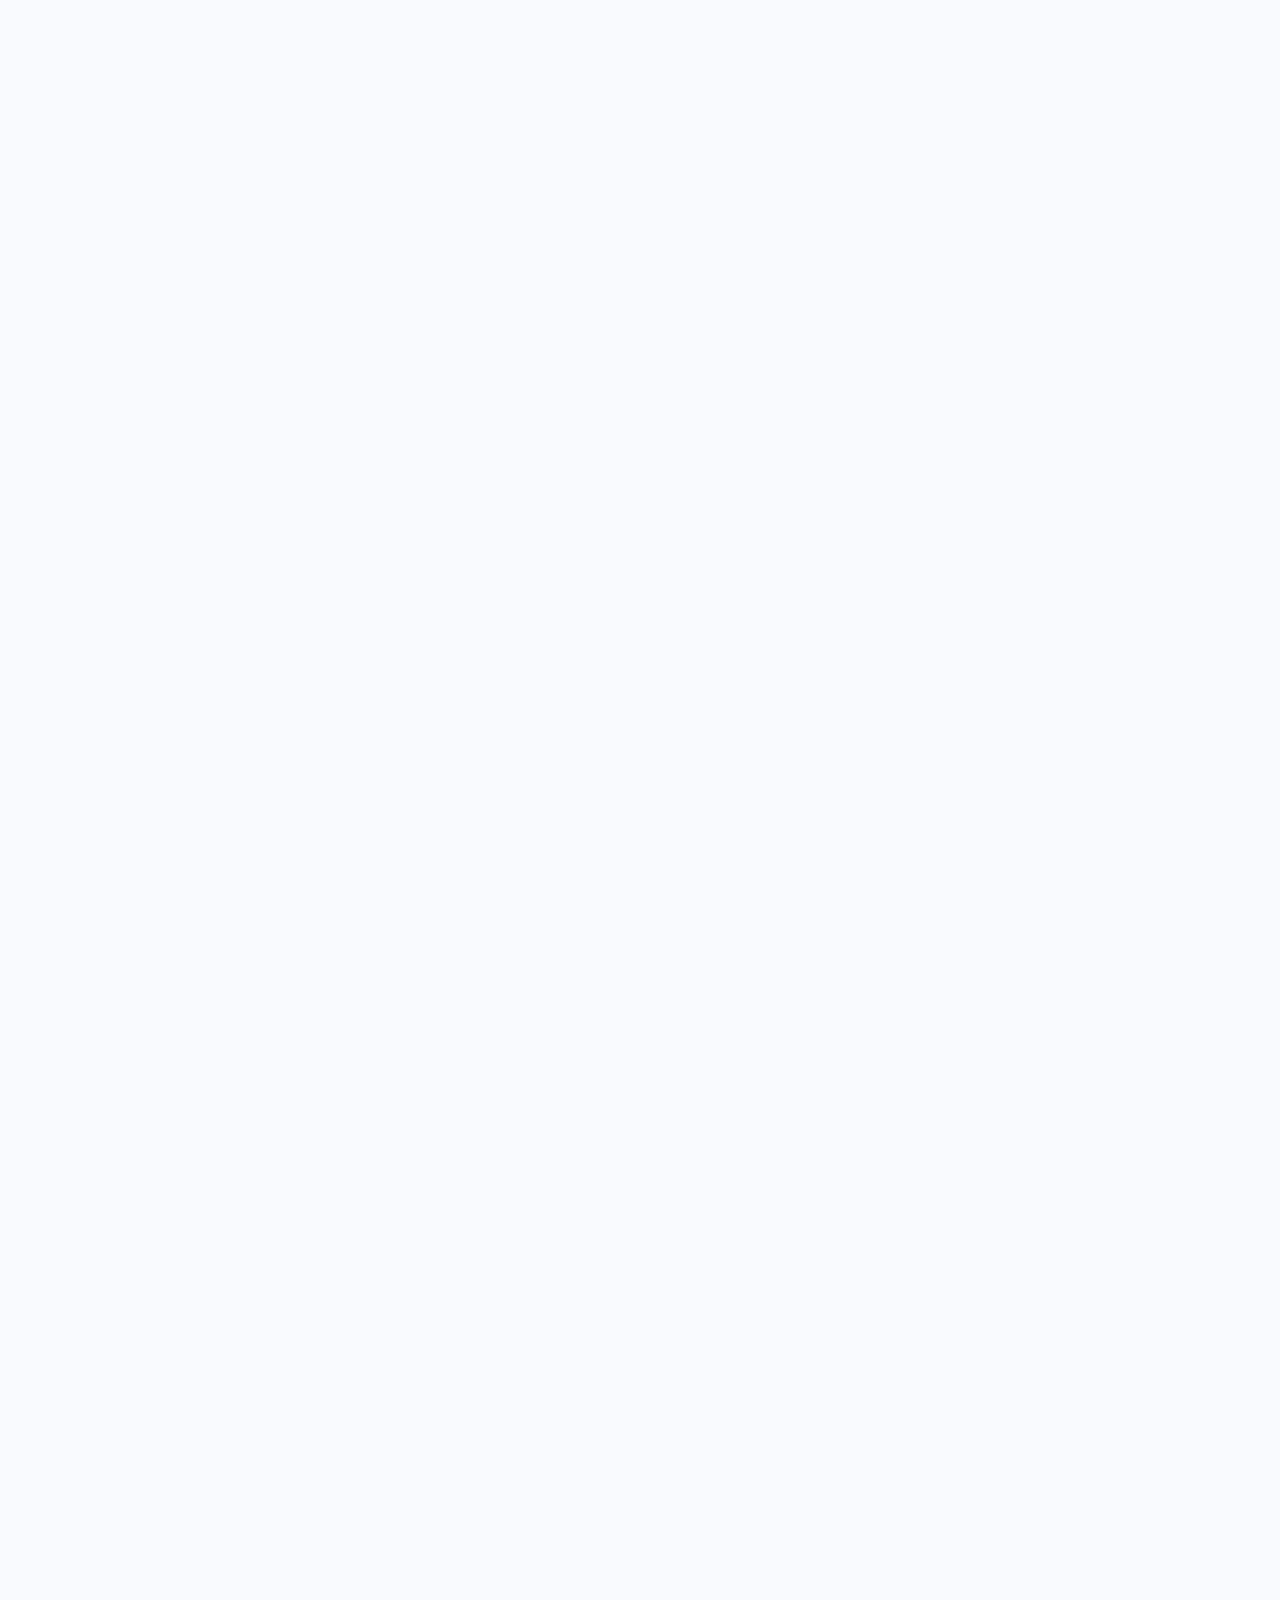
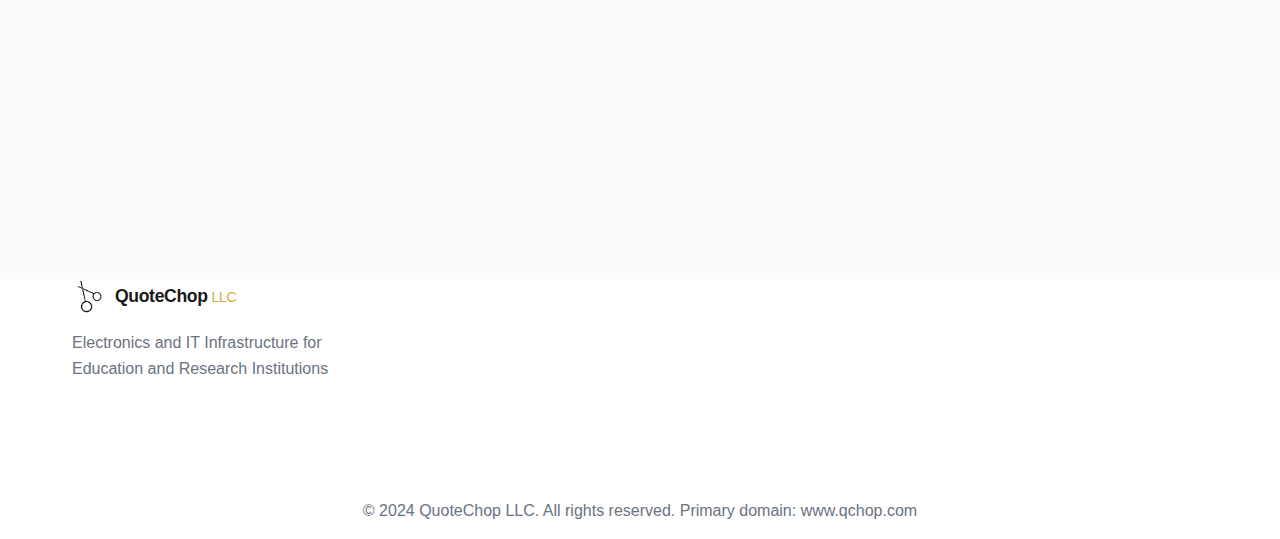
<file: pages/institutions.html>
<!DOCTYPE html>
<html lang="en">
<head>
    <meta charset="UTF-8">
    <meta name="viewport" content="width=device-width, initial-scale=1.0">
    <meta name="description" content="QuoteChop LLC Partner Institutions - Universities, Research Institutes, Government Programs, Educational Partnerships">
    <meta name="keywords" content="partner institutions, university partnerships, research institutes, government programs, educational collaboration">
    <meta name="author" content="QuoteChop LLC">
    <title>Partner Institutions - QuoteChop LLC</title>
    <link rel="stylesheet" href="../assets/css/styles.css">
    <link rel="canonical" href="https://www.qchop.com/pages/institutions.html">
</head>
<body>
    <header>
        <nav>
            <a href="../index.html" class="logo">
                <img src="../assets/images/logo.png" alt="QuoteChop LLC Logo">
                <div class="logo-text">
                    QuoteChop<span class="llc">LLC</span>
                </div>
            </a>
            <button class="mobile-menu-toggle">☰</button>
            <ul class="nav-links">
                <li><a href="../index.html">Home</a></li>
                <li><a href="about.html">About</a></li>
                <li><a href="divisions.html">Divisions</a></li>
                <li><a href="products.html">Products</a></li>
                <li><a href="csr.html">CSR Initiatives</a></li>
                <li><a href="institutions.html">Partner Institutions</a></li>
                <li><a href="documentation.html">Documentation</a></li>
                <li><a href="contact.html">Contact</a></li>
            </ul>
        </nav>
    </header>

    <main>
        <section class="hero">
            <div class="container">
                <div class="hero-content">
                    <h1>Partner Institutions</h1>
                    <p class="subtitle">Educational and research organizations collaborating with QuoteChop LLC for institutional technology solutions.</p>
                </div>
            </div>
        </section>

        <section class="section">
            <div class="container">
                <div class="section-header">
                    <h2>Institutional Partnership Framework</h2>
                    <p>Structured partnerships with educational and research organizations supporting technology advancement and institutional development.</p>
                </div>
                <div class="card" style="max-width: 800px; margin: 0 auto;">
                    <p>QuoteChop LLC maintains formal partnerships with universities, research institutes, government-linked institutions, and educational organizations. These partnerships operate under structured frameworks that ensure compliance, transparency, and mutual benefit while advancing educational and research objectives.</p>
                    
                    <h3>Partnership Philosophy</h3>
                    <p>Institutional partnerships are built on shared objectives, clear governance structures, and defined outcomes. All partnerships emphasize sustainable technology solutions, capacity building, and long-term institutional development rather than short-term transactions.</p>
                </div>
            </div>
        </section>

        <section class="section section-sm" style="background: #f8fafc;">
            <div class="container">
                <div class="section-header">
                    <h2>University Partnerships</h2>
                    <p>Collaborative relationships with higher education institutions supporting academic and research technology needs.</p>
                </div>
                <div class="grid grid-2">
                    <div class="card">
                        <h3>Research University Collaboration</h3>
                        <p>Partnerships with research universities supporting advanced computing infrastructure, laboratory equipment, and research technology deployment. Includes joint research initiatives and technology transfer programs.</p>
                    </div>
                    <div class="card">
                        <h3>Teaching University Support</h3>
                        <p>Structured partnerships with teaching-focused universities supporting classroom technology, faculty computing resources, and educational infrastructure modernization initiatives.</p>
                    </div>
                    <div class="card">
                        <h3>Professional School Programs</h3>
                        <p>Specialized partnerships with professional schools (engineering, business, medicine) supporting discipline-specific technology requirements and professional development infrastructure.</p>
                    </div>
                    <div class="card">
                        <h3>Community College Engagement</h3>
                        <p>Partnerships with community colleges supporting vocational technology training, workforce development programs, and accessible educational technology solutions.</p>
                    </div>
                </div>
            </div>
        </section>

        <section class="section">
            <div class="container">
                <div class="section-header">
                    <h2>Research Institute Partnerships</h2>
                    <p>Strategic collaborations with research organizations supporting scientific and technological advancement.</p>
                </div>
                <div class="grid grid-2">
                    <div class="card">
                        <h3>Scientific Research Institutes</h3>
                        <p>Partnerships supporting specialized computing infrastructure, laboratory equipment, and data management systems for scientific research organizations.</p>
                    </div>
                    <div class="card">
                        <h3>Technology Research Centers</h3>
                        <p>Collaborative relationships with technology research centers supporting advanced computing, networking infrastructure, and emerging technology development.</p>
                    </div>
                    <div class="card">
                        <h3>Policy Research Organizations</h3>
                        <p>Partnerships with policy research institutes supporting data analysis infrastructure, survey technology, and research communication systems.</p>
                    </div>
                    <div class="card">
                        <h3>Applied Research Facilities</h3>
                        <p>Structured collaborations with applied research organizations supporting prototype development, testing infrastructure, and technology validation systems.</p>
                    </div>
                </div>
            </div>
        </section>

        <section class="section section-sm" style="background: #f8fafc;">
            <div class="container">
                <div class="section-header">
                    <h2>Government-Linked Institutions</h2>
                    <p>Partnerships with public sector educational institutions and government programs.</p>
                </div>
                <div class="grid grid-2">
                    <div class="card">
                        <h3>Public University Systems</h3>
                        <p>Structured partnerships with state university systems supporting large-scale technology deployments, standardization initiatives, and system-wide infrastructure modernization.</p>
                    </div>
                    <div class="card">
                        <h3>Government Research Agencies</h3>
                        <p>Collaborations with government research organizations supporting specialized computing requirements, secure infrastructure, and research technology standards.</p>
                    </div>
                    <div class="card">
                        <h3>Educational Development Programs</h3>
                        <p>Partnerships with government educational development programs supporting technology access, digital literacy initiatives, and educational infrastructure projects.</p>
                    </div>
                    <div class="card">
                        <h3>Public-Private Initiatives</h3>
                        <p>Engagement in public-private partnership programs supporting educational technology advancement and institutional capacity development.</p>
                    </div>
                </div>
            </div>
        </section>

        <section class="section">
            <div class="container">
                <div class="section-header">
                    <h2>Educational Organization Partnerships</h2>
                    <p>Collaborative relationships with educational organizations and associations.</p>
                </div>
                <div class="grid grid-2">
                    <div class="card">
                        <h3>Educational Associations</h3>
                        <p>Partnerships with educational professional associations supporting technology standards development, best practices dissemination, and professional development programs.</p>
                    </div>
                    <div class="card">
                        <h3>School System Partnerships</h3>
                        <p>Structured collaborations with K-12 school systems supporting educational technology deployment, teacher training, and digital infrastructure development.</p>
                    </div>
                    <div class="card">
                        <h3>Educational Non-Profits</h3>
                        <p>Partnerships with non-profit educational organizations supporting program development, technology access initiatives, and educational advancement projects.</p>
                    </div>
                    <div class="card">
                        <h3>International Education Organizations</h3>
                        <p>Collaborative relationships with international educational institutions supporting global education initiatives and technology transfer programs.</p>
                    </div>
                </div>
            </div>
        </section>

        <section class="section section-sm" style="background: #f8fafc;">
            <div class="container">
                <div class="section-header">
                    <h2>Partnership Benefits</h2>
                    <p>Value delivered to institutional partners through structured collaboration frameworks.</p>
                </div>
                <div class="grid grid-2">
                    <div class="card">
                        <h3>Procurement Efficiency</h3>
                        <p>Streamlined procurement processes designed for institutional requirements, ensuring compliance with regulations while reducing administrative overhead and procurement timelines.</p>
                    </div>
                    <div class="card">
                        <h3>Technology Expertise</h3>
                        <p>Access to specialized technology expertise and implementation experience tailored for educational and research environments, ensuring optimal solution selection and deployment.</p>
                    </div>
                    <div class="card">
                        <h3>Compliance Support</h3>
                        <p>Comprehensive compliance support including documentation, audit preparation, and regulatory adherence for technology procurement and implementation projects.</p>
                    </div>
                    <div class="card">
                        <h3>Cost Optimization</h3>
                        <p>Strategic cost optimization through volume procurement, technology standardization, and lifecycle management approaches designed for institutional budgeting requirements.</p>
                    </div>
                </div>
            </div>
        </section>

        <section class="section">
            <div class="container">
                <div class="section-header">
                    <h2>Partnership Process</h2>
                    <p>Structured approach to establishing and maintaining institutional partnerships.</p>
                </div>
                <div class="card" style="max-width: 800px; margin: 0 auto;">
                    <h3>Initial Assessment</h3>
                    <p>Comprehensive assessment process evaluates institutional requirements, technology needs, and partnership compatibility. Includes stakeholder consultation and requirements analysis.</p>
                    
                    <h3>Partnership Framework Development</h3>
                    <p>Structured framework development establishes partnership objectives, governance structures, responsibilities, and success metrics. Ensures alignment with institutional goals and compliance requirements.</p>
                    
                    <h3>Implementation Planning</h3>
                    <p>Detailed implementation planning coordinates technology deployment, training programs, and support systems. Includes timeline development and resource allocation.</p>
                    
                    <h3>Ongoing Partnership Management</h3>
                    <p>Continuous partnership management includes performance monitoring, regular review cycles, and adaptation to evolving institutional needs and technology requirements.</p>
                </div>
            </div>
        </section>

        <section class="section section-sm" style="background: #f8fafc;">
            <div class="container">
                <div class="section-header">
                    <h2>Success Metrics</h2>
                    <p>Measured outcomes demonstrating partnership effectiveness and institutional impact.</p>
                </div>
                <div class="grid grid-2">
                    <div class="card">
                        <h3>Technology Adoption Metrics</h3>
                        <p>Measurement of technology adoption rates, user satisfaction, and integration success across institutional programs and departments.</p>
                    </div>
                    <div class="card">
                        <h3>Cost Efficiency Indicators</h3>
                        <p>Tracking of cost savings, procurement efficiency improvements, and budget optimization achieved through partnership frameworks.</p>
                    </div>
                    <div class="card">
                        <h3>Compliance Achievement</h3>
                        <p>Monitoring of compliance standards achievement, audit outcomes, and regulatory adherence across partnership activities.</p>
                    </div>
                    <div class="card">
                        <h3>Institutional Impact Assessment</h3>
                        <p>Evaluation of institutional impact including educational outcomes, research advancement, and operational efficiency improvements.</p>
                    </div>
                </div>
            </div>
        </section>

        <section class="section">
            <div class="container">
                <div class="section-header">
                    <h2>Become a Partner Institution</h2>
                    <p>Explore partnership opportunities with QuoteChop LLC for your institutional technology needs.</p>
                </div>
                <div class="card" style="max-width: 600px; margin: 0 auto;">
                    <form id="partnership-form" onsubmit="submitPartnershipInquiry(event)">
                        <div class="form-group">
                            <label for="institution-name">Institution Name *</label>
                            <input type="text" id="institution-name" name="institution-name" required>
                        </div>
                        
                        <div class="form-group">
                            <label for="contact-name">Contact Name *</label>
                            <input type="text" id="contact-name" name="contact-name" required>
                        </div>
                        
                        <div class="form-group">
                            <label for="email">Email Address *</label>
                            <input type="email" id="email" name="email" required>
                        </div>
                        
                        <div class="form-group">
                            <label for="phone">Phone Number</label>
                            <input type="tel" id="phone" name="phone">
                        </div>
                        
                        <div class="form-group">
                            <label for="institution-type">Institution Type *</label>
                            <select id="institution-type" name="institution-type" required>
                                <option value="">Select institution type</option>
                                <option value="university">University/College</option>
                                <option value="research">Research Institute</option>
                                <option value="government">Government Institution</option>
                                <option value="school">K-12 School System</option>
                                <option value="nonprofit">Educational Non-Profit</option>
                                <option value="association">Professional Association</option>
                            </select>
                        </div>
                        
                        <div class="form-group">
                            <label for="partnership-interest">Partnership Interest *</label>
                            <select id="partnership-interest" name="partnership-interest" required>
                                <option value="">Select partnership area</option>
                                <option value="procurement">Institutional Procurement</option>
                                <option value="technology">Technology Solutions</option>
                                <option value="research">Research Collaboration</option>
                                <option value="csr">CSR Programs</option>
                                <option value="comprehensive">Comprehensive Partnership</option>
                            </select>
                        </div>
                        
                        <div class="form-group">
                            <label for="requirements">Partnership Requirements *</label>
                            <textarea id="requirements" name="requirements" required placeholder="Please describe your institution's technology needs, current challenges, and partnership objectives."></textarea>
                        </div>
                        
                        <button type="submit" class="btn">Submit Partnership Inquiry</button>
                    </form>
                </div>
            </div>
        </section>
    </main>

    <footer>
        <div class="container">
            <div class="footer-content">
                <div class="footer-section">
                    <h4>
                        <div class="logo" style="margin-bottom: 1rem;">
                            <img src="../assets/images/logo.png" alt="QuoteChop LLC Logo" style="height: 35px; margin-right: 0.5rem;">
                            <div class="logo-text" style="font-size: 1.1rem;">
                                QuoteChop<span class="llc">LLC</span>
                            </div>
                        </div>
                    </h4>
                    <p>Electronics and IT Infrastructure for Education and Research Institutions</p>
                </div>
                <div class="footer-section">
                    <h4>Services</h4>
                    <ul>
                        <li><a href="divisions.html">Institutional Procurement</a></li>
                        <li><a href="products.html">Technology Solutions</a></li>
                        <li><a href="documentation.html">Documentation & Compliance</a></li>
                        <li><a href="csr.html">CSR Initiatives</a></li>
                    </ul>
                </div>
                <div class="footer-section">
                    <h4>Resources</h4>
                    <ul>
                        <li><a href="institutions.html">Partner Institutions</a></li>
                        <li><a href="documentation.html">Documentation</a></li>
                        <li><a href="contact.html">Contact</a></li>
                        <li><a href="about.html">About QuoteChop</a></li>
                    </ul>
                </div>
                <div class="footer-section">
                    <h4>Legal</h4>
                    <ul>
                        <li><a href="privacy.html">Privacy Policy</a></li>
                        <li><a href="terms.html">Terms of Use</a></li>
                        <li><a href="disclaimer.html">Disclaimer</a></li>
                    </ul>
                </div>
            </div>
            <div class="footer-bottom">
                <p>&copy; 2024 QuoteChop LLC. All rights reserved. Primary domain: www.qchop.com</p>
            </div>
        </div>
    </footer>

    <script src="../assets/js/main.js"></script>
    <script>
        function submitPartnershipInquiry(event) {
            event.preventDefault();
            
            const formData = new FormData(event.target);
            const data = Object.fromEntries(formData);
            
            // Here you would normally send the data to a server
            // For now, we'll show a success message
            alert('Partnership inquiry submitted successfully. Our institutional partnership team will review your submission and respond within 3 business days.');
            event.target.reset();
        }
    </script>
</body>
</html>
</file>
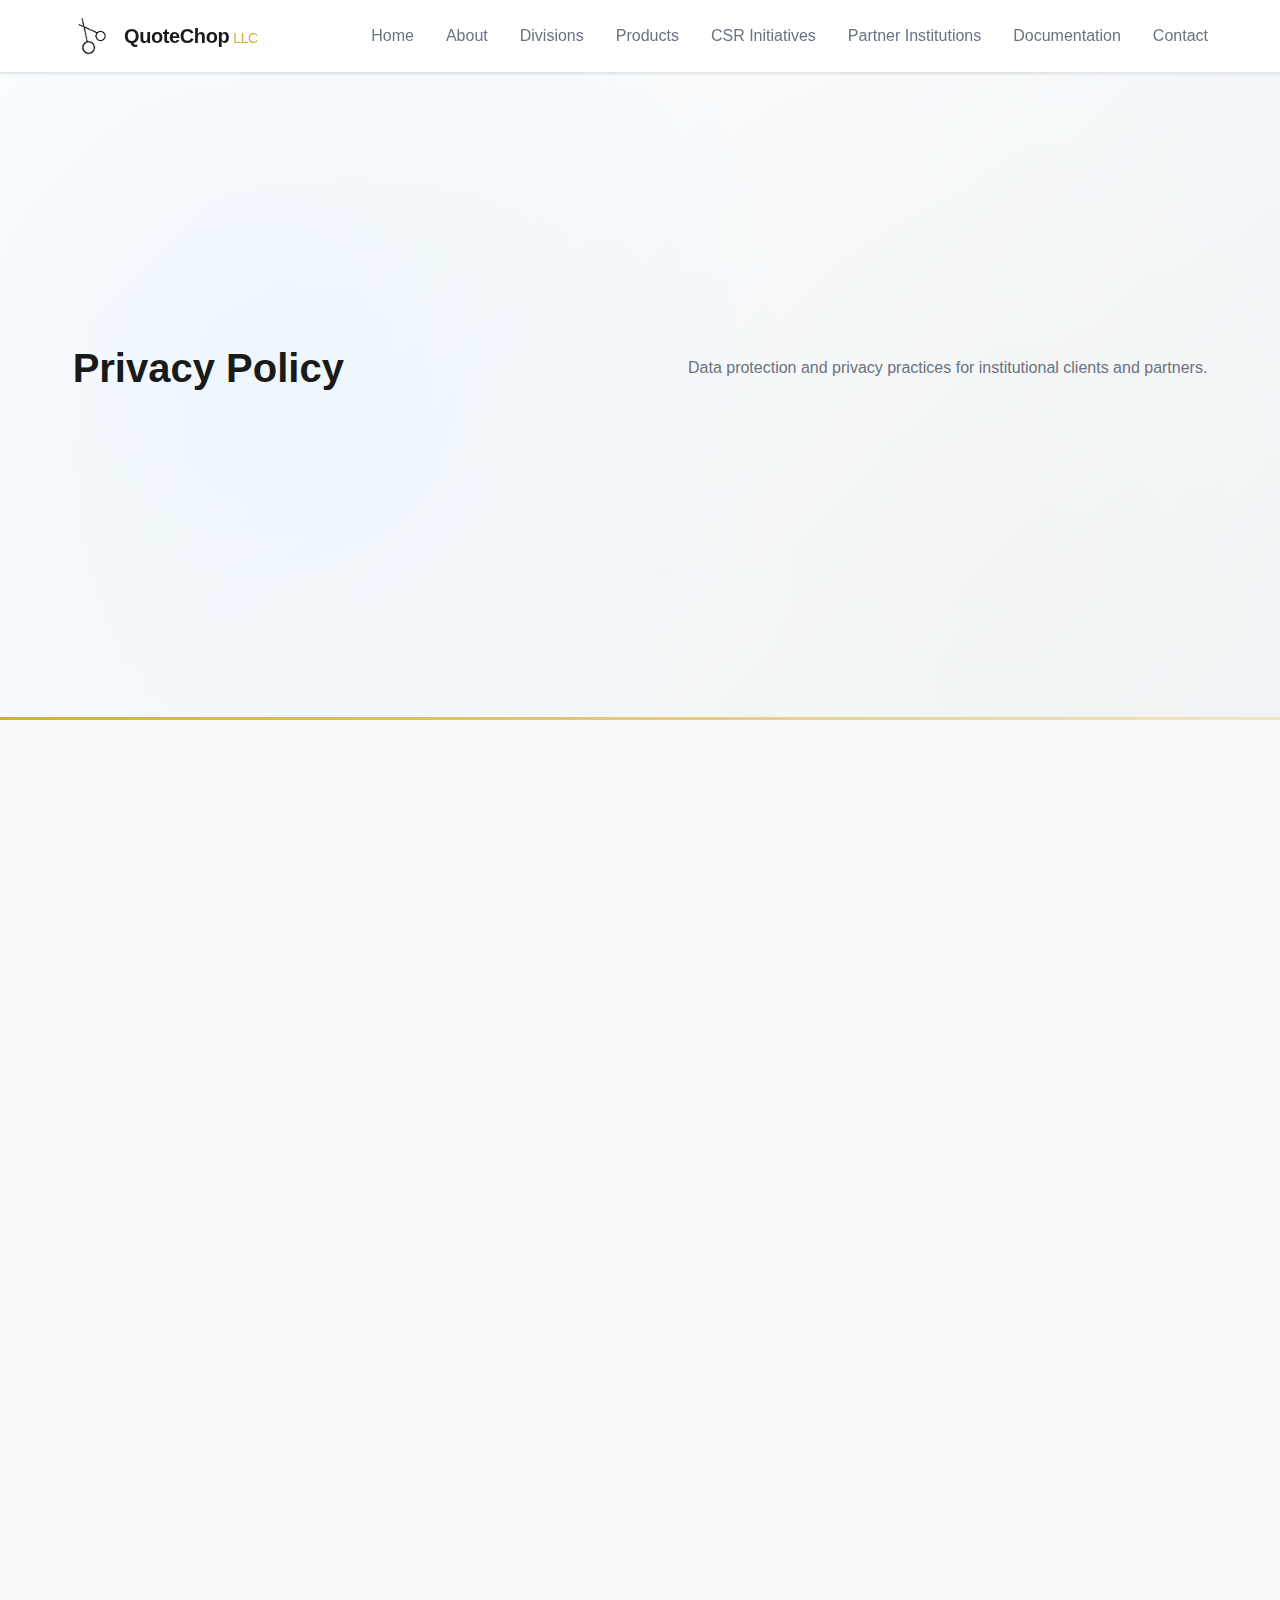
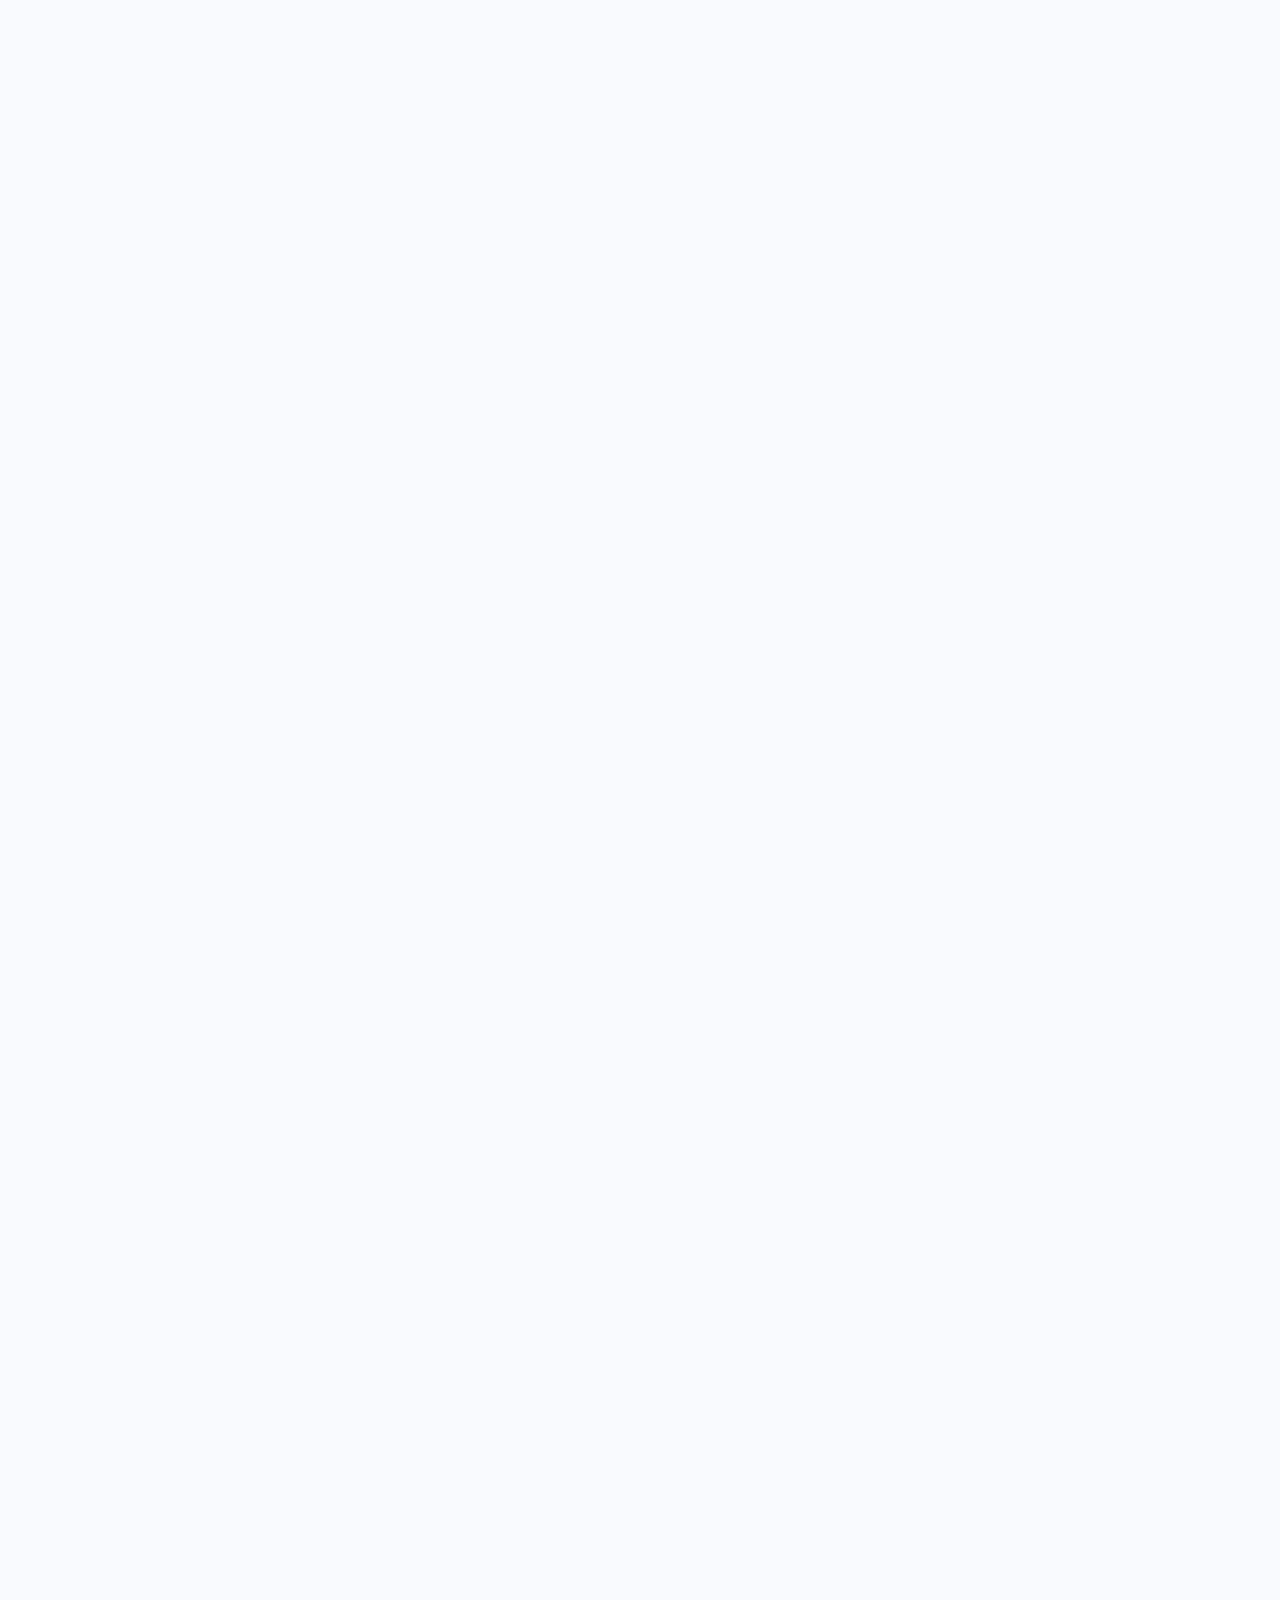
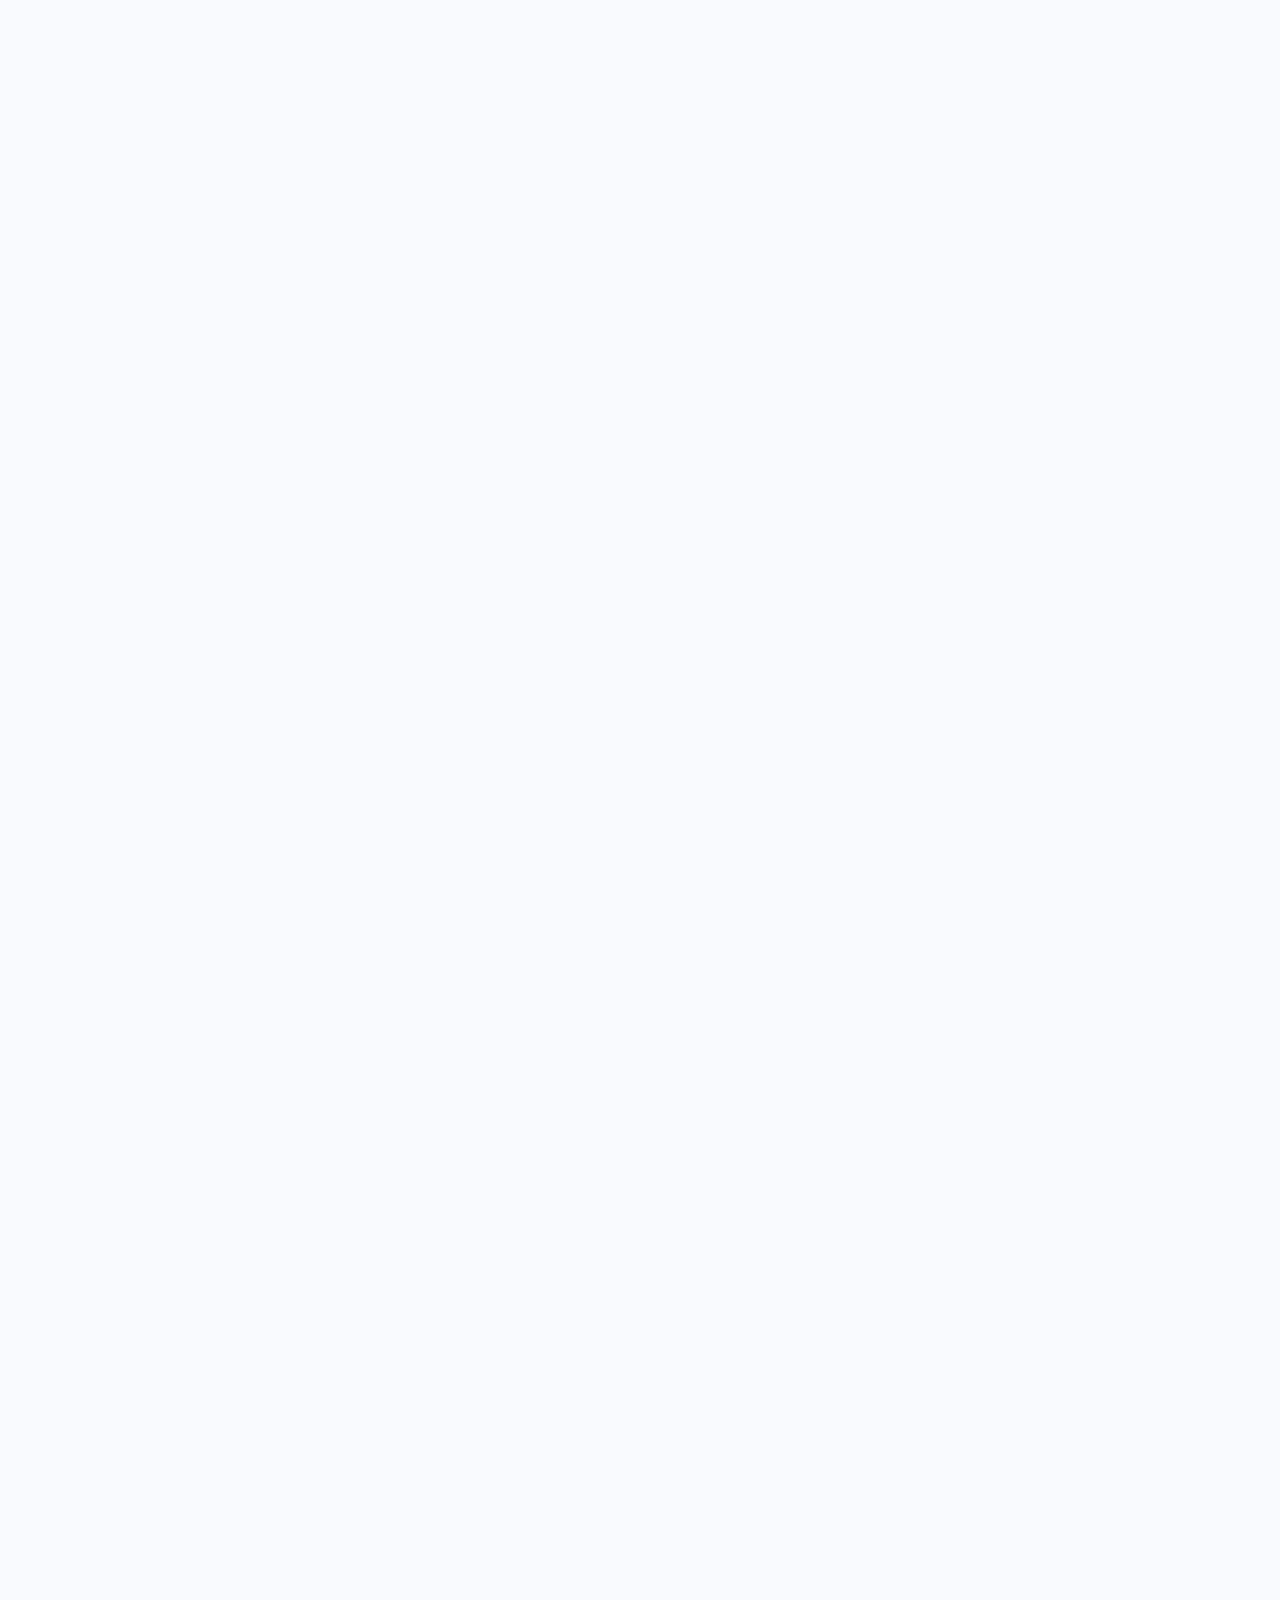
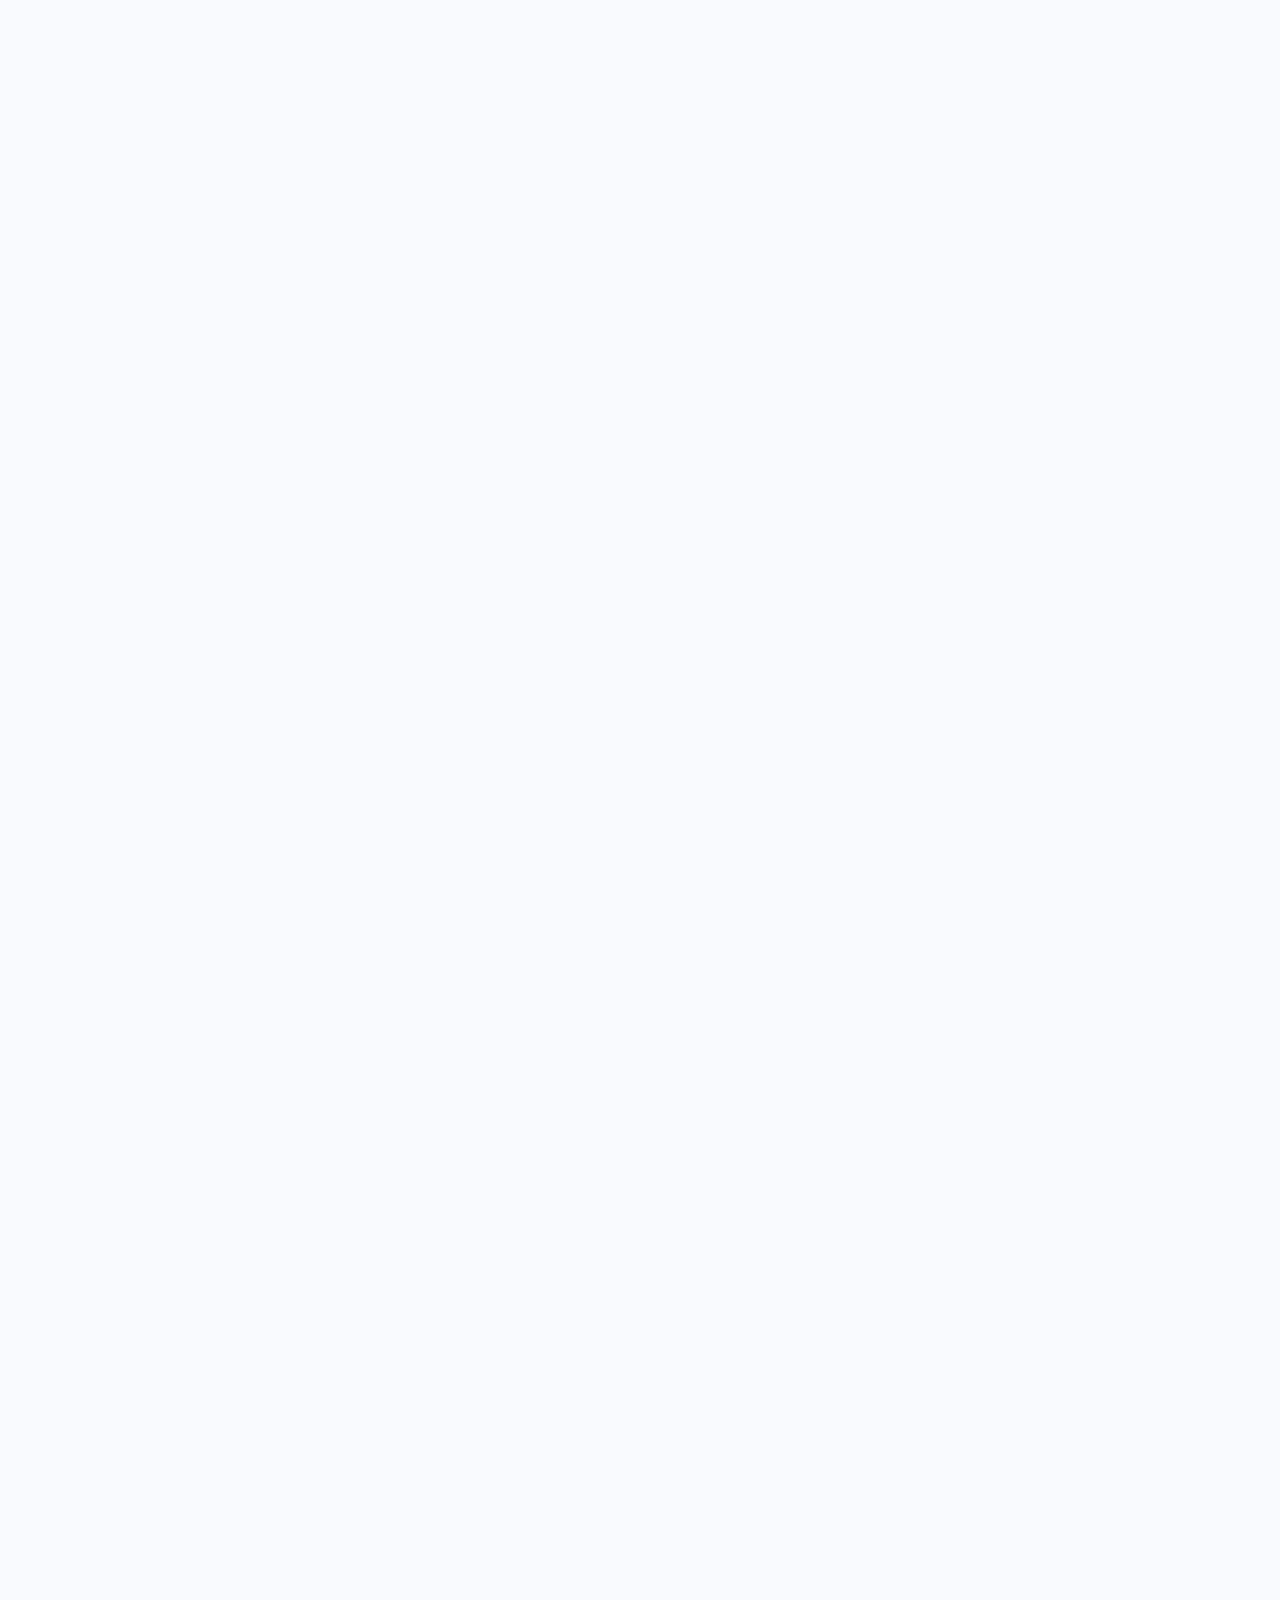
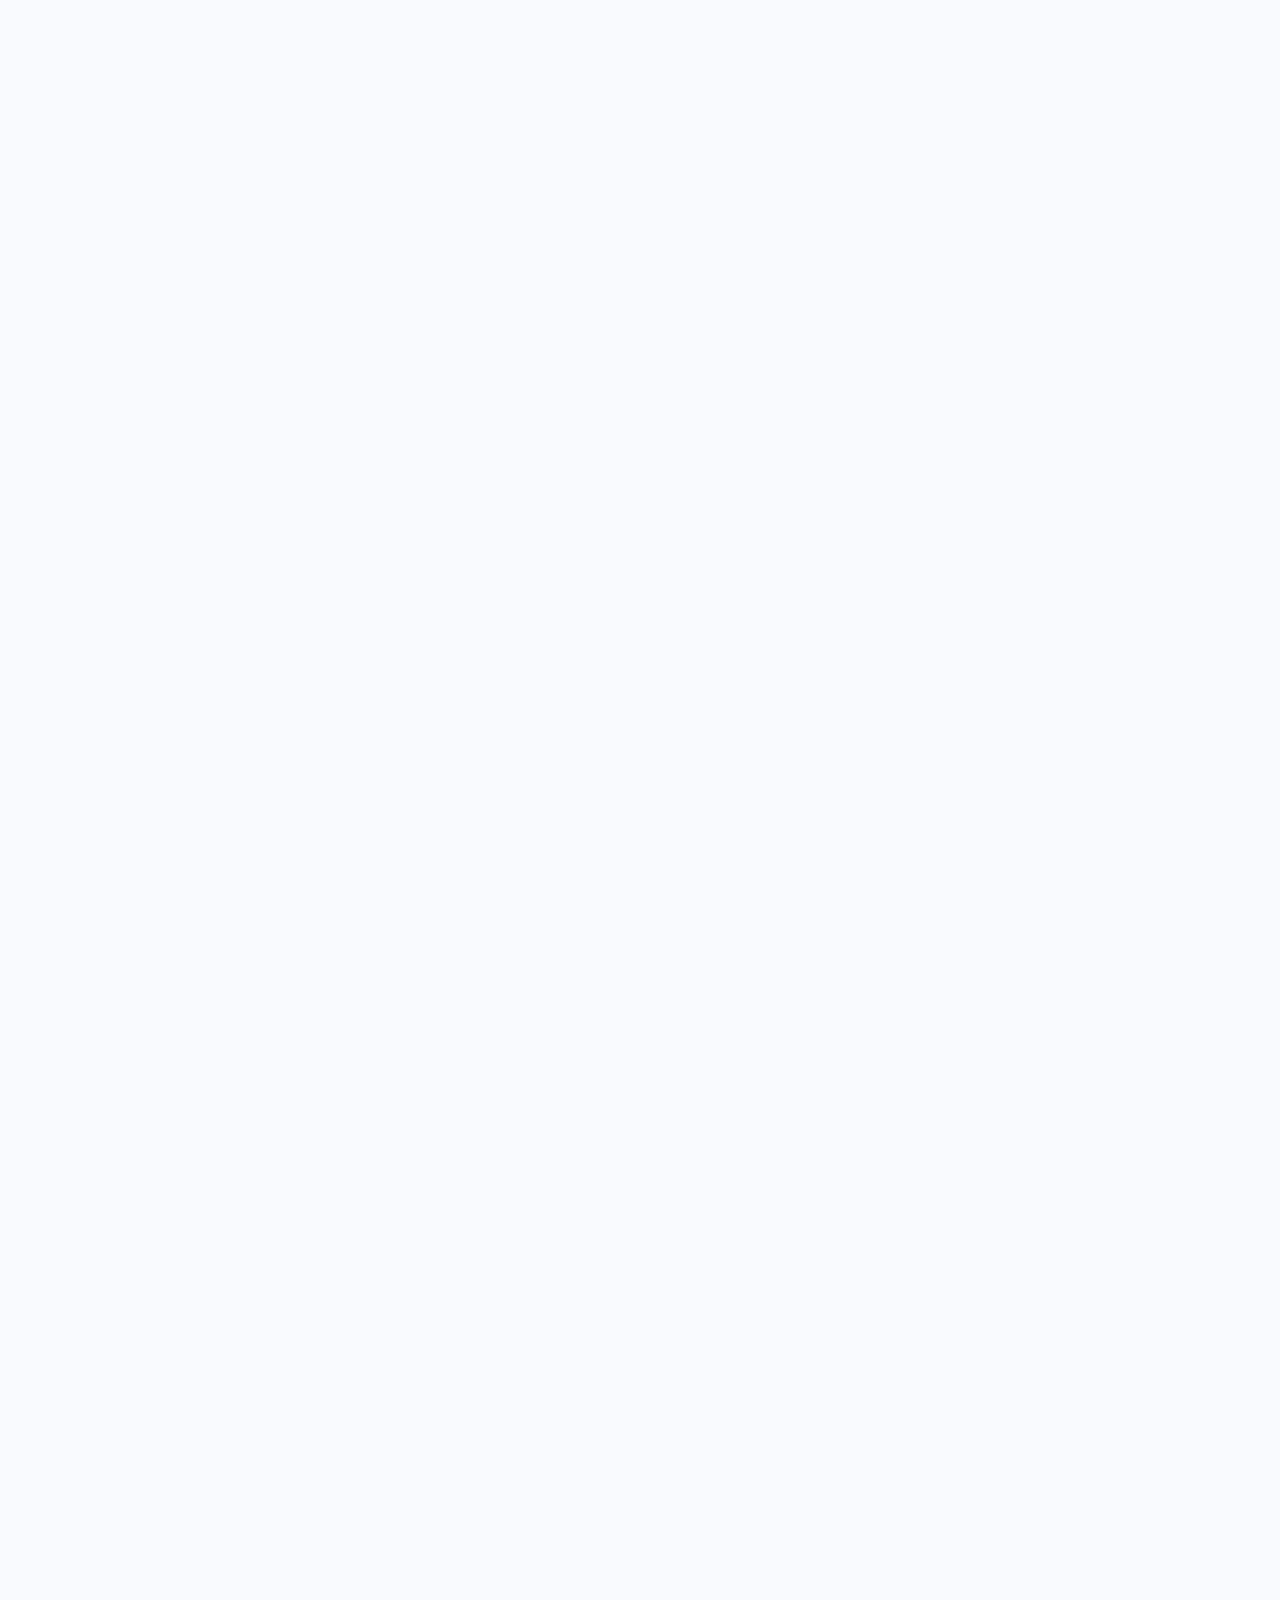
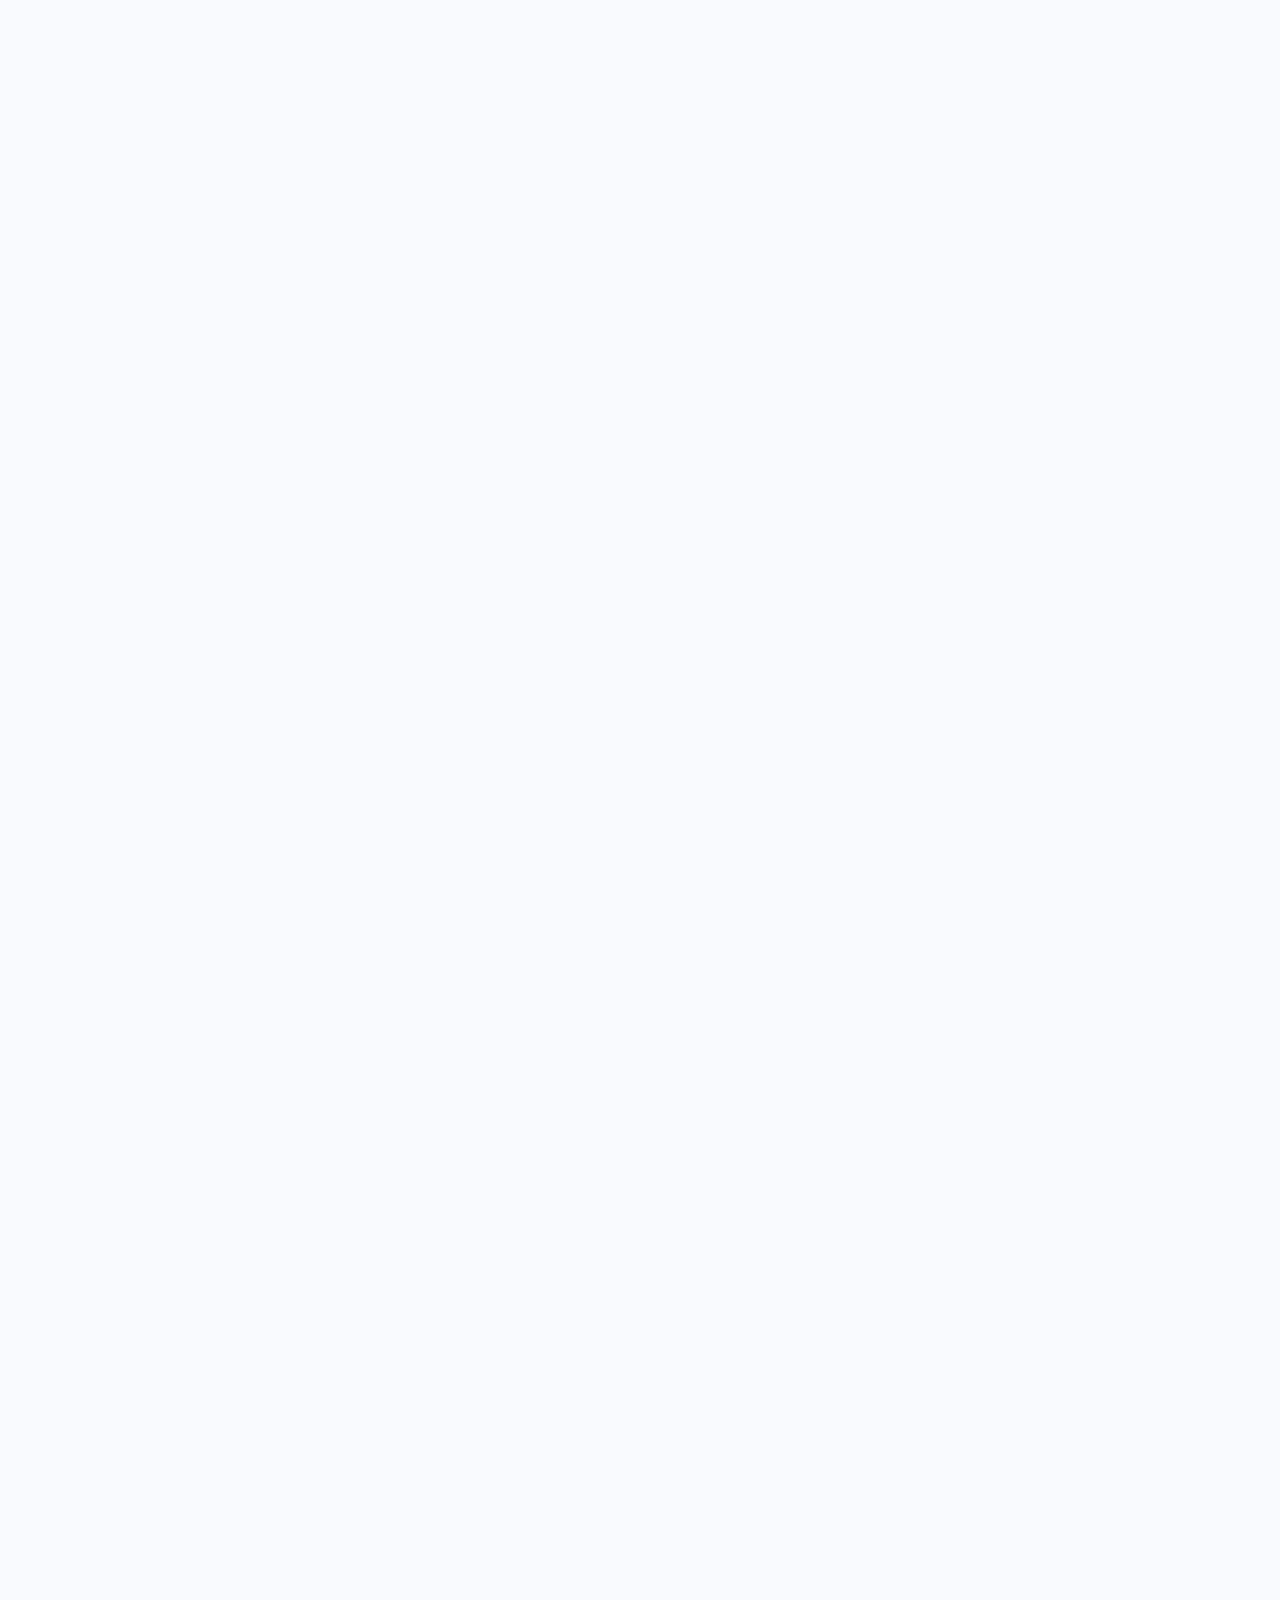
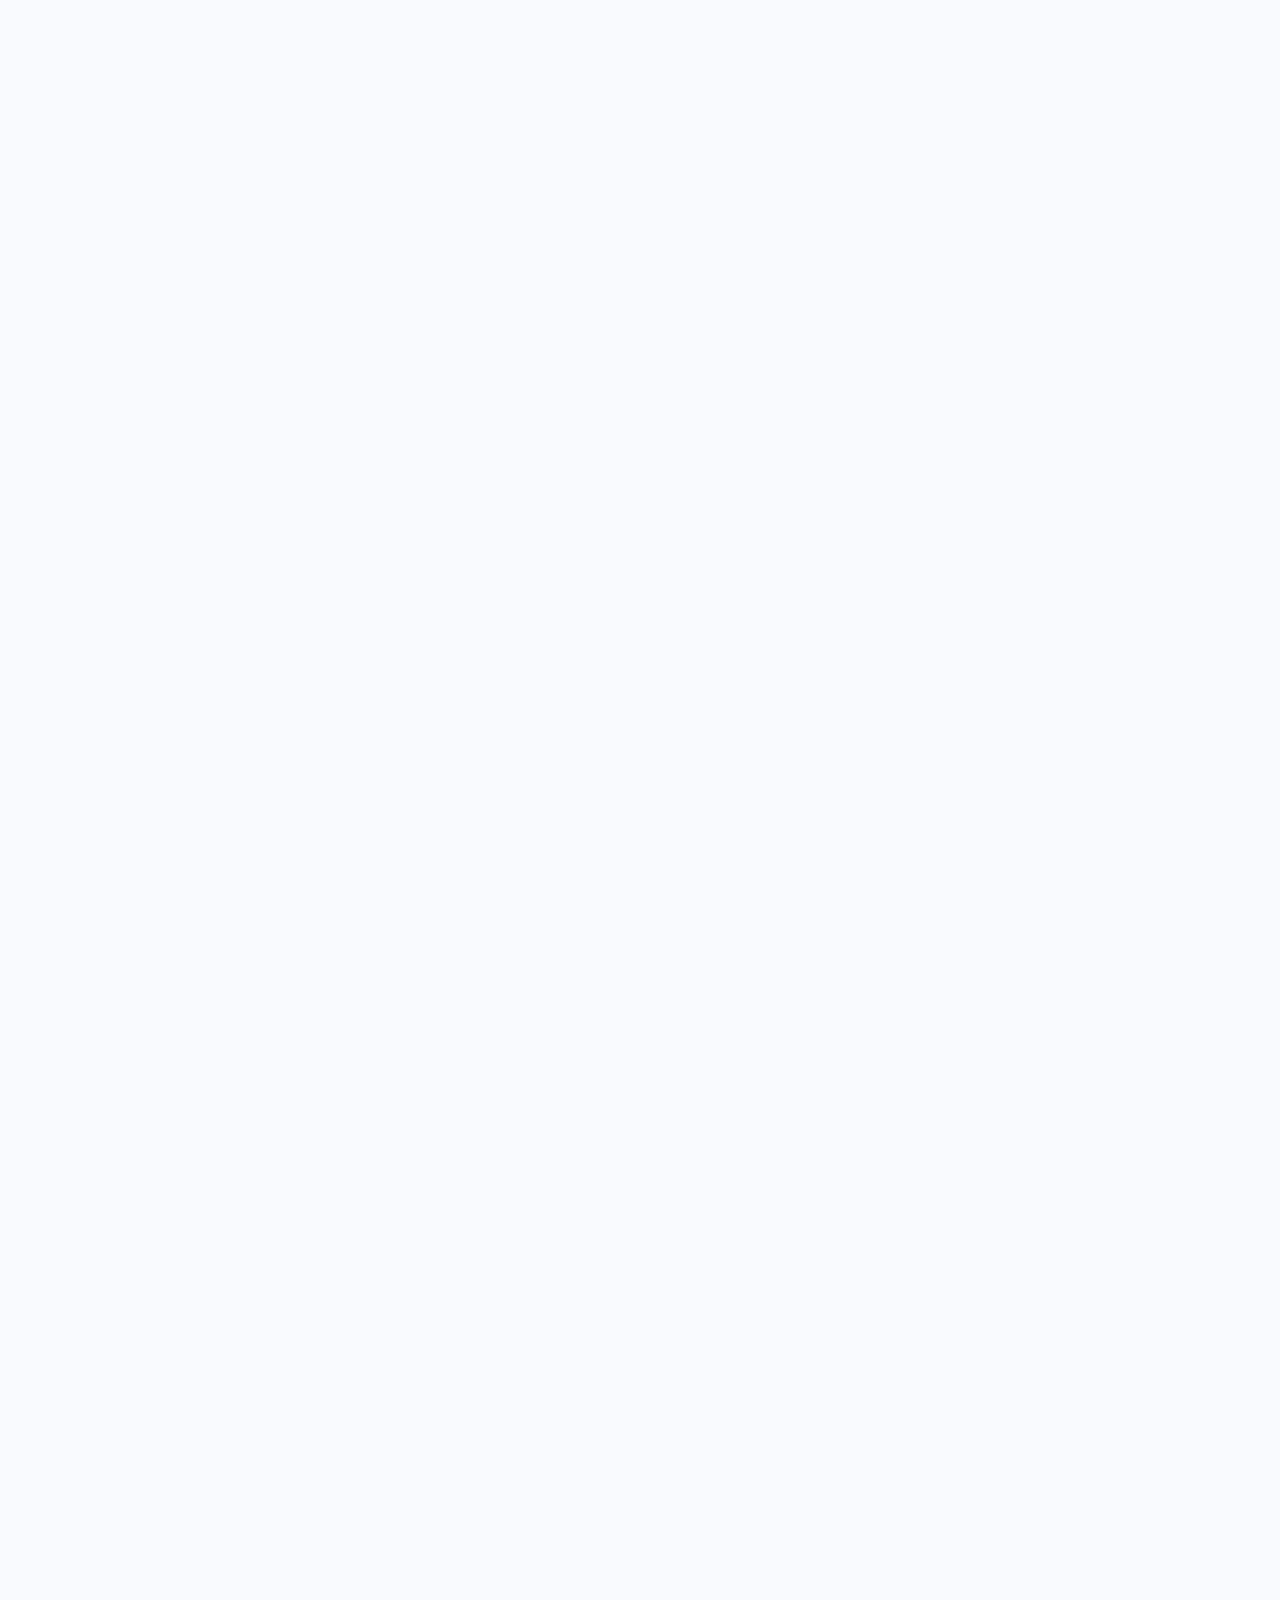
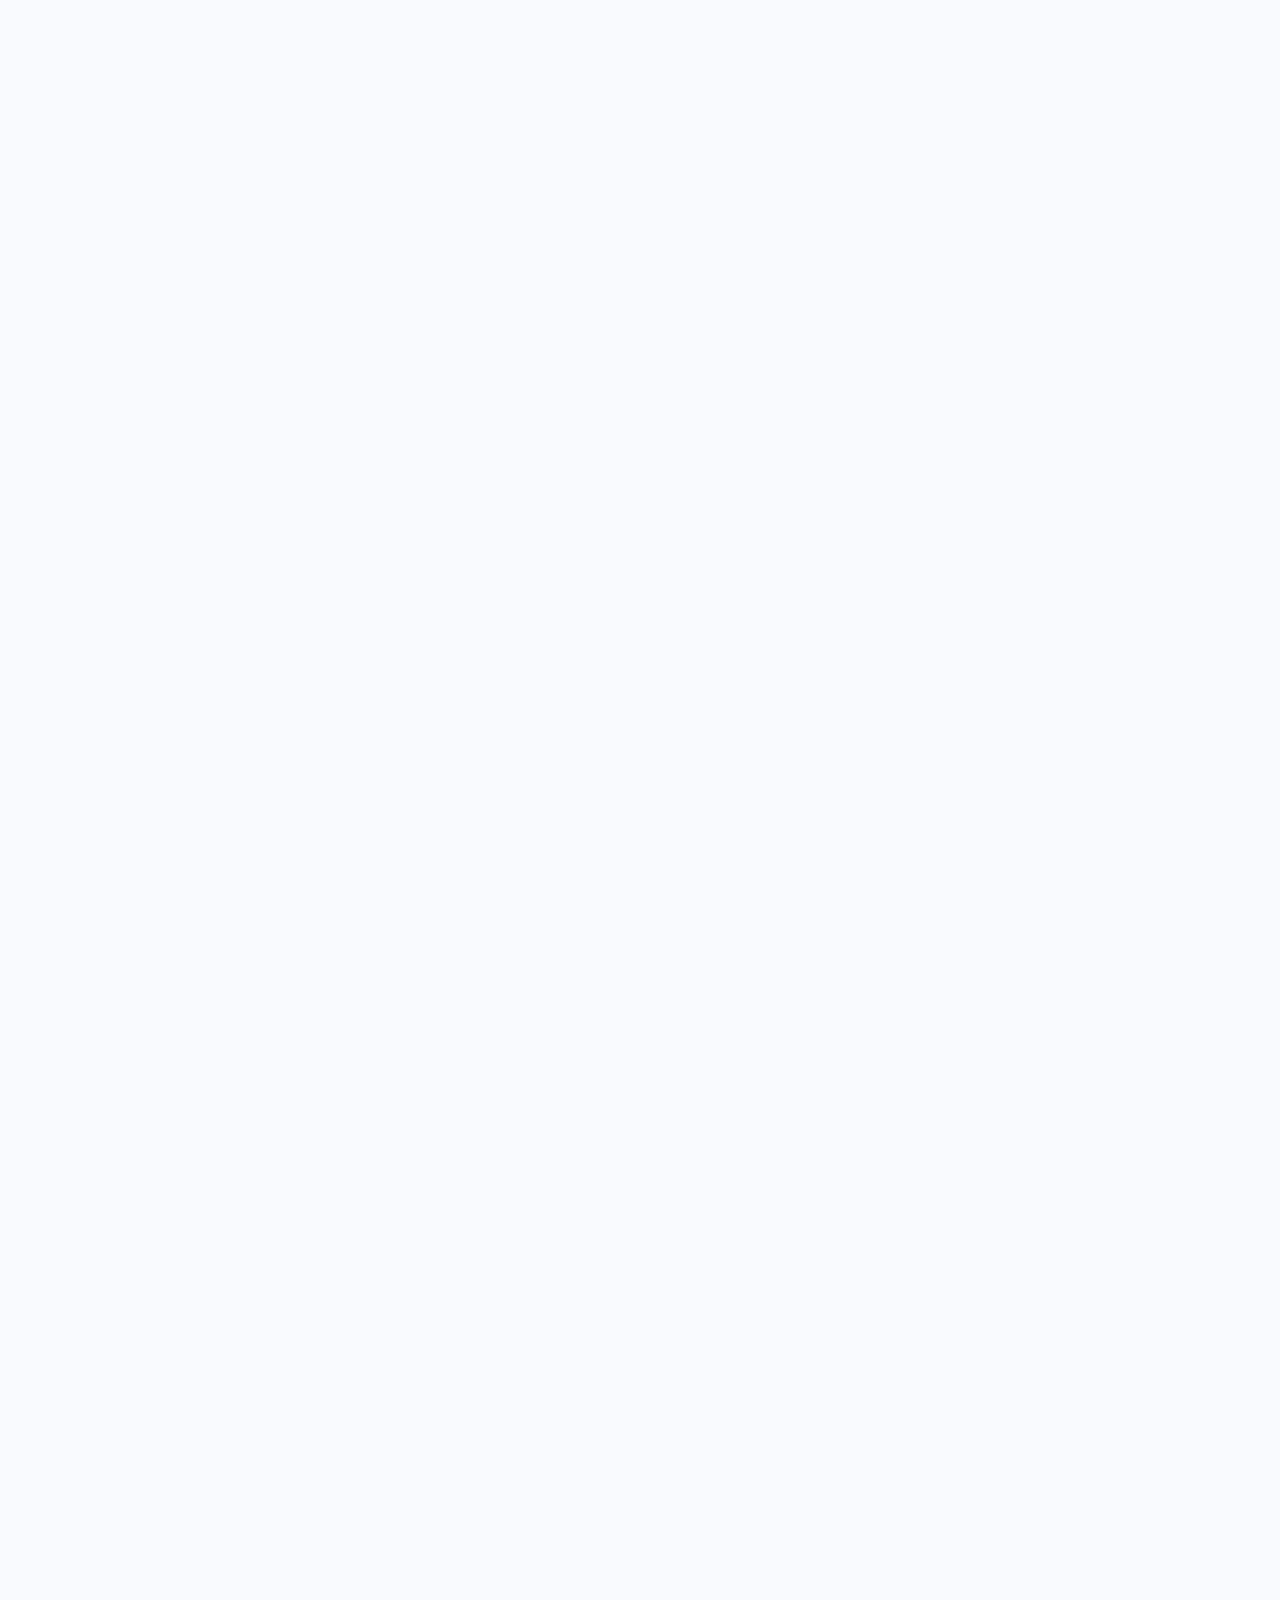
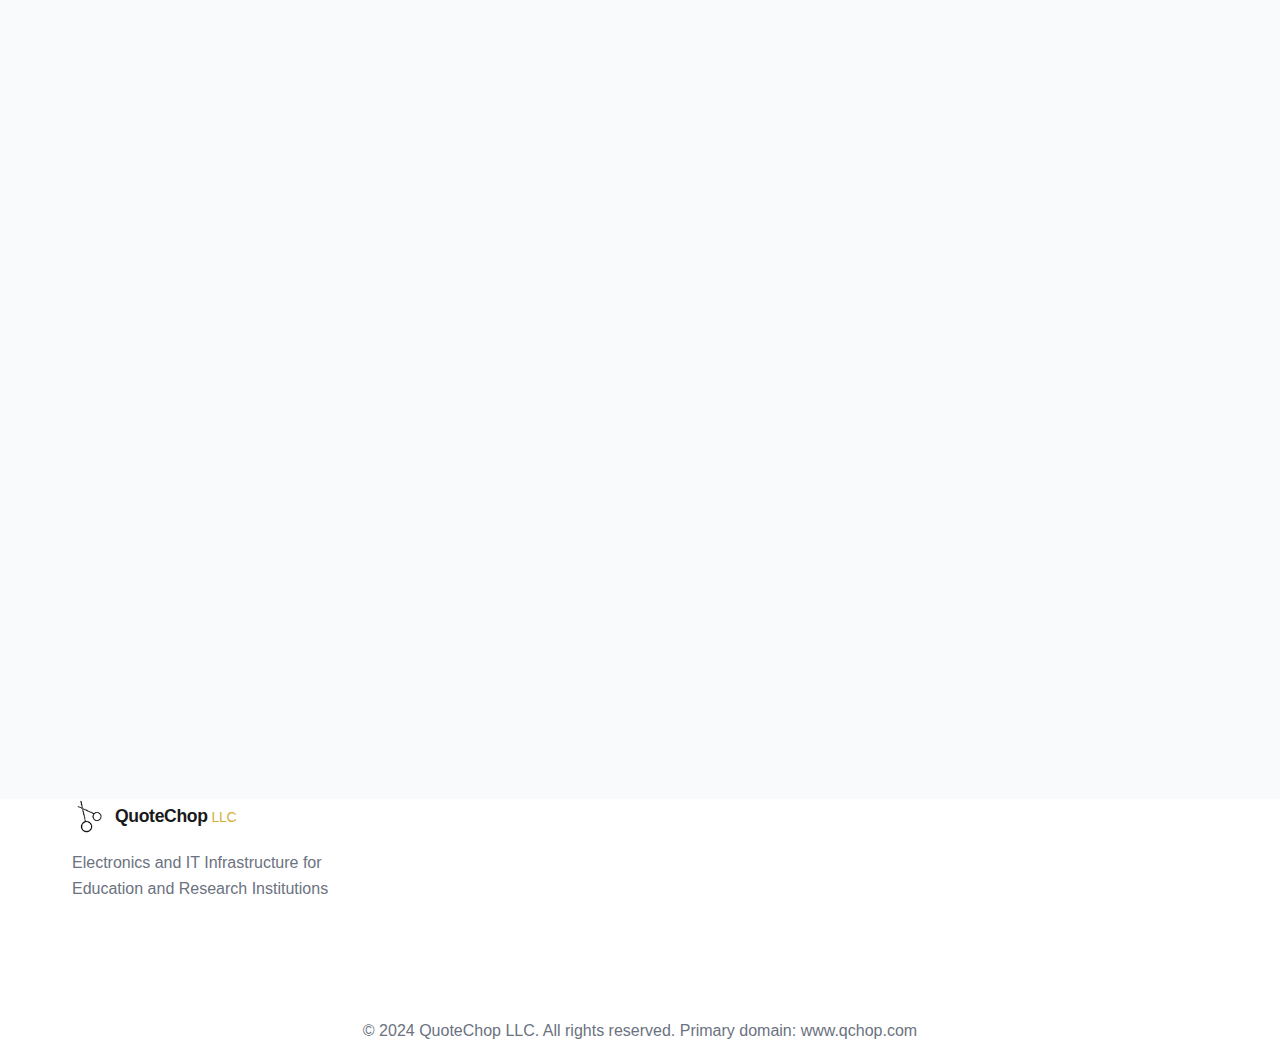
<file: pages/privacy.html>
<!DOCTYPE html>
<html lang="en">
<head>
    <meta charset="UTF-8">
    <meta name="viewport" content="width=device-width, initial-scale=1.0">
    <meta name="description" content="QuoteChop LLC Privacy Policy - Data protection and privacy practices for institutional clients">
    <meta name="keywords" content="privacy policy, data protection, institutional privacy, QuoteChop LLC">
    <meta name="author" content="QuoteChop LLC">
    <title>Privacy Policy - QuoteChop LLC</title>
    <link rel="stylesheet" href="../assets/css/styles.css">
    <link rel="canonical" href="https://www.qchop.com/pages/privacy.html">
</head>
<body>
    <header>
        <nav>
            <a href="../index.html" class="logo">
                <img src="../assets/images/logo.png" alt="QuoteChop LLC Logo">
                <div class="logo-text">
                    QuoteChop<span class="llc">LLC</span>
                </div>
            </a>
            <button class="mobile-menu-toggle">☰</button>
            <ul class="nav-links">
                <li><a href="../index.html">Home</a></li>
                <li><a href="about.html">About</a></li>
                <li><a href="divisions.html">Divisions</a></li>
                <li><a href="products.html">Products</a></li>
                <li><a href="csr.html">CSR Initiatives</a></li>
                <li><a href="institutions.html">Partner Institutions</a></li>
                <li><a href="documentation.html">Documentation</a></li>
                <li><a href="contact.html">Contact</a></li>
            </ul>
        </nav>
    </header>

    <main>
        <section class="hero">
            <div class="container">
                <div class="hero-content">
                    <h1>Privacy Policy</h1>
                    <p class="subtitle">Data protection and privacy practices for institutional clients and partners.</p>
                </div>
            </div>
        </section>

        <section class="section">
            <div class="container">
                <div class="section-header">
                    <h2>Privacy Policy Overview</h2>
                    <p>QuoteChop LLC is committed to protecting the privacy and confidentiality of institutional information and personal data.</p>
                </div>
                <div class="card" style="max-width: 800px; margin: 0 auto;">
                    <p><strong>Last Updated:</strong> January 2024</p>
                    <p><strong>Effective Date:</strong> January 1, 2024</p>
                    
                    <p>This Privacy Policy outlines how QuoteChop LLC collects, uses, stores, and protects information obtained through our website, communications, and institutional engagements. Our privacy practices are designed to meet the requirements of educational institutions, research organizations, and government-linked programs.</p>
                    
                    <p>By using our website and services, you acknowledge that you have read, understood, and agree to this Privacy Policy.</p>
                </div>
            </div>
        </section>

        <section class="section section-sm" style="background: #f8fafc;">
            <div class="container">
                <div class="section-header">
                    <h2>Information We Collect</h2>
                    <p>Types of information collected through institutional engagements and website interactions.</p>
                </div>
                <div class="grid grid-2">
                    <div class="card">
                        <h3>Institutional Information</h3>
                        <p>We collect institutional information including organization name, type, contact details, and procurement requirements. This information is used to provide institutional services and support compliance requirements.</p>
                    </div>
                    <div class="card">
                        <h3>Personal Contact Information</h3>
                        <p>We collect personal contact information from institutional representatives including names, titles, email addresses, and phone numbers for communication and service delivery purposes.</p>
                    </div>
                    <div class="card">
                        <h3>Technical Requirements</h3>
                        <p>We collect information about institutional technology requirements, project specifications, and implementation needs to provide appropriate solutions and services.</p>
                    </div>
                    <div class="card">
                        <h3>Website Usage Data</h3>
                        <p>We collect website usage data including IP addresses, browser information, and access patterns to improve our services and website functionality.</p>
                    </div>
                </div>
            </div>
        </section>

        <section class="section">
            <div class="container">
                <div class="section-header">
                    <h2>How We Use Information</h2>
                    <p>Purposes for which collected information is used in institutional engagements.</p>
                </div>
                <div class="card" style="max-width: 800px; margin: 0 auto;">
                    <h3>Service Delivery</h3>
                    <p>We use collected information to provide institutional procurement services, technology solutions, and compliance support to educational institutions and research organizations.</p>
                    
                    <h3>Communication</h3>
                    <p>We use contact information to communicate with institutional representatives about services, proposals, project updates, and compliance requirements.</p>
                    
                    <h3>Compliance and Documentation</h3>
                    <p>We use institutional information to maintain compliance documentation, audit trails, and reporting systems required by institutional governance frameworks.</p>
                    
                    <h3>Service Improvement</h3>
                    <p>We use website usage data and feedback information to improve our services, website functionality, and institutional support processes.</p>
                    
                    <h3>Legal Compliance</h3>
                    <p>We use information as necessary to comply with legal obligations, regulatory requirements, and institutional procurement regulations.</p>
                </div>
            </div>
        </section>

        <section class="section section-sm" style="background: #f8fafc;">
            <div class="container">
                <div class="section-header">
                    <h2>Data Protection Measures</h2>
                    <p>Security measures implemented to protect institutional and personal information.</p>
                </div>
                <div class="grid grid-2">
                    <div class="card">
                        <h3>Technical Security</h3>
                        <p>We implement appropriate technical security measures including encryption, access controls, and secure data storage to protect institutional information from unauthorized access.</p>
                    </div>
                    <div class="card">
                        <h3>Administrative Controls</h3>
                        <p>We maintain administrative controls including staff training, access policies, and data handling procedures to ensure appropriate information protection.</p>
                    </div>
                    <div class="card">
                        <h3>Data Minimization</h3>
                        <p>We collect only information necessary for institutional service delivery and compliance requirements, following data minimization principles.</p>
                    </div>
                    <div class="card">
                        <h3>Regular Security Reviews</h3>
                        <p>We conduct regular security assessments and reviews to maintain appropriate protection levels for institutional and personal information.</p>
                    </div>
                </div>
            </div>
        </section>

        <section class="section">
            <div class="container">
                <div class="section-header">
                    <h2>Information Sharing</h2>
                    <p>Circumstances under which information may be shared with third parties.</p>
                </div>
                <div class="card" style="max-width: 800px; margin: 0 auto;">
                    <h3>Service Providers</h3>
                    <p>We may share information with third-party service providers necessary for institutional service delivery, such as technology vendors, implementation partners, and compliance auditors. All service providers are bound by confidentiality agreements.</p>
                    
                    <h3>Institutional Requirements</h3>
                    <p>We may share information as required by institutional procurement processes, compliance documentation, and reporting requirements for educational and research organizations.</p>
                    
                    <h3>Legal Obligations</h3>
                    <p>We may disclose information when required by law, regulation, or legal process, or to protect our rights, property, or safety, or that of our institutional clients.</p>
                    
                    <h3>Business Transfers</h3>
                    <p>In the event of a business merger, acquisition, or sale, information may be transferred as part of the business transaction, subject to confidentiality requirements.</p>
                </div>
            </div>
        </section>

        <section class="section section-sm" style="background: #f8fafc;">
            <div class="container">
                <div class="section-header">
                    <h2>Data Retention</h2>
                    <p>How long we retain information and retention policies.</p>
                </div>
                <div class="card" style="max-width: 800px; margin: 0 auto;">
                    <h3>Retention Periods</h3>
                    <p>We retain information for periods necessary to fulfill institutional service requirements, comply with legal obligations, and support audit and documentation requirements.</p>
                    
                    <h3>Institutional Documentation</h3>
                    <p>Information related to institutional engagements is retained according to institutional requirements, compliance standards, and legal retention periods.</p>
                    
                    <h3>Secure Disposal</h3>
                    <p>When information is no longer required, we dispose of it securely using appropriate methods to ensure confidentiality and data protection.</p>
                    
                    <h3>Record Management</h3>
                    <p>We maintain documented record management procedures that define retention periods, disposal methods, and compliance requirements for different types of information.</p>
                </div>
            </div>
        </section>

        <section class="section">
            <div class="container">
                <div class="section-header">
                    <h2>Your Rights</h2>
                    <p>Rights regarding your personal information and how to exercise them.</p>
                </div>
                <div class="grid grid-2">
                    <div class="card">
                        <h3>Access Rights</h3>
                        <p>You have the right to request access to personal information we hold about you, subject to institutional confidentiality requirements and legal obligations.</p>
                    </div>
                    <div class="card">
                        <h3>Correction Rights</h3>
                        <p>You have the right to request correction of inaccurate personal information, with appropriate verification and documentation requirements.</p>
                    </div>
                    <div class="card">
                        <h3>Deletion Rights</h3>
                        <p>You have the right to request deletion of personal information, subject to institutional requirements, legal obligations, and documentation retention needs.</p>
                    </div>
                    <div class="card">
                        <h3>Complaint Rights</h3>
                        <p>You have the right to lodge complaints about our privacy practices with our organization or relevant regulatory authorities.</p>
                    </div>
                </div>
            </div>
        </section>

        <section class="section section-sm" style="background: #f8fafc;">
            <div class="container">
                <div class="section-header">
                    <h2>International Data Transfers</h2>
                    <p>How we handle international data transfers and cross-border information flows.</p>
                </div>
                <div class="card" style="max-width: 800px; margin: 0 auto;">
                    <h3>International Partnerships</h3>
                    <p>For international institutional partnerships, we implement appropriate safeguards for cross-border data transfers in accordance with applicable data protection regulations.</p>
                    
                    <h3>Compliance Frameworks</h3>
                    <p>We maintain compliance with international data transfer requirements including standard contractual clauses and other appropriate legal mechanisms.</p>
                    
                    <h3>Institutional Requirements</h3>
                    <p>International data transfers comply with institutional requirements, research collaboration frameworks, and educational partnership agreements.</p>
                </div>
            </div>
        </section>

        <section class="section">
            <div class="container">
                <div class="section-header">
                    <h2>Website Privacy</h2>
                    <p>Privacy practices specific to website usage and online interactions.</p>
                </div>
                <div class="grid grid-2">
                    <div class="card">
                        <h3>Cookies and Tracking</h3>
                        <p>Our website may use cookies and similar technologies for functionality, analytics, and user experience improvement. Cookie preferences can be managed through browser settings.</p>
                    </div>
                    <div class="card">
                        <h3>Third-Party Services</h3>
                        <p>Our website may use third-party services for analytics, functionality, or communication purposes. These services have their own privacy policies and data practices.</p>
                    </div>
                    <div class="card">
                        <h3>External Links</h3>
                        <p>Our website may contain links to external websites. We are not responsible for the privacy practices of external websites and encourage review of their privacy policies.</p>
                    </div>
                    <div class="card">
                        <h3>Website Security</h3>
                        <p>We implement appropriate website security measures to protect against unauthorized access, data breaches, and security incidents.</p>
                    </div>
                </div>
            </div>
        </section>

        <section class="section section-sm" style="background: #f8fafc;">
            <div class="container">
                <div class="section-header">
                    <h2>Children's Privacy</h2>
                    <p>Our approach to privacy protection for minors and educational institutions serving minors.</p>
                </div>
                <div class="card" style="max-width: 800px; margin: 0 auto;">
                    <h3>Educational Institution Focus</h3>
                    <p>Our services are designed for educational institutions and research organizations. We work with institutional representatives who have appropriate authority for institutional engagements.</p>
                    
                    <h3>Compliance with Educational Privacy Laws</h3>
                    <p>We comply with educational privacy regulations including FERPA and other applicable laws protecting student information in educational environments.</p>
                    
                    <h3>Institutional Authority</h3>
                    <p>We rely on institutional representatives to ensure appropriate authority for data collection and processing in educational environments serving minors.</p>
                </div>
            </div>
        </section>

        <section class="section">
            <div class="container">
                <div class="section-header">
                    <h2>Policy Updates</h2>
                    <p>How and when we update this Privacy Policy.</p>
                </div>
                <div class="card" style="max-width: 800px; margin: 0 auto;">
                    <h3>Regular Reviews</h3>
                    <p>We review and update this Privacy Policy regularly to reflect changes in our practices, legal requirements, and institutional needs.</p>
                    
                    <h3>Notification of Changes</h3>
                    <p>Significant changes to this Privacy Policy will be communicated through our website and direct communication with institutional partners as appropriate.</p>
                    
                    <h3>Continued Use</h3>
                    <p>Continued use of our website and services after policy updates constitutes acceptance of the revised Privacy Policy.</p>
                </div>
            </div>
        </section>

        <section class="section section-sm" style="background: #f8fafc;">
            <div class="container">
                <div class="section-header">
                    <h2>Contact Information</h2>
                    <p>How to contact us regarding privacy matters and data protection.</p>
                </div>
                <div class="card" style="max-width: 600px; margin: 0 auto;">
                    <h3>Privacy Inquiries</h3>
                    <p>For privacy-related questions, concerns, or requests regarding your personal information, please contact us at:</p>
                    
                    <p><strong>Email:</strong> privacy@qchop.com</p>
                    <p><strong>Phone:</strong> Available through our main contact channels</p>
                    <p><strong>Mail:</strong> QuoteChop LLC Privacy Officer [Address available upon request]</p>
                    
                    <h3>Response Time</h3>
                    <p>We will respond to privacy inquiries within 30 days of receipt, providing information about your rights and addressing your concerns.</p>
                    
                    <h3>Regulatory Compliance</h3>
                    <p>We maintain compliance with applicable data protection regulations and cooperate with regulatory authorities as required.</p>
                </div>
            </div>
        </section>
    </main>

    <footer>
        <div class="container">
            <div class="footer-content">
                <div class="footer-section">
                    <h4>
                        <div class="logo" style="margin-bottom: 1rem;">
                            <img src="../assets/images/logo.png" alt="QuoteChop LLC Logo" style="height: 35px; margin-right: 0.5rem;">
                            <div class="logo-text" style="font-size: 1.1rem;">
                                QuoteChop<span class="llc">LLC</span>
                            </div>
                        </div>
                    </h4>
                    <p>Electronics and IT Infrastructure for Education and Research Institutions</p>
                </div>
                <div class="footer-section">
                    <h4>Services</h4>
                    <ul>
                        <li><a href="divisions.html">Institutional Procurement</a></li>
                        <li><a href="products.html">Technology Solutions</a></li>
                        <li><a href="documentation.html">Documentation & Compliance</a></li>
                        <li><a href="csr.html">CSR Initiatives</a></li>
                    </ul>
                </div>
                <div class="footer-section">
                    <h4>Resources</h4>
                    <ul>
                        <li><a href="institutions.html">Partner Institutions</a></li>
                        <li><a href="documentation.html">Documentation</a></li>
                        <li><a href="contact.html">Contact</a></li>
                        <li><a href="about.html">About QuoteChop</a></li>
                    </ul>
                </div>
                <div class="footer-section">
                    <h4>Legal</h4>
                    <ul>
                        <li><a href="privacy.html">Privacy Policy</a></li>
                        <li><a href="terms.html">Terms of Use</a></li>
                        <li><a href="disclaimer.html">Disclaimer</a></li>
                    </ul>
                </div>
            </div>
            <div class="footer-bottom">
                <p>&copy; 2024 QuoteChop LLC. All rights reserved. Primary domain: www.qchop.com</p>
            </div>
        </div>
    </footer>

    <script src="../assets/js/main.js"></script>
</body>
</html>
</file>
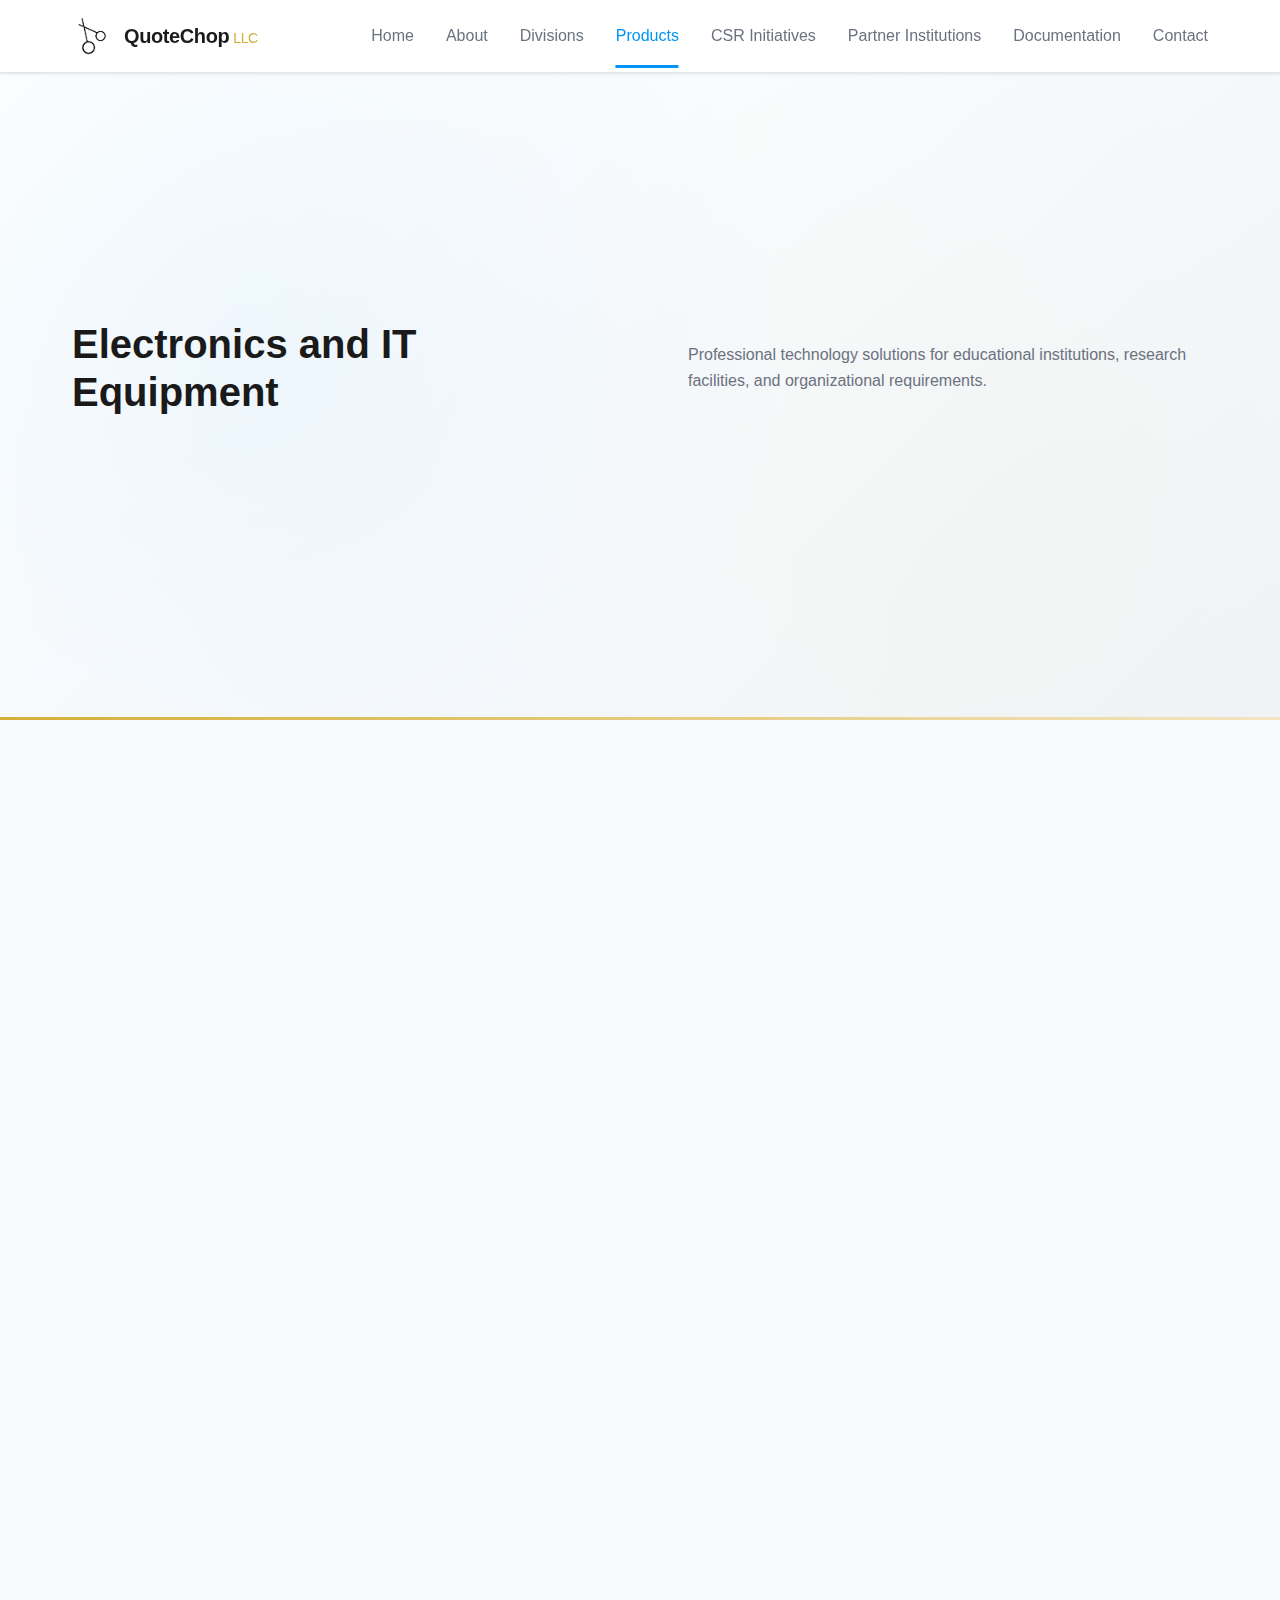
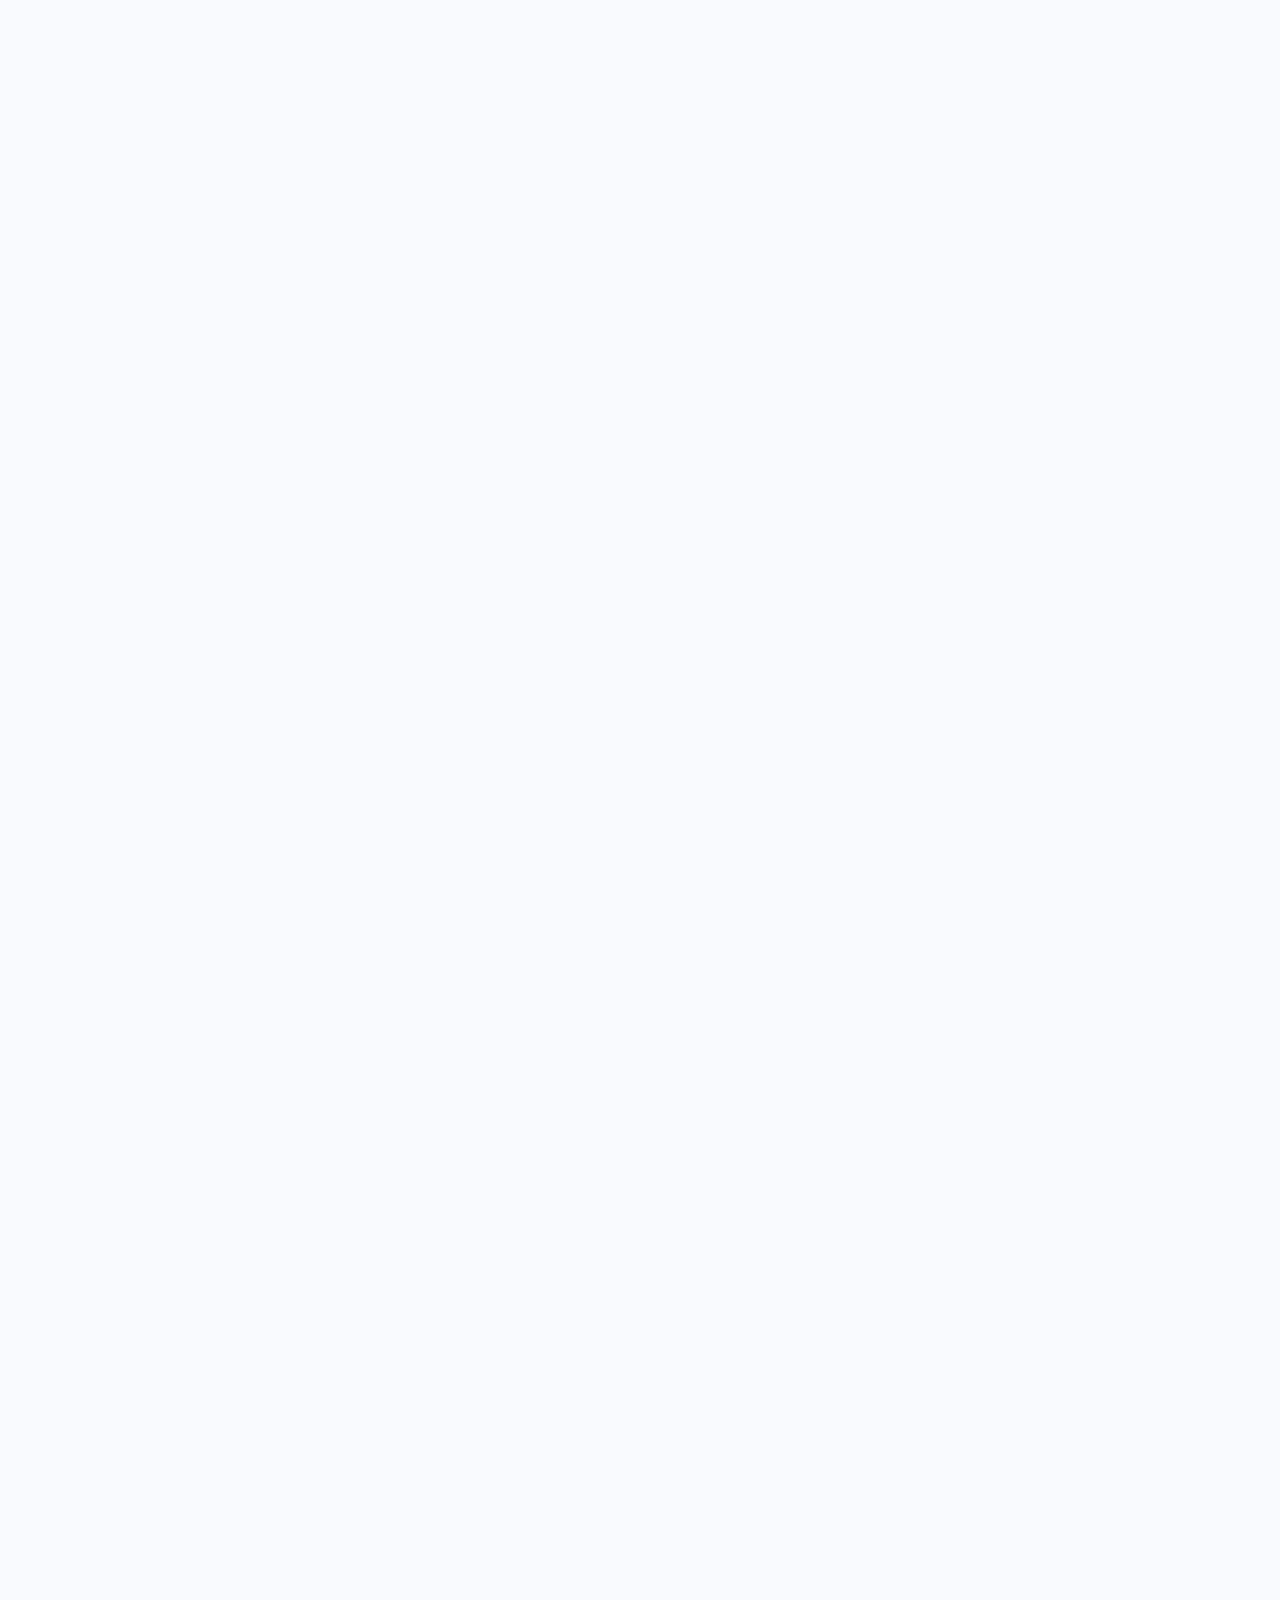
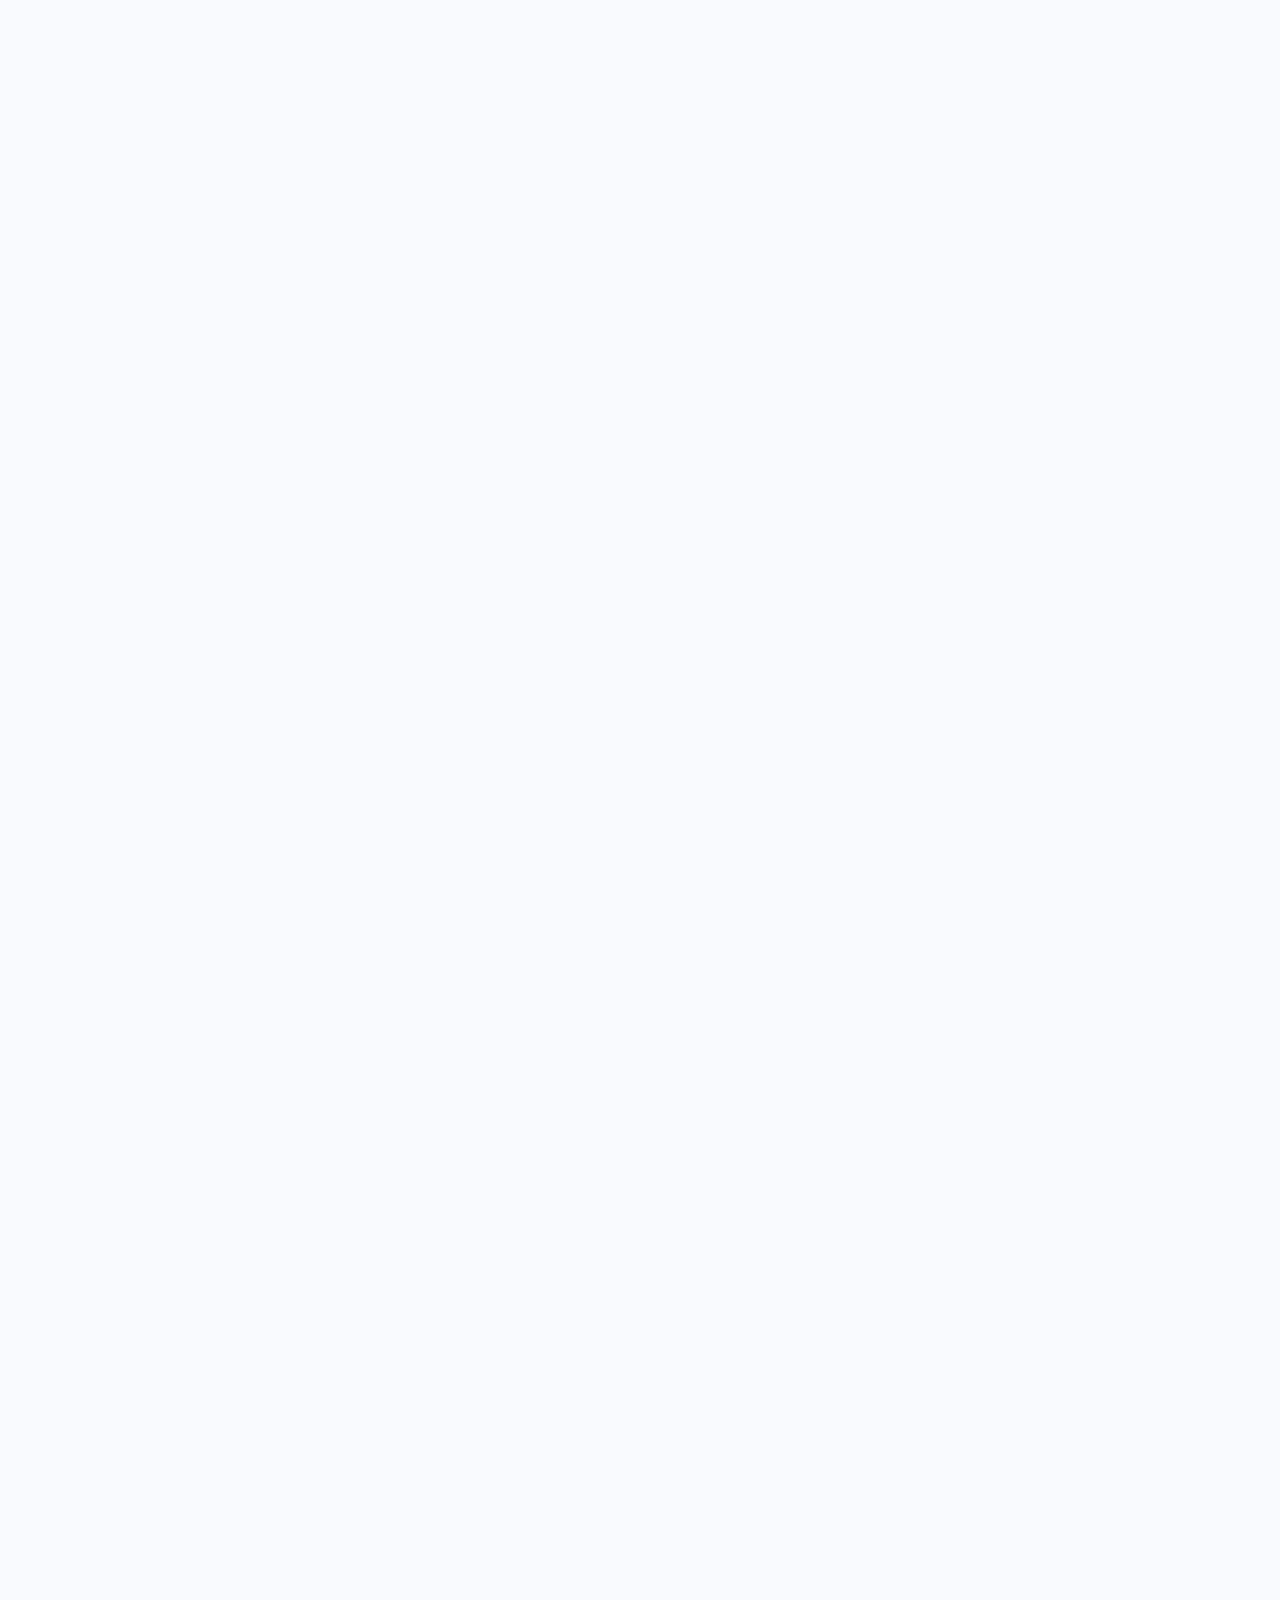
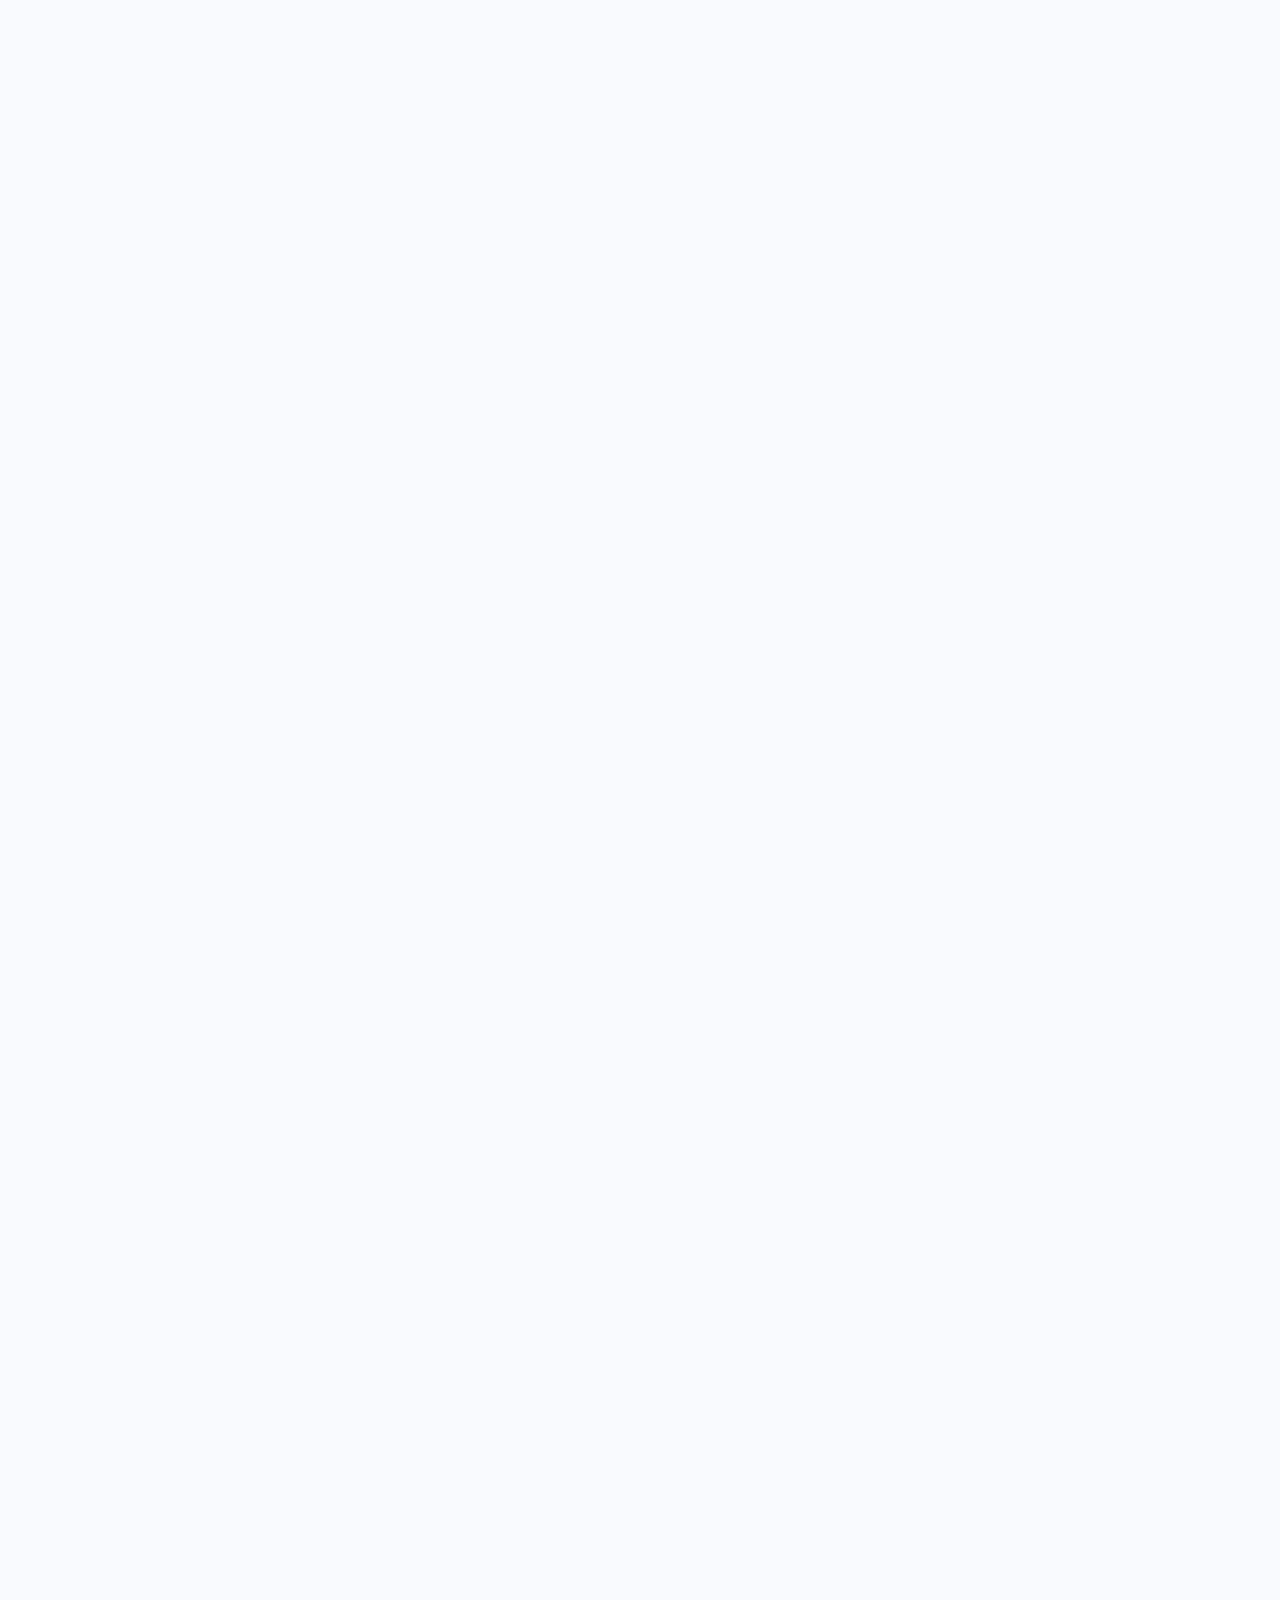
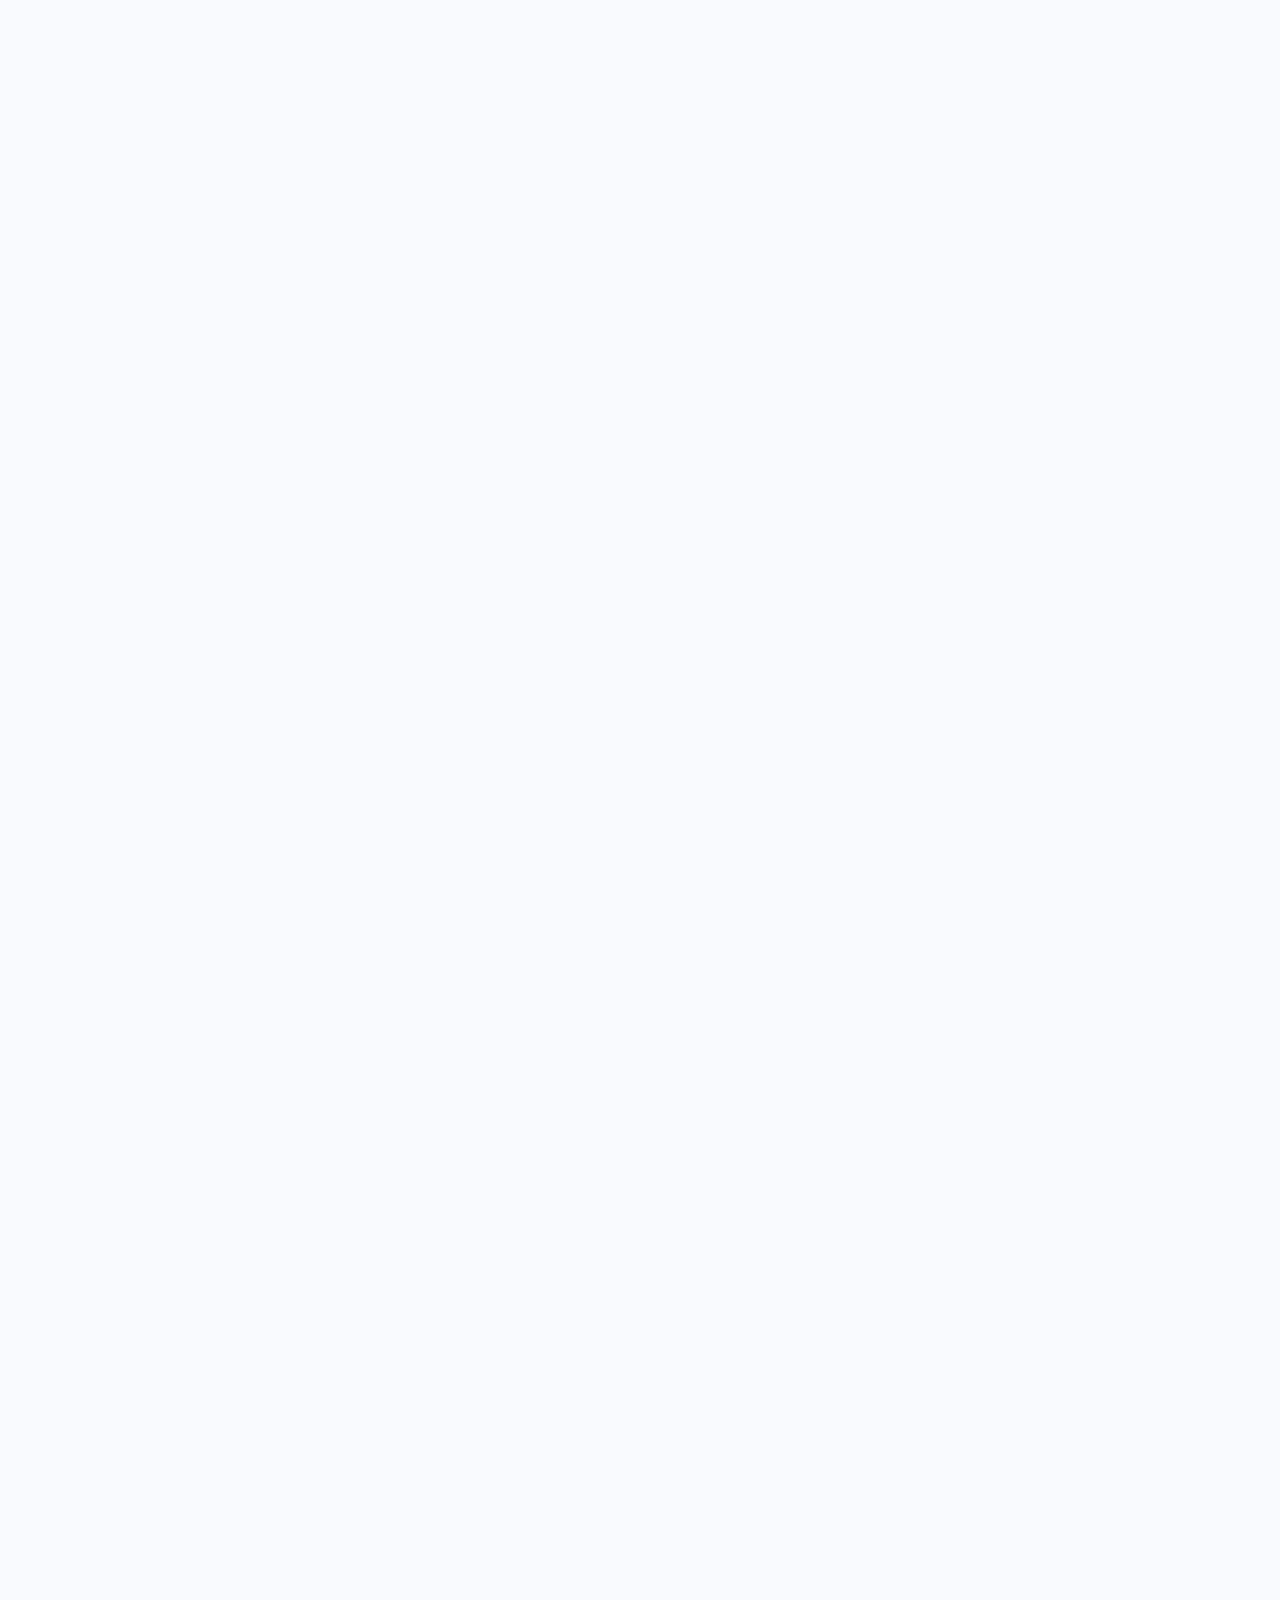
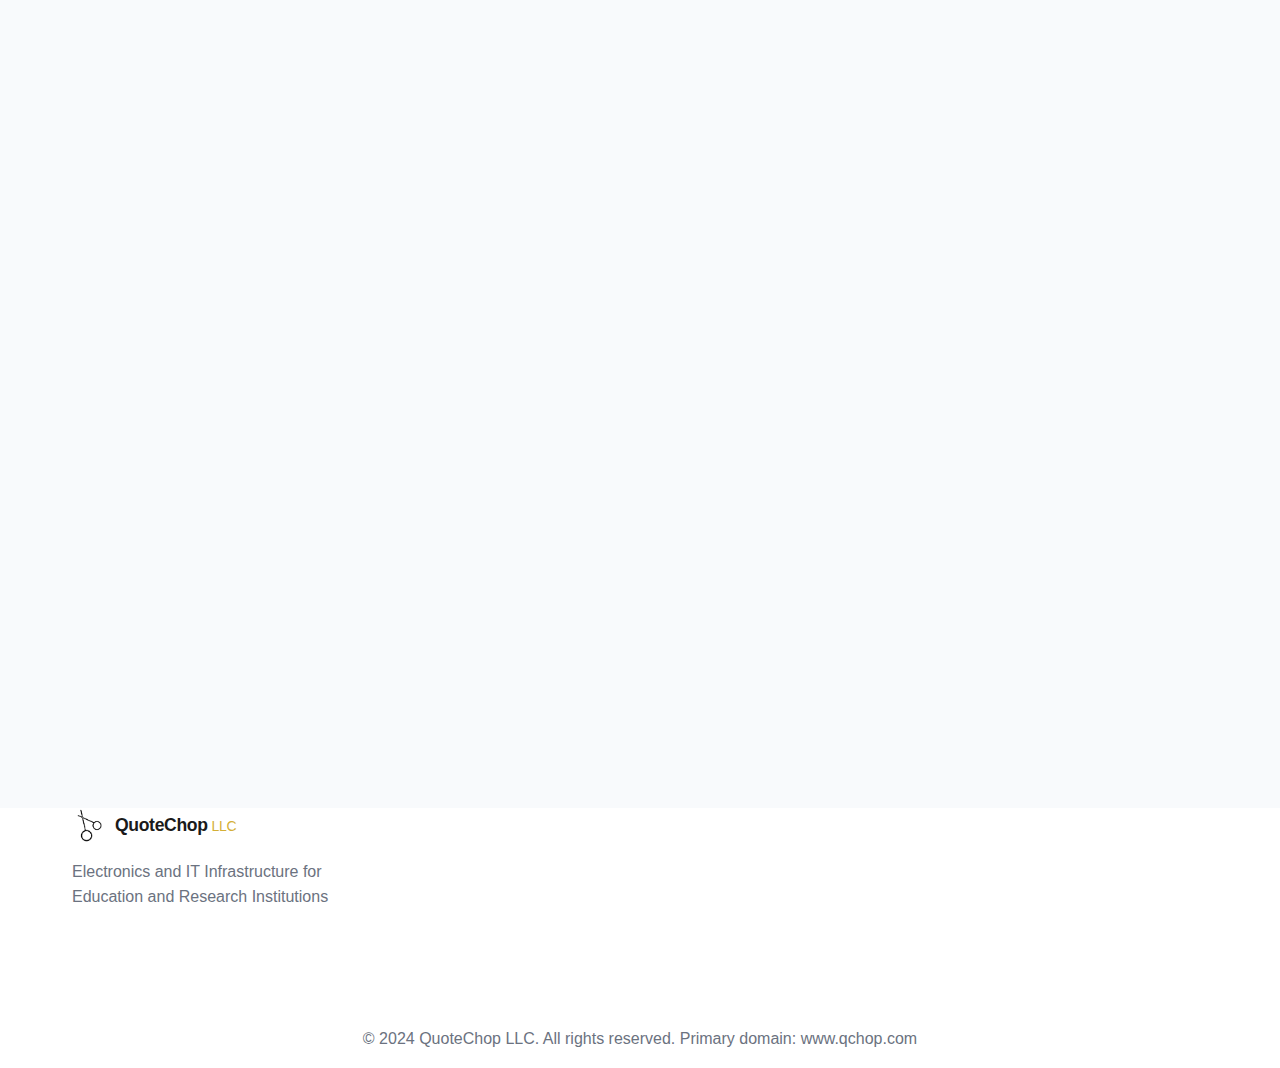
<file: pages/products.html>
<!DOCTYPE html>
<html lang="en">
<head>
    <meta charset="UTF-8">
    <meta name="viewport" content="width=device-width, initial-scale=1.0">
    <meta name="description" content="QuoteChop LLC offers institutional electronics and IT products including laptops, workstations, Apple devices, networking equipment, and classroom technology for educational institutions.">
    <meta name="keywords" content="institutional electronics, IT products, education technology, laptops, workstations, networking, classroom technology">
    <meta name="author" content="QuoteChop LLC">
    <title>Electronics & IT Products | QuoteChop LLC Institutional Solutions</title>
    <link rel="stylesheet" href="../assets/css/styles.css">
    <link rel="canonical" href="https://www.qchop.com/pages/products.html">
</head>
<body>
    <header>
        <nav>
            <a href="../index.html" class="logo">
                <img src="../assets/images/logo.png" alt="QuoteChop LLC Logo">
                <div class="logo-text">
                    QuoteChop<span class="llc">LLC</span>
                </div>
            </a>
            <button class="mobile-menu-toggle">☰</button>
            <ul class="nav-links">
                <li><a href="../index.html">Home</a></li>
                <li><a href="about.html">About</a></li>
                <li><a href="divisions.html">Divisions</a></li>
                <li><a href="products.html">Products</a></li>
                <li><a href="csr.html">CSR Initiatives</a></li>
                <li><a href="institutions.html">Partner Institutions</a></li>
                <li><a href="documentation.html">Documentation</a></li>
                <li><a href="contact.html">Contact</a></li>
            </ul>
        </nav>
    </header>

    <main>
        <section class="hero">
            <div class="container">
                <div class="hero-content">
                    <h1>Electronics and IT Equipment</h1>
                    <p class="subtitle">Professional technology solutions for educational institutions, research facilities, and organizational requirements.</p>
                </div>
            </div>
        </section>

        <section class="section">
            <div class="container">
                <div class="section-header">
                    <h2>Product Categories</h2>
                    <p>Comprehensive electronics and IT equipment solutions designed for institutional use and compliance requirements.</p>
                </div>
                <div class="card" style="max-width: 800px; margin: 0 auto;">
                    <p>QuoteChop LLC provides specialized electronics and IT equipment for educational institutions, research organizations, and government-linked programs. All products are selected for institutional reliability, compliance with procurement guidelines, and suitability for educational and research environments.</p>
                </div>
            </div>
        </section>

        <section class="section section-sm" style="background: #f8fafc;">
            <div class="container">
                <div class="section-header">
                    <h2>Laptops & Workstations</h2>
                    <p>Professional computing solutions for faculty, researchers, and institutional staff.</p>
                </div>
                <div class="grid grid-3">
                    <div class="card">
                        <h3>Business Laptops</h3>
                        <p>Professional-grade laptops designed for institutional use with enhanced security features and warranty support. Suitable for faculty, administrative staff, and research personnel requiring reliable computing solutions.</p>
                        <button class="btn btn-secondary" onclick="openQuoteForm('Business Laptops')">Request Quote</button>
                    </div>
                    <div class="card">
                        <h3>Research Workstations</h3>
                        <p>High-performance computing workstations configured for research applications, data analysis, and computational requirements. Includes specialized hardware for scientific and engineering applications.</p>
                        <button class="btn btn-secondary" onclick="openQuoteForm('Research Workstations')">Request Quote</button>
                    </div>
                    <div class="card">
                        <h3>Administrative Systems</h3>
                        <p>Standardized computing solutions for administrative departments, student services, and institutional management. Optimized for office productivity and institutional software compatibility.</p>
                        <button class="btn btn-secondary" onclick="openQuoteForm('Administrative Systems')">Request Quote</button>
                    </div>
                </div>
            </div>
        </section>

        <section class="section">
            <div class="container">
                <div class="section-header">
                    <h2>Apple Devices</h2>
                    <p>MacBook, iPad, and Apple ecosystem solutions for educational and research environments.</p>
                </div>
                <div class="grid grid-3">
                    <div class="card">
                        <h3>MacBook Pro</h3>
                        <p>Professional MacBook Pro systems for faculty and researchers requiring macOS compatibility and high-performance computing. Configured for institutional deployment and management.</p>
                        <button class="btn btn-secondary" onclick="openQuoteForm('MacBook Pro')">Request Quote</button>
                    </div>
                    <div class="card">
                        <h3>iPad for Education</h3>
                        <p>iPad solutions designed for educational institutions, including classroom deployment, student programs, and administrative use. Compatible with educational apps and management systems.</p>
                        <button class="btn btn-secondary" onclick="openQuoteForm('iPad for Education')">Request Quote</button>
                    </div>
                    <div class="card">
                        <h3>Apple Ecosystem</h3>
                        <p>Integrated Apple solutions including iMac, Mac mini, and complementary devices for institutional environments. Configured for centralized management and deployment.</p>
                        <button class="btn btn-secondary" onclick="openQuoteForm('Apple Ecosystem')">Request Quote</button>
                    </div>
                </div>
            </div>
        </section>

        <section class="section section-sm" style="background: #f8fafc;">
            <div class="container">
                <div class="section-header">
                    <h2>Printers & Scanners</h2>
                    <p>Document management solutions for administrative and academic departments.</p>
                </div>
                <div class="grid grid-3">
                    <div class="card">
                        <h3>Multi-Function Printers</h3>
                        <p>Professional multi-function devices for institutional printing, copying, scanning, and faxing requirements. Network-enabled with security features for departmental deployment.</p>
                        <button class="btn btn-secondary" onclick="openQuoteForm('Multi-Function Printers')">Request Quote</button>
                    </div>
                    <div class="card">
                        <h3>High-Volume Scanners</h3>
                        <p>Document scanning solutions for administrative departments, libraries, and archival systems. Includes batch scanning capabilities and document management integration.</p>
                        <button class="btn btn-secondary" onclick="openQuoteForm('High-Volume Scanners')">Request Quote</button>
                    </div>
                    <div class="card">
                        <h3>Departmental Printers</h3>
                        <p>Workgroup printers designed for departmental use with network connectivity and managed printing capabilities. Suitable for faculty offices and administrative areas.</p>
                        <button class="btn btn-secondary" onclick="openQuoteForm('Departmental Printers')">Request Quote</button>
                    </div>
                </div>
            </div>
        </section>

        <section class="section">
            <div class="container">
                <div class="section-header">
                    <h2>Networking Equipment</h2>
                    <p>Enterprise-grade networking infrastructure for campus-wide connectivity.</p>
                </div>
                <div class="grid grid-3">
                    <div class="card">
                        <h3>Core Network Switches</h3>
                        <p>Enterprise-grade network switches for campus backbone and departmental connectivity. Includes managed switches with advanced security and traffic management capabilities.</p>
                        <button class="btn btn-secondary" onclick="openQuoteForm('Core Network Switches')">Request Quote</button>
                    </div>
                    <div class="card">
                        <h3>Wireless Access Points</h3>
                        <p>Enterprise wireless solutions for campus-wide coverage, classroom connectivity, and secure guest access. Includes centralized management and security features.</p>
                        <button class="btn btn-secondary" onclick="openQuoteForm('Wireless Access Points')">Request Quote</button>
                    </div>
                    <div class="card">
                        <h3>Network Security</h3>
                        <p>Firewall and security appliances for institutional network protection. Includes content filtering, intrusion detection, and secure remote access capabilities.</p>
                        <button class="btn btn-secondary" onclick="openQuoteForm('Network Security')">Request Quote</button>
                    </div>
                </div>
            </div>
        </section>

        <section class="section section-sm" style="background: #f8fafc;">
            <div class="container">
                <div class="section-header">
                    <h2>AV & Classroom Technology</h2>
                    <p>Interactive learning solutions and audio-visual equipment for modern classrooms.</p>
                </div>
                <div class="grid grid-3">
                    <div class="card">
                        <h3>Interactive Displays</h3>
                        <p>Interactive flat panels and smart boards for modern classroom environments. Includes touch-enabled displays with educational software integration and collaboration features.</p>
                        <button class="btn btn-secondary" onclick="openQuoteForm('Interactive Displays')">Request Quote</button>
                    </div>
                    <div class="card">
                        <h3>Projection Systems</h3>
                        <p>Professional projection equipment for lecture halls, conference rooms, and presentation spaces. Includes high-lumen projectors and installation accessories.</p>
                        <button class="btn btn-secondary" onclick="openQuoteForm('Projection Systems')">Request Quote</button>
                    </div>
                    <div class="card">
                        <h3>Audio Systems</h3>
                        <p>Professional audio equipment for classrooms, lecture halls, and campus events. Includes sound reinforcement systems, microphones, and audio management solutions.</p>
                        <button class="btn btn-secondary" onclick="openQuoteForm('Audio Systems')">Request Quote</button>
                    </div>
                </div>
            </div>
        </section>

        <section class="section">
            <div class="container">
                <div class="section-header">
                    <h2>Storage & Accessories</h2>
                    <p>Data storage solutions and essential accessories for institutional technology needs.</p>
                </div>
                <div class="grid grid-3">
                    <div class="card">
                        <h3>Network Storage</h3>
                        <p>Network-attached storage solutions for institutional data management, backup systems, and file sharing. Includes enterprise-grade storage with redundancy features.</p>
                        <button class="btn btn-secondary" onclick="openQuoteForm('Network Storage')">Request Quote</button>
                    </div>
                    <div class="card">
                        <h3>External Storage</h3>
                        <p>Professional external storage solutions for research data, backup requirements, and portable institutional storage needs. Includes encrypted and secure storage options.</p>
                        <button class="btn btn-secondary" onclick="openQuoteForm('External Storage')">Request Quote</button>
                    </div>
                    <div class="card">
                        <h3>Institutional Accessories</h3>
                        <p>Essential accessories including docking stations, monitors, keyboards, and institutional-grade peripherals. Configured for durability and institutional use.</p>
                        <button class="btn btn-secondary" onclick="openQuoteForm('Institutional Accessories')">Request Quote</button>
                    </div>
                </div>
            </div>
        </section>

        <section class="section section-sm" style="background: #f8fafc;">
            <div class="container">
                <div class="section-header">
                    <h2>Institutional Procurement Process</h2>
                    <p>Structured procurement process designed for institutional requirements and compliance.</p>
                </div>
                <div class="card" style="max-width: 800px; margin: 0 auto;">
                    <h3>Requirements Assessment</h3>
                    <p>Initial consultation to understand institutional requirements, technical specifications, and compliance needs for proposed equipment deployment.</p>
                    
                    <h3>Proposal Development</h3>
                    <p>Detailed proposal preparation including product specifications, pricing, implementation timeline, and compliance documentation for institutional procurement processes.</p>
                    
                    <h3>Compliance Verification</h3>
                    <p>Ensuring all proposed solutions meet institutional guidelines, regulatory requirements, and technical standards for educational and research environments.</p>
                    
                    <h3>Implementation Planning</h3>
                    <p>Structured deployment planning including installation, configuration, training, and post-implementation support with comprehensive documentation.</p>
                </div>
            </div>
        </section>

        <section class="section">
            <div class="container">
                <div class="section-header">
                    <h2>Request Institutional Quote</h2>
                    <p>Contact us for institutional pricing and procurement assistance.</p>
                </div>
                <div class="card" style="max-width: 600px; margin: 0 auto;">
                    <form id="quote-form" onsubmit="submitQuoteRequest(event)">
                        <div class="form-group">
                            <label for="institution-name">Institution Name *</label>
                            <input type="text" id="institution-name" name="institution-name" required>
                        </div>
                        
                        <div class="form-group">
                            <label for="contact-name">Contact Name *</label>
                            <input type="text" id="contact-name" name="contact-name" required>
                        </div>
                        
                        <div class="form-group">
                            <label for="email">Email Address *</label>
                            <input type="email" id="email" name="email" required>
                        </div>
                        
                        <div class="form-group">
                            <label for="phone">Phone Number</label>
                            <input type="tel" id="phone" name="phone">
                        </div>
                        
                        <div class="form-group">
                            <label for="product-category">Product Category *</label>
                            <select id="product-category" name="product-category" required>
                                <option value="">Select a category</option>
                                <option value="laptops-workstations">Laptops & Workstations</option>
                                <option value="apple-devices">Apple Devices</option>
                                <option value="printers-scanners">Printers & Scanners</option>
                                <option value="networking">Networking Equipment</option>
                                <option value="av-classroom">AV & Classroom Technology</option>
                                <option value="storage-accessories">Storage & Accessories</option>
                            </select>
                        </div>
                        
                        <div class="form-group">
                            <label for="requirements">Requirements Description *</label>
                            <textarea id="requirements" name="requirements" required placeholder="Please describe your institutional requirements, quantity needed, deployment timeline, and any specific technical specifications."></textarea>
                        </div>
                        
                        <button type="submit" class="btn">Submit Quote Request</button>
                    </form>
                </div>
            </div>
        </section>
    </main>

    <footer>
        <div class="container">
            <div class="footer-content">
                <div class="footer-section">
                    <h4>
                        <div class="logo" style="margin-bottom: 1rem;">
                            <img src="../assets/images/logo.png" alt="QuoteChop LLC Logo" style="height: 35px; margin-right: 0.5rem;">
                            <div class="logo-text" style="font-size: 1.1rem;">
                                QuoteChop<span class="llc">LLC</span>
                            </div>
                        </div>
                    </h4>
                    <p>Electronics and IT Infrastructure for Education and Research Institutions</p>
                </div>
                <div class="footer-section">
                    <h4>Services</h4>
                    <ul>
                        <li><a href="divisions.html">Institutional Procurement</a></li>
                        <li><a href="products.html">Technology Solutions</a></li>
                        <li><a href="documentation.html">Documentation & Compliance</a></li>
                        <li><a href="csr.html">CSR Initiatives</a></li>
                    </ul>
                </div>
                <div class="footer-section">
                    <h4>Resources</h4>
                    <ul>
                        <li><a href="institutions.html">Partner Institutions</a></li>
                        <li><a href="documentation.html">Documentation</a></li>
                        <li><a href="contact.html">Contact</a></li>
                        <li><a href="about.html">About QuoteChop</a></li>
                    </ul>
                </div>
                <div class="footer-section">
                    <h4>Legal</h4>
                    <ul>
                        <li><a href="privacy.html">Privacy Policy</a></li>
                        <li><a href="terms.html">Terms of Use</a></li>
                        <li><a href="disclaimer.html">Disclaimer</a></li>
                    </ul>
                </div>
            </div>
            <div class="footer-bottom">
                <p>&copy; 2024 QuoteChop LLC. All rights reserved. Primary domain: www.qchop.com</p>
            </div>
        </div>
    </footer>

    <script src="../assets/js/main.js"></script>
    <script>
        function openQuoteForm(category) {
            document.getElementById('product-category').value = category;
            document.getElementById('quote-form').scrollIntoView({ behavior: 'smooth' });
        }

        function submitQuoteRequest(event) {
            event.preventDefault();
            
            const formData = new FormData(event.target);
            const data = Object.fromEntries(formData);
            
            // Here you would normally send the data to a server
            // For now, we'll show a success message
            alert('Quote request submitted successfully. Our institutional procurement team will contact you within 2 business days.');
            event.target.reset();
        }
    </script>
</body>
</html>
</file>
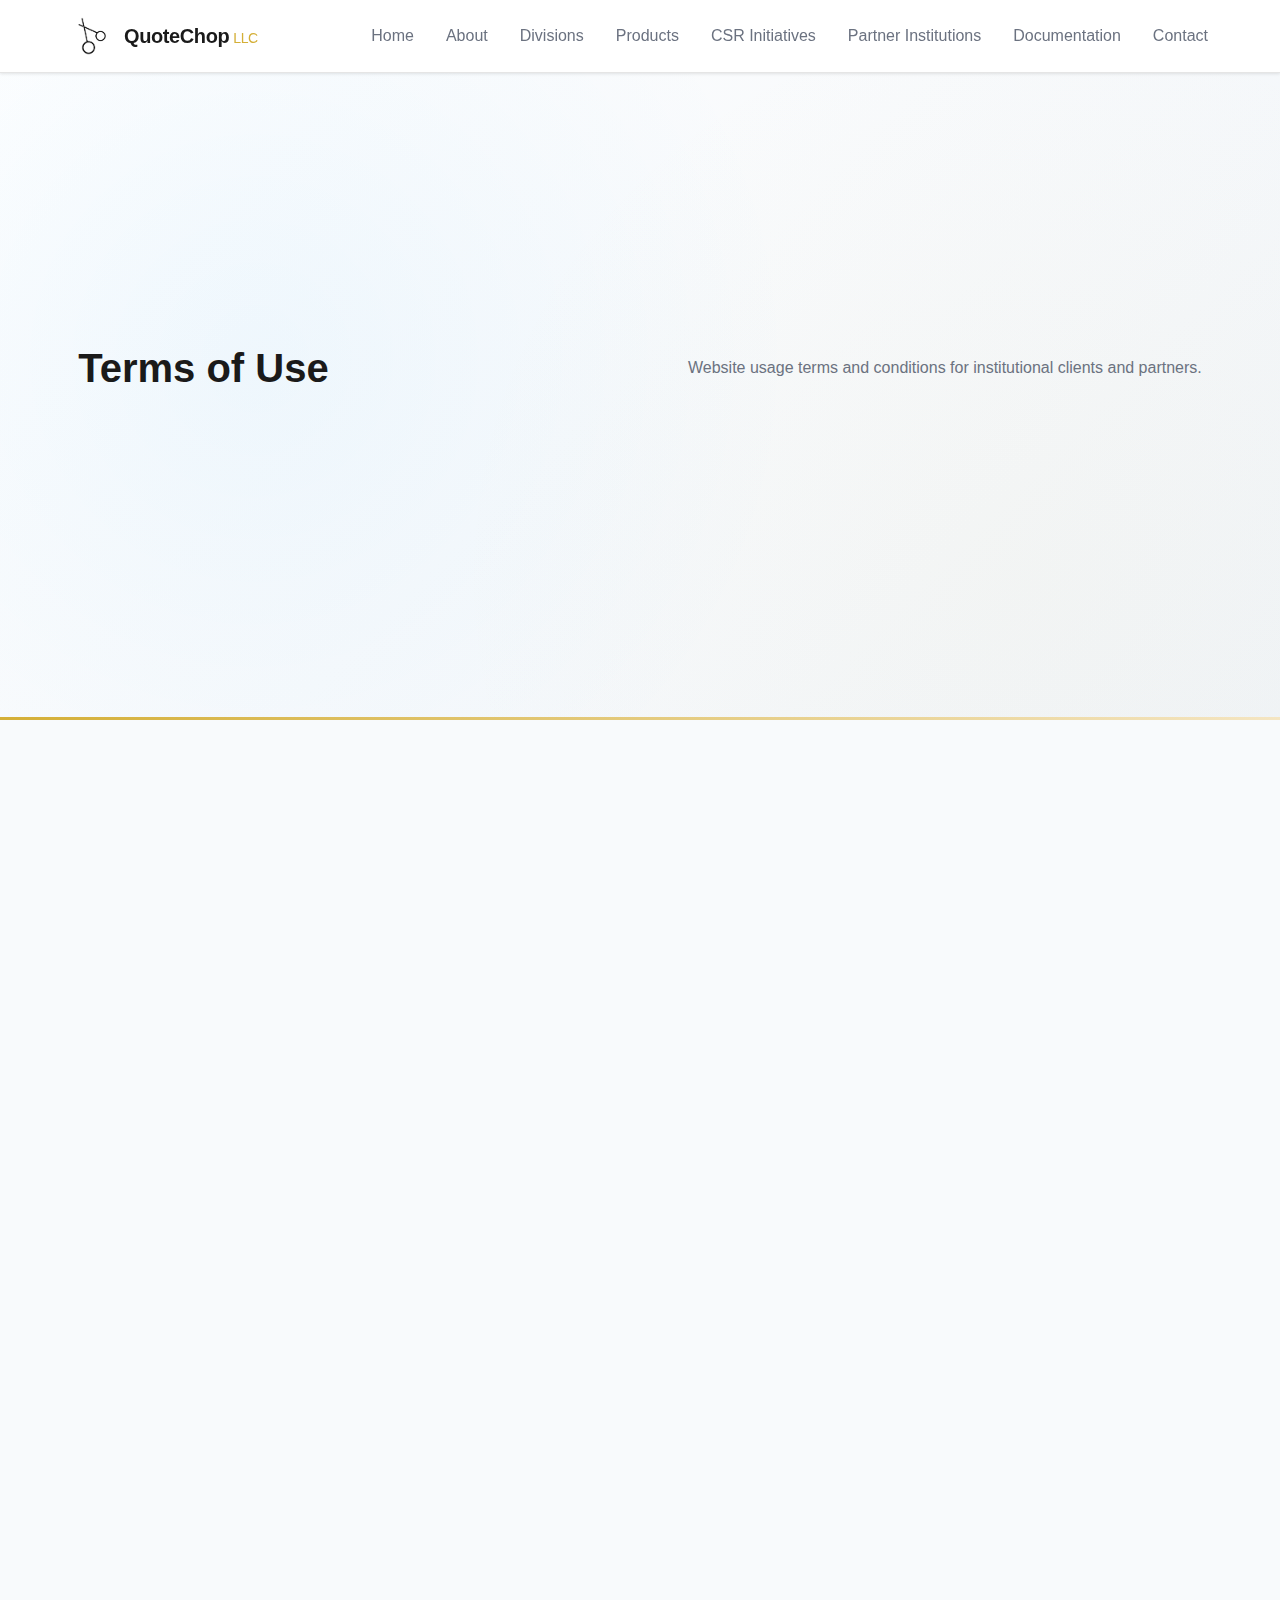
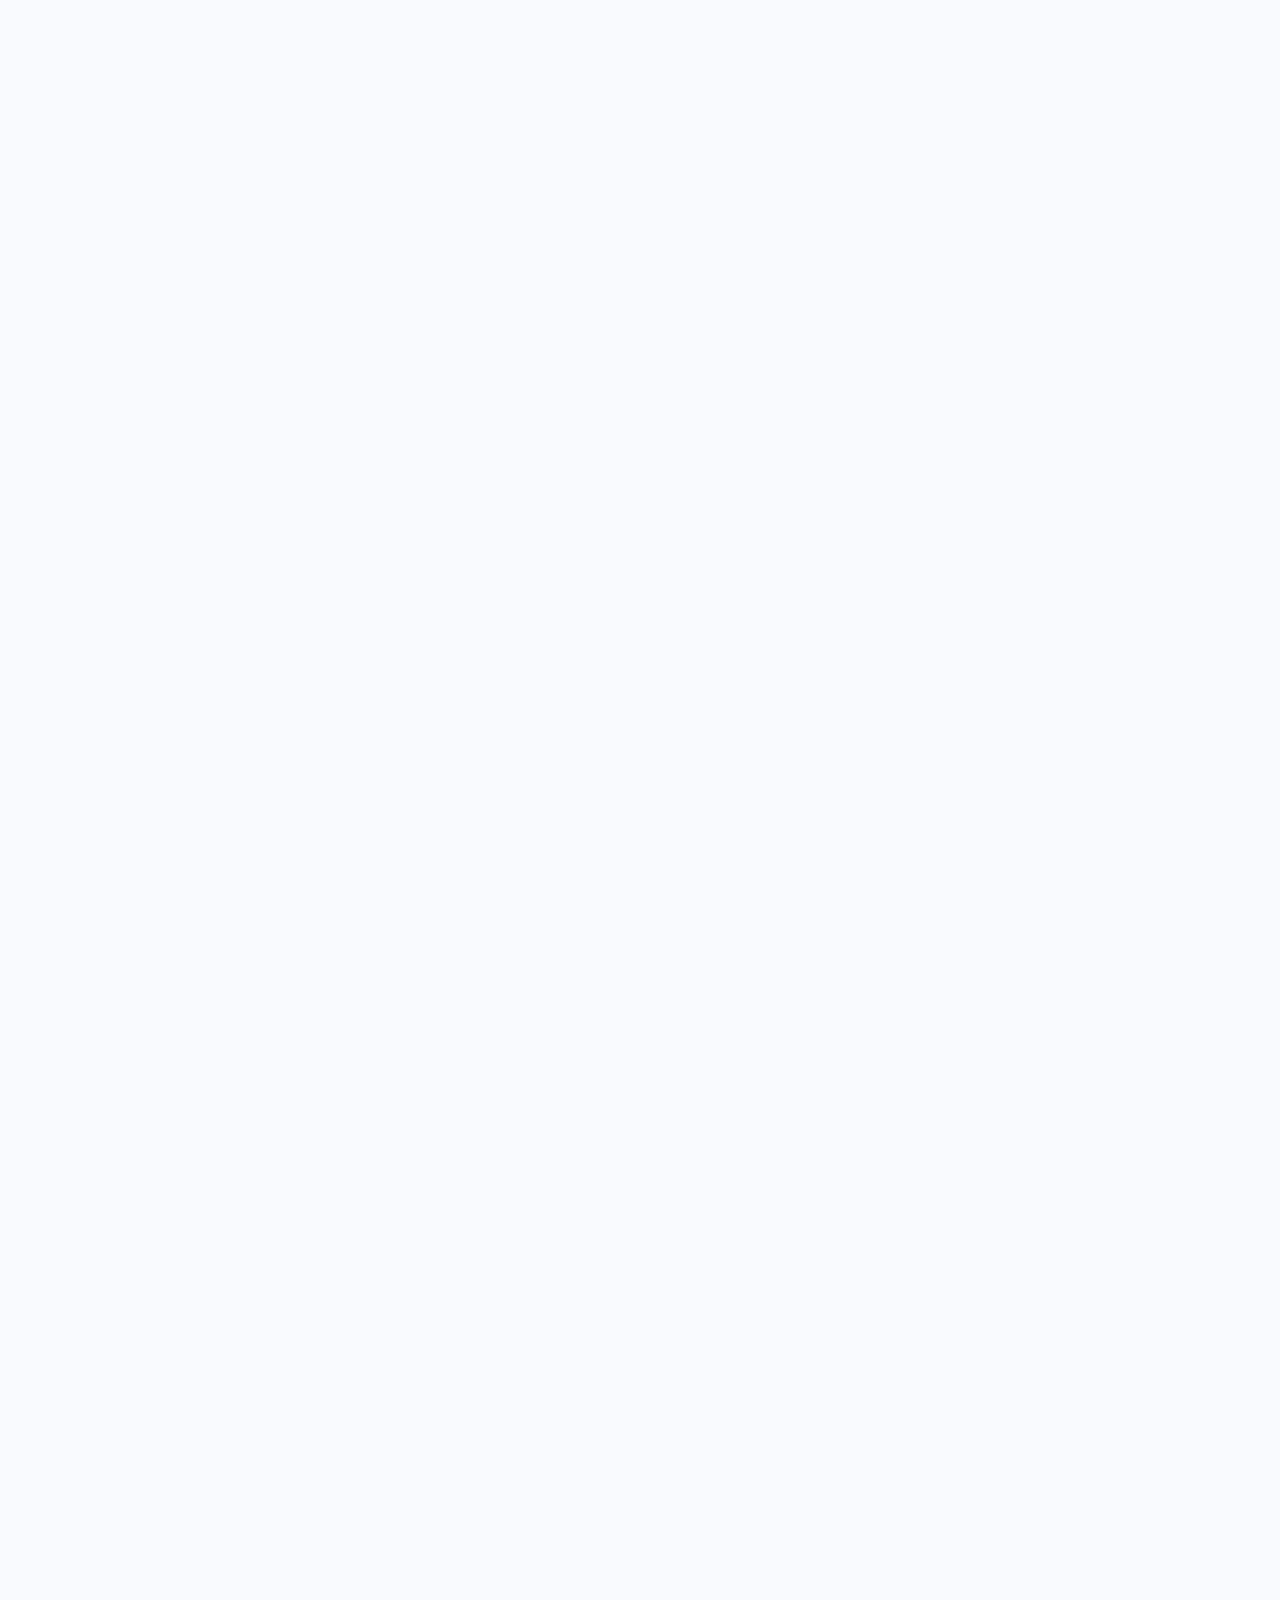
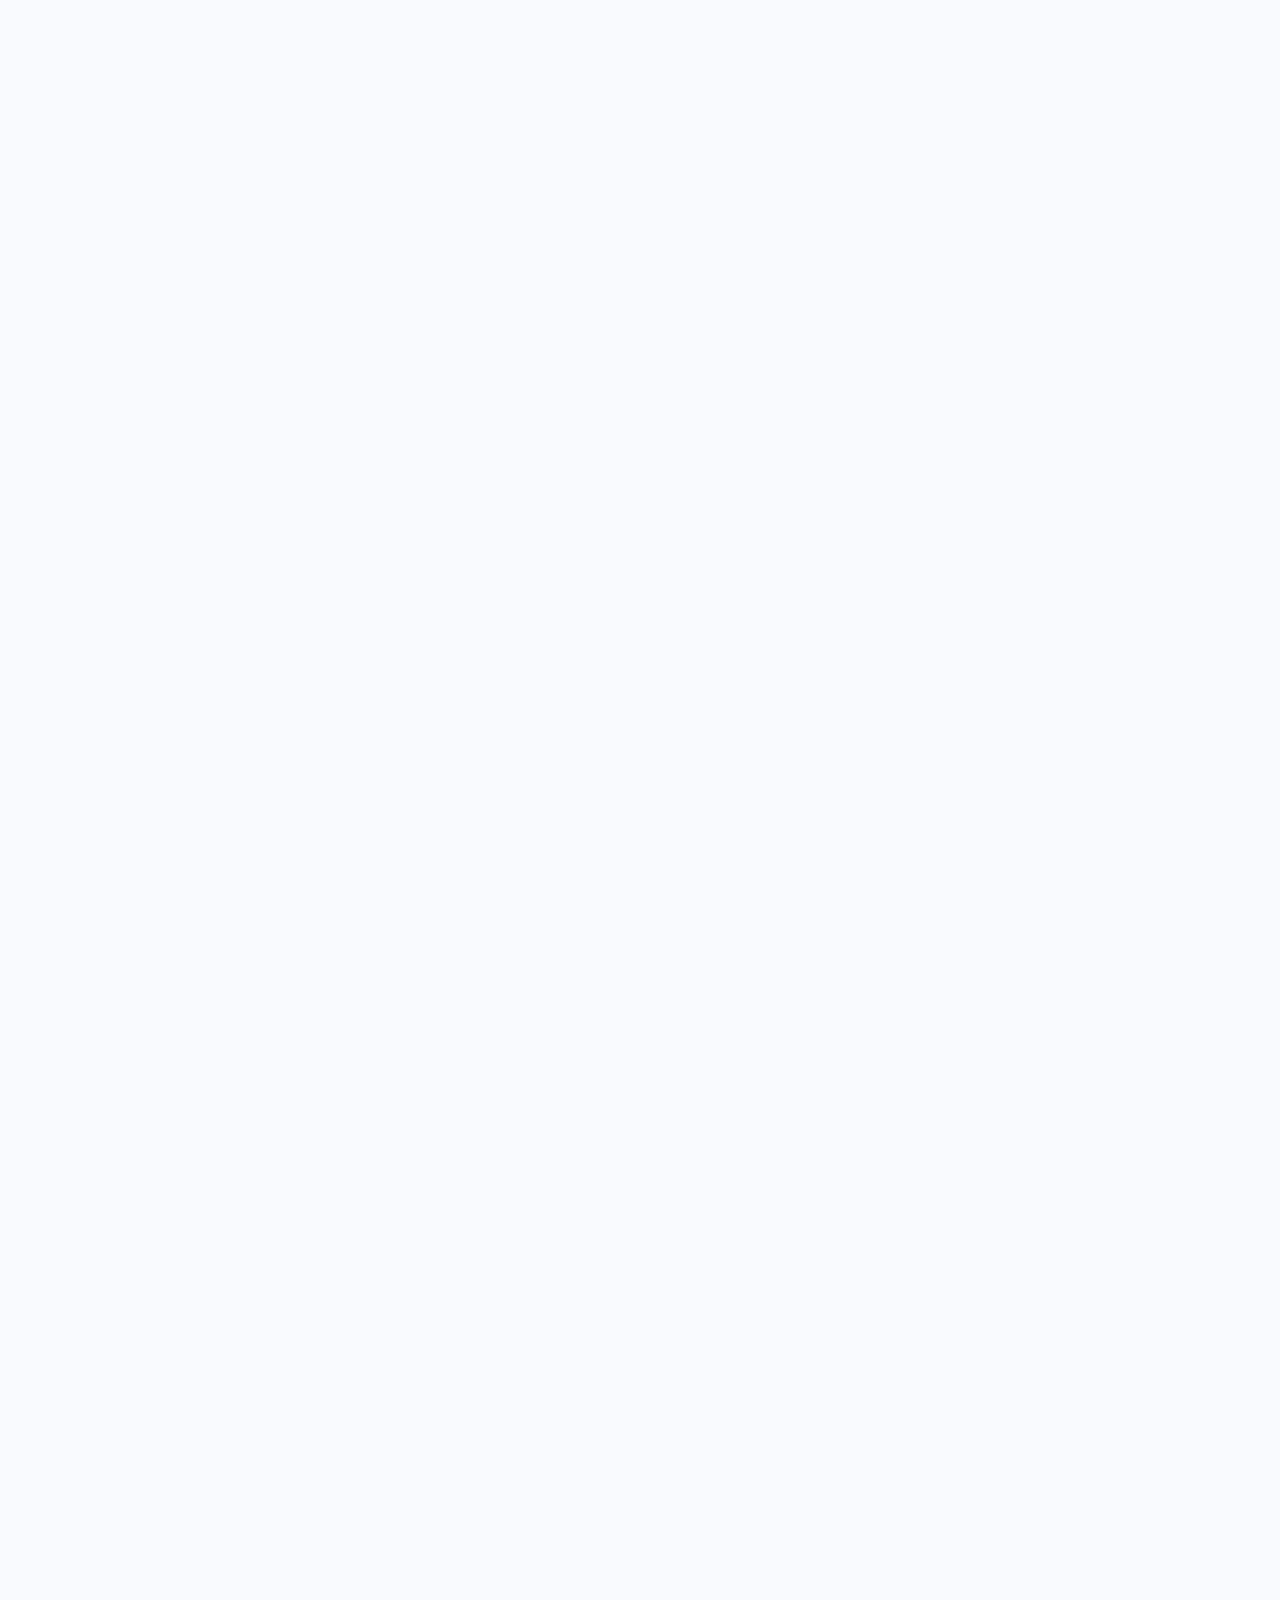
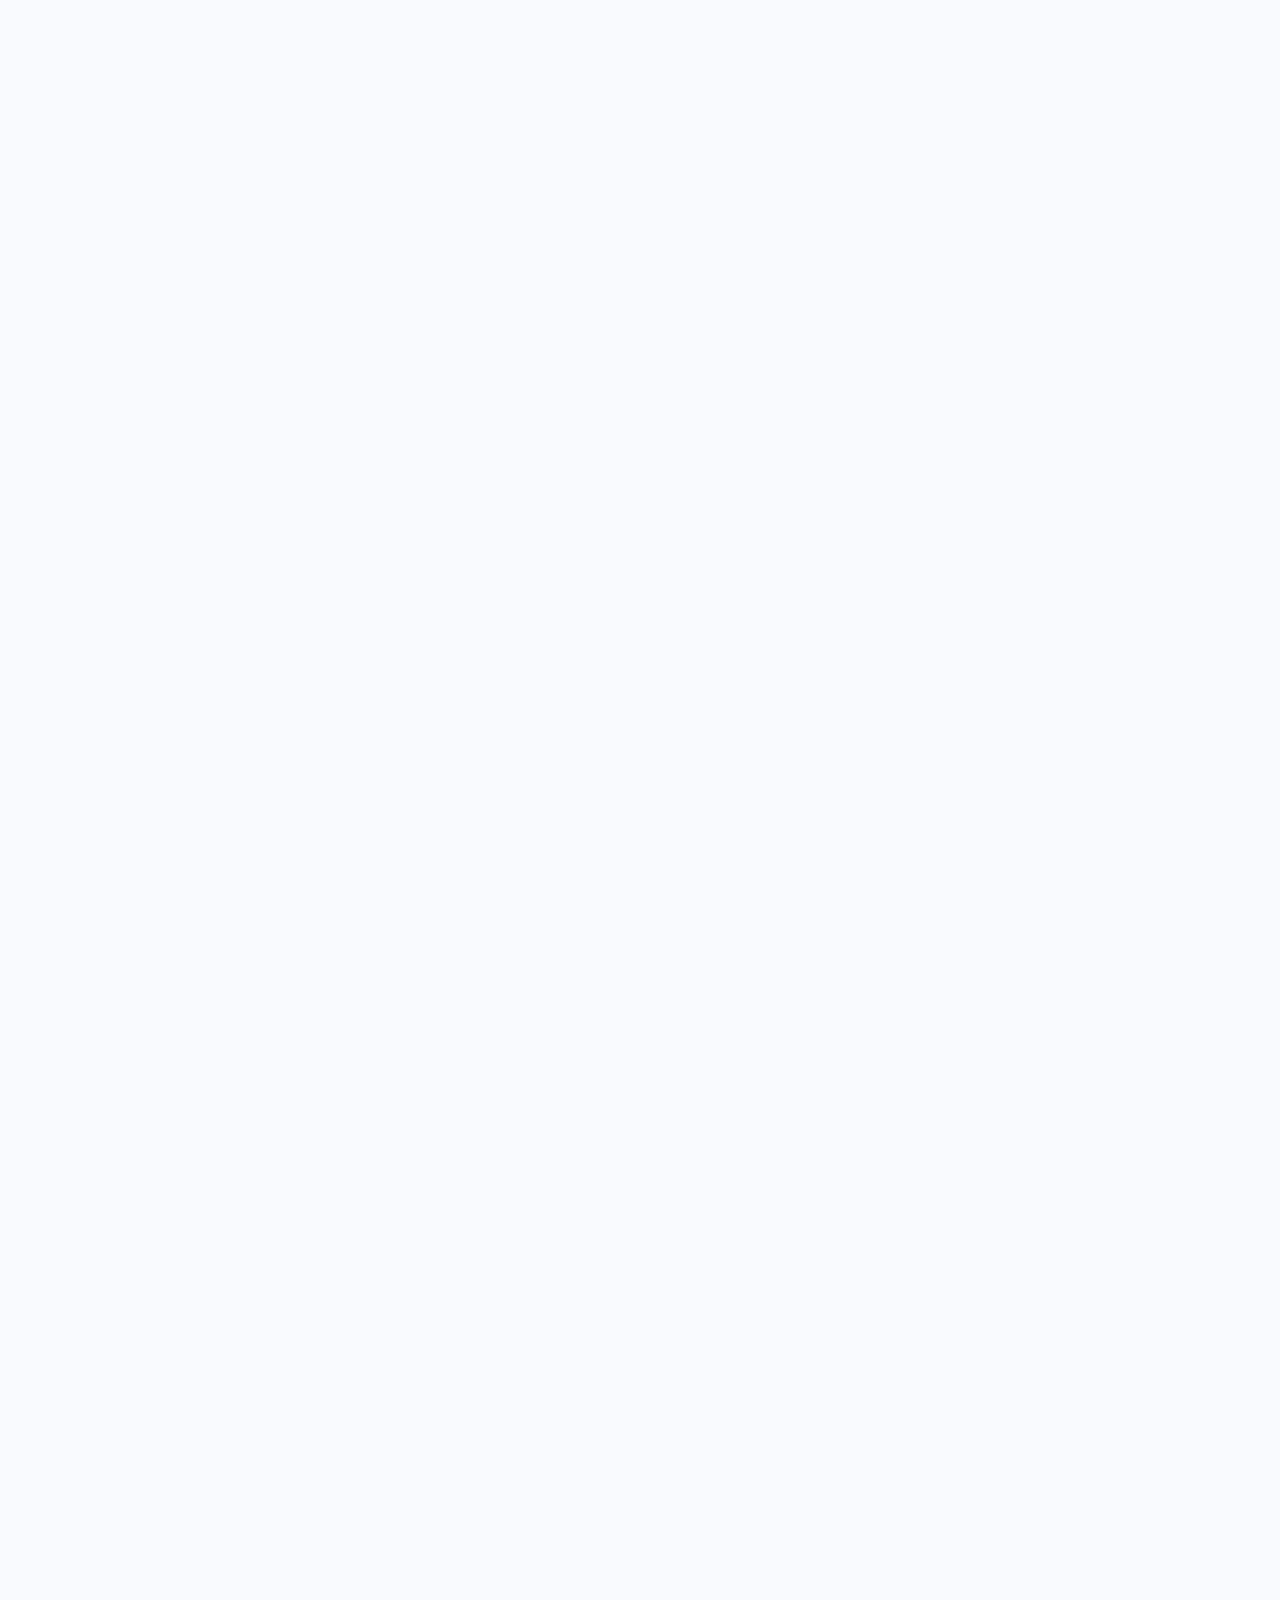
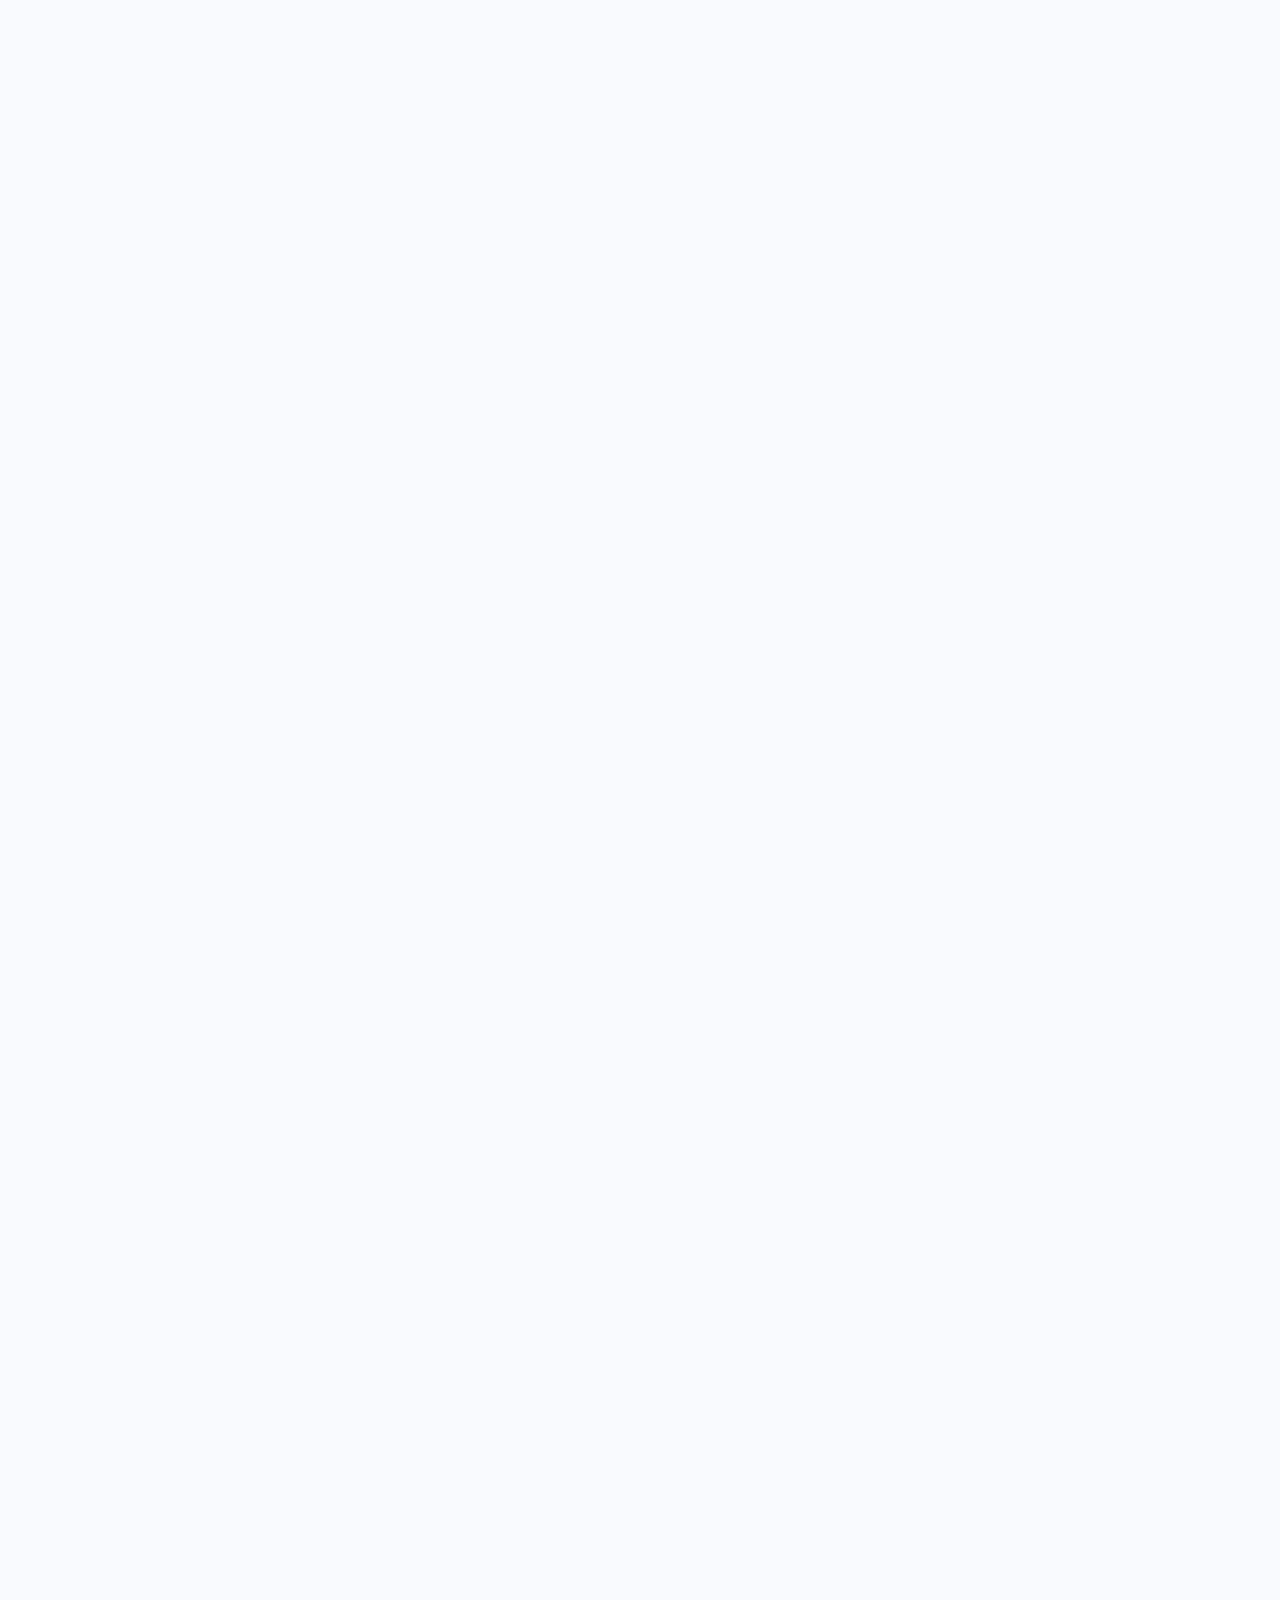
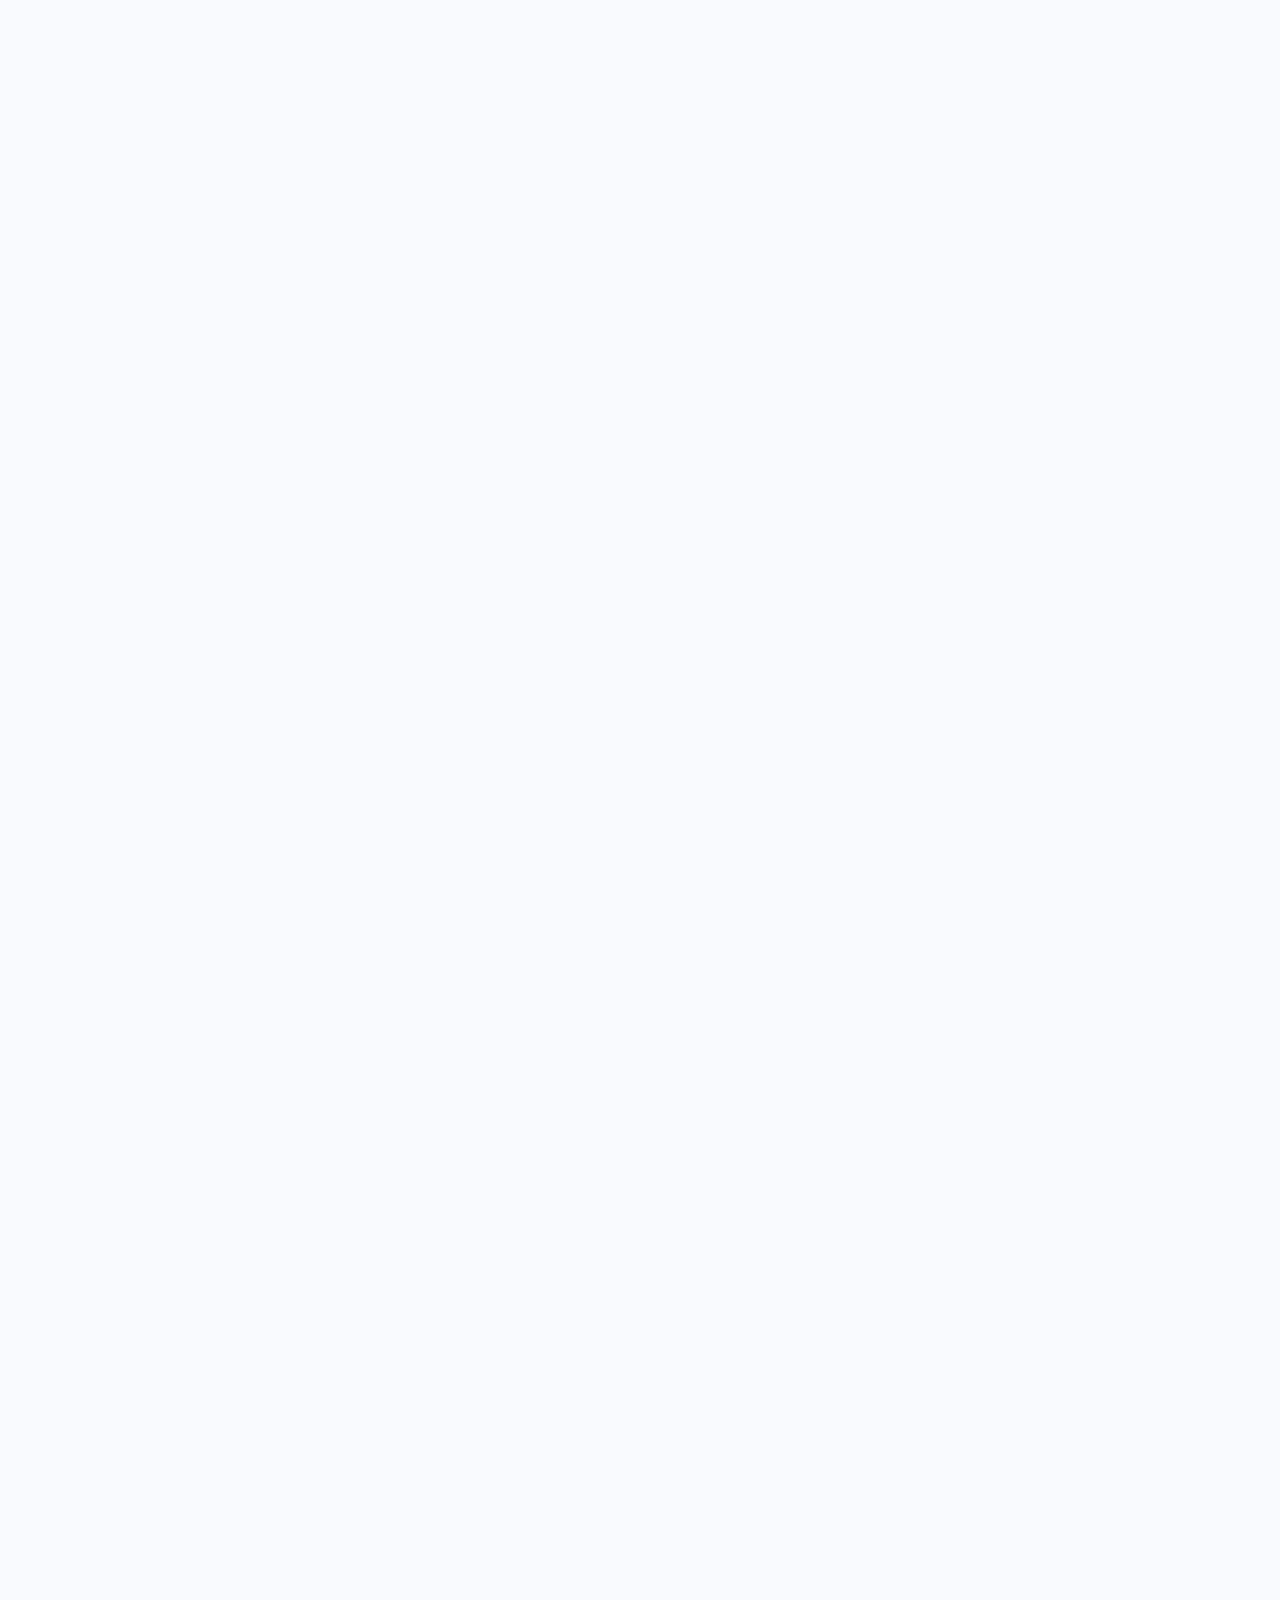
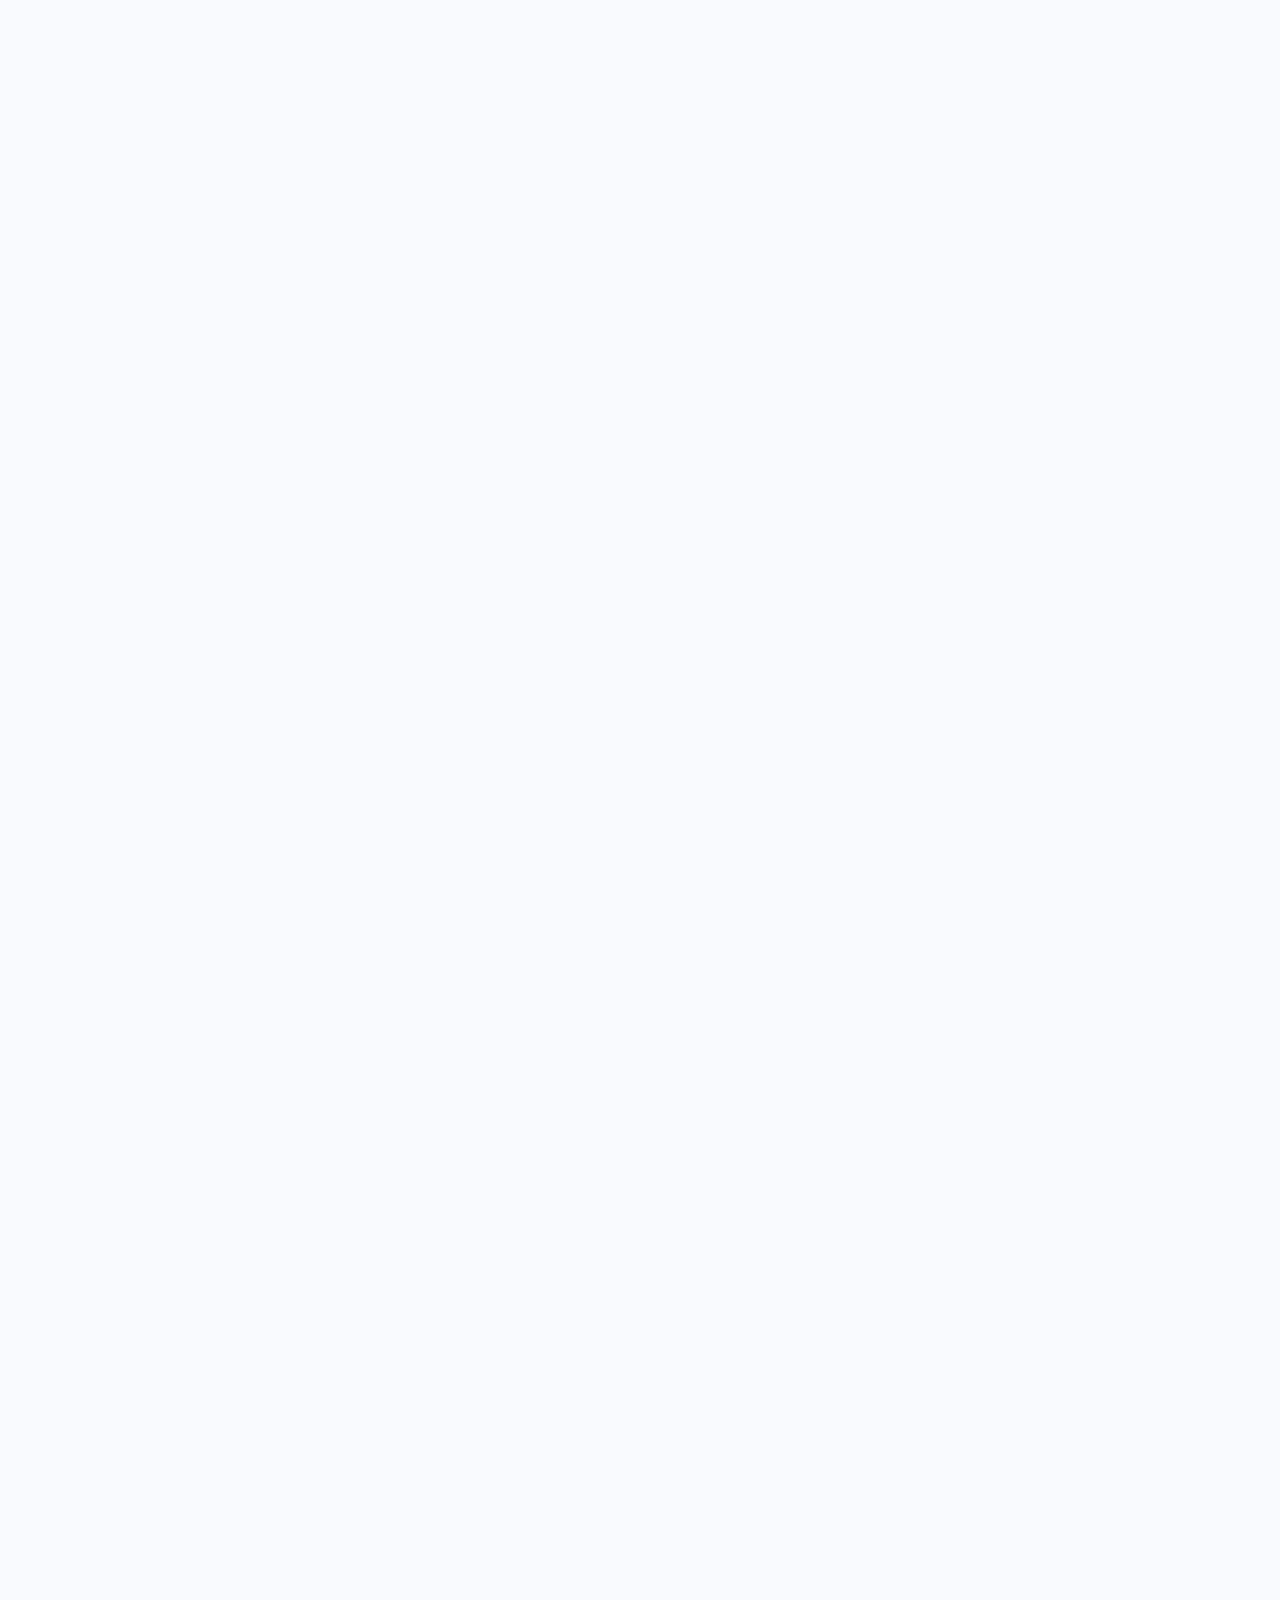
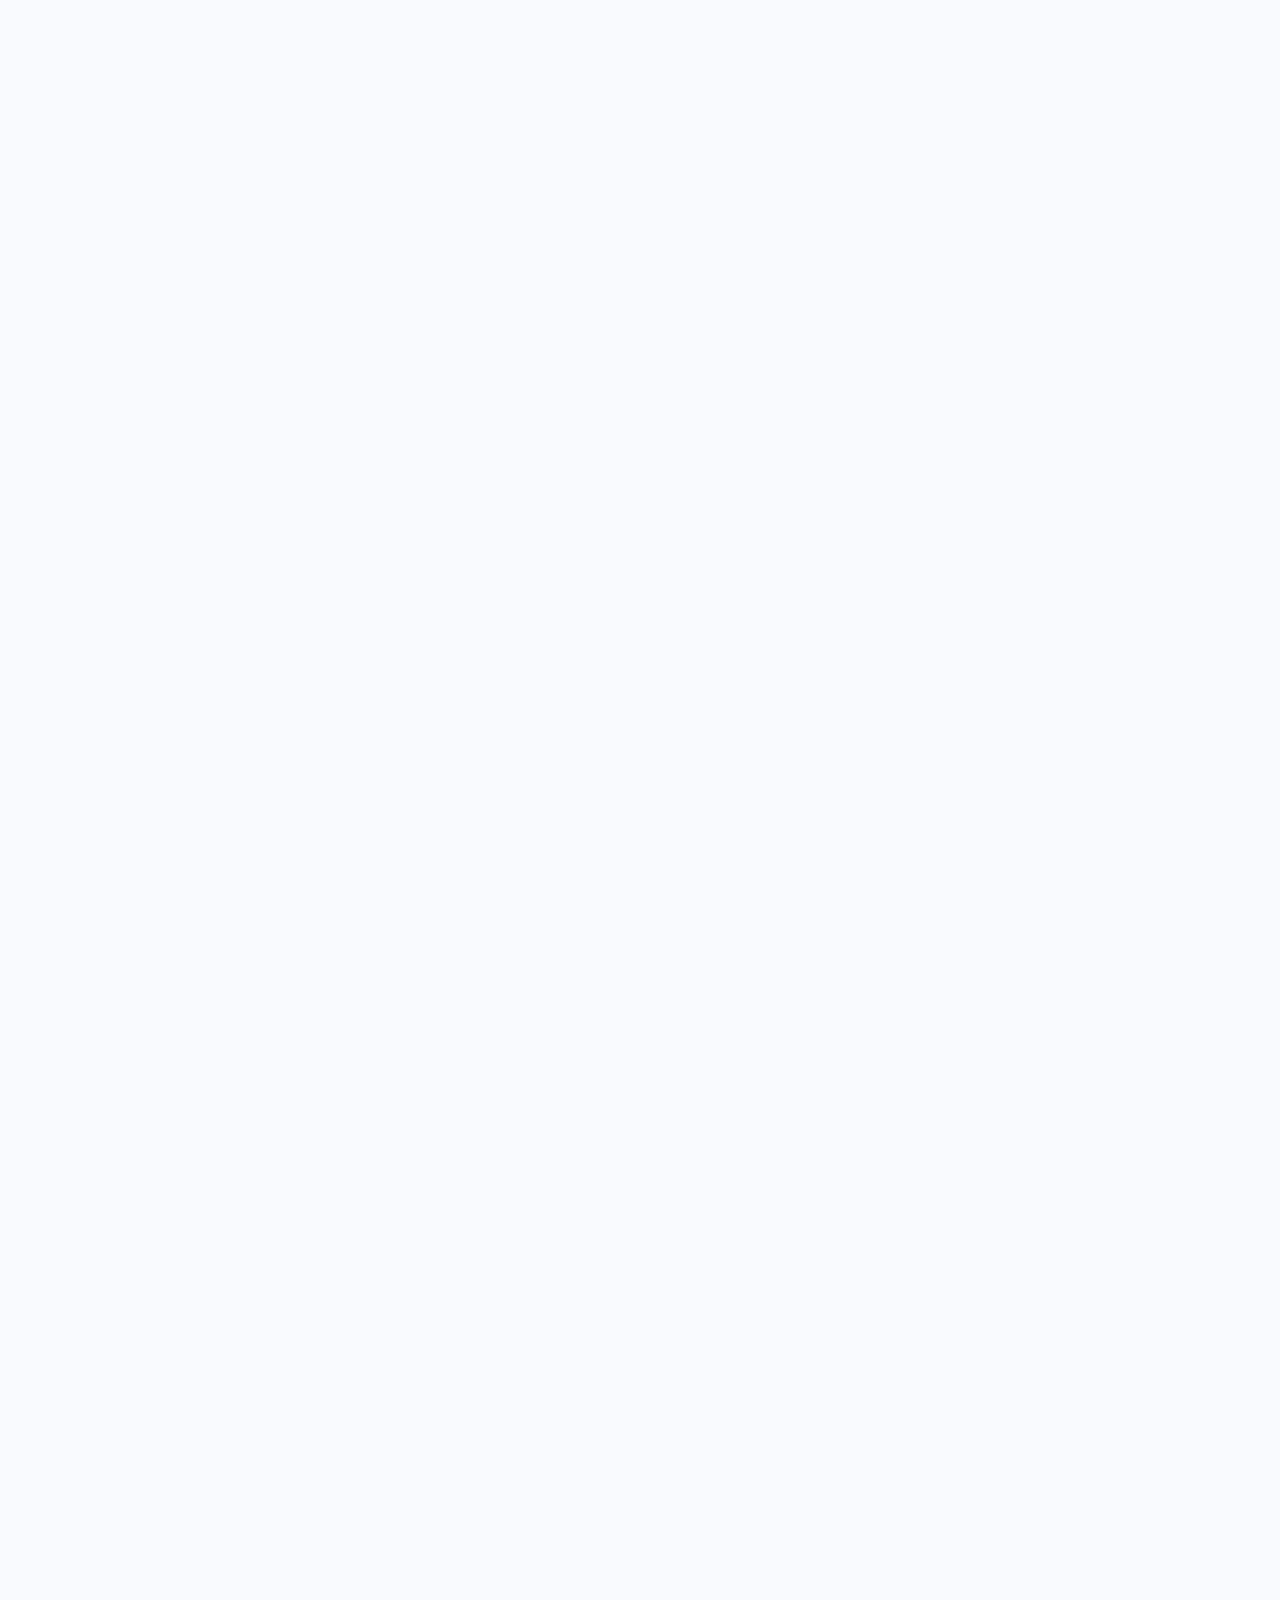
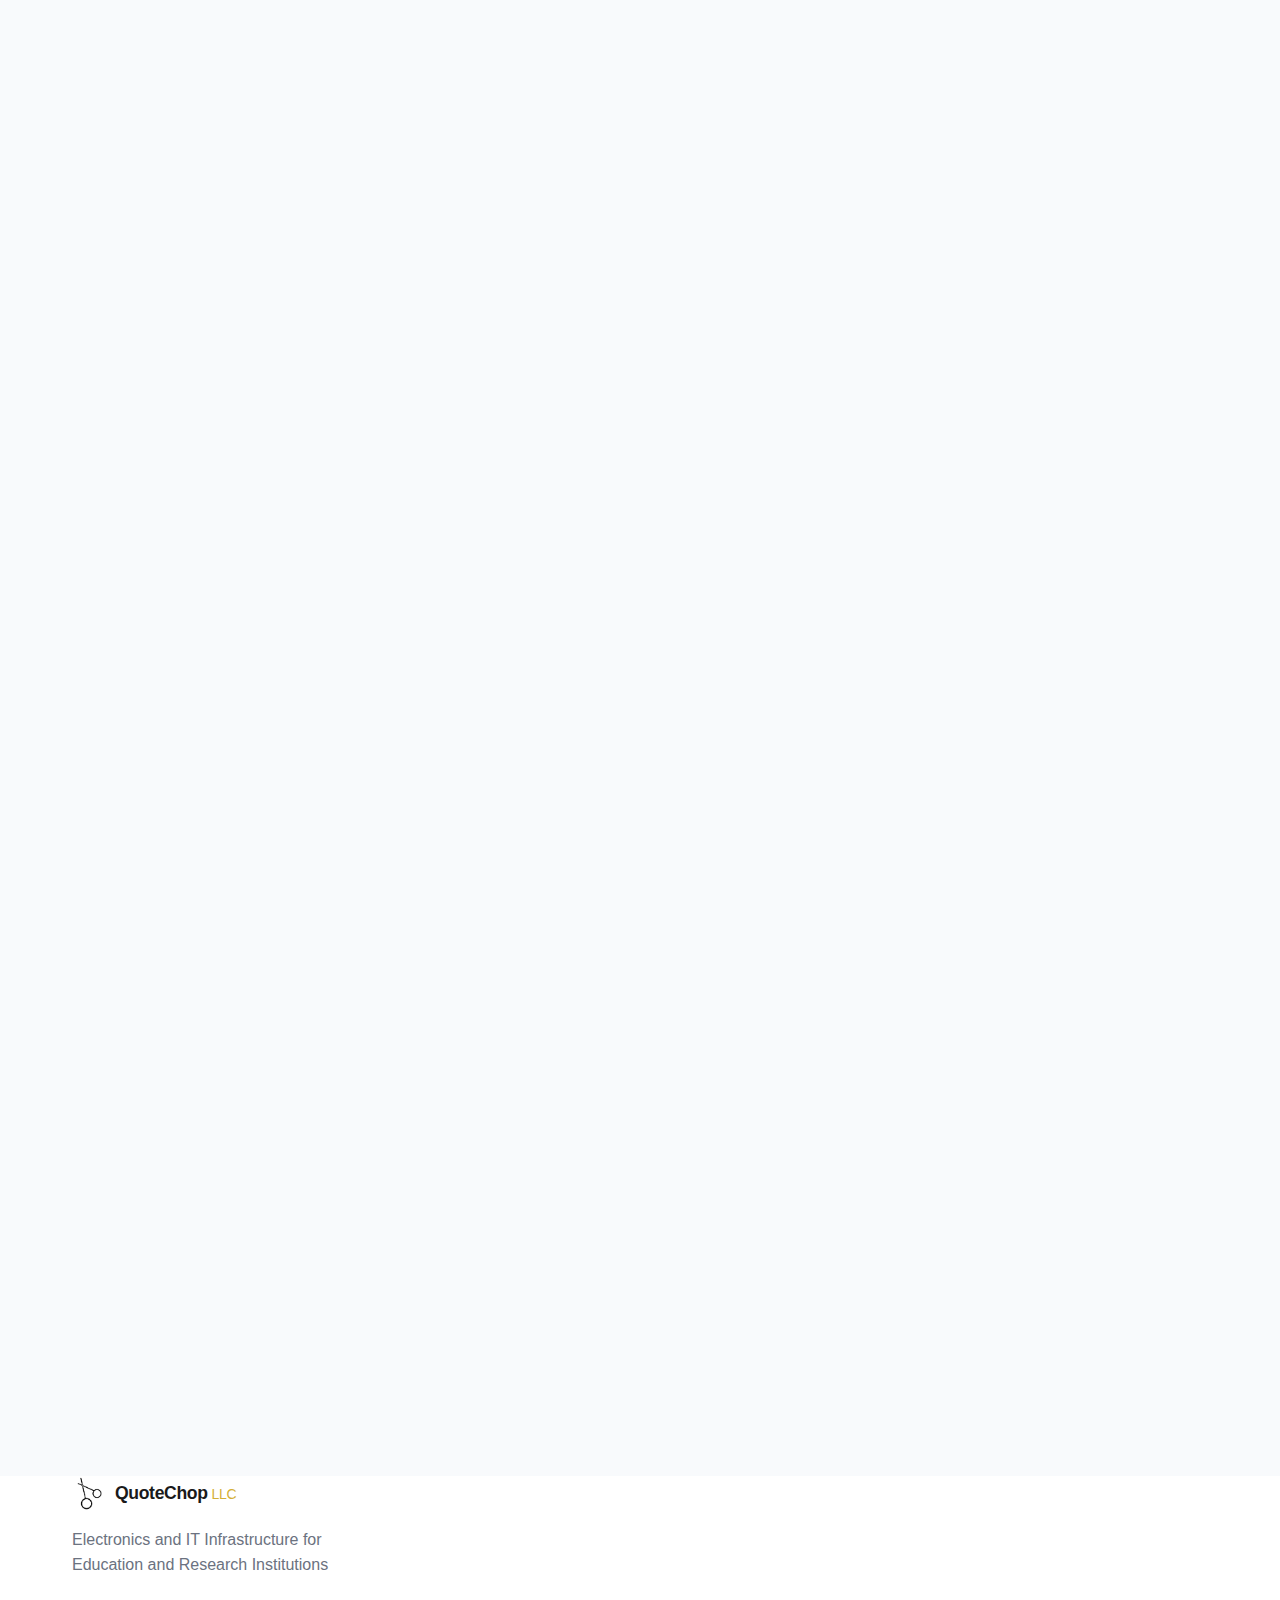
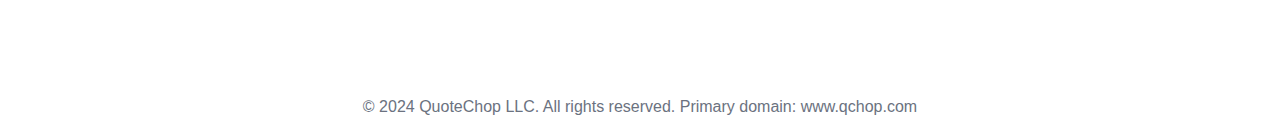
<file: pages/terms.html>
<!DOCTYPE html>
<html lang="en">
<head>
    <meta charset="UTF-8">
    <meta name="viewport" content="width=device-width, initial-scale=1.0">
    <meta name="description" content="QuoteChop LLC Terms of Use - Website usage terms and conditions for institutional clients">
    <meta name="keywords" content="terms of use, website terms, institutional terms, QuoteChop LLC">
    <meta name="author" content="QuoteChop LLC">
    <title>Terms of Use - QuoteChop LLC</title>
    <link rel="stylesheet" href="../assets/css/styles.css">
    <link rel="canonical" href="https://www.qchop.com/pages/terms.html">
</head>
<body>
    <header>
        <nav>
            <a href="../index.html" class="logo">
                <img src="../assets/images/logo.png" alt="QuoteChop LLC Logo">
                <div class="logo-text">
                    QuoteChop<span class="llc">LLC</span>
                </div>
            </a>
            <button class="mobile-menu-toggle">☰</button>
            <ul class="nav-links">
                <li><a href="../index.html">Home</a></li>
                <li><a href="about.html">About</a></li>
                <li><a href="divisions.html">Divisions</a></li>
                <li><a href="products.html">Products</a></li>
                <li><a href="csr.html">CSR Initiatives</a></li>
                <li><a href="institutions.html">Partner Institutions</a></li>
                <li><a href="documentation.html">Documentation</a></li>
                <li><a href="contact.html">Contact</a></li>
            </ul>
        </nav>
    </header>

    <main>
        <section class="hero">
            <div class="container">
                <div class="hero-content">
                    <h1>Terms of Use</h1>
                    <p class="subtitle">Website usage terms and conditions for institutional clients and partners.</p>
                </div>
            </div>
        </section>

        <section class="section">
            <div class="container">
                <div class="section-header">
                    <h2>Terms of Use Overview</h2>
                    <p>Terms and conditions governing the use of QuoteChop LLC website and services.</p>
                </div>
                <div class="card" style="max-width: 800px; margin: 0 auto;">
                    <p><strong>Last Updated:</strong> January 2024</p>
                    <p><strong>Effective Date:</strong> January 1, 2024</p>
                    
                    <p>These Terms of Use govern your access to and use of the QuoteChop LLC website (www.qchop.com) and related services. By accessing our website and using our services, you agree to comply with these terms.</p>
                    
                    <p>QuoteChop LLC provides electronics and IT infrastructure solutions exclusively to educational institutions, research organizations, and government-linked programs. These terms are designed for institutional users and reflect our B2B and B2E focus.</p>
                </div>
            </div>
        </section>

        <section class="section section-sm" style="background: #f8fafc;">
            <div class="container">
                <div class="section-header">
                    <h2>Acceptance of Terms</h2>
                    <p>How these terms apply to website usage and service engagements.</p>
                </div>
                <div class="card" style="max-width: 800px; margin: 0 auto;">
                    <h3>Agreement to Terms</h3>
                    <p>By accessing or using our website, you acknowledge that you have read, understood, and agree to be bound by these Terms of Use and our Privacy Policy.</p>
                    
                    <h3>Institutional Use</h3>
                    <p>Our website and services are intended for institutional use by educational institutions, research organizations, and government-linked programs. Personal use by individuals is not supported.</p>
                    
                    <h3>Binding Agreement</h3>
                    <p>These terms constitute a legally binding agreement between you and QuoteChop LLC regarding website usage and service engagement.</p>
                    
                    <h3>Modifications</h3>
                    <p>QuoteChop LLC reserves the right to modify these terms at any time. Continued use of our website after modifications constitutes acceptance of the revised terms.</p>
                </div>
            </div>
        </section>

        <section class="section">
            <div class="container">
                <div class="section-header">
                    <h2>Website Usage</h2>
                    <p>Permitted and prohibited uses of the QuoteChop LLC website.</p>
                </div>
                <div class="grid grid-2">
                    <div class="card">
                        <h3>Permitted Uses</h3>
                        <ul style="margin-left: 1.5rem; color: #555;">
                            <li>Accessing information about institutional services</li>
                            <li>Submitting institutional inquiries and requests</li>
                            <li>Downloading documentation for institutional use</li>
                            <li>Communicating with QuoteChop LLC representatives</li>
                            <li>Using contact forms for institutional purposes</li>
                        </ul>
                    </div>
                    <div class="card">
                        <h3>Prohibited Uses</h3>
                        <ul style="margin-left: 1.5rem; color: #555;">
                            <li>Unauthorized commercial use or resale</li>
                            <li>Data mining or automated data collection</li>
                            <li>Interference with website functionality</li>
                            <li>Unauthorized access to secure areas</li>
                            <li>Violation of applicable laws or regulations</li>
                        </ul>
                    </div>
                </div>
            </div>
        </section>

        <section class="section section-sm" style="background: #f8fafc;">
            <div class="container">
                <div class="section-header">
                    <h2>Intellectual Property</h2>
                    <p>Ownership and use of intellectual property on our website.</p>
                </div>
                <div class="card" style="max-width: 800px; margin: 0 auto;">
                    <h3>Website Content</h3>
                    <p>All content on the QuoteChop LLC website, including text, graphics, logos, images, and software, is the property of QuoteChop LLC or its content suppliers and is protected by intellectual property laws.</p>
                    
                    <h3>Limited License</h3>
                    <p>We grant you a limited, non-exclusive, non-transferable license to access and use our website for institutional purposes in accordance with these terms.</p>
                    
                    <h3>Restrictions</h3>
                    <p>You may not reproduce, distribute, modify, create derivative works, publicly display, or perform any website content without prior written permission from QuoteChop LLC.</p>
                    
                    <h3>Trademarks</h3>
                    <p>QuoteChop LLC, qchop.com, and related logos and trademarks are the property of QuoteChop LLC and may not be used without permission.</p>
                </div>
            </div>
        </section>

        <section class="section">
            <div class="container">
                <div class="section-header">
                    <h2>Service Terms</h2>
                    <p>Terms governing institutional service engagements and procurement processes.</p>
                </div>
                <div class="grid grid-2">
                    <div class="card">
                        <h3>Institutional Services</h3>
                        <p>QuoteChop LLC provides institutional procurement services, technology solutions, and compliance support to qualified educational institutions, research organizations, and government-linked programs.</p>
                    </div>
                    <div class="card">
                        <h3>Service Agreements</h3>
                        <p>Formal service engagements require written agreements outlining scope, deliverables, timelines, and compliance requirements specific to institutional needs.</p>
                    </div>
                    <div class="card">
                        <h3>Procurement Compliance</h3>
                        <p>All service engagements comply with institutional procurement regulations, government requirements, and applicable laws governing educational and research institutions.</p>
                    </div>
                    <div class="card">
                        <h3>Payment Terms</h3>
                        <p>Payment terms are specified in individual service agreements and comply with institutional procurement and financial regulations.</p>
                    </div>
                </div>
            </div>
        </section>

        <section class="section section-sm" style="background: #f8fafc;">
            <div class="container">
                <div class="section-header">
                    <h2>User Responsibilities</h2>
                    <p>Responsibilities of website users and institutional representatives.</p>
                </div>
                <div class="card" style="max-width: 800px; margin: 0 auto;">
                    <h3>Accurate Information</h3>
                    <p>Users must provide accurate, complete, and current information when submitting inquiries, forms, or communications through our website.</p>
                    
                    <h3>Authority</h3>
                    <p>Users must have appropriate authority within their institutions to submit inquiries, request services, and engage in procurement discussions.</p>
                    
                    <h3>Compliance</h3>
                    <p>Users must comply with all applicable laws, regulations, and institutional policies when using our website and engaging with our services.</p>
                    
                    <h3>Confidentiality</h3>
                    <p>Users must maintain appropriate confidentiality of institutional information and respect the confidentiality of other institutional partners.</p>
                </div>
            </div>
        </section>

        <section class="section">
            <div class="container">
                <div class="section-header">
                    <h2>Confidentiality</h2>
                    <p>Confidentiality obligations and information protection.</p>
                </div>
                <div class="grid grid-2">
                    <div class="card">
                        <h3>Institutional Information</h3>
                        <p>QuoteChop LLC maintains confidentiality of institutional information shared through website communications and service engagements.</p>
                    </div>
                    <div class="card">
                        <h3>Information Protection</h3>
                        <p>We implement appropriate security measures to protect institutional information from unauthorized access or disclosure.</p>
                    </div>
                    <div class="card">
                        <h3>Legal Compliance</h3>
                        <p>Confidentiality obligations are subject to legal requirements, regulatory compliance, and institutional reporting needs.</p>
                    </div>
                    <div class="card">
                        <h3>Data Retention</h3>
                        <p>Information retention follows institutional requirements, legal obligations, and appropriate documentation standards.</p>
                    </div>
                </div>
            </div>
        </section>

        <section class="section section-sm" style="background: #f8fafc;">
            <div class="container">
                <div class="section-header">
                    <h2>Disclaimers</h2>
                    <p>Important disclaimers regarding website content and services.</p>
                </div>
                <div class="card" style="max-width: 800px; margin: 0 auto;">
                    <h3>Information Accuracy</h3>
                    <p>While we strive to provide accurate information, we make no warranties about the completeness, accuracy, or reliability of website content.</p>
                    
                    <h3>Service Availability</h3>
                    <p>We do not guarantee uninterrupted website access or service availability. Website access may be temporarily suspended for maintenance or technical reasons.</p>
                    
                    <h3>Third-Party Links</h3>
                    <p>Our website may contain links to third-party websites. We are not responsible for the content, privacy practices, or services of third-party websites.</p>
                    
                    <h3>Product Information</h3>
                    <p>Product specifications and availability are subject to change without notice. Final specifications are provided in formal proposals and service agreements.</p>
                </div>
            </div>
        </section>

        <section class="section">
            <div class="container">
                <div class="section-header">
                    <h2>Limitation of Liability</h2>
                    <p>Limitation of liability for website usage and service engagements.</p>
                </div>
                <div class="card" style="max-width: 800px; margin: 0 auto;">
                    <h3>Website Liability</h3>
                    <p>To the maximum extent permitted by law, QuoteChop LLC shall not be liable for any direct, indirect, incidental, or consequential damages arising from website use or inability to use our website.</p>
                    
                    <h3>Service Liability</h3>
                    <p>Service liability is governed by individual service agreements and complies with institutional procurement regulations and applicable laws.</p>
                    
                    <h3>Indemnification</h3>
                    <p>Users agree to indemnify and hold QuoteChop LLC harmless from any claims arising from their use of our website or violation of these terms.</p>
                    
                    <h3>Force Majeure</h3>
                    <p>We are not liable for failures or delays due to circumstances beyond our reasonable control, including natural disasters, government actions, or technical failures.</p>
                </div>
            </div>
        </section>

        <section class="section section-sm" style="background: #f8fafc;">
            <div class="container">
                <div class="section-header">
                    <h2>Termination</h2>
                    <p>Termination of website access and service engagements.</p>
                </div>
                <div class="card" style="max-width: 800px; margin: 0 auto;">
                    <h3>Website Access</h3>
                    <p>QuoteChop LLC may terminate or suspend website access at any time, with or without cause, and without prior notice.</p>
                    
                    <h3>Service Termination</h3>
                    <p>Service engagements are terminated according to the terms specified in individual service agreements and institutional procurement requirements.</p>
                    
                    <h3>Effect of Termination</h3>
                    <p>Upon termination, rights to access and use our website cease immediately, but certain obligations may survive termination as specified in these terms.</p>
                    
                    <h3>Survival</h3>
                    <p>Confidentiality obligations, liability limitations, and indemnification provisions survive termination of website access or service agreements.</p>
                </div>
            </div>
        </section>

        <section class="section">
            <div class="container">
                <div class="section-header">
                    <h2>Governing Law</h2>
                    <p>Legal jurisdiction and governing law for these terms.</p>
                </div>
                <div class="card" style="max-width: 800px; margin: 0 auto;">
                    <h3>Applicable Law</h3>
                    <p>These Terms of Use are governed by and construed in accordance with applicable federal and state laws, without regard to conflict of law principles.</p>
                    
                    <h3>Dispute Resolution</h3>
                    <p>Disputes arising from these terms or website use are subject to resolution through appropriate legal channels and institutional dispute resolution processes.</p>
                    
                    <h3>Jurisdiction</h3>
                    <p>Legal proceedings related to these terms are subject to the jurisdiction of appropriate courts and regulatory authorities.</p>
                    
                    <h3>Compliance Requirements</h3>
                    <p>All parties must comply with applicable institutional regulations, government requirements, and legal obligations governing educational and research institutions.</p>
                </div>
            </div>
        </section>

        <section class="section section-sm" style="background: #f8fafc;">
            <div class="container">
                <div class="section-header">
                    <h2>General Provisions</h2>
                    <p>Additional provisions and general terms.</p>
                </div>
                <div class="grid grid-2">
                    <div class="card">
                        <h3>Entire Agreement</h3>
                        <p>These terms constitute the entire agreement between users and QuoteChop LLC regarding website usage, superseding all prior agreements.</p>
                    </div>
                    <div class="card">
                        <h3>Severability</h3>
                        <p>If any provision of these terms is found to be unenforceable, the remaining provisions remain in full force and effect.</p>
                    </div>
                    <div class="card">
                        <h3>Waiver</h3>
                        <p>Failure to enforce any provision of these terms does not constitute a waiver of our right to enforce such provision in the future.</p>
                    </div>
                    <div class="card">
                        <h3>Assignment</h3>
                        <p>Users may not assign or transfer their rights or obligations under these terms without prior written consent from QuoteChop LLC.</p>
                    </div>
                </div>
            </div>
        </section>

        <section class="section">
            <div class="container">
                <div class="section-header">
                    <h2>Contact Information</h2>
                    <p>How to contact us regarding these Terms of Use.</p>
                </div>
                <div class="card" style="max-width: 600px; margin: 0 auto;">
                    <h3>General Inquiries</h3>
                    <p>For questions about these Terms of Use or website usage policies, please contact us at:</p>
                    
                    <p><strong>Email:</strong> legal@qchop.com</p>
                    <p><strong>Phone:</strong> Available through our main contact channels</p>
                    <p><strong>Mail:</strong> QuoteChop LLC Legal Department [Address available upon request]</p>
                    
                    <h3>Institutional Support</h3>
                    <p>For institutional service inquiries and support, please use our main contact channels specified on the Contact page.</p>
                    
                    <h3>Response Time</h3>
                    <p>We will respond to legal and policy inquiries within 5 business days of receipt.</p>
                </div>
            </div>
        </section>
    </main>

    <footer>
        <div class="container">
            <div class="footer-content">
                <div class="footer-section">
                    <h4>
                        <div class="logo" style="margin-bottom: 1rem;">
                            <img src="../assets/images/logo.png" alt="QuoteChop LLC Logo" style="height: 35px; margin-right: 0.5rem;">
                            <div class="logo-text" style="font-size: 1.1rem;">
                                QuoteChop<span class="llc">LLC</span>
                            </div>
                        </div>
                    </h4>
                    <p>Electronics and IT Infrastructure for Education and Research Institutions</p>
                </div>
                <div class="footer-section">
                    <h4>Services</h4>
                    <ul>
                        <li><a href="divisions.html">Institutional Procurement</a></li>
                        <li><a href="products.html">Technology Solutions</a></li>
                        <li><a href="documentation.html">Documentation & Compliance</a></li>
                        <li><a href="csr.html">CSR Initiatives</a></li>
                    </ul>
                </div>
                <div class="footer-section">
                    <h4>Resources</h4>
                    <ul>
                        <li><a href="institutions.html">Partner Institutions</a></li>
                        <li><a href="documentation.html">Documentation</a></li>
                        <li><a href="contact.html">Contact</a></li>
                        <li><a href="about.html">About QuoteChop</a></li>
                    </ul>
                </div>
                <div class="footer-section">
                    <h4>Legal</h4>
                    <ul>
                        <li><a href="privacy.html">Privacy Policy</a></li>
                        <li><a href="terms.html">Terms of Use</a></li>
                        <li><a href="disclaimer.html">Disclaimer</a></li>
                    </ul>
                </div>
            </div>
            <div class="footer-bottom">
                <p>&copy; 2024 QuoteChop LLC. All rights reserved. Primary domain: www.qchop.com</p>
            </div>
        </div>
    </footer>

    <script src="../assets/js/main.js"></script>
</body>
</html>
</file>
<file: assets/css/styles.css>
/* QuoteChop LLC - Corporate Stylesheet */

/* CSS Variables */
:root {
  --qc-primary: #0095F6;
  --qc-secondary: #0B1F33;
  --qc-accent: #D4AF37; /* Gold accent */
  --qc-accent-light: #F4E5C2; /* Light gold */
  --qc-bg: #FFFFFF;
  --qc-bg-soft: #F8FAFC;
  --qc-bg-gradient: linear-gradient(135deg, #FFFFFF 0%, #F8FAFC 50%, #F0F4F8 100%);
  --qc-text: #1A1A1A;
  --qc-muted: #6B7280;
  --qc-gold-gradient: linear-gradient(135deg, #D4AF37 0%, #F4E5C2 100%);
  --qc-shadow-soft: 0 4px 20px rgba(0, 0, 0, 0.08);
  --qc-shadow-medium: 0 8px 40px rgba(0, 0, 0, 0.12);
  --qc-shadow-strong: 0 16px 60px rgba(0, 0, 0, 0.16);
}

/* Reset and Base */
* {
    margin: 0;
    padding: 0;
    box-sizing: border-box;
}

/* Performance optimizations for GitHub Pages */
img {
    max-width: 100%;
    height: auto;
    display: block;
}

/* Optimize animations for performance */
.card,
.section-header {
    will-change: transform, opacity;
}

/* Reduce paint operations */
.hero::before {
    will-change: auto;
}

/* Optimize scrolling */
html {
    scroll-behavior: smooth;
}

body {
    font-family: 'Segoe UI', 'Inter', Helvetica, Arial, sans-serif;
    line-height: 1.6;
    color: var(--qc-text);
    background-color: var(--qc-bg);
}

/* Typography */
h1, h2, h3, h4, h5, h6 {
    font-weight: 700;
    line-height: 1.2;
    margin-bottom: 1rem;
    color: var(--qc-text);
}

h1 {
    font-size: 2.5rem;
    color: var(--qc-text);
}

h2 {
    font-size: 2rem;
    color: var(--qc-text);
}

h3 {
    font-size: 1.5rem;
    color: var(--qc-text);
}

p {
    margin-bottom: 1rem;
    color: var(--qc-muted);
}

/* Layout */
.container {
    max-width: 1200px;
    margin: 0 auto;
    padding: 0 2rem;
}

.section {
    padding: 4rem 0;
}

.section-sm {
    padding: 2rem 0;
}

/* Header */
header {
    background: var(--qc-bg);
    border-bottom: 1px solid #e5e5e5;
    position: fixed;
    width: 100%;
    top: 0;
    z-index: 1000;
    box-shadow: 0 1px 3px rgba(0, 0, 0, 0.1);
    transition: all 0.3s ease;
}

header.scrolled {
    background: rgba(255, 255, 255, 0.95);
    backdrop-filter: blur(10px);
    box-shadow: 0 2px 20px rgba(0, 0, 0, 0.1);
}

nav {
    display: flex;
    justify-content: space-between;
    align-items: center;
    padding: 1rem 2rem;
    max-width: 1200px;
    margin: 0 auto;
}

.logo {
    font-size: 1.5rem;
    font-weight: 700;
    color: var(--qc-text);
    text-decoration: none;
    display: flex;
    align-items: center;
    transition: opacity 0.3s ease;
}

.logo:hover {
    opacity: 0.8;
}

.logo img {
    height: 40px;
    width: auto;
    margin-right: 0.75rem;
}

.logo-text {
    font-size: 1.25rem;
    font-weight: 600;
    color: var(--qc-text);
    letter-spacing: -0.02em;
}

.logo .llc {
    font-size: 0.875rem;
    font-weight: 500;
    color: var(--qc-accent);
    margin-left: 0.25rem;
}

.nav-links {
    display: flex;
    list-style: none;
    gap: 2rem;
}

.nav-links a {
    color: var(--qc-muted);
    text-decoration: none;
    font-weight: 500;
    transition: all 0.3s ease;
    position: relative;
    padding-bottom: 1.5rem;
}

.nav-links a::after {
    content: '';
    position: absolute;
    bottom: 0;
    left: 50%;
    width: 0;
    height: 3px;
    background: var(--qc-primary);
    transition: all 0.3s cubic-bezier(0.4, 0, 0.2, 1);
    transform: translateX(-50%);
}

.nav-links a:hover,
.nav-links a.active {
    color: var(--qc-primary);
}

.nav-links a:hover::after,
.nav-links a.active::after {
    width: 100%;
}

/* Hero Section */
.hero {
    padding: 6rem 0 4rem;
    background: var(--qc-bg-gradient);
    position: relative;
    overflow: hidden;
    min-height: 80vh;
    display: flex;
    align-items: center;
}

.hero::before {
    content: '';
    position: absolute;
    top: 0;
    left: 0;
    right: 0;
    bottom: 0;
    background: 
        radial-gradient(circle at 20% 50%, rgba(0, 149, 246, 0.05) 0%, transparent 50%),
        radial-gradient(circle at 80% 80%, rgba(212, 175, 55, 0.03) 0%, transparent 50%);
    pointer-events: none;
}

.hero::after {
    content: '';
    position: absolute;
    bottom: 0;
    left: 0;
    right: 0;
    height: 3px;
    background: var(--qc-gold-gradient);
}

.hero-content {
    max-width: 1400px;
    margin: 0 auto;
    display: grid;
    grid-template-columns: 1fr 1fr;
    gap: 6rem;
    align-items: center;
    position: relative;
    z-index: 2;
}

.hero-text {
    opacity: 0;
    transform: translateY(40px);
    animation: fadeInUp 1s ease forwards;
}

.hero-text h1 {
    font-size: 4rem;
    font-weight: 800;
    line-height: 1.1;
    margin-bottom: 1.5rem;
    color: var(--qc-text);
    letter-spacing: -0.02em;
}

.hero-text .subtitle {
    font-size: 1.375rem;
    font-weight: 400;
    color: var(--qc-muted);
    line-height: 1.6;
    margin-bottom: 3rem;
    max-width: 500px;
}

.hero-buttons {
    display: flex;
    gap: 1.5rem;
    align-items: center;
}

.hero-visual {
    position: relative;
    height: 500px;
    display: flex;
    align-items: center;
    justify-content: center;
    opacity: 0;
    transform: translateX(40px);
    animation: fadeInRight 1s ease 0.3s forwards;
}

/* Animated Abstract Technology Visual */
.tech-visual {
    position: relative;
    width: 100%;
    height: 100%;
    display: flex;
    align-items: center;
    justify-content: center;
}

.floating-dot {
    position: absolute;
    width: 8px;
    height: 8px;
    background: var(--qc-primary);
    border-radius: 50%;
    opacity: 0.6;
    animation: float 6s ease-in-out infinite;
}

.floating-dot:nth-child(1) {
    top: 20%;
    left: 20%;
    animation-delay: 0s;
}

.floating-dot:nth-child(2) {
    top: 60%;
    left: 70%;
    background: var(--qc-accent);
    animation-delay: 2s;
}

.floating-dot:nth-child(3) {
    top: 30%;
    left: 80%;
    background: var(--qc-primary);
    animation-delay: 4s;
}

.floating-dot:nth-child(4) {
    top: 70%;
    left: 30%;
    background: var(--qc-accent);
    animation-delay: 1s;
}

.network-line {
    position: absolute;
    background: linear-gradient(90deg, transparent, var(--qc-primary), transparent);
    height: 1px;
    opacity: 0.3;
    animation: pulse 4s ease-in-out infinite;
}

.network-line:nth-child(5) {
    width: 200px;
    top: 25%;
    left: 10%;
    transform: rotate(45deg);
}

.network-line:nth-child(6) {
    width: 300px;
    top: 50%;
    left: 40%;
    transform: rotate(-30deg);
    animation-delay: 2s;
}

.network-line:nth-child(7) {
    width: 250px;
    top: 65%;
    left: 20%;
    transform: rotate(15deg);
    animation-delay: 1s;
}

.tech-circle {
    position: absolute;
    border: 2px solid var(--qc-primary);
    border-radius: 50%;
    opacity: 0.2;
    animation: rotate 20s linear infinite;
}

.tech-circle:nth-child(8) {
    width: 300px;
    height: 300px;
    top: 50%;
    left: 50%;
    transform: translate(-50%, -50%);
}

.tech-circle:nth-child(9) {
    width: 200px;
    height: 200px;
    top: 50%;
    left: 50%;
    transform: translate(-50%, -50%);
    border-color: var(--qc-accent);
    animation-direction: reverse;
    animation-duration: 15s;
}

/* Premium Button Styles */
.btn {
    padding: 1rem 2rem;
    font-size: 1.125rem;
    font-weight: 600;
    border-radius: 12px;
    text-decoration: none;
    border: none;
    cursor: pointer;
    position: relative;
    overflow: hidden;
    transition: all 0.3s ease;
    display: inline-flex;
    align-items: center;
    justify-content: center;
}

.btn-primary {
    background: var(--qc-primary);
    color: white;
    box-shadow: var(--qc-shadow-soft);
}

.btn-primary:hover {
    background: #007acc;
    transform: translateY(-3px);
    box-shadow: var(--qc-shadow-medium);
}

.btn-secondary {
    background: transparent;
    color: var(--qc-primary);
    border: 2px solid var(--qc-primary);
    font-weight: 500;
}

.btn-secondary:hover {
    background: var(--qc-primary);
    color: white;
    transform: translateY(-3px);
    box-shadow: var(--qc-shadow-soft);
}

/* Animations */
@keyframes fadeInUp {
    to {
        opacity: 1;
        transform: translateY(0);
    }
}

@keyframes fadeInRight {
    to {
        opacity: 1;
        transform: translateX(0);
    }
}

@keyframes float {
    0%, 100% {
        transform: translateY(0px);
    }
    50% {
        transform: translateY(-20px);
    }
}

@keyframes pulse {
    0%, 100% {
        opacity: 0.3;
    }
    50% {
        opacity: 0.6;
    }
}

@keyframes rotate {
    from {
        transform: translate(-50%, -50%) rotate(0deg);
    }
    to {
        transform: translate(-50%, -50%) rotate(360deg);
    }
}

/* Grid System */
.grid {
    display: grid;
    gap: 2rem;
}

.grid-2 {
    grid-template-columns: repeat(auto-fit, minmax(300px, 1fr));
}

.grid-3 {
    grid-template-columns: repeat(auto-fit, minmax(250px, 1fr));
}

.grid-4 {
    grid-template-columns: repeat(auto-fit, minmax(200px, 1fr));
}

/* Cards */
.card {
    background: white;
    border-radius: 12px;
    padding: 2rem;
    box-shadow: 0 4px 20px rgba(0, 0, 0, 0.08);
    transition: all 0.3s cubic-bezier(0.4, 0, 0.2, 1);
    position: relative;
    overflow: hidden;
}

.card::before {
    content: '';
    position: absolute;
    top: 0;
    left: 0;
    right: 0;
    height: 1px;
    background: linear-gradient(90deg, transparent, var(--qc-accent), transparent);
    opacity: 0;
    transition: opacity 0.3s ease;
}

.card:hover {
    box-shadow: 0 8px 40px rgba(0, 0, 0, 0.12);
    transform: translateY(-4px);
}

.card:hover::before {
    opacity: 1;
}

.card h3 {
    color: var(--qc-text);
    margin-bottom: 1rem;
    font-weight: 600;
}

.card p {
    color: var(--qc-muted);
    line-height: 1.6;
}

.card ul {
    color: var(--qc-muted);
    line-height: 1.6;
}

/* Sections */
.section-header {
    text-align: center;
    margin-bottom: 4rem;
}

.section-header h2 {
    font-size: 2.5rem;
    margin-bottom: 1.5rem;
    font-weight: 700;
    color: var(--qc-text);
    line-height: 1.2;
    position: relative;
    display: inline-block;
}

.section-header h2::after {
    content: '';
    position: absolute;
    bottom: -0.5rem;
    left: 50%;
    transform: translateX(-50%);
    width: 60px;
    height: 2px;
    background: var(--qc-gold-gradient);
    border-radius: 1px;
}

.section-header p {
    font-size: 1.125rem;
    color: var(--qc-muted);
    max-width: 600px;
    margin: 0 auto;
    line-height: 1.6;
}

/* Section Alternating Backgrounds */
.section:nth-child(even) {
    background: var(--qc-bg-soft);
}

.section-sm:nth-child(even) {
    background: var(--qc-bg-soft);
}

/* Section Structure - Premium Institutional Design */
.section {
    padding: 6rem 0;
    position: relative;
}

.section:nth-child(even) {
    background: var(--qc-bg-soft);
}

.section-sm {
    padding: 4rem 0;
}

.section-sm:nth-child(even) {
    background: var(--qc-bg-soft);
}

.section-header {
    text-align: center;
    margin-bottom: 5rem;
    max-width: 800px;
    margin-left: auto;
    margin-right: auto;
}

.section-header h2 {
    font-size: 3rem;
    margin-bottom: 1.5rem;
    font-weight: 700;
    color: var(--qc-text);
    line-height: 1.2;
    position: relative;
    display: inline-block;
}

.section-header h2::after {
    content: '';
    position: absolute;
    bottom: -0.75rem;
    left: 50%;
    transform: translateX(-50%);
    width: 80px;
    height: 3px;
    background: var(--qc-gold-gradient);
    border-radius: 2px;
}

.section-header p {
    font-size: 1.25rem;
    color: var(--qc-muted);
    line-height: 1.7;
    margin-top: 2rem;
}

/* Premium Card Design */
.card {
    background: white;
    padding: 3rem 2.5rem;
    border-radius: 20px;
    box-shadow: var(--qc-shadow-soft);
    transition: all 0.4s ease;
    position: relative;
    overflow: hidden;
    border: 1px solid rgba(0, 149, 246, 0.08);
}

.card::before {
    content: '';
    position: absolute;
    top: 0;
    left: 0;
    right: 0;
    height: 2px;
    background: linear-gradient(90deg, transparent, var(--qc-accent), transparent);
    opacity: 0;
    transition: opacity 0.4s ease;
}

.card:hover {
    transform: translateY(-8px);
    box-shadow: var(--qc-shadow-medium);
    border-color: rgba(0, 149, 246, 0.15);
}

.card:hover::before {
    opacity: 1;
}

.card h3 {
    font-size: 1.5rem;
    font-weight: 700;
    color: var(--qc-text);
    margin-bottom: 1.5rem;
    line-height: 1.3;
}

.card p {
    color: var(--qc-muted);
    line-height: 1.7;
    font-size: 1.0625rem;
    margin-bottom: 2rem;
}

.card .btn {
    margin-top: auto;
}

/* Enhanced Grid System */
.grid {
    display: grid;
    gap: 2.5rem;
}

.grid-2 {
    grid-template-columns: repeat(auto-fit, minmax(350px, 1fr));
}

.grid-3 {
    grid-template-columns: repeat(auto-fit, minmax(320px, 1fr));
}

.grid-4 {
    grid-template-columns: repeat(auto-fit, minmax(280px, 1fr));
}

/* Feature Card with Icon */
.feature-card {
    text-align: center;
    padding: 3rem 2rem;
}

.feature-card .icon {
    width: 80px;
    height: 80px;
    margin: 0 auto 2rem;
    background: var(--qc-gold-gradient);
    border-radius: 20px;
    display: flex;
    align-items: center;
    justify-content: center;
    font-size: 2rem;
    color: white;
    box-shadow: var(--qc-shadow-soft);
}

.feature-card h3 {
    font-size: 1.375rem;
    margin-bottom: 1rem;
}

.feature-card p {
    font-size: 1rem;
    line-height: 1.6;
}

/* Contact Page Styles */
.contact-info {
    margin-top: 1.5rem;
}

.contact-item {
    margin-bottom: 2rem;
}

.contact-item h4 {
    color: var(--qc-primary);
    font-size: 1.125rem;
    margin-bottom: 0.75rem;
    font-weight: 600;
}

.contact-item p {
    color: var(--qc-muted);
    line-height: 1.6;
    margin: 0;
}

.map-container {
    border-radius: 12px;
    overflow: hidden;
    box-shadow: var(--qc-shadow-soft);
}

.map-container iframe {
    width: 100%;
    height: 400px;
    border: none;
}

/* Mobile Responsive for Contact Page */
@media (max-width: 768px) {
    .map-container iframe {
        height: 300px;
    }
    
    .contact-item {
        margin-bottom: 1.5rem;
    }
}

/* Careers Page Styles */
.status-ticker {
    overflow: hidden;
    background: var(--qc-accent-light);
    border-radius: 12px;
    padding: 1rem 0;
}

.ticker-content {
    display: flex;
    align-items: center;
    white-space: nowrap;
    animation: ticker 20s linear infinite;
}

@keyframes ticker {
    0% {
        transform: translateX(100%);
    }
    100% {
        transform: translateX(-100%);
    }
}

.job-meta {
    display: flex;
    gap: 0.5rem;
    margin-bottom: 1.5rem;
    flex-wrap: wrap;
}

.badge {
    background: var(--qc-primary);
    color: white;
    padding: 0.25rem 0.75rem;
    border-radius: 20px;
    font-size: 0.875rem;
    font-weight: 500;
}

.job-description {
    margin: 2rem 0;
    padding: 1.5rem;
    background: var(--qc-bg-soft);
    border-radius: 12px;
    border-left: 4px solid var(--qc-accent);
}

.job-description h4 {
    color: var(--qc-text);
    font-size: 1.125rem;
    margin-bottom: 1rem;
    margin-top: 1.5rem;
}

.job-description h4:first-child {
    margin-top: 0;
}

.job-description ul {
    list-style: none;
    padding: 0;
}

.job-description li {
    position: relative;
    padding-left: 1.5rem;
    margin-bottom: 0.75rem;
    color: var(--qc-muted);
    line-height: 1.6;
}

.job-description li::before {
    content: '✓';
    position: absolute;
    left: 0;
    color: var(--qc-accent);
    font-weight: bold;
}

.internship-highlight {
    margin-bottom: 3rem;
}

.application-form {
    max-width: 100%;
}

.application-form .form-group {
    margin-bottom: 1.5rem;
}

.application-form label {
    display: block;
    margin-bottom: 0.5rem;
    font-weight: 600;
    color: var(--qc-text);
}

.application-form input,
.application-form select,
.application-form textarea {
    width: 100%;
    padding: 0.875rem;
    border: 2px solid #e5e5e5;
    border-radius: 8px;
    font-size: 1rem;
    font-family: inherit;
    transition: border-color 0.3s ease, box-shadow 0.3s ease;
}

.application-form input:focus,
.application-form select:focus,
.application-form textarea:focus {
    outline: none;
    border-color: var(--qc-primary);
    box-shadow: 0 0 0 3px rgba(0, 149, 246, 0.1);
}

.application-form textarea {
    resize: vertical;
    min-height: 120px;
}

.application-form small {
    display: block;
    margin-top: 0.5rem;
    color: var(--qc-muted);
    font-size: 0.875rem;
}

.application-form .btn {
    width: 100%;
    margin-top: 1rem;
}

/* Enhanced Careers Page Hero */
.careers-hero .hero-text h1 {
    font-size: 3.5rem;
}

.careers-hero .hero-text .subtitle {
    max-width: 600px;
    margin: 0 auto 2rem;
}

/* Mobile Responsive for Careers Page */
@media (max-width: 768px) {
    .job-meta {
        flex-direction: column;
        gap: 0.25rem;
    }
    
    .badge {
        display: inline-block;
        text-align: center;
    }
    
    .job-description {
        padding: 1rem;
    }
    
    .application-form .btn {
        padding: 1rem;
    }
    
    .ticker-content {
        font-size: 0.875rem;
    }
}

footer::before {
    content: '';
    position: absolute;
    top: 0;
    left: 0;
    right: 0;
    height: 2px;
    background: var(--qc-gold-gradient);
}

.footer-content {
    display: grid;
    grid-template-columns: repeat(auto-fit, minmax(250px, 1fr));
    gap: 2rem;
    margin-bottom: 2rem;
}

.footer-section h4 {
    margin-bottom: 1rem;
    color: white;
}

.footer-section ul {
    list-style: none;
}

.footer-section ul li {
    margin-bottom: 0.5rem;
}

.footer-section a {
    color: rgba(255, 255, 255, 0.8);
    text-decoration: none;
    transition: color 0.3s ease;
}

.footer-section a:hover {
    color: white;
}

.footer-bottom {
    border-top: 1px solid rgba(255, 255, 255, 0.2);
    padding-top: 1rem;
    text-align: center;
    color: rgba(255, 255, 255, 0.6);
}

/* Forms */
.form-group {
    margin-bottom: 1.5rem;
}

.form-group label {
    display: block;
    margin-bottom: 0.5rem;
    font-weight: 600;
    color: var(--qc-text);
}

.form-group input,
.form-group textarea,
.form-group select {
    width: 100%;
    padding: 0.75rem;
    border: 1px solid #e5e5e5;
    border-radius: 8px;
    font-size: 1rem;
    transition: border-color 0.3s ease;
    font-family: 'Segoe UI', 'Inter', Helvetica, Arial, sans-serif;
}

.form-group input:focus,
.form-group textarea:focus,
.form-group select:focus {
    outline: none;
    border-color: var(--qc-primary);
    box-shadow: 0 0 0 3px rgba(0, 149, 246, 0.1);
}

.form-group textarea {
    min-height: 120px;
    resize: vertical;
}

/* Accessibility improvements */
.sr-only {
    position: absolute;
    width: 1px;
    height: 1px;
    padding: 0;
    margin: -1px;
    overflow: hidden;
    clip: rect(0, 0, 0, 0);
    white-space: nowrap;
    border: 0;
}

/* Focus indicators */
.btn:focus,
.nav-links a:focus,
input:focus,
textarea:focus,
select:focus {
    outline: 2px solid var(--qc-primary);
    outline-offset: 2px;
}

/* Skip to content link */
.skip-to-content {
    position: absolute;
    top: -40px;
    left: 6px;
    background: var(--qc-primary);
    color: white;
    padding: 8px;
    text-decoration: none;
    border-radius: 4px;
    z-index: 10000;
}

.skip-to-content:focus {
    top: 6px;
}

/* Utility Classes */
.text-center {
    text-align: center;
}

.text-left {
    text-align: left;
}

.text-right {
    text-align: right;
}

.mb-1 { margin-bottom: 0.5rem; }
.mb-2 { margin-bottom: 1rem; }
.mb-3 { margin-bottom: 1.5rem; }
.mb-4 { margin-bottom: 2rem; }
.mb-5 { margin-bottom: 2.5rem; }

.mt-1 { margin-top: 0.5rem; }
.mt-2 { margin-top: 1rem; }
.mt-3 { margin-top: 1.5rem; }
.mt-4 { margin-top: 2rem; }
.mt-5 { margin-top: 2.5rem; }

/* Enhanced spacing utilities */
.p-1 { padding: 0.5rem; }
.p-2 { padding: 1rem; }
.p-3 { padding: 1.5rem; }
.p-4 { padding: 2rem; }
.p-5 { padding: 2.5rem; }

.max-w-md { max-width: 28rem; }
.max-w-lg { max-width: 32rem; }
.max-w-xl { max-width: 36rem; }
.max-w-2xl { max-width: 42rem; }
.max-w-3xl { max-width: 48rem; }
.max-w-4xl { max-width: 56rem; }

.mx-auto { margin-left: auto; margin-right: auto; }

/* Section Alternating Backgrounds */
.section:nth-child(even) {
    background: var(--qc-bg-soft);
}

.section-sm:nth-child(even) {
    background: var(--qc-bg-soft);
}

/* Responsive Design */
@media (max-width: 768px) {
    .container {
        padding: 0 1rem;
    }
    
    .nav-links {
        display: none;
        position: absolute;
        top: 100%;
        left: 0;
        right: 0;
        background: white;
        flex-direction: column;
        padding: 1rem;
        box-shadow: var(--qc-shadow-medium);
    }
    
    .nav-links.active {
        display: flex;
    }
    
    .mobile-menu-toggle {
        display: block;
        background: none;
        border: none;
        font-size: 1.5rem;
        cursor: pointer;
        color: var(--qc-text);
    }
    
    /* Premium Hero Mobile */
    .hero {
        padding: 4rem 0 2rem;
        min-height: 60vh;
    }
    
    .hero-content {
        grid-template-columns: 1fr;
        gap: 3rem;
        text-align: center;
    }
    
    .hero-text h1 {
        font-size: 2.5rem;
        line-height: 1.2;
    }
    
    .hero-text .subtitle {
        font-size: 1.125rem;
        margin-bottom: 2rem;
    }
    
    .hero-buttons {
        flex-direction: column;
        gap: 1rem;
        align-items: center;
    }
    
    .hero-visual {
        height: 300px;
        order: -1;
    }
    
    /* Premium Section Headers Mobile */
    .section-header h2 {
        font-size: 2rem;
    }
    
    .section-header p {
        font-size: 1.125rem;
    }
    
    /* Premium Cards Mobile */
    .card {
        padding: 2rem 1.5rem;
        border-radius: 16px;
    }
    
    .card h3 {
        font-size: 1.25rem;
    }
    
    .feature-card .icon {
        width: 60px;
        height: 60px;
        font-size: 1.5rem;
    }
    
    /* Premium Grid Mobile */
    .grid-2,
    .grid-3,
    .grid-4 {
        grid-template-columns: 1fr;
    }
    
    /* Premium Buttons Mobile */
    .btn {
        padding: 0.875rem 1.75rem;
        font-size: 1rem;
    }
    
    /* Premium Footer Mobile */
    .footer-content {
        grid-template-columns: 1fr;
        gap: 2rem;
    }
}

@media (max-width: 480px) {
    .hero-text h1 {
        font-size: 2rem;
    }
    
    .section {
        padding: 4rem 0;
    }
    
    .section-sm {
        padding: 3rem 0;
    }
    
    .section-header {
        margin-bottom: 3rem;
    }
    
    .card {
        padding: 1.5rem;
    }
}
.mobile-menu-toggle {
    display: none;
    background: none;
    border: none;
    font-size: 1.5rem;
    cursor: pointer;
    color: var(--qc-primary);
}

@media (max-width: 768px) {
    .mobile-menu-toggle {
        display: block;
    }
    
    .nav-links {
        position: fixed;
        top: 80px;
        left: 0;
        width: 100%;
        background: var(--qc-bg);
        flex-direction: column;
        padding: 2rem;
        border-bottom: 1px solid #e5e5e5;
        transform: translateY(-100%);
        transition: transform 0.3s ease;
        box-shadow: 0 2px 8px rgba(0, 0, 0, 0.1);
    }
    
    .nav-links.active {
        display: flex;
        transform: translateY(0);
    }
}
</file>
